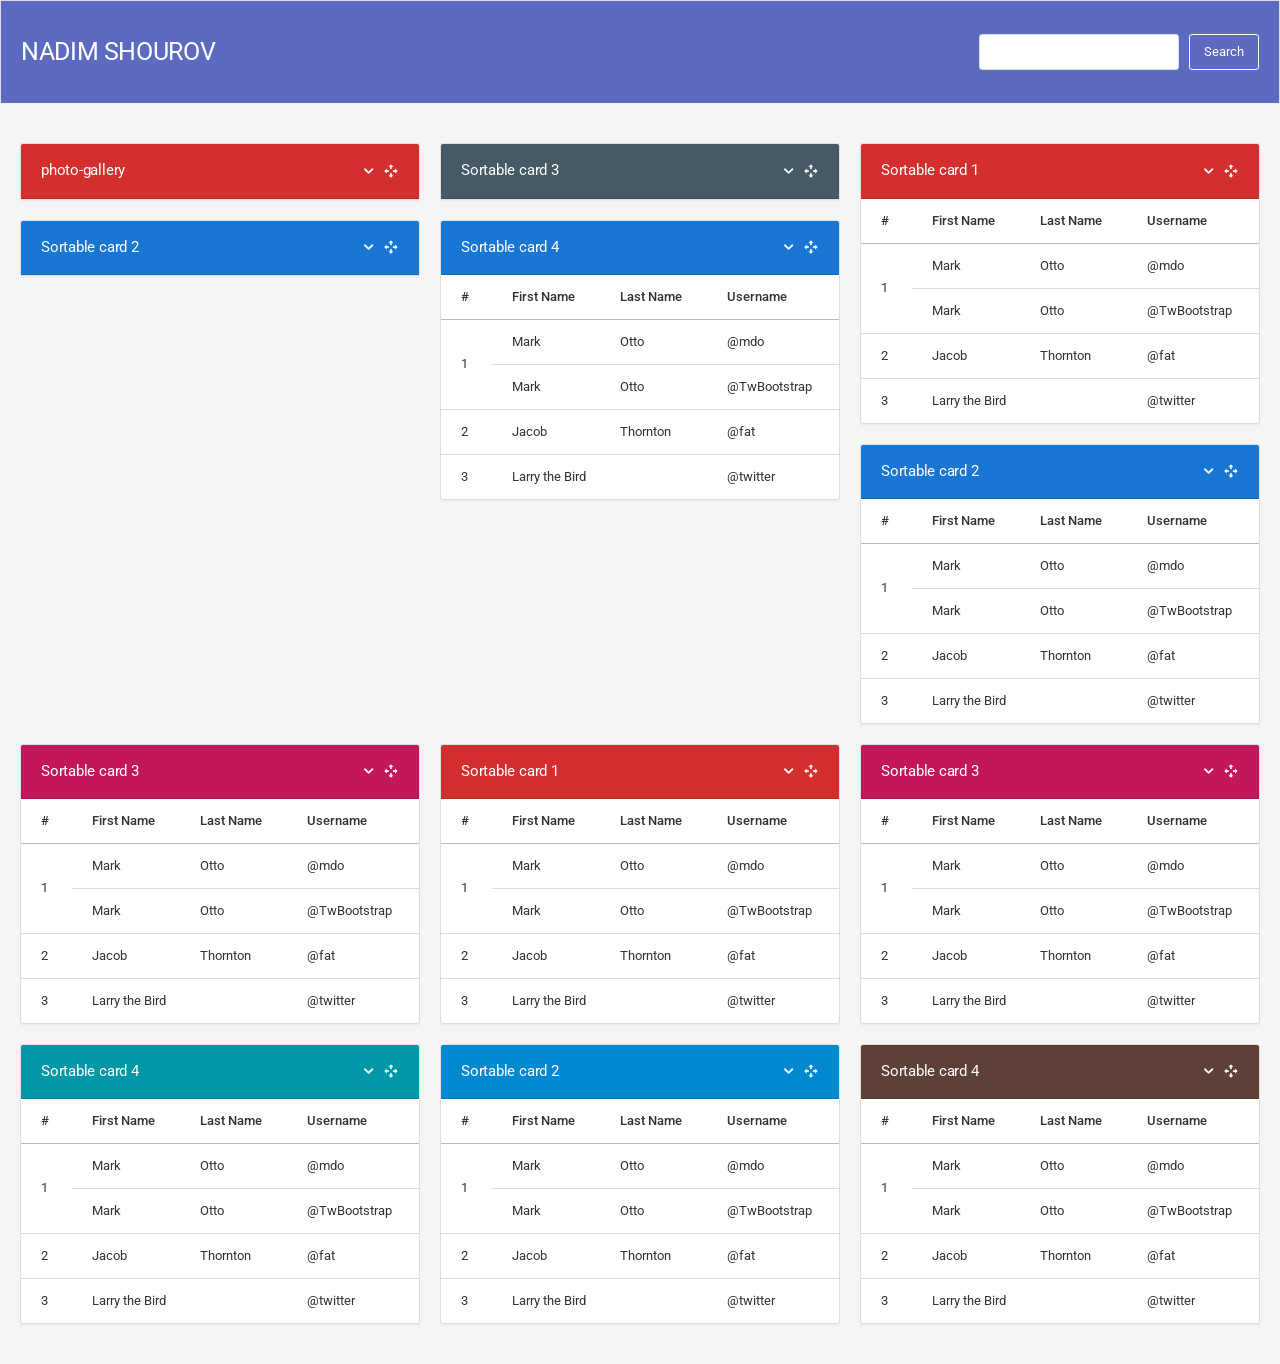
<file: bhootstrap_protfolio-main/content_cards_draggable.html>
<!DOCTYPE html>
<html lang="en">

<head>
	<meta charset="utf-8">
	<meta http-equiv="X-UA-Compatible" content="IE=edge">
	<meta name="viewport" content="width=device-width, initial-scale=1, shrink-to-fit=no">
	<title>Limitless - Responsive Web Application Kit by Eugene Kopyov</title>

	<!-- Global stylesheets -->
	<link href="https://fonts.googleapis.com/css?family=Roboto:400,300,100,500,700,900" rel="stylesheet"
		type="text/css">
	<link href="../global_assets/css/icons/icomoon/styles.min.css" rel="stylesheet" type="text/css">
	<link href="../assets/css/bootstrap.min.css" rel="stylesheet" type="text/css">
	<link href="../assets/css/bootstrap_limitless.min.css" rel="stylesheet" type="text/css">
	<link href="../assets/css/layout.min.css" rel="stylesheet" type="text/css">
	<link href="../assets/css/components.min.css" rel="stylesheet" type="text/css">
	<link href="../assets/css/colors.min.css" rel="stylesheet" type="text/css">
	<!-- /global stylesheets -->

	<!-- Core JS files -->
	<script src="../global_assets/js/main/jquery.min.js"></script>
	<script src="../global_assets/js/main/bootstrap.bundle.min.js"></script>
	<script src="../global_assets/js/plugins/loaders/blockui.min.js"></script>
	<!-- /core JS files -->

	<!-- Theme JS files -->
	<script src="../global_assets/js/plugins/extensions/jquery_ui/interactions.min.js"></script>
	<script src="../global_assets/js/plugins/extensions/jquery_ui/touch.min.js"></script>


	<script src="../assets/js/app.js"></script>
	<script src="../global_assets/js/demo_pages/content_cards_draggable.js"></script>
	<!-- /theme JS files -->

</head>

<body>
	<div >							
		<div class="mb-3">
			<div class="page-header page-header-dark" style="border: 1px solid #ddd; border-bottom: 0;">
				<div class="page-header-content bg-indigo-400 header-elements-inline px-3">
					<div class="page-title">
						<h1 class="fs-6 ">NADIM SHOUROV</h1>
					</div>

					<!-- <div class="header-elements d-flex align-items-center">
						<button class="btn btn-link text-white btn-icon btn-sm"><i class="icon-gear"></i></button>
					</div> -->
					<form class="d-flex align-items-center flex-nowrap flex-xl-nowrap mb-3 mb-xl-0 ml-xl-auto">
						<input type="text" class="form-control wmin-xl-200">
						<button type="submit"
							class="btn btn-outline bg-transparent border-white text-white ml-3 ml-xl-2">Search</button>
					</form>
				</div>

				
			</div>
		</div>
	</div>
	<!-- Page content -->
	<div class="page-content">
		
		<!-- Main content -->
		<div class="content-wrapper">
			<!-- Content area -->
			<div class="content">
				<!-- Full card sorting -->
				

				<div class="row sortable-card">
					<div class="col-md-4">
						<div class="card ">
							<div class="card-header header-elements-inline bg-danger-700">
								<h6 class="card-title ">photo-gallery</h6>
								<div class="header-elements">
									<div class="list-icons">
										<a class="list-icons-item" data-action="collapse"></a>
										<a class="list-icons-item" data-action="move"></a>
									</div>
								</div>
							</div>

							<div id="photo-gallery-contain" class="row m-0">

								<div>



								</div>
							</div>
						</div>

						<div class="card">
							<div class="card-header bg-primary-700 header-elements-inline">
								<h6 class="card-title">Sortable card 2</h6>
								<div class="header-elements">
									<div class="list-icons">
										<a class="list-icons-item" data-action="collapse"></a>
										<a class="list-icons-item" data-action="move"></a>
									</div>
								</div>
							</div>
							<div id="news-load" class="row g-3 m-0">

							</div>
						</div>
					</div>

					<div class="col-md-4">
						<div class="card">
							<div class="card-header bg-slate-700 header-elements-inline">
								<h6 class="card-title">Sortable card 3</h6>
								<div class="header-elements">
									<div class="list-icons">
										<a class="list-icons-item" data-action="collapse"></a>
										<a class="list-icons-item" data-action="move"></a>
									</div>
								</div>
							</div>

							<div class="weatherWidget" ></div>
						</div>

						<div class="card">
							<div class="card-header bg-primary-700 header-elements-inline">
								<h6 class="card-title">Sortable card 4</h6>
								<div class="header-elements">
									<div class="list-icons">
										<a class="list-icons-item" data-action="collapse"></a>
										<a class="list-icons-item" data-action="move"></a>
									</div>
								</div>
							</div>

							<div class="table-responsive">
								<table class="table">
									<thead>
										<tr>
											<th>#</th>
											<th>First Name</th>
											<th>Last Name</th>
											<th>Username</th>
										</tr>
									</thead>
									<tbody>
										<tr>
											<td rowspan="2">1</td>
											<td>Mark</td>
											<td>Otto</td>
											<td>@mdo</td>
										</tr>
										<tr>
											<td>Mark</td>
											<td>Otto</td>
											<td>@TwBootstrap</td>
										</tr>
										<tr>
											<td>2</td>
											<td>Jacob</td>
											<td>Thornton</td>
											<td>@fat</td>
										</tr>
										<tr>
											<td>3</td>
											<td colspan="2">Larry the Bird</td>
											<td>@twitter</td>
										</tr>
									</tbody>
								</table>
							</div>
						</div>
					</div>
					<div class="col-md-4">
						<div class="card ">
							<div class="card-header header-elements-inline bg-danger-700">
								<h6 class="card-title ">Sortable card 1</h6>
								<div class="header-elements">
									<div class="list-icons">
										<a class="list-icons-item" data-action="collapse"></a>
										<a class="list-icons-item" data-action="move"></a>
									</div>
								</div>
							</div>

							<div class="table-responsive">
								<table class="table">
									<thead>
										<tr>
											<th>#</th>
											<th>First Name</th>
											<th>Last Name</th>
											<th>Username</th>
										</tr>
									</thead>
									<tbody>
										<tr>
											<td rowspan="2">1</td>
											<td>Mark</td>
											<td>Otto</td>
											<td>@mdo</td>
										</tr>
										<tr>
											<td>Mark</td>
											<td>Otto</td>
											<td>@TwBootstrap</td>
										</tr>
										<tr>
											<td>2</td>
											<td>Jacob</td>
											<td>Thornton</td>
											<td>@fat</td>
										</tr>
										<tr>
											<td>3</td>
											<td colspan="2">Larry the Bird</td>
											<td>@twitter</td>
										</tr>
									</tbody>
								</table>
							</div>
						</div>

						<div class="card">
							<div class="card-header bg-primary-700 header-elements-inline">
								<h6 class="card-title">Sortable card 2</h6>
								<div class="header-elements">
									<div class="list-icons">
										<a class="list-icons-item" data-action="collapse"></a>
										<a class="list-icons-item" data-action="move"></a>
									</div>
								</div>
							</div>

							<div class="table-responsive">
								<table class="table">
									<thead>
										<tr>
											<th>#</th>
											<th>First Name</th>
											<th>Last Name</th>
											<th>Username</th>
										</tr>
									</thead>
									<tbody>
										<tr>
											<td rowspan="2">1</td>
											<td>Mark</td>
											<td>Otto</td>
											<td>@mdo</td>
										</tr>
										<tr>
											<td>Mark</td>
											<td>Otto</td>
											<td>@TwBootstrap</td>
										</tr>
										<tr>
											<td>2</td>
											<td>Jacob</td>
											<td>Thornton</td>
											<td>@fat</td>
										</tr>
										<tr>
											<td>3</td>
											<td colspan="2">Larry the Bird</td>
											<td>@twitter</td>
										</tr>
									</tbody>
								</table>
							</div>
						</div>
					</div>

					<div class="col-md-4">
						<div class="card">
							<div class="card-header bg-pink-700 header-elements-inline">
								<h6 class="card-title">Sortable card 3</h6>
								<div class="header-elements">
									<div class="list-icons">
										<a class="list-icons-item" data-action="collapse"></a>
										<a class="list-icons-item" data-action="move"></a>
									</div>
								</div>
							</div>

							<div class="table-responsive">
								<table class="table">
									<thead>
										<tr>
											<th>#</th>
											<th>First Name</th>
											<th>Last Name</th>
											<th>Username</th>
										</tr>
									</thead>
									<tbody>
										<tr>
											<td rowspan="2">1</td>
											<td>Mark</td>
											<td>Otto</td>
											<td>@mdo</td>
										</tr>
										<tr>
											<td>Mark</td>
											<td>Otto</td>
											<td>@TwBootstrap</td>
										</tr>
										<tr>
											<td>2</td>
											<td>Jacob</td>
											<td>Thornton</td>
											<td>@fat</td>
										</tr>
										<tr>
											<td>3</td>
											<td colspan="2">Larry the Bird</td>
											<td>@twitter</td>
										</tr>
									</tbody>
								</table>
							</div>
						</div>

						<div class="card">
							<div class="card-header bg-info-700 header-elements-inline">
								<h6 class="card-title">Sortable card 4</h6>
								<div class="header-elements">
									<div class="list-icons">
										<a class="list-icons-item" data-action="collapse"></a>
										<a class="list-icons-item" data-action="move"></a>
									</div>
								</div>
							</div>

							<div class="table-responsive">
								<table class="table">
									<thead>
										<tr>
											<th>#</th>
											<th>First Name</th>
											<th>Last Name</th>
											<th>Username</th>
										</tr>
									</thead>
									<tbody>
										<tr>
											<td rowspan="2">1</td>
											<td>Mark</td>
											<td>Otto</td>
											<td>@mdo</td>
										</tr>
										<tr>
											<td>Mark</td>
											<td>Otto</td>
											<td>@TwBootstrap</td>
										</tr>
										<tr>
											<td>2</td>
											<td>Jacob</td>
											<td>Thornton</td>
											<td>@fat</td>
										</tr>
										<tr>
											<td>3</td>
											<td colspan="2">Larry the Bird</td>
											<td>@twitter</td>
										</tr>
									</tbody>
								</table>
							</div>
						</div>
					</div>
					<div class="col-md-4">
						<div class="card ">
							<div class="card-header header-elements-inline bg-danger-700">
								<h6 class="card-title ">Sortable card 1</h6>
								<div class="header-elements">
									<div class="list-icons">
										<a class="list-icons-item" data-action="collapse"></a>
										<a class="list-icons-item" data-action="move"></a>
									</div>
								</div>
							</div>

							<div class="table-responsive">
								<table class="table">
									<thead>
										<tr>
											<th>#</th>
											<th>First Name</th>
											<th>Last Name</th>
											<th>Username</th>
										</tr>
									</thead>
									<tbody>
										<tr>
											<td rowspan="2">1</td>
											<td>Mark</td>
											<td>Otto</td>
											<td>@mdo</td>
										</tr>
										<tr>
											<td>Mark</td>
											<td>Otto</td>
											<td>@TwBootstrap</td>
										</tr>
										<tr>
											<td>2</td>
											<td>Jacob</td>
											<td>Thornton</td>
											<td>@fat</td>
										</tr>
										<tr>
											<td>3</td>
											<td colspan="2">Larry the Bird</td>
											<td>@twitter</td>
										</tr>
									</tbody>
								</table>
							</div>
						</div>

						<div class="card">
							<div class="card-header bg-blue-700 header-elements-inline">
								<h6 class="card-title">Sortable card 2</h6>
								<div class="header-elements">
									<div class="list-icons">
										<a class="list-icons-item" data-action="collapse"></a>
										<a class="list-icons-item" data-action="move"></a>
									</div>
								</div>
							</div>

							<div class="table-responsive">
								<table class="table">
									<thead>
										<tr>
											<th>#</th>
											<th>First Name</th>
											<th>Last Name</th>
											<th>Username</th>
										</tr>
									</thead>
									<tbody>
										<tr>
											<td rowspan="2">1</td>
											<td>Mark</td>
											<td>Otto</td>
											<td>@mdo</td>
										</tr>
										<tr>
											<td>Mark</td>
											<td>Otto</td>
											<td>@TwBootstrap</td>
										</tr>
										<tr>
											<td>2</td>
											<td>Jacob</td>
											<td>Thornton</td>
											<td>@fat</td>
										</tr>
										<tr>
											<td>3</td>
											<td colspan="2">Larry the Bird</td>
											<td>@twitter</td>
										</tr>
									</tbody>
								</table>
							</div>
						</div>
					</div>

					<div class="col-md-4">
						<div class="card">
							<div class="card-header bg-pink-700 header-elements-inline">
								<h6 class="card-title">Sortable card 3</h6>
								<div class="header-elements">
									<div class="list-icons">
										<a class="list-icons-item" data-action="collapse"></a>
										<a class="list-icons-item" data-action="move"></a>
									</div>
								</div>
							</div>

							<div class="table-responsive">
								<table class="table">
									<thead>
										<tr>
											<th>#</th>
											<th>First Name</th>
											<th>Last Name</th>
											<th>Username</th>
										</tr>
									</thead>
									<tbody>
										<tr>
											<td rowspan="2">1</td>
											<td>Mark</td>
											<td>Otto</td>
											<td>@mdo</td>
										</tr>
										<tr>
											<td>Mark</td>
											<td>Otto</td>
											<td>@TwBootstrap</td>
										</tr>
										<tr>
											<td>2</td>
											<td>Jacob</td>
											<td>Thornton</td>
											<td>@fat</td>
										</tr>
										<tr>
											<td>3</td>
											<td colspan="2">Larry the Bird</td>
											<td>@twitter</td>
										</tr>
									</tbody>
								</table>
							</div>
						</div>

						<div class="card">
							<div class="card-header bg-brown-700 header-elements-inline">
								<h6 class="card-title">Sortable card 4</h6>
								<div class="header-elements">
									<div class="list-icons">
										<a class="list-icons-item" data-action="collapse"></a>
										<a class="list-icons-item" data-action="move"></a>
									</div>
								</div>
							</div>

							<div class="table-responsive">
								<table class="table">
									<thead>
										<tr>
											<th>#</th>
											<th>First Name</th>
											<th>Last Name</th>
											<th>Username</th>
										</tr>
									</thead>
									<tbody>
										<tr>
											<td rowspan="2">1</td>
											<td>Mark</td>
											<td>Otto</td>
											<td>@mdo</td>
										</tr>
										<tr>
											<td>Mark</td>
											<td>Otto</td>
											<td>@TwBootstrap</td>
										</tr>
										<tr>
											<td>2</td>
											<td>Jacob</td>
											<td>Thornton</td>
											<td>@fat</td>
										</tr>
										<tr>
											<td>3</td>
											<td colspan="2">Larry the Bird</td>
											<td>@twitter</td>
										</tr>
									</tbody>
								</table>
							</div>
						</div>
					</div>
				</div>
				<!-- /full card sorting -->

			</div>
			<!-- /content area -->



		</div>
		<!-- /main content -->

	</div>
	<!-- /page content -->
	<script src="gallery.js"></script>
	<script src="news.js"></script>
	<script src="wether.js"></script>
</body>

</html>
</file>
<file: global_assets/css/icons/icomoon/styles.min.css>
@font-face{font-family:icomoon;src:url(fonts/icomoon.eot?3p0rtw);src:url(fonts/icomoon.eot?#iefix3p0rtw) format("embedded-opentype"),url(fonts/icomoon.woff?3p0rtw) format("woff"),url(fonts/icomoon.ttf?3p0rtw) format("truetype"),url(fonts/icomoon.svg?3p0rtw#icomoon) format("svg");font-weight:400;font-style:normal}[class*=" icon-"],[class^=icon-]{font-family:icomoon!important;speak:none;font-style:normal;font-weight:400;font-variant:normal;text-transform:none;line-height:1;min-width:1em;display:inline-block;text-align:center;font-size:1rem;vertical-align:middle;position:relative;top:-1px;-webkit-font-smoothing:antialiased;-moz-osx-font-smoothing:grayscale}.icon-1x{font-size:1rem}.icon-2x{font-size:2rem}.icon-3x{font-size:3rem}.icon-4x{font-size:4rem}.icon-5x{font-size:5rem}.icon-rotate-90{-webkit-transform:rotate(90deg);transform:rotate(90deg)}.icon-rotate-180{-webkit-transform:rotate(180deg);transform:rotate(180deg)}.icon-rotate-270{-webkit-transform:rotate(270deg);transform:rotate(270deg)}.icon-flip-horizontal{-webkit-transform:scale(-1,1);transform:scale(-1,1)}.icon-flip-vertical{-webkit-transform:scale(1,-1);transform:scale(1,-1)}.icon-flip-horizontal.icon-flip-vertical{-webkit-transform:scale(-1,-1);transform:scale(-1,-1)}.icon-home:before{content:"\e900"}.icon-home2:before{content:"\e901"}.icon-home5:before{content:"\e904"}.icon-home7:before{content:"\e906"}.icon-home8:before{content:"\e907"}.icon-home9:before{content:"\e908"}.icon-office:before{content:"\e909"}.icon-city:before{content:"\e90a"}.icon-newspaper:before{content:"\e90b"}.icon-magazine:before{content:"\e90c"}.icon-design:before{content:"\e90d"}.icon-pencil:before{content:"\e90e"}.icon-pencil3:before{content:"\e910"}.icon-pencil4:before{content:"\e911"}.icon-pencil5:before{content:"\e912"}.icon-pencil6:before{content:"\e913"}.icon-pencil7:before{content:"\e914"}.icon-eraser:before{content:"\e915"}.icon-eraser2:before{content:"\e916"}.icon-eraser3:before{content:"\e917"}.icon-quill2:before{content:"\e919"}.icon-quill4:before{content:"\e91b"}.icon-pen:before{content:"\e91c"}.icon-pen-plus:before{content:"\e91d"}.icon-pen-minus:before{content:"\e91e"}.icon-pen2:before{content:"\e91f"}.icon-blog:before{content:"\e925"}.icon-pen6:before{content:"\e927"}.icon-brush:before{content:"\e928"}.icon-spray:before{content:"\e929"}.icon-color-sampler:before{content:"\e92c"}.icon-toggle:before{content:"\e92d"}.icon-bucket:before{content:"\e92e"}.icon-gradient:before{content:"\e930"}.icon-eyedropper:before{content:"\e931"}.icon-eyedropper2:before{content:"\e932"}.icon-eyedropper3:before{content:"\e933"}.icon-droplet:before{content:"\e934"}.icon-droplet2:before{content:"\e935"}.icon-color-clear:before{content:"\e937"}.icon-paint-format:before{content:"\e938"}.icon-stamp:before{content:"\e939"}.icon-image2:before{content:"\e93c"}.icon-image-compare:before{content:"\e93d"}.icon-images2:before{content:"\e93e"}.icon-image3:before{content:"\e93f"}.icon-images3:before{content:"\e940"}.icon-image4:before{content:"\e941"}.icon-image5:before{content:"\e942"}.icon-camera:before{content:"\e944"}.icon-shutter:before{content:"\e947"}.icon-headphones:before{content:"\e948"}.icon-headset:before{content:"\e949"}.icon-music:before{content:"\e94a"}.icon-album:before{content:"\e950"}.icon-tape:before{content:"\e952"}.icon-piano:before{content:"\e953"}.icon-speakers:before{content:"\e956"}.icon-play:before{content:"\e957"}.icon-clapboard-play:before{content:"\e959"}.icon-clapboard:before{content:"\e95a"}.icon-media:before{content:"\e95b"}.icon-presentation:before{content:"\e95c"}.icon-movie:before{content:"\e95d"}.icon-film:before{content:"\e95e"}.icon-film2:before{content:"\e95f"}.icon-film3:before{content:"\e960"}.icon-film4:before{content:"\e961"}.icon-video-camera:before{content:"\e962"}.icon-video-camera2:before{content:"\e963"}.icon-video-camera-slash:before{content:"\e964"}.icon-video-camera3:before{content:"\e965"}.icon-dice:before{content:"\e96a"}.icon-chess-king:before{content:"\e972"}.icon-chess-queen:before{content:"\e973"}.icon-chess:before{content:"\e978"}.icon-megaphone:before{content:"\e97a"}.icon-new:before{content:"\e97b"}.icon-connection:before{content:"\e97c"}.icon-station:before{content:"\e981"}.icon-satellite-dish2:before{content:"\e98a"}.icon-feed:before{content:"\e9b3"}.icon-mic2:before{content:"\e9ce"}.icon-mic-off2:before{content:"\e9e0"}.icon-book:before{content:"\e9e1"}.icon-book2:before{content:"\e9e9"}.icon-book-play:before{content:"\e9fd"}.icon-book3:before{content:"\ea01"}.icon-bookmark:before{content:"\ea02"}.icon-books:before{content:"\ea03"}.icon-archive:before{content:"\ea04"}.icon-reading:before{content:"\ea05"}.icon-library2:before{content:"\ea06"}.icon-graduation2:before{content:"\ea07"}.icon-file-text:before{content:"\ea08"}.icon-profile:before{content:"\ea09"}.icon-file-empty:before{content:"\ea0a"}.icon-file-empty2:before{content:"\ea0b"}.icon-files-empty:before{content:"\ea0c"}.icon-files-empty2:before{content:"\ea0d"}.icon-file-plus:before{content:"\ea0e"}.icon-file-plus2:before{content:"\ea0f"}.icon-file-minus:before{content:"\ea10"}.icon-file-minus2:before{content:"\ea11"}.icon-file-download:before{content:"\ea12"}.icon-file-download2:before{content:"\ea13"}.icon-file-upload:before{content:"\ea14"}.icon-file-upload2:before{content:"\ea15"}.icon-file-check:before{content:"\ea16"}.icon-file-check2:before{content:"\ea17"}.icon-file-eye:before{content:"\ea18"}.icon-file-eye2:before{content:"\ea19"}.icon-file-text2:before{content:"\ea1a"}.icon-file-text3:before{content:"\ea1b"}.icon-file-picture:before{content:"\ea1c"}.icon-file-picture2:before{content:"\ea1d"}.icon-file-music:before{content:"\ea1e"}.icon-file-music2:before{content:"\ea1f"}.icon-file-play:before{content:"\ea20"}.icon-file-play2:before{content:"\ea21"}.icon-file-video:before{content:"\ea22"}.icon-file-video2:before{content:"\ea23"}.icon-copy:before{content:"\ea24"}.icon-copy2:before{content:"\ea25"}.icon-file-zip:before{content:"\ea26"}.icon-file-zip2:before{content:"\ea27"}.icon-file-xml:before{content:"\ea28"}.icon-file-xml2:before{content:"\ea29"}.icon-file-css:before{content:"\ea2a"}.icon-file-css2:before{content:"\ea2b"}.icon-file-presentation:before{content:"\ea2c"}.icon-file-presentation2:before{content:"\ea2d"}.icon-file-stats:before{content:"\ea2e"}.icon-file-stats2:before{content:"\ea2f"}.icon-file-locked:before{content:"\ea30"}.icon-file-locked2:before{content:"\ea31"}.icon-file-spreadsheet:before{content:"\ea32"}.icon-file-spreadsheet2:before{content:"\ea33"}.icon-copy3:before{content:"\ea34"}.icon-copy4:before{content:"\ea35"}.icon-paste:before{content:"\ea36"}.icon-paste2:before{content:"\ea37"}.icon-paste3:before{content:"\ea38"}.icon-paste4:before{content:"\ea39"}.icon-stack:before{content:"\ea3a"}.icon-stack2:before{content:"\ea3b"}.icon-stack3:before{content:"\ea3c"}.icon-folder:before{content:"\ea3d"}.icon-folder-search:before{content:"\ea3e"}.icon-folder-download:before{content:"\ea3f"}.icon-folder-upload:before{content:"\ea40"}.icon-folder-plus:before{content:"\ea41"}.icon-folder-plus2:before{content:"\ea42"}.icon-folder-minus:before{content:"\ea43"}.icon-folder-minus2:before{content:"\ea44"}.icon-folder-check:before{content:"\ea45"}.icon-folder-heart:before{content:"\ea46"}.icon-folder-remove:before{content:"\ea47"}.icon-folder2:before{content:"\ea48"}.icon-folder-open:before{content:"\ea49"}.icon-folder3:before{content:"\ea4a"}.icon-folder4:before{content:"\ea4b"}.icon-folder-plus3:before{content:"\ea4c"}.icon-folder-minus3:before{content:"\ea4d"}.icon-folder-plus4:before{content:"\ea4e"}.icon-folder-minus4:before{content:"\ea4f"}.icon-folder-download2:before{content:"\ea50"}.icon-folder-upload2:before{content:"\ea51"}.icon-folder-download3:before{content:"\ea52"}.icon-folder-upload3:before{content:"\ea53"}.icon-folder5:before{content:"\ea54"}.icon-folder-open2:before{content:"\ea55"}.icon-folder6:before{content:"\ea56"}.icon-folder-open3:before{content:"\ea57"}.icon-certificate:before{content:"\ea58"}.icon-cc:before{content:"\ea59"}.icon-price-tag:before{content:"\ea5a"}.icon-price-tag2:before{content:"\ea5b"}.icon-price-tags:before{content:"\ea5c"}.icon-price-tag3:before{content:"\ea5d"}.icon-price-tags2:before{content:"\ea5e"}.icon-barcode2:before{content:"\ea5f"}.icon-qrcode:before{content:"\ea60"}.icon-ticket:before{content:"\ea61"}.icon-theater:before{content:"\ea62"}.icon-store:before{content:"\ea63"}.icon-store2:before{content:"\ea64"}.icon-cart:before{content:"\ea65"}.icon-cart2:before{content:"\ea66"}.icon-cart4:before{content:"\ea67"}.icon-cart5:before{content:"\ea68"}.icon-cart-add:before{content:"\ea69"}.icon-cart-add2:before{content:"\ea6a"}.icon-cart-remove:before{content:"\ea6b"}.icon-basket:before{content:"\ea6c"}.icon-bag:before{content:"\ea6d"}.icon-percent:before{content:"\ea6f"}.icon-coins:before{content:"\ea70"}.icon-coin-dollar:before{content:"\ea71"}.icon-coin-euro:before{content:"\ea72"}.icon-coin-pound:before{content:"\ea73"}.icon-coin-yen:before{content:"\ea74"}.icon-piggy-bank:before{content:"\ea75"}.icon-wallet:before{content:"\ea76"}.icon-cash:before{content:"\ea77"}.icon-cash2:before{content:"\ea78"}.icon-cash3:before{content:"\ea79"}.icon-cash4:before{content:"\ea7a"}.icon-credit-card:before{content:"\ea6e"}.icon-credit-card2:before{content:"\ea7b"}.icon-calculator4:before{content:"\ea7c"}.icon-calculator2:before{content:"\ea7d"}.icon-calculator3:before{content:"\ea7e"}.icon-chip:before{content:"\ea7f"}.icon-lifebuoy:before{content:"\ea80"}.icon-phone:before{content:"\ea81"}.icon-phone2:before{content:"\ea82"}.icon-phone-slash:before{content:"\ea83"}.icon-phone-wave:before{content:"\ea84"}.icon-phone-plus:before{content:"\ea85"}.icon-phone-minus:before{content:"\ea86"}.icon-phone-plus2:before{content:"\ea87"}.icon-phone-minus2:before{content:"\ea88"}.icon-phone-incoming:before{content:"\ea89"}.icon-phone-outgoing:before{content:"\ea8a"}.icon-phone-hang-up:before{content:"\ea8e"}.icon-address-book:before{content:"\ea90"}.icon-address-book2:before{content:"\ea91"}.icon-address-book3:before{content:"\ea92"}.icon-notebook:before{content:"\ea93"}.icon-envelop:before{content:"\ea94"}.icon-envelop2:before{content:"\ea95"}.icon-envelop3:before{content:"\ea96"}.icon-envelop4:before{content:"\ea97"}.icon-envelop5:before{content:"\ea98"}.icon-mailbox:before{content:"\ea99"}.icon-pushpin:before{content:"\ea9a"}.icon-location3:before{content:"\ea9d"}.icon-location4:before{content:"\ea9e"}.icon-compass4:before{content:"\ea9f"}.icon-map:before{content:"\eaa0"}.icon-map4:before{content:"\eaa1"}.icon-map5:before{content:"\eaa2"}.icon-direction:before{content:"\eaa3"}.icon-reset:before{content:"\eaa4"}.icon-history:before{content:"\eaa5"}.icon-watch:before{content:"\eaa6"}.icon-watch2:before{content:"\eaa7"}.icon-alarm:before{content:"\eaa8"}.icon-alarm-add:before{content:"\eaa9"}.icon-alarm-check:before{content:"\eaaa"}.icon-alarm-cancel:before{content:"\eaab"}.icon-bell2:before{content:"\eaac"}.icon-bell3:before{content:"\eaad"}.icon-bell-plus:before{content:"\eaae"}.icon-bell-minus:before{content:"\eaaf"}.icon-bell-check:before{content:"\eab0"}.icon-bell-cross:before{content:"\eab1"}.icon-calendar:before{content:"\eab2"}.icon-calendar2:before{content:"\eab3"}.icon-calendar3:before{content:"\eab4"}.icon-calendar52:before{content:"\eab6"}.icon-printer:before{content:"\eab7"}.icon-printer2:before{content:"\eab8"}.icon-printer4:before{content:"\eab9"}.icon-shredder:before{content:"\eaba"}.icon-mouse:before{content:"\eabb"}.icon-mouse-left:before{content:"\eabc"}.icon-mouse-right:before{content:"\eabd"}.icon-keyboard:before{content:"\eabe"}.icon-typewriter:before{content:"\eabf"}.icon-display:before{content:"\eac0"}.icon-display4:before{content:"\eac1"}.icon-laptop:before{content:"\eac2"}.icon-mobile:before{content:"\eac3"}.icon-mobile2:before{content:"\eac4"}.icon-tablet:before{content:"\eac5"}.icon-mobile3:before{content:"\eac6"}.icon-tv:before{content:"\eac7"}.icon-radio:before{content:"\eac8"}.icon-cabinet:before{content:"\eac9"}.icon-drawer:before{content:"\eaca"}.icon-drawer2:before{content:"\eacb"}.icon-drawer-out:before{content:"\eacc"}.icon-drawer-in:before{content:"\eacd"}.icon-drawer3:before{content:"\eace"}.icon-box:before{content:"\eacf"}.icon-box-add:before{content:"\ead0"}.icon-box-remove:before{content:"\ead1"}.icon-download:before{content:"\ead2"}.icon-upload:before{content:"\ead3"}.icon-floppy-disk:before{content:"\ead4"}.icon-floppy-disks:before{content:"\ead5"}.icon-usb-stick:before{content:"\ead6"}.icon-drive:before{content:"\ead7"}.icon-server:before{content:"\ead8"}.icon-database:before{content:"\ead9"}.icon-database2:before{content:"\eada"}.icon-database4:before{content:"\eadb"}.icon-database-menu:before{content:"\eadc"}.icon-database-add:before{content:"\eadd"}.icon-database-remove:before{content:"\eade"}.icon-database-insert:before{content:"\eadf"}.icon-database-export:before{content:"\eae0"}.icon-database-upload:before{content:"\eae1"}.icon-database-refresh:before{content:"\eae2"}.icon-database-diff:before{content:"\eae3"}.icon-database-edit2:before{content:"\eae5"}.icon-database-check:before{content:"\eae6"}.icon-database-arrow:before{content:"\eae7"}.icon-database-time2:before{content:"\eae9"}.icon-undo:before{content:"\eaea"}.icon-redo:before{content:"\eaeb"}.icon-rotate-ccw:before{content:"\eaec"}.icon-rotate-cw:before{content:"\eaed"}.icon-rotate-ccw2:before{content:"\eaee"}.icon-rotate-cw2:before{content:"\eaef"}.icon-rotate-ccw3:before{content:"\eaf0"}.icon-rotate-cw3:before{content:"\eaf1"}.icon-flip-vertical2:before{content:"\eaf2"}.icon-flip-horizontal2:before{content:"\eaf3"}.icon-flip-vertical3:before{content:"\eaf4"}.icon-flip-vertical4:before{content:"\eaf5"}.icon-angle:before{content:"\eaf6"}.icon-shear:before{content:"\eaf7"}.icon-align-left:before{content:"\eafc"}.icon-align-center-horizontal:before{content:"\eafd"}.icon-align-right:before{content:"\eafe"}.icon-align-top:before{content:"\eaff"}.icon-align-center-vertical:before{content:"\eb00"}.icon-align-bottom:before{content:"\eb01"}.icon-undo2:before{content:"\eb02"}.icon-redo2:before{content:"\eb03"}.icon-forward:before{content:"\eb04"}.icon-reply:before{content:"\eb05"}.icon-reply-all:before{content:"\eb06"}.icon-bubble:before{content:"\eb07"}.icon-bubbles:before{content:"\eb08"}.icon-bubbles2:before{content:"\eb09"}.icon-bubble2:before{content:"\eb0a"}.icon-bubbles3:before{content:"\eb0b"}.icon-bubbles4:before{content:"\eb0c"}.icon-bubble-notification:before{content:"\eb0d"}.icon-bubbles5:before{content:"\eb0e"}.icon-bubbles6:before{content:"\eb0f"}.icon-bubble6:before{content:"\eb10"}.icon-bubbles7:before{content:"\eb11"}.icon-bubble7:before{content:"\eb12"}.icon-bubbles8:before{content:"\eb13"}.icon-bubble8:before{content:"\eb14"}.icon-bubble-dots3:before{content:"\eb15"}.icon-bubble-lines3:before{content:"\eb16"}.icon-bubble9:before{content:"\eb17"}.icon-bubble-dots4:before{content:"\eb18"}.icon-bubble-lines4:before{content:"\eb19"}.icon-bubbles9:before{content:"\eb1a"}.icon-bubbles10:before{content:"\eb1b"}.icon-user:before{content:"\eb33"}.icon-users:before{content:"\eb34"}.icon-user-plus:before{content:"\eb35"}.icon-user-minus:before{content:"\eb36"}.icon-user-cancel:before{content:"\eb37"}.icon-user-block:before{content:"\eb38"}.icon-user-lock:before{content:"\eb39"}.icon-user-check:before{content:"\eb3a"}.icon-users2:before{content:"\eb3b"}.icon-users4:before{content:"\eb44"}.icon-user-tie:before{content:"\eb45"}.icon-collaboration:before{content:"\eb46"}.icon-vcard:before{content:"\eb47"}.icon-hat:before{content:"\ebb8"}.icon-bowtie:before{content:"\ebb9"}.icon-quotes-left:before{content:"\eb49"}.icon-quotes-right:before{content:"\eb4a"}.icon-quotes-left2:before{content:"\eb4b"}.icon-quotes-right2:before{content:"\eb4c"}.icon-hour-glass:before{content:"\eb4d"}.icon-hour-glass2:before{content:"\eb4e"}.icon-hour-glass3:before{content:"\eb4f"}.icon-spinner:before{content:"\eb50"}.icon-spinner2:before{content:"\eb51"}.icon-spinner3:before{content:"\eb52"}.icon-spinner4:before{content:"\eb53"}.icon-spinner6:before{content:"\eb54"}.icon-spinner9:before{content:"\eb55"}.icon-spinner10:before{content:"\eb56"}.icon-spinner11:before{content:"\eb57"}.icon-microscope:before{content:"\eb58"}.icon-enlarge:before{content:"\eb59"}.icon-shrink:before{content:"\eb5a"}.icon-enlarge3:before{content:"\eb5b"}.icon-shrink3:before{content:"\eb5c"}.icon-enlarge5:before{content:"\eb5d"}.icon-shrink5:before{content:"\eb5e"}.icon-enlarge6:before{content:"\eb5f"}.icon-shrink6:before{content:"\eb60"}.icon-enlarge7:before{content:"\eb61"}.icon-shrink7:before{content:"\eb62"}.icon-key:before{content:"\eb63"}.icon-lock:before{content:"\eb65"}.icon-lock2:before{content:"\eb66"}.icon-lock4:before{content:"\eb67"}.icon-unlocked:before{content:"\eb68"}.icon-lock5:before{content:"\eb69"}.icon-unlocked2:before{content:"\eb6a"}.icon-safe:before{content:"\eb6b"}.icon-wrench:before{content:"\eb6c"}.icon-wrench2:before{content:"\eb6d"}.icon-wrench3:before{content:"\eb6e"}.icon-equalizer:before{content:"\eb6f"}.icon-equalizer2:before{content:"\eb70"}.icon-equalizer3:before{content:"\eb71"}.icon-equalizer4:before{content:"\eb72"}.icon-cog:before{content:"\eb73"}.icon-cogs:before{content:"\eb74"}.icon-cog2:before{content:"\eb75"}.icon-cog3:before{content:"\eb76"}.icon-cog4:before{content:"\eb77"}.icon-cog52:before{content:"\eb78"}.icon-cog6:before{content:"\eb79"}.icon-cog7:before{content:"\eb7a"}.icon-hammer:before{content:"\eb7c"}.icon-hammer-wrench:before{content:"\eb7d"}.icon-magic-wand:before{content:"\eb7e"}.icon-magic-wand2:before{content:"\eb7f"}.icon-pulse2:before{content:"\eb80"}.icon-aid-kit:before{content:"\eb81"}.icon-bug2:before{content:"\eb83"}.icon-construction:before{content:"\eb85"}.icon-traffic-cone:before{content:"\eb86"}.icon-traffic-lights:before{content:"\eb87"}.icon-pie-chart:before{content:"\eb88"}.icon-pie-chart2:before{content:"\eb89"}.icon-pie-chart3:before{content:"\eb8a"}.icon-pie-chart4:before{content:"\eb8b"}.icon-pie-chart5:before{content:"\eb8c"}.icon-pie-chart6:before{content:"\eb8d"}.icon-pie-chart7:before{content:"\eb8e"}.icon-stats-dots:before{content:"\eb8f"}.icon-stats-bars:before{content:"\eb90"}.icon-pie-chart8:before{content:"\eb91"}.icon-stats-bars2:before{content:"\eb92"}.icon-stats-bars3:before{content:"\eb93"}.icon-stats-bars4:before{content:"\eb94"}.icon-chart:before{content:"\eb97"}.icon-stats-growth:before{content:"\eb98"}.icon-stats-decline:before{content:"\eb99"}.icon-stats-growth2:before{content:"\eb9a"}.icon-stats-decline2:before{content:"\eb9b"}.icon-stairs-up:before{content:"\eb9c"}.icon-stairs-down:before{content:"\eb9d"}.icon-stairs:before{content:"\eb9e"}.icon-ladder:before{content:"\eba0"}.icon-rating:before{content:"\eba1"}.icon-rating2:before{content:"\eba2"}.icon-rating3:before{content:"\eba3"}.icon-podium:before{content:"\eba5"}.icon-stars:before{content:"\eba6"}.icon-medal-star:before{content:"\eba7"}.icon-medal:before{content:"\eba8"}.icon-medal2:before{content:"\eba9"}.icon-medal-first:before{content:"\ebaa"}.icon-medal-second:before{content:"\ebab"}.icon-medal-third:before{content:"\ebac"}.icon-crown:before{content:"\ebad"}.icon-trophy2:before{content:"\ebaf"}.icon-trophy3:before{content:"\ebb0"}.icon-diamond:before{content:"\ebb1"}.icon-trophy4:before{content:"\ebb2"}.icon-gift:before{content:"\ebb3"}.icon-pipe:before{content:"\ebb6"}.icon-mustache:before{content:"\ebb7"}.icon-cup2:before{content:"\ebc6"}.icon-coffee:before{content:"\ebc8"}.icon-paw:before{content:"\ebd5"}.icon-footprint:before{content:"\ebd6"}.icon-rocket:before{content:"\ebda"}.icon-meter2:before{content:"\ebdc"}.icon-meter-slow:before{content:"\ebdd"}.icon-meter-fast:before{content:"\ebdf"}.icon-hammer2:before{content:"\ebe1"}.icon-balance:before{content:"\ebe2"}.icon-fire:before{content:"\ebe5"}.icon-fire2:before{content:"\ebe6"}.icon-lab:before{content:"\ebe7"}.icon-atom:before{content:"\ebe8"}.icon-atom2:before{content:"\ebe9"}.icon-bin:before{content:"\ebfa"}.icon-bin2:before{content:"\ebfb"}.icon-briefcase:before{content:"\ebff"}.icon-briefcase3:before{content:"\ec01"}.icon-airplane2:before{content:"\ec03"}.icon-airplane3:before{content:"\ec04"}.icon-airplane4:before{content:"\ec05"}.icon-paperplane:before{content:"\ec06"}.icon-car:before{content:"\ec07"}.icon-steering-wheel:before{content:"\ec08"}.icon-car2:before{content:"\ec09"}.icon-gas:before{content:"\ec0a"}.icon-bus:before{content:"\ec0b"}.icon-truck:before{content:"\ec0c"}.icon-bike:before{content:"\ec0d"}.icon-road:before{content:"\ec0e"}.icon-train:before{content:"\ec0f"}.icon-train2:before{content:"\ec10"}.icon-ship:before{content:"\ec11"}.icon-boat:before{content:"\ec12"}.icon-chopper:before{content:"\ec13"}.icon-cube:before{content:"\ec15"}.icon-cube2:before{content:"\ec16"}.icon-cube3:before{content:"\ec17"}.icon-cube4:before{content:"\ec18"}.icon-pyramid:before{content:"\ec19"}.icon-pyramid2:before{content:"\ec1a"}.icon-package:before{content:"\ec1b"}.icon-puzzle:before{content:"\ec1c"}.icon-puzzle2:before{content:"\ec1d"}.icon-puzzle3:before{content:"\ec1e"}.icon-puzzle4:before{content:"\ec1f"}.icon-glasses-3d2:before{content:"\ec21"}.icon-brain:before{content:"\ec24"}.icon-accessibility:before{content:"\ec25"}.icon-accessibility2:before{content:"\ec26"}.icon-strategy:before{content:"\ec27"}.icon-target:before{content:"\ec28"}.icon-target2:before{content:"\ec29"}.icon-shield-check:before{content:"\ec2f"}.icon-shield-notice:before{content:"\ec30"}.icon-shield2:before{content:"\ec31"}.icon-racing:before{content:"\ec40"}.icon-finish:before{content:"\ec41"}.icon-power2:before{content:"\ec46"}.icon-power3:before{content:"\ec47"}.icon-switch:before{content:"\ec48"}.icon-switch22:before{content:"\ec49"}.icon-power-cord:before{content:"\ec4a"}.icon-clipboard:before{content:"\ec4d"}.icon-clipboard2:before{content:"\ec4e"}.icon-clipboard3:before{content:"\ec4f"}.icon-clipboard4:before{content:"\ec50"}.icon-clipboard5:before{content:"\ec51"}.icon-clipboard6:before{content:"\ec52"}.icon-playlist:before{content:"\ec53"}.icon-playlist-add:before{content:"\ec54"}.icon-list-numbered:before{content:"\ec55"}.icon-list:before{content:"\ec56"}.icon-list2:before{content:"\ec57"}.icon-more:before{content:"\ec58"}.icon-more2:before{content:"\ec59"}.icon-grid:before{content:"\ec5a"}.icon-grid2:before{content:"\ec5b"}.icon-grid3:before{content:"\ec5c"}.icon-grid4:before{content:"\ec5d"}.icon-grid52:before{content:"\ec5e"}.icon-grid6:before{content:"\ec5f"}.icon-grid7:before{content:"\ec60"}.icon-tree5:before{content:"\ec61"}.icon-tree6:before{content:"\ec62"}.icon-tree7:before{content:"\ec63"}.icon-lan:before{content:"\ec64"}.icon-lan2:before{content:"\ec65"}.icon-lan3:before{content:"\ec66"}.icon-menu:before{content:"\ec67"}.icon-circle-small:before{content:"\ec68"}.icon-menu2:before{content:"\ec69"}.icon-menu3:before{content:"\ec6a"}.icon-menu4:before{content:"\ec6b"}.icon-menu5:before{content:"\ec6c"}.icon-menu62:before{content:"\ec6d"}.icon-menu7:before{content:"\ec6e"}.icon-menu8:before{content:"\ec6f"}.icon-menu9:before{content:"\ec70"}.icon-menu10:before{content:"\ec71"}.icon-cloud:before{content:"\ec72"}.icon-cloud-download:before{content:"\ec73"}.icon-cloud-upload:before{content:"\ec74"}.icon-cloud-check:before{content:"\ec75"}.icon-cloud2:before{content:"\ec76"}.icon-cloud-download2:before{content:"\ec77"}.icon-cloud-upload2:before{content:"\ec78"}.icon-cloud-check2:before{content:"\ec79"}.icon-import:before{content:"\ec7e"}.icon-download4:before{content:"\ec80"}.icon-upload4:before{content:"\ec81"}.icon-download7:before{content:"\ec86"}.icon-upload7:before{content:"\ec87"}.icon-download10:before{content:"\ec8c"}.icon-upload10:before{content:"\ec8d"}.icon-sphere:before{content:"\ec8e"}.icon-sphere3:before{content:"\ec90"}.icon-earth:before{content:"\ec93"}.icon-link:before{content:"\ec96"}.icon-unlink:before{content:"\ec97"}.icon-link2:before{content:"\ec98"}.icon-unlink2:before{content:"\ec99"}.icon-anchor:before{content:"\eca0"}.icon-flag3:before{content:"\eca3"}.icon-flag4:before{content:"\eca4"}.icon-flag7:before{content:"\eca7"}.icon-flag8:before{content:"\eca8"}.icon-attachment:before{content:"\eca9"}.icon-attachment2:before{content:"\ecaa"}.icon-eye:before{content:"\ecab"}.icon-eye-plus:before{content:"\ecac"}.icon-eye-minus:before{content:"\ecad"}.icon-eye-blocked:before{content:"\ecae"}.icon-eye2:before{content:"\ecaf"}.icon-eye-blocked2:before{content:"\ecb0"}.icon-eye4:before{content:"\ecb3"}.icon-bookmark2:before{content:"\ecb4"}.icon-bookmark3:before{content:"\ecb5"}.icon-bookmarks:before{content:"\ecb6"}.icon-bookmark4:before{content:"\ecb7"}.icon-spotlight2:before{content:"\ecb8"}.icon-starburst:before{content:"\ecb9"}.icon-snowflake:before{content:"\ecba"}.icon-weather-windy:before{content:"\ecd0"}.icon-fan:before{content:"\ecd1"}.icon-umbrella:before{content:"\ecd2"}.icon-sun3:before{content:"\ecd3"}.icon-contrast:before{content:"\ecd4"}.icon-bed2:before{content:"\ecda"}.icon-furniture:before{content:"\ecdb"}.icon-chair:before{content:"\ecdc"}.icon-star-empty3:before{content:"\ece0"}.icon-star-half:before{content:"\ece1"}.icon-star-full2:before{content:"\ece2"}.icon-heart5:before{content:"\ece9"}.icon-heart6:before{content:"\ecea"}.icon-heart-broken2:before{content:"\eceb"}.icon-thumbs-up2:before{content:"\ecf2"}.icon-thumbs-down2:before{content:"\ecf4"}.icon-thumbs-up3:before{content:"\ecf5"}.icon-thumbs-down3:before{content:"\ecf6"}.icon-height:before{content:"\ecf7"}.icon-man:before{content:"\ecf8"}.icon-woman:before{content:"\ecf9"}.icon-man-woman:before{content:"\ecfa"}.icon-yin-yang:before{content:"\ecfe"}.icon-cursor:before{content:"\ed23"}.icon-cursor2:before{content:"\ed24"}.icon-lasso2:before{content:"\ed26"}.icon-select2:before{content:"\ed28"}.icon-point-up:before{content:"\ed29"}.icon-point-right:before{content:"\ed2a"}.icon-point-down:before{content:"\ed2b"}.icon-point-left:before{content:"\ed2c"}.icon-pointer:before{content:"\ed2d"}.icon-reminder:before{content:"\ed2e"}.icon-drag-left-right:before{content:"\ed2f"}.icon-drag-left:before{content:"\ed30"}.icon-drag-right:before{content:"\ed31"}.icon-touch:before{content:"\ed32"}.icon-multitouch:before{content:"\ed33"}.icon-touch-zoom:before{content:"\ed34"}.icon-touch-pinch:before{content:"\ed35"}.icon-hand:before{content:"\ed36"}.icon-grab:before{content:"\ed37"}.icon-stack-empty:before{content:"\ed38"}.icon-stack-plus:before{content:"\ed39"}.icon-stack-minus:before{content:"\ed3a"}.icon-stack-star:before{content:"\ed3b"}.icon-stack-picture:before{content:"\ed3c"}.icon-stack-down:before{content:"\ed3d"}.icon-stack-up:before{content:"\ed3e"}.icon-stack-cancel:before{content:"\ed3f"}.icon-stack-check:before{content:"\ed40"}.icon-stack-text:before{content:"\ed41"}.icon-stack4:before{content:"\ed47"}.icon-stack-music:before{content:"\ed48"}.icon-stack-play:before{content:"\ed49"}.icon-move:before{content:"\ed4a"}.icon-dots:before{content:"\ed4b"}.icon-warning:before{content:"\ed4c"}.icon-warning22:before{content:"\ed4d"}.icon-notification2:before{content:"\ed4f"}.icon-question3:before{content:"\ed52"}.icon-question4:before{content:"\ed53"}.icon-plus3:before{content:"\ed5a"}.icon-minus3:before{content:"\ed5b"}.icon-plus-circle2:before{content:"\ed5e"}.icon-minus-circle2:before{content:"\ed5f"}.icon-cancel-circle2:before{content:"\ed63"}.icon-blocked:before{content:"\ed64"}.icon-cancel-square:before{content:"\ed65"}.icon-cancel-square2:before{content:"\ed66"}.icon-spam:before{content:"\ed68"}.icon-cross2:before{content:"\ed6a"}.icon-cross3:before{content:"\ed6b"}.icon-checkmark:before{content:"\ed6c"}.icon-checkmark3:before{content:"\ed6e"}.icon-checkmark2:before{content:"\e372"}.icon-checkmark4:before{content:"\ed6f"}.icon-spell-check:before{content:"\ed71"}.icon-spell-check2:before{content:"\ed72"}.icon-enter:before{content:"\ed73"}.icon-exit:before{content:"\ed74"}.icon-enter2:before{content:"\ed75"}.icon-exit2:before{content:"\ed76"}.icon-enter3:before{content:"\ed77"}.icon-exit3:before{content:"\ed78"}.icon-wall:before{content:"\ed79"}.icon-fence:before{content:"\ed7a"}.icon-play3:before{content:"\ed7b"}.icon-pause:before{content:"\ed7c"}.icon-stop:before{content:"\ed7d"}.icon-previous:before{content:"\ed7e"}.icon-next:before{content:"\ed7f"}.icon-backward:before{content:"\ed80"}.icon-forward2:before{content:"\ed81"}.icon-play4:before{content:"\ed82"}.icon-pause2:before{content:"\ed83"}.icon-stop2:before{content:"\ed84"}.icon-backward2:before{content:"\ed85"}.icon-forward3:before{content:"\ed86"}.icon-first:before{content:"\ed87"}.icon-last:before{content:"\ed88"}.icon-previous2:before{content:"\ed89"}.icon-next2:before{content:"\ed8a"}.icon-eject:before{content:"\ed8b"}.icon-volume-high:before{content:"\ed8c"}.icon-volume-medium:before{content:"\ed8d"}.icon-volume-low:before{content:"\ed8e"}.icon-volume-mute:before{content:"\ed8f"}.icon-speaker-left:before{content:"\ed90"}.icon-speaker-right:before{content:"\ed91"}.icon-volume-mute2:before{content:"\ed92"}.icon-volume-increase:before{content:"\ed93"}.icon-volume-decrease:before{content:"\ed94"}.icon-volume-mute5:before{content:"\eda4"}.icon-loop:before{content:"\eda5"}.icon-loop3:before{content:"\eda7"}.icon-infinite-square:before{content:"\eda8"}.icon-infinite:before{content:"\eda9"}.icon-loop4:before{content:"\edab"}.icon-shuffle:before{content:"\edac"}.icon-wave:before{content:"\edae"}.icon-wave2:before{content:"\edaf"}.icon-split:before{content:"\edb0"}.icon-merge:before{content:"\edb1"}.icon-arrow-up5:before{content:"\edc4"}.icon-arrow-right5:before{content:"\edc5"}.icon-arrow-down5:before{content:"\edc6"}.icon-arrow-left5:before{content:"\edc7"}.icon-arrow-up-left2:before{content:"\edd0"}.icon-arrow-up7:before{content:"\edd1"}.icon-arrow-up-right2:before{content:"\edd2"}.icon-arrow-right7:before{content:"\edd3"}.icon-arrow-down-right2:before{content:"\edd4"}.icon-arrow-down7:before{content:"\edd5"}.icon-arrow-down-left2:before{content:"\edd6"}.icon-arrow-left7:before{content:"\edd7"}.icon-arrow-up-left3:before{content:"\edd8"}.icon-arrow-up8:before{content:"\edd9"}.icon-arrow-up-right3:before{content:"\edda"}.icon-arrow-right8:before{content:"\eddb"}.icon-arrow-down-right3:before{content:"\eddc"}.icon-arrow-down8:before{content:"\eddd"}.icon-arrow-down-left3:before{content:"\edde"}.icon-arrow-left8:before{content:"\eddf"}.icon-circle-up2:before{content:"\ede4"}.icon-circle-right2:before{content:"\ede5"}.icon-circle-down2:before{content:"\ede6"}.icon-circle-left2:before{content:"\ede7"}.icon-arrow-resize7:before{content:"\edfe"}.icon-arrow-resize8:before{content:"\edff"}.icon-square-up-left:before{content:"\ee00"}.icon-square-up:before{content:"\ee01"}.icon-square-up-right:before{content:"\ee02"}.icon-square-right:before{content:"\ee03"}.icon-square-down-right:before{content:"\ee04"}.icon-square-down:before{content:"\ee05"}.icon-square-down-left:before{content:"\ee06"}.icon-square-left:before{content:"\ee07"}.icon-arrow-up15:before{content:"\ee30"}.icon-arrow-right15:before{content:"\ee31"}.icon-arrow-down15:before{content:"\ee32"}.icon-arrow-left15:before{content:"\ee33"}.icon-arrow-up16:before{content:"\ee34"}.icon-arrow-right16:before{content:"\ee35"}.icon-arrow-down16:before{content:"\ee36"}.icon-arrow-left16:before{content:"\ee37"}.icon-menu-open:before{content:"\ee38"}.icon-menu-open2:before{content:"\ee39"}.icon-menu-close:before{content:"\ee3a"}.icon-menu-close2:before{content:"\ee3b"}.icon-enter5:before{content:"\ee3d"}.icon-esc:before{content:"\ee3e"}.icon-enter6:before{content:"\ee3f"}.icon-backspace:before{content:"\ee40"}.icon-backspace2:before{content:"\ee41"}.icon-tab:before{content:"\ee42"}.icon-transmission:before{content:"\ee43"}.icon-sort:before{content:"\ee45"}.icon-move-up2:before{content:"\ee47"}.icon-move-down2:before{content:"\ee48"}.icon-sort-alpha-asc:before{content:"\ee49"}.icon-sort-alpha-desc:before{content:"\ee4a"}.icon-sort-numeric-asc:before{content:"\ee4b"}.icon-sort-numberic-desc:before{content:"\ee4c"}.icon-sort-amount-asc:before{content:"\ee4d"}.icon-sort-amount-desc:before{content:"\ee4e"}.icon-sort-time-asc:before{content:"\ee4f"}.icon-sort-time-desc:before{content:"\ee50"}.icon-battery-6:before{content:"\ee51"}.icon-battery-0:before{content:"\ee57"}.icon-battery-charging:before{content:"\ee58"}.icon-command:before{content:"\ee5f"}.icon-shift:before{content:"\ee60"}.icon-ctrl:before{content:"\ee61"}.icon-opt:before{content:"\ee62"}.icon-checkbox-checked:before{content:"\ee63"}.icon-checkbox-unchecked:before{content:"\ee64"}.icon-checkbox-partial:before{content:"\ee65"}.icon-square:before{content:"\ee66"}.icon-triangle:before{content:"\ee67"}.icon-triangle2:before{content:"\ee68"}.icon-diamond3:before{content:"\ee69"}.icon-diamond4:before{content:"\ee6a"}.icon-checkbox-checked2:before{content:"\ee6b"}.icon-checkbox-unchecked2:before{content:"\ee6c"}.icon-checkbox-partial2:before{content:"\ee6d"}.icon-radio-checked:before{content:"\ee6e"}.icon-radio-checked2:before{content:"\ee6f"}.icon-radio-unchecked:before{content:"\ee70"}.icon-checkmark-circle:before{content:"\ee73"}.icon-circle:before{content:"\ee74"}.icon-circle2:before{content:"\ee75"}.icon-circles:before{content:"\ee76"}.icon-circles2:before{content:"\ee77"}.icon-crop:before{content:"\ee78"}.icon-crop2:before{content:"\ee79"}.icon-make-group:before{content:"\ee7a"}.icon-ungroup:before{content:"\ee7b"}.icon-vector:before{content:"\ee7c"}.icon-vector2:before{content:"\ee7d"}.icon-rulers:before{content:"\ee7e"}.icon-pencil-ruler:before{content:"\ee80"}.icon-scissors:before{content:"\ee81"}.icon-filter3:before{content:"\ee88"}.icon-filter4:before{content:"\ee89"}.icon-font:before{content:"\ee8a"}.icon-ampersand2:before{content:"\ee8b"}.icon-ligature:before{content:"\ee8c"}.icon-font-size:before{content:"\ee8e"}.icon-typography:before{content:"\ee8f"}.icon-text-height:before{content:"\ee90"}.icon-text-width:before{content:"\ee91"}.icon-height2:before{content:"\ee92"}.icon-width:before{content:"\ee93"}.icon-strikethrough2:before{content:"\ee98"}.icon-font-size2:before{content:"\ee99"}.icon-bold2:before{content:"\ee9a"}.icon-underline2:before{content:"\ee9b"}.icon-italic2:before{content:"\ee9c"}.icon-strikethrough3:before{content:"\ee9d"}.icon-omega:before{content:"\ee9e"}.icon-sigma:before{content:"\ee9f"}.icon-nbsp:before{content:"\eea0"}.icon-page-break:before{content:"\eea1"}.icon-page-break2:before{content:"\eea2"}.icon-superscript:before{content:"\eea3"}.icon-subscript:before{content:"\eea4"}.icon-superscript2:before{content:"\eea5"}.icon-subscript2:before{content:"\eea6"}.icon-text-color:before{content:"\eea7"}.icon-highlight:before{content:"\eea8"}.icon-pagebreak:before{content:"\eea9"}.icon-clear-formatting:before{content:"\eeaa"}.icon-table:before{content:"\eeab"}.icon-table2:before{content:"\eeac"}.icon-insert-template:before{content:"\eead"}.icon-pilcrow:before{content:"\eeae"}.icon-ltr:before{content:"\eeaf"}.icon-rtl:before{content:"\eeb0"}.icon-ltr2:before{content:"\eeb1"}.icon-rtl2:before{content:"\eeb2"}.icon-section:before{content:"\eeb3"}.icon-paragraph-left2:before{content:"\eeb8"}.icon-paragraph-center2:before{content:"\eeb9"}.icon-paragraph-right2:before{content:"\eeba"}.icon-paragraph-justify2:before{content:"\eebb"}.icon-indent-increase:before{content:"\eebc"}.icon-indent-decrease:before{content:"\eebd"}.icon-paragraph-left3:before{content:"\eebe"}.icon-paragraph-center3:before{content:"\eebf"}.icon-paragraph-right3:before{content:"\eec0"}.icon-paragraph-justify3:before{content:"\eec1"}.icon-indent-increase2:before{content:"\eec2"}.icon-indent-decrease2:before{content:"\eec3"}.icon-share:before{content:"\eec4"}.icon-share2:before{content:"\eec5"}.icon-new-tab:before{content:"\eec6"}.icon-new-tab2:before{content:"\eec7"}.icon-popout:before{content:"\eec8"}.icon-embed:before{content:"\eec9"}.icon-embed2:before{content:"\eeca"}.icon-markup:before{content:"\eecb"}.icon-regexp:before{content:"\eecc"}.icon-regexp2:before{content:"\eecd"}.icon-code:before{content:"\eece"}.icon-circle-css:before{content:"\eecf"}.icon-circle-code:before{content:"\eed0"}.icon-terminal:before{content:"\eed1"}.icon-unicode:before{content:"\eed2"}.icon-seven-segment-0:before{content:"\eed3"}.icon-seven-segment-1:before{content:"\eed4"}.icon-seven-segment-2:before{content:"\eed5"}.icon-seven-segment-3:before{content:"\eed6"}.icon-seven-segment-4:before{content:"\eed7"}.icon-seven-segment-5:before{content:"\eed8"}.icon-seven-segment-6:before{content:"\eed9"}.icon-seven-segment-7:before{content:"\eeda"}.icon-seven-segment-8:before{content:"\eedb"}.icon-seven-segment-9:before{content:"\eedc"}.icon-share3:before{content:"\eedd"}.icon-share4:before{content:"\eede"}.icon-google:before{content:"\eee3"}.icon-google-plus:before{content:"\eee4"}.icon-google-plus2:before{content:"\eee5"}.icon-google-drive:before{content:"\eee7"}.icon-facebook:before{content:"\eee8"}.icon-facebook2:before{content:"\eee9"}.icon-instagram:before{content:"\eeec"}.icon-twitter:before{content:"\eeed"}.icon-twitter2:before{content:"\eeee"}.icon-feed2:before{content:"\eef0"}.icon-feed3:before{content:"\eef1"}.icon-youtube:before{content:"\eef3"}.icon-youtube2:before{content:"\eef4"}.icon-youtube3:before{content:"\eef5"}.icon-vimeo:before{content:"\eef8"}.icon-vimeo2:before{content:"\eef9"}.icon-lanyrd:before{content:"\eefb"}.icon-flickr:before{content:"\eefc"}.icon-flickr2:before{content:"\eefd"}.icon-flickr3:before{content:"\eefe"}.icon-picassa:before{content:"\ef00"}.icon-picassa2:before{content:"\ef01"}.icon-dribbble:before{content:"\ef02"}.icon-dribbble2:before{content:"\ef03"}.icon-dribbble3:before{content:"\ef04"}.icon-forrst:before{content:"\ef05"}.icon-forrst2:before{content:"\ef06"}.icon-deviantart:before{content:"\ef07"}.icon-deviantart2:before{content:"\ef08"}.icon-steam:before{content:"\ef09"}.icon-steam2:before{content:"\ef0a"}.icon-dropbox:before{content:"\ef0b"}.icon-onedrive:before{content:"\ef0c"}.icon-github:before{content:"\ef0d"}.icon-github4:before{content:"\ef10"}.icon-github5:before{content:"\ef11"}.icon-wordpress:before{content:"\ef12"}.icon-wordpress2:before{content:"\ef13"}.icon-joomla:before{content:"\ef14"}.icon-blogger:before{content:"\ef15"}.icon-blogger2:before{content:"\ef16"}.icon-tumblr:before{content:"\ef17"}.icon-tumblr2:before{content:"\ef18"}.icon-yahoo:before{content:"\ef19"}.icon-tux:before{content:"\ef1a"}.icon-apple2:before{content:"\ef1b"}.icon-finder:before{content:"\ef1c"}.icon-android:before{content:"\ef1d"}.icon-windows:before{content:"\ef1e"}.icon-windows8:before{content:"\ef1f"}.icon-soundcloud:before{content:"\ef20"}.icon-soundcloud2:before{content:"\ef21"}.icon-skype:before{content:"\ef22"}.icon-reddit:before{content:"\ef23"}.icon-linkedin:before{content:"\ef24"}.icon-linkedin2:before{content:"\ef25"}.icon-lastfm:before{content:"\ef26"}.icon-lastfm2:before{content:"\ef27"}.icon-delicious:before{content:"\ef28"}.icon-stumbleupon:before{content:"\ef29"}.icon-stumbleupon2:before{content:"\ef2a"}.icon-stackoverflow:before{content:"\ef2b"}.icon-pinterest2:before{content:"\ef2d"}.icon-xing:before{content:"\ef2e"}.icon-flattr:before{content:"\ef30"}.icon-foursquare:before{content:"\ef31"}.icon-paypal:before{content:"\ef32"}.icon-paypal2:before{content:"\ef33"}.icon-yelp:before{content:"\ef35"}.icon-file-pdf:before{content:"\ef36"}.icon-file-openoffice:before{content:"\ef37"}.icon-file-word:before{content:"\ef38"}.icon-file-excel:before{content:"\ef39"}.icon-libreoffice:before{content:"\ef3a"}.icon-html5:before{content:"\ef3b"}.icon-html52:before{content:"\ef3c"}.icon-css3:before{content:"\ef3d"}.icon-git:before{content:"\ef3e"}.icon-svg:before{content:"\ef3f"}.icon-codepen:before{content:"\ef40"}.icon-chrome:before{content:"\ef41"}.icon-firefox:before{content:"\ef42"}.icon-IE:before{content:"\ef43"}.icon-opera:before{content:"\ef44"}.icon-safari:before{content:"\ef45"}.icon-check2:before{content:"\e601"}.icon-home4:before{content:"\e603"}.icon-people:before{content:"\e81b"}.icon-checkmark-circle2:before{content:"\e853"}.icon-arrow-up-left32:before{content:"\e8ae"}.icon-arrow-up52:before{content:"\e8af"}.icon-arrow-up-right32:before{content:"\e8b0"}.icon-arrow-right6:before{content:"\e8b1"}.icon-arrow-down-right32:before{content:"\e8b2"}.icon-arrow-down52:before{content:"\e8b3"}.icon-arrow-down-left32:before{content:"\e8b4"}.icon-arrow-left52:before{content:"\e8b5"}.icon-calendar5:before{content:"\e985"}.icon-move-alt1:before{content:"\e986"}.icon-reload-alt:before{content:"\e987"}.icon-move-vertical:before{content:"\e988"}.icon-move-horizontal:before{content:"\e989"}.icon-hash:before{content:"\e98b"}.icon-bars-alt:before{content:"\e98c"}.icon-eye8:before{content:"\e98d"}.icon-search4:before{content:"\e98e"}.icon-zoomin3:before{content:"\e98f"}.icon-zoomout3:before{content:"\e990"}.icon-add:before{content:"\e991"}.icon-subtract:before{content:"\e992"}.icon-exclamation:before{content:"\e993"}.icon-question6:before{content:"\e994"}.icon-close2:before{content:"\e995"}.icon-task:before{content:"\e996"}.icon-inbox:before{content:"\e997"}.icon-inbox-alt:before{content:"\e998"}.icon-envelope:before{content:"\e999"}.icon-compose:before{content:"\e99a"}.icon-newspaper2:before{content:"\e99b"}.icon-calendar22:before{content:"\e99c"}.icon-hyperlink:before{content:"\e99d"}.icon-trash:before{content:"\e99e"}.icon-trash-alt:before{content:"\e99f"}.icon-grid5:before{content:"\e9a0"}.icon-grid-alt:before{content:"\e9a1"}.icon-menu6:before{content:"\e9a2"}.icon-list3:before{content:"\e9a3"}.icon-gallery:before{content:"\e9a4"}.icon-calculator:before{content:"\e9a5"}.icon-windows2:before{content:"\e9a6"}.icon-browser:before{content:"\e9a7"}.icon-portfolio:before{content:"\e9a8"}.icon-comments:before{content:"\e9a9"}.icon-screen3:before{content:"\e9aa"}.icon-iphone:before{content:"\e9ab"}.icon-ipad:before{content:"\e9ac"}.icon-googleplus5:before{content:"\e9ad"}.icon-pin:before{content:"\e9ae"}.icon-pin-alt:before{content:"\e9af"}.icon-cog5:before{content:"\e9b0"}.icon-graduation:before{content:"\e9b1"}.icon-air:before{content:"\e9b2"}.icon-droplets:before{content:"\e7ee"}.icon-statistics:before{content:"\e9b4"}.icon-pie5:before{content:"\e7ef"}.icon-cross:before{content:"\e9b6"}.icon-minus2:before{content:"\e9b7"}.icon-plus2:before{content:"\e9b8"}.icon-info3:before{content:"\e9b9"}.icon-info22:before{content:"\e9ba"}.icon-question7:before{content:"\e9bb"}.icon-help:before{content:"\e9bc"}.icon-warning2:before{content:"\e9bd"}.icon-add-to-list:before{content:"\e9bf"}.icon-arrow-left12:before{content:"\e9c0"}.icon-arrow-down12:before{content:"\e9c1"}.icon-arrow-up12:before{content:"\e9c2"}.icon-arrow-right13:before{content:"\e9c3"}.icon-arrow-left22:before{content:"\e9c4"}.icon-arrow-down22:before{content:"\e9c5"}.icon-arrow-up22:before{content:"\e9c6"}.icon-arrow-right22:before{content:"\e9c7"}.icon-arrow-left32:before{content:"\e9c8"}.icon-arrow-down32:before{content:"\e9c9"}.icon-arrow-up32:before{content:"\e9ca"}.icon-arrow-right32:before{content:"\e9cb"}.icon-switch2:before{content:"\e647"}.icon-checkmark5:before{content:"\e600"}.icon-ampersand:before{content:"\e9cc"}.icon-alert:before{content:"\e9cf"}.icon-alignment-align:before{content:"\e9d0"}.icon-alignment-aligned-to:before{content:"\e9d1"}.icon-alignment-unalign:before{content:"\e9d2"}.icon-arrow-down132:before{content:"\e9d3"}.icon-arrow-up13:before{content:"\e9da"}.icon-arrow-left13:before{content:"\e9d4"}.icon-arrow-right14:before{content:"\e9d5"}.icon-arrow-small-down:before{content:"\e9d6"}.icon-arrow-small-left:before{content:"\e9d7"}.icon-arrow-small-right:before{content:"\e9d8"}.icon-arrow-small-up:before{content:"\e9d9"}.icon-check:before{content:"\e9db"}.icon-chevron-down:before{content:"\e9dc"}.icon-chevron-left:before{content:"\e9dd"}.icon-chevron-right:before{content:"\e9de"}.icon-chevron-up:before{content:"\e9df"}.icon-clippy:before{content:"\f035"}.icon-comment:before{content:"\f02b"}.icon-comment-discussion:before{content:"\f04f"}.icon-dash:before{content:"\e9e2"}.icon-diff:before{content:"\e9e3"}.icon-diff-added:before{content:"\e9e4"}.icon-diff-ignored:before{content:"\e9e5"}.icon-diff-modified:before{content:"\e9e6"}.icon-diff-removed:before{content:"\e9e7"}.icon-diff-renamed:before{content:"\e9e8"}.icon-file-media:before{content:"\f012"}.icon-fold:before{content:"\e9ea"}.icon-gear:before{content:"\e9eb"}.icon-git-branch:before{content:"\e9ec"}.icon-git-commit:before{content:"\e9ed"}.icon-git-compare:before{content:"\e9ee"}.icon-git-merge:before{content:"\e9ef"}.icon-git-pull-request:before{content:"\e9f0"}.icon-graph:before{content:"\f043"}.icon-law:before{content:"\e9f1"}.icon-list-ordered:before{content:"\e9f2"}.icon-list-unordered:before{content:"\e9f3"}.icon-mail5:before{content:"\e9f4"}.icon-mail-read:before{content:"\e9f5"}.icon-mention:before{content:"\e9f6"}.icon-mirror:before{content:"\f024"}.icon-move-down:before{content:"\f0a8"}.icon-move-left:before{content:"\f074"}.icon-move-right:before{content:"\f0a9"}.icon-move-up:before{content:"\f0a7"}.icon-person:before{content:"\f018"}.icon-plus22:before{content:"\e9f7"}.icon-primitive-dot:before{content:"\f052"}.icon-primitive-square:before{content:"\f053"}.icon-repo-forked:before{content:"\e9f8"}.icon-screen-full:before{content:"\e9f9"}.icon-screen-normal:before{content:"\e9fa"}.icon-sync:before{content:"\e9fb"}.icon-three-bars:before{content:"\e9fc"}.icon-unfold:before{content:"\e9fe"}.icon-versions:before{content:"\e9ff"}.icon-x:before{content:"\ea00"}
</file>
<file: assets/css/layout.min.css>
@charset "UTF-8";html{display:-ms-flexbox;display:flex;-ms-flex-direction:column;flex-direction:column}body{min-height:100vh;display:-ms-flexbox;display:flex;-ms-flex-direction:column;flex-direction:column;-ms-flex:1;flex:1}.page-content{display:-ms-flexbox;display:flex;-ms-flex-positive:1;flex-grow:1}.content-wrapper{display:-ms-flexbox;display:flex;-ms-flex-direction:column;flex-direction:column;-ms-flex:1;flex:1;overflow:auto}.content{padding:1.25rem 1.25rem;-ms-flex-positive:1;flex-grow:1}.content::after{display:block;clear:both;content:""}.page-title{padding:2rem 0;position:relative}.page-title small{display:inline-block;margin-left:.625rem}.page-title small:before{content:'/';margin-right:.875rem}.page-title small.d-block{margin-left:0}.page-title small.d-block:before{content:none}.page-title .breadcrumb,.page-title small.d-block{margin-left:1.875rem}.page-title h1,.page-title h2,.page-title h3,.page-title h4,.page-title h5,.page-title h6{margin:0}.page-header-content{position:relative;padding:0 1.25rem}.page-header-content[class*=border-bottom-]+.breadcrumb-line{border-top:0}.page-header-light{background-color:#fff;border-bottom:1px solid #ddd}.page-header-light.has-cover{background:url(../../../../../../global_assets/images/backgrounds/seamless.png)}.page-header-dark{background-color:#273246;color:#fff;margin-bottom:1.25rem}.page-header-dark .page-header-content .breadcrumb>li+li:before,.page-header-dark .page-header-content .breadcrumb>li>a,.page-header-dark>.breadcrumb>li+li:before,.page-header-dark>.breadcrumb>li>a{color:rgba(255,255,255,.9)}.page-header-dark .page-header-content .breadcrumb>li>a:focus,.page-header-dark .page-header-content .breadcrumb>li>a:hover,.page-header-dark>.breadcrumb>li>a:focus,.page-header-dark>.breadcrumb>li>a:hover{color:#fff;opacity:1}.page-header-dark .page-header-content .breadcrumb>.active,.page-header-dark>.breadcrumb>.active{color:rgba(255,255,255,.5)}.page-header-dark.has-cover{background:url(../../../../../../global_assets/images/login_cover.jpg);background-size:cover}.sidebar{-ms-flex:0 0 auto;flex:0 0 auto;width:16.875rem}.sidebar:not(.sidebar-component){position:fixed;top:0;bottom:0;box-sizing:content-box;z-index:1040;transition:all ease-in-out .15s}@media (prefers-reduced-motion:reduce){.sidebar:not(.sidebar-component){transition:none}}.sidebar-main,.sidebar-main .sidebar-content,.sidebar-secondary,.sidebar-secondary .sidebar-content{left:-18.5625rem}.sidebar-right,.sidebar-right .sidebar-content{right:-18.5625rem}.sidebar.sidebar-fullscreen{width:100%}.sidebar:not(.sidebar-component) .sidebar-content{position:fixed;top:3.12503rem;bottom:0;width:inherit;overflow-y:scroll;-webkit-overflow-scrolling:touch;transition:left ease-in-out .15s,right ease-in-out .15s}@media (prefers-reduced-motion:reduce){.sidebar:not(.sidebar-component) .sidebar-content{transition:none}}.navbar-lg:first-child~.page-content .sidebar:not(.sidebar-component) .sidebar-content{top:3.37503rem}.navbar-sm:first-child~.page-content .sidebar:not(.sidebar-component) .sidebar-content{top:2.87503rem}.sidebar-mobile-main .sidebar-main{box-shadow:.25rem 0 1rem rgba(0,0,0,.35)}.sidebar-mobile-main .sidebar-main,.sidebar-mobile-main .sidebar-main .sidebar-content{left:0}.sidebar-mobile-secondary .sidebar-secondary{box-shadow:.25rem 0 1rem rgba(0,0,0,.35)}.sidebar-mobile-secondary .sidebar-secondary,.sidebar-mobile-secondary .sidebar-secondary .sidebar-content{left:0}.sidebar-mobile-right .sidebar-right{display:block;box-shadow:-.25rem 0 1rem rgba(0,0,0,.35)}.sidebar-mobile-right .sidebar-right,.sidebar-mobile-right .sidebar-right .sidebar-content{right:0}.sidebar-mobile-component .sidebar-component{display:block}.nav-sidebar{-ms-flex-direction:column;flex-direction:column}.nav-sidebar .nav-item:not(.nav-item-header):first-child{padding-top:.5rem}.nav-sidebar .nav-item:not(.nav-item-header):last-child{padding-bottom:.5rem}.nav-sidebar .nav-item:not(.nav-item-divider){margin-bottom:1px}.nav-sidebar .nav-item:not(.nav-item-divider):last-child{margin-bottom:0}.nav-sidebar>.nav-item>.nav-link{font-weight:500}.nav-sidebar .nav-link{position:relative;display:-ms-flexbox;display:flex;-ms-flex-align:start;align-items:flex-start;padding:.75rem 1.25rem;transition:background-color ease-in-out .15s,color ease-in-out .15s}@media (prefers-reduced-motion:reduce){.nav-sidebar .nav-link{transition:none}}.nav-sidebar .nav-link i{margin-right:1.25rem;margin-top:.12502rem;margin-bottom:.12502rem;top:0}.nav-sidebar .nav-link .badge{transition:background-color ease-in-out .15s,border-color ease-in-out .15s}@media (prefers-reduced-motion:reduce){.nav-sidebar .nav-link .badge{transition:none}}.nav-sidebar .nav-link.disabled,.nav-sidebar .nav-link.disabled:focus,.nav-sidebar .nav-link.disabled:hover{background-color:transparent;opacity:.5}.nav-sidebar .nav-item-header{padding:.75rem 1.25rem;margin-top:.5rem}.nav-sidebar .nav-item-header>i{display:none}.nav-sidebar .nav-item-divider{margin:.5rem 0;height:1px}.nav-item-submenu>.nav-link{padding-right:2.75rem}.nav-item-submenu>.nav-link:after{content:"";font-family:icomoon;display:inline-block;font-size:1rem;vertical-align:middle;line-height:1;position:absolute;top:.75rem;margin-top:.12502rem;right:1.25rem;transition:-webkit-transform .25s ease-in-out;transition:transform .25s ease-in-out;transition:transform .25s ease-in-out,-webkit-transform .25s ease-in-out;-webkit-font-smoothing:antialiased;-moz-osx-font-smoothing:grayscale}@media (prefers-reduced-motion:reduce){.nav-item-submenu>.nav-link:after{transition:none}}.nav-item-submenu.nav-item-open>.nav-link:after{-webkit-transform:rotate(90deg);transform:rotate(90deg)}.nav-group-sub{display:none}.nav-group-sub .nav-link{padding:.625rem 1.25rem .625rem 3.5rem}.nav-group-sub .nav-group-sub .nav-link{padding-left:4.75rem}.nav-group-sub .nav-group-sub .nav-group-sub .nav-link{padding-left:6rem}.nav-group-sub .nav-item-submenu>.nav-link:after{top:.625rem}.nav-item-expanded>.nav-group-sub{display:block}.nav-scrollspy .nav-item-open .nav-link:not(.active)+.nav,.nav-scrollspy .nav-link.active+.nav{display:block}.nav-scrollspy .nav-link.active:after{-webkit-transform:rotate(90deg);transform:rotate(90deg)}.nav-sidebar-icons-reverse .nav-link{padding-right:3.5rem}.nav-sidebar-icons-reverse .nav-link i{position:absolute;top:.75rem;right:1.25rem;margin-right:0}.nav-sidebar-icons-reverse .nav-item-submenu .nav-link{padding-right:4.5rem}.nav-sidebar-icons-reverse .nav-item-submenu .nav-link:after{right:3.25rem}.nav-sidebar-icons-reverse .nav-group-sub .nav-link{padding-left:2.5rem}.nav-sidebar-icons-reverse .nav-group-sub .nav-link i{top:.625rem}.nav-sidebar-icons-reverse .nav-group-sub .nav-group-sub .nav-link{padding-left:3.75rem}.nav-sidebar-icons-reverse .nav-group-sub .nav-group-sub .nav-group-sub .nav-link{padding-left:5rem}.nav-sidebar-bordered>.nav-item+.nav-item:not(.nav-item-divider){margin-bottom:0}.sidebar .card:first-child .nav-sidebar-bordered{padding-top:0}.sidebar .card:first-child .nav-sidebar-bordered>.nav-item-header:first-child,.sidebar .card:first-child .nav-sidebar-bordered>.nav-item:first-child{border-top:0}.sidebar .card:last-child .nav-sidebar-bordered{padding-bottom:0}.sidebar .card:last-child .nav-sidebar-bordered>.nav-item-header:last-child,.sidebar .card:last-child .nav-sidebar-bordered>.nav-item:last-child{border-bottom:0}.sidebar-dark .nav-sidebar-bordered>.nav-item{border-top:1px solid rgba(255,255,255,.1)}.sidebar-dark .nav-sidebar-bordered>.nav-item:last-child{border-bottom:1px solid rgba(255,255,255,.1)}.sidebar-dark .nav-sidebar-bordered>.nav-item-header{background-color:rgba(0,0,0,.1);border-top:1px solid rgba(255,255,255,.1);margin:0}.sidebar-light .nav-sidebar-bordered>.nav-item{border-top:1px solid #eee}.sidebar-light .nav-sidebar-bordered>.nav-item:last-child{border-bottom:1px solid #eee}.sidebar-light .nav-sidebar-bordered>.nav-item-header{background-color:#fafafa;border-top:1px solid #eee;margin:0}.sidebar-mobile-toggler{display:-ms-flexbox;display:flex;-ms-flex-pack:justify;justify-content:space-between;-ms-flex-align:center;align-items:center;border-top:1px solid transparent;border-bottom:1px solid transparent}.sidebar-mobile-toggler a{padding:.875rem 1.25rem;transition:all ease-in-out .15s}@media (prefers-reduced-motion:reduce){.sidebar-mobile-toggler a{transition:none}}.navbar-lg:first-child~.page-content .sidebar-mobile-toggler a{padding:1rem 1.25rem}.navbar-sm:first-child~.page-content .sidebar-mobile-toggler a{padding:.75rem 1.25rem}.sidebar-mobile-expand i:last-child:not(:first-child){display:none}.sidebar-fullscreen .sidebar-mobile-expand i:first-child{display:none}.sidebar-fullscreen .sidebar-mobile-expand i:last-child{display:inline-block}.sidebar-dark{background-color:#263238;color:#fff}.sidebar-dark .sidebar-mobile-toggler{color:rgba(255,255,255,.9);border-bottom-color:rgba(255,255,255,.1)}.sidebar-dark .sidebar-mobile-toggler:not([class*=bg-]){background-color:#1e272c}.sidebar-dark .sidebar-mobile-toggler a{color:rgba(255,255,255,.9)}.sidebar-dark .sidebar-mobile-toggler a:hover{color:#fff;background-color:transparent}.sidebar-dark .card-header{border-color:rgba(255,255,255,.1)}.sidebar-dark .nav-sidebar .nav-link,.sidebar-light .card[class*=bg-]:not(.bg-light):not(.bg-white):not(.bg-transparent) .nav-sidebar .nav-link{color:rgba(255,255,255,.9)}.sidebar-dark .nav-sidebar .nav-link:not(.disabled):hover,.sidebar-light .card[class*=bg-]:not(.bg-light):not(.bg-white):not(.bg-transparent) .nav-sidebar .nav-link:not(.disabled):hover{color:#fff;background-color:rgba(255,255,255,.1)}.sidebar-dark .nav-sidebar .nav-item>.nav-link.active,.sidebar-light .card[class*=bg-]:not(.bg-light):not(.bg-white):not(.bg-transparent) .nav-sidebar .nav-item>.nav-link.active{background-color:rgba(255,255,255,.1);color:#fff}.sidebar-dark .nav-sidebar .nav-item-open>.nav-link:not(.disabled),.sidebar-dark .nav-sidebar>.nav-item-expanded:not(.nav-item-open)>.nav-link,.sidebar-light .card[class*=bg-]:not(.bg-light):not(.bg-white):not(.bg-transparent) .nav-sidebar .nav-item-open>.nav-link:not(.disabled),.sidebar-light .card[class*=bg-]:not(.bg-light):not(.bg-white):not(.bg-transparent) .nav-sidebar>.nav-item-expanded:not(.nav-item-open)>.nav-link{background-color:rgba(255,255,255,.1);color:#fff}.sidebar-dark .nav-sidebar>.nav-item-open>.nav-link:not(.disabled),.sidebar-dark .nav-sidebar>.nav-item>.nav-link.active,.sidebar-light .card[class*=bg-]:not(.bg-light):not(.bg-white):not(.bg-transparent) .nav-sidebar>.nav-item-open>.nav-link:not(.disabled),.sidebar-light .card[class*=bg-]:not(.bg-light):not(.bg-white):not(.bg-transparent) .nav-sidebar>.nav-item>.nav-link.active{background-color:#26a69a;color:#fff}.sidebar-dark .nav-sidebar .nav-item-header,.sidebar-light .card[class*=bg-]:not(.bg-light):not(.bg-white):not(.bg-transparent) .nav-sidebar .nav-item-header{color:rgba(255,255,255,.5)}.sidebar-dark .nav-sidebar .nav-item-divider,.sidebar-light .card[class*=bg-]:not(.bg-light):not(.bg-white):not(.bg-transparent) .nav-sidebar .nav-item-divider{background-color:rgba(255,255,255,.1)}.sidebar-dark .nav-sidebar>.nav-item-submenu>.nav-group-sub,.sidebar-light .card[class*=bg-]:not(.bg-light):not(.bg-white):not(.bg-transparent) .nav-sidebar>.nav-item-submenu>.nav-group-sub{background-color:rgba(0,0,0,.15)}.sidebar .card[class*=bg-]:not(.bg-light):not(.bg-white):not(.bg-transparent) .nav-sidebar>.nav-item-open>.nav-link:not(.disabled),.sidebar .card[class*=bg-]:not(.bg-light):not(.bg-white):not(.bg-transparent) .nav-sidebar>.nav-item>.nav-link.active,.sidebar-dark[class*=bg-] .nav-sidebar>.nav-item-open>.nav-link:not(.disabled),.sidebar-dark[class*=bg-] .nav-sidebar>.nav-item>.nav-link.active{background-color:rgba(255,255,255,.25)}.sidebar-light{background-color:#fff;color:#333;border-right:1px solid rgba(0,0,0,.125);background-clip:content-box}.sidebar-light.sidebar-right{border-right:0;border-left:1px solid rgba(0,0,0,.125)}.sidebar-light .nav-sidebar .nav-link{color:rgba(51,51,51,.85)}.sidebar-light .nav-sidebar .nav-link:not(.disabled):hover{color:#333;background-color:#f5f5f5}.sidebar-light .nav-sidebar .nav-item>.nav-link.active{background-color:#f5f5f5;color:#333}.sidebar-light .nav-sidebar .nav-item-open>.nav-link:not(.disabled),.sidebar-light .nav-sidebar>.nav-item-expanded:not(.nav-item-open)>.nav-link{background-color:#f5f5f5;color:#333}.sidebar-light .nav-sidebar>.nav-item-open>.nav-link:not(.disabled),.sidebar-light .nav-sidebar>.nav-item>.nav-link.active{background-color:#f5f5f5;color:#333}.sidebar-light .nav-sidebar .nav-item-header{color:rgba(51,51,51,.5)}.sidebar-light .nav-sidebar .nav-item-divider{background-color:rgba(0,0,0,.125)}.sidebar-light .nav-sidebar>.nav-item-submenu>.nav-group-sub{background-color:transparent}.sidebar-light .sidebar-mobile-toggler{color:rgba(51,51,51,.8);border-bottom-color:rgba(0,0,0,.125)}.sidebar-light .sidebar-mobile-toggler:not([class*=bg-]){background-color:#f5f5f5}.sidebar-light .sidebar-mobile-toggler a{color:rgba(51,51,51,.8)}.sidebar-light .sidebar-mobile-toggler a:hover{color:#333;background-color:transparent}.sidebar-light .sidebar-mobile-toggler[class*=bg-]:not(.bg-white):not(.bg-light):not(.bg-transparent){color:rgba(255,255,255,.9);border-bottom-color:rgba(255,255,255,.1)}.sidebar-light .sidebar-mobile-toggler[class*=bg-]:not(.bg-white):not(.bg-light):not(.bg-transparent) a{color:rgba(255,255,255,.9)}.sidebar-light .sidebar-mobile-toggler[class*=bg-]:not(.bg-white):not(.bg-light):not(.bg-transparent) a:hover{color:#fff;background-color:transparent}.sidebar-component{display:none;width:100%;border:1px solid transparent;border-radius:.1875rem;box-shadow:0 1px 2px rgba(0,0,0,.05)}.sidebar-component.sidebar-dark{border-color:rgba(255,255,255,.1)}.sidebar-component.sidebar-light{border-color:rgba(0,0,0,.125)}.sidebar-fixed .sidebar-content{z-index:1041}@media (min-width:768px){.sidebar-xs .sidebar-main{width:3.5rem}.sidebar-xs .sidebar-main .sidebar-content::-webkit-scrollbar{width:0!important}.sidebar-xs .sidebar-main .card-title,.sidebar-xs .sidebar-main .card:not(.card-sidebar-mobile){display:none}.sidebar-xs .sidebar-main .card-header h6+.header-elements{padding-top:.22117rem;padding-bottom:.22117rem}.sidebar-xs .sidebar-main .card-header h5+.header-elements{padding-top:.31733rem;padding-bottom:.31733rem}.sidebar-xs .sidebar-main .nav-sidebar>.nav-item{position:relative;margin:0}.sidebar-xs .sidebar-main .nav-sidebar>.nav-item>.nav-link{-ms-flex-pack:center;justify-content:center;padding-left:0;padding-right:0}.sidebar-xs .sidebar-main .nav-sidebar>.nav-item>.nav-link>i{position:static;margin-left:0;margin-right:0;display:block;padding-bottom:1px}.sidebar-xs .sidebar-main .nav-sidebar>.nav-item>.nav-link>span{display:none}.sidebar-xs .sidebar-main .nav-sidebar>.nav-item-submenu:focus>.nav-group-sub,.sidebar-xs .sidebar-main .nav-sidebar>.nav-item-submenu:hover>.nav-group-sub{display:block!important}.sidebar-xs .sidebar-main .nav-sidebar>.nav-item-submenu>.nav-group-sub{position:absolute;top:-.5rem;right:-16.875rem;width:16.875rem;display:none;z-index:1000;box-shadow:0 .25rem .5rem rgba(0,0,0,.1);border-top-right-radius:.1875rem;border-bottom-right-radius:.1875rem}.sidebar-xs .sidebar-main .nav-sidebar>.nav-item-submenu>.nav-group-sub[data-submenu-title]:before{content:attr(data-submenu-title);display:block;padding:.75rem 1.25rem;padding-bottom:0;margin-top:.5rem;opacity:.5}.sidebar-xs .sidebar-main .nav-sidebar>.nav-item-submenu>.nav-link:after{content:none}.sidebar-xs .sidebar-main .nav-sidebar .nav-group-sub .nav-link{padding-left:1.25rem}.sidebar-xs .sidebar-main .nav-sidebar .nav-group-sub .nav-group-sub .nav-link{padding-left:2.25rem}.sidebar-xs .sidebar-main .nav-sidebar .nav-group-sub .nav-group-sub .nav-group-sub .nav-link{padding-left:3.5rem}.sidebar-xs .sidebar-main .nav-sidebar>.nav-item-header{padding:0;text-align:center}.sidebar-xs .sidebar-main .nav-sidebar>.nav-item-header>i{display:block;top:0;padding:.75rem 1.25rem;margin-top:.12502rem;margin-bottom:.12502rem}.sidebar-xs .sidebar-main .nav-sidebar>.nav-item-header>div{display:none}.sidebar-xs .sidebar-main .nav-sidebar>.nav-item-open>.nav-group-sub{display:none!important}.sidebar-xs .sidebar-main .nav-sidebar>.nav-item:focus>.nav-link.disabled+.nav-group-sub,.sidebar-xs .sidebar-main .nav-sidebar>.nav-item:focus>.nav-link.disabled>span,.sidebar-xs .sidebar-main .nav-sidebar>.nav-item:hover>.nav-link.disabled+.nav-group-sub,.sidebar-xs .sidebar-main .nav-sidebar>.nav-item:hover>.nav-link.disabled>span{display:none!important}.sidebar-xs .sidebar-main .sidebar-user .card-body{padding-left:0;padding-right:0}.sidebar-xs .sidebar-main .sidebar-user .media{-ms-flex-pack:center;justify-content:center}.sidebar-xs .sidebar-main .sidebar-user .media>div:not(:first-child){display:none!important}.sidebar-xs .sidebar-main .sidebar-user .media>div:first-child{margin:0!important}.sidebar-xs .sidebar-main .nav-item-submenu-reversed .nav-group-sub{top:auto!important;bottom:0}.sidebar-xs .sidebar-main.sidebar-dark .nav-sidebar>.nav-item:not(.nav-item-open):hover>.nav-link:not(.active):not(.disabled){color:#fff;background-color:rgba(255,255,255,.1)}.sidebar-xs .sidebar-main.sidebar-dark .nav-sidebar>.nav-item-submenu>.nav-group-sub{background-color:#304047;border-left:1px solid rgba(255,255,255,.1)}.sidebar-xs .sidebar-main.sidebar-light .nav-sidebar>.nav-item:not(.nav-item-open):hover>.nav-link:not(.active):not(.disabled){color:#333;background-color:#f5f5f5}.sidebar-xs .sidebar-main.sidebar-light .nav-sidebar>.nav-item-submenu>.nav-group-sub{background-color:#fcfcfc;border:1px solid rgba(0,0,0,.125)}.sidebar-xs .sidebar-main.sidebar-fixed .nav-sidebar>.nav-item-submenu:focus>.nav-group-sub,.sidebar-xs .sidebar-main.sidebar-fixed .nav-sidebar>.nav-item-submenu:hover>.nav-group-sub{position:fixed;left:3.5rem;top:3.12503rem;bottom:0;width:16.875rem;overflow-y:auto;border-radius:0}.sidebar-xs .navbar-lg:first-child~.page-content .sidebar-fixed.sidebar-main .nav-sidebar>.nav-item-submenu:focus>.nav-group-sub,.sidebar-xs .navbar-lg:first-child~.page-content .sidebar-fixed.sidebar-main .nav-sidebar>.nav-item-submenu:hover>.nav-group-sub{top:3.37503rem}.sidebar-xs .navbar-sm:first-child~.page-content .sidebar-fixed.sidebar-main .nav-sidebar>.nav-item-submenu:focus>.nav-group-sub,.sidebar-xs .navbar-sm:first-child~.page-content .sidebar-fixed.sidebar-main .nav-sidebar>.nav-item-submenu:hover>.nav-group-sub{top:2.87503rem}}@media (min-width:576px){.sidebar-expand-sm.sidebar-main{z-index:99;box-shadow:none}.sidebar-expand-sm.sidebar-main .sidebar-content{left:0}.sidebar-expand-sm.sidebar-secondary{z-index:98;box-shadow:none}.sidebar-expand-sm.sidebar-secondary .sidebar-content{left:0}.sidebar-expand-sm.sidebar-right{z-index:97;box-shadow:none}.sidebar-expand-sm.sidebar-right .sidebar-content{right:0}.sidebar-expand-sm.sidebar-component{z-index:96}.sidebar-expand-sm:not(.sidebar-component){position:static;transition:none}}@media (min-width:576px) and (prefers-reduced-motion:reduce){.sidebar-expand-sm:not(.sidebar-component){transition:none}}@media (min-width:576px){.sidebar-expand-sm:not(.sidebar-component):not(.sidebar-fixed) .sidebar-content{position:static;overflow:visible;width:auto}.sidebar-expand-sm.sidebar-dark:not(.sidebar-component)+.sidebar-dark:not(.sidebar-component){border-left:1px solid rgba(255,255,255,.1)}.sidebar-expand-sm .sidebar-mobile-toggler{display:none}.sidebar-expand-sm.sidebar-fullscreen{width:16.875rem}.sidebar-component-hidden .sidebar-expand-sm.sidebar-component,.sidebar-main-hidden .sidebar-expand-sm.sidebar-main,.sidebar-mobile-right .sidebar-expand-sm.sidebar-right,.sidebar-secondary-hidden .sidebar-expand-sm.sidebar-secondary{display:none}.sidebar-expand-sm.sidebar-right{display:none}.sidebar-right-visible .sidebar-expand-sm.sidebar-right{display:block}.sidebar-expand-sm.sidebar-component{display:block;width:16.875rem}.sidebar-expand-sm.sidebar-component-left{margin-right:1.25rem}.sidebar-expand-sm.sidebar-component-right{margin-left:1.25rem}}@media (max-width:575.98px){.sidebar-expand-sm:not(.sidebar-component){border:0}}@media (min-width:768px){.sidebar-expand-md.sidebar-main{z-index:99;box-shadow:none}.sidebar-expand-md.sidebar-main .sidebar-content{left:0}.sidebar-expand-md.sidebar-secondary{z-index:98;box-shadow:none}.sidebar-expand-md.sidebar-secondary .sidebar-content{left:0}.sidebar-expand-md.sidebar-right{z-index:97;box-shadow:none}.sidebar-expand-md.sidebar-right .sidebar-content{right:0}.sidebar-expand-md.sidebar-component{z-index:96}.sidebar-expand-md:not(.sidebar-component){position:static;transition:none}}@media (min-width:768px) and (prefers-reduced-motion:reduce){.sidebar-expand-md:not(.sidebar-component){transition:none}}@media (min-width:768px){.sidebar-expand-md:not(.sidebar-component):not(.sidebar-fixed) .sidebar-content{position:static;overflow:visible;width:auto}.sidebar-expand-md.sidebar-dark:not(.sidebar-component)+.sidebar-dark:not(.sidebar-component){border-left:1px solid rgba(255,255,255,.1)}.sidebar-expand-md .sidebar-mobile-toggler{display:none}.sidebar-expand-md.sidebar-fullscreen{width:16.875rem}.sidebar-component-hidden .sidebar-expand-md.sidebar-component,.sidebar-main-hidden .sidebar-expand-md.sidebar-main,.sidebar-mobile-right .sidebar-expand-md.sidebar-right,.sidebar-secondary-hidden .sidebar-expand-md.sidebar-secondary{display:none}.sidebar-expand-md.sidebar-right{display:none}.sidebar-right-visible .sidebar-expand-md.sidebar-right{display:block}.sidebar-expand-md.sidebar-component{display:block;width:16.875rem}.sidebar-expand-md.sidebar-component-left{margin-right:1.25rem}.sidebar-expand-md.sidebar-component-right{margin-left:1.25rem}}@media (max-width:767.98px){.sidebar-expand-md:not(.sidebar-component){border:0}}@media (min-width:992px){.sidebar-expand-lg.sidebar-main{z-index:99;box-shadow:none}.sidebar-expand-lg.sidebar-main .sidebar-content{left:0}.sidebar-expand-lg.sidebar-secondary{z-index:98;box-shadow:none}.sidebar-expand-lg.sidebar-secondary .sidebar-content{left:0}.sidebar-expand-lg.sidebar-right{z-index:97;box-shadow:none}.sidebar-expand-lg.sidebar-right .sidebar-content{right:0}.sidebar-expand-lg.sidebar-component{z-index:96}.sidebar-expand-lg:not(.sidebar-component){position:static;transition:none}}@media (min-width:992px) and (prefers-reduced-motion:reduce){.sidebar-expand-lg:not(.sidebar-component){transition:none}}@media (min-width:992px){.sidebar-expand-lg:not(.sidebar-component):not(.sidebar-fixed) .sidebar-content{position:static;overflow:visible;width:auto}.sidebar-expand-lg.sidebar-dark:not(.sidebar-component)+.sidebar-dark:not(.sidebar-component){border-left:1px solid rgba(255,255,255,.1)}.sidebar-expand-lg .sidebar-mobile-toggler{display:none}.sidebar-expand-lg.sidebar-fullscreen{width:16.875rem}.sidebar-component-hidden .sidebar-expand-lg.sidebar-component,.sidebar-main-hidden .sidebar-expand-lg.sidebar-main,.sidebar-mobile-right .sidebar-expand-lg.sidebar-right,.sidebar-secondary-hidden .sidebar-expand-lg.sidebar-secondary{display:none}.sidebar-expand-lg.sidebar-right{display:none}.sidebar-right-visible .sidebar-expand-lg.sidebar-right{display:block}.sidebar-expand-lg.sidebar-component{display:block;width:16.875rem}.sidebar-expand-lg.sidebar-component-left{margin-right:1.25rem}.sidebar-expand-lg.sidebar-component-right{margin-left:1.25rem}}@media (max-width:991.98px){.sidebar-expand-lg:not(.sidebar-component){border:0}}@media (min-width:1200px){.sidebar-expand-xl.sidebar-main{z-index:99;box-shadow:none}.sidebar-expand-xl.sidebar-main .sidebar-content{left:0}.sidebar-expand-xl.sidebar-secondary{z-index:98;box-shadow:none}.sidebar-expand-xl.sidebar-secondary .sidebar-content{left:0}.sidebar-expand-xl.sidebar-right{z-index:97;box-shadow:none}.sidebar-expand-xl.sidebar-right .sidebar-content{right:0}.sidebar-expand-xl.sidebar-component{z-index:96}.sidebar-expand-xl:not(.sidebar-component){position:static;transition:none}}@media (min-width:1200px) and (prefers-reduced-motion:reduce){.sidebar-expand-xl:not(.sidebar-component){transition:none}}@media (min-width:1200px){.sidebar-expand-xl:not(.sidebar-component):not(.sidebar-fixed) .sidebar-content{position:static;overflow:visible;width:auto}.sidebar-expand-xl.sidebar-dark:not(.sidebar-component)+.sidebar-dark:not(.sidebar-component){border-left:1px solid rgba(255,255,255,.1)}.sidebar-expand-xl .sidebar-mobile-toggler{display:none}.sidebar-expand-xl.sidebar-fullscreen{width:16.875rem}.sidebar-component-hidden .sidebar-expand-xl.sidebar-component,.sidebar-main-hidden .sidebar-expand-xl.sidebar-main,.sidebar-mobile-right .sidebar-expand-xl.sidebar-right,.sidebar-secondary-hidden .sidebar-expand-xl.sidebar-secondary{display:none}.sidebar-expand-xl.sidebar-right{display:none}.sidebar-right-visible .sidebar-expand-xl.sidebar-right{display:block}.sidebar-expand-xl.sidebar-component{display:block;width:16.875rem}.sidebar-expand-xl.sidebar-component-left{margin-right:1.25rem}.sidebar-expand-xl.sidebar-component-right{margin-left:1.25rem}}@media (max-width:1199.98px){.sidebar-expand-xl:not(.sidebar-component){border:0}}.sidebar-expand.sidebar-main{z-index:99;box-shadow:none}.sidebar-expand.sidebar-main .sidebar-content{left:0}.sidebar-expand.sidebar-secondary{z-index:98;box-shadow:none}.sidebar-expand.sidebar-secondary .sidebar-content{left:0}.sidebar-expand.sidebar-right{z-index:97;box-shadow:none}.sidebar-expand.sidebar-right .sidebar-content{right:0}.sidebar-expand.sidebar-component{z-index:96}.sidebar-expand:not(.sidebar-component){position:static;transition:none}@media (prefers-reduced-motion:reduce){.sidebar-expand:not(.sidebar-component){transition:none}}.sidebar-expand:not(.sidebar-component):not(.sidebar-fixed) .sidebar-content{position:static;overflow:visible;width:auto}.sidebar-expand.sidebar-dark:not(.sidebar-component)+.sidebar-dark:not(.sidebar-component){border-left:1px solid rgba(255,255,255,.1)}.sidebar-expand .sidebar-mobile-toggler{display:none}.sidebar-expand.sidebar-fullscreen{width:16.875rem}.sidebar-component-hidden .sidebar-expand.sidebar-component,.sidebar-main-hidden .sidebar-expand.sidebar-main,.sidebar-mobile-right .sidebar-expand.sidebar-right,.sidebar-secondary-hidden .sidebar-expand.sidebar-secondary{display:none}.sidebar-expand.sidebar-right{display:none}.sidebar-right-visible .sidebar-expand.sidebar-right{display:block}.sidebar-expand.sidebar-component{display:block;width:16.875rem}.sidebar-expand.sidebar-component-left{margin-right:1.25rem}.sidebar-expand.sidebar-component-right{margin-left:1.25rem}.sidebar-expand:not(.sidebar-component){border:0}.sidebar:not(.bg-transparent) .card{border-width:0;margin-bottom:0;border-radius:0;box-shadow:none}.sidebar:not(.bg-transparent) .card .card{border-width:1px}.sidebar:not(.bg-transparent) .card:not([class*=bg-]):not(.fixed-top){background-color:transparent}.sidebar .card-footer{border-bottom:1px solid rgba(0,0,0,.125)}.sidebar .row:not(.no-gutters){margin-left:-.3125rem;margin-right:-.3125rem}.sidebar .row:not(.no-gutters) [class*=col]{padding-left:.3125rem;padding-right:.3125rem}.sidebar .form-group:last-child{margin-bottom:0}.sidebar .nav-tabs .nav-item:first-child .nav-link{border-left:0}.sidebar .nav-tabs .nav-item:last-child .nav-link{border-right:0}.sidebar .nav-tabs .nav-link{border-top:0;border-bottom-width:0}.sidebar .nav-tabs .nav-link.active{border-bottom-color:transparent}.sidebar-dark .nav-tabs{background-color:#1e272c;border-bottom-color:rgba(255,255,255,.1)}.sidebar-dark .nav-tabs .nav-link{color:rgba(255,255,255,.9)}.sidebar-dark .nav-tabs .nav-link:focus,.sidebar-dark .nav-tabs .nav-link:hover{color:#fff}.sidebar-dark .nav-tabs .nav-link.active{color:#fff}.sidebar-dark .nav-tabs:not(.nav-tabs-bottom) .nav-link.active{background-color:#263238;border-color:rgba(255,255,255,.1)}.sidebar-dark .nav-tabs .nav-item.show .nav-link:not(.active){color:#fff}.sidebar-light .nav-tabs{background-color:#f5f5f5;border-bottom-color:rgba(0,0,0,.125)}.sidebar-light .nav-tabs .nav-link:focus,.sidebar-light .nav-tabs .nav-link:hover{color:#333}.sidebar-light .nav-tabs .nav-link.active{color:#333}.sidebar-light .nav-tabs:not(.nav-tabs-bottom) .nav-link.active{background-color:#fff}.row-tile div[class*=col] .btn{border-radius:0}.row-tile div[class*=col]:first-child .btn:first-child{border-top-left-radius:.1875rem}.row-tile div[class*=col]:first-child .btn:last-child{border-bottom-left-radius:.1875rem}.row-tile div[class*=col]:last-child .btn:first-child{border-top-right-radius:.1875rem}.row-tile div[class*=col]:last-child .btn:last-child{border-bottom-right-radius:.1875rem}.row-tile div[class*=col] .btn+.btn{border-top:0}.row-tile div[class*=col]+div[class*=col] .btn{border-left:0}.layout-boxed-bg{background:url(../../../../../../global_assets/images/backgrounds/boxed_bg.png) repeat}.layout-boxed{box-shadow:-4px 2px 4px rgba(0,0,0,.15),4px 2px 4px rgba(0,0,0,.15)}@media (min-width:992px){.layout-boxed,.layout-boxed>.navbar{width:992px;margin-left:auto;margin-right:auto}}@media (min-width:1200px){.layout-boxed,.layout-boxed>.navbar{width:1200px}}.layout-boxed .page-content{background-color:#f5f5f5}@media (min-width:992px){.content-boxed:not(.navbar-collapse){margin-left:6%;margin-right:6%}.navbar>.content-boxed>:first-child{margin-left:6%}.navbar>.content-boxed>:last-child{margin-right:6%}.breadcrumb-line>.content-boxed>:first-child{margin-left:1.25rem}.breadcrumb-line>.content-boxed>:last-child{margin-right:1.25rem}}
</file>
<file: assets/css/components.min.css>
@charset "UTF-8";input[type=checkbox][data-fouc],input[type=radio][data-fouc]{visibility:hidden;width:1.25rem;height:1.25rem}.form-check input[type=checkbox][data-fouc],.form-check input[type=radio][data-fouc]{position:absolute}.form-check-inline:not(.form-check-switchery) input[type=checkbox][data-fouc],.form-check-inline:not(.form-check-switchery) input[type=radio][data-fouc]{position:relative;margin-top:.00002rem;margin-right:.625rem}.form-check-inline.form-check-right .form-check-inline:not(.form-check-switchery) input[type=checkbox][data-fouc],.form-check-inline.form-check-right .form-check-inline:not(.form-check-switchery) input[type=radio][data-fouc]{margin-right:0;margin-left:.625rem}.form-check-switchery input[data-fouc]{width:2.375rem;height:1.25rem}.form-check-switchery-double.form-check input[data-fouc]{position:static}.form-check-switch input{height:calc(1.5385em + .875rem + 2px);visibility:hidden;display:inline-block;vertical-align:middle;margin:0}.form-check-switch input[data-size=large]{height:calc(1.4286em + 1.125rem + 2px)}.form-check-switch input[data-size=small]{height:calc(1.6667em + .625rem + 2px)}input[type=text][data-fouc]{height:calc(1.5385em + .875rem + 2px);opacity:0}input[type=text].form-control-lg[data-fouc]{height:calc(1.4286em + 1.125rem + 2px)}input[type=text].form-control-sm[data-fouc]{height:calc(1.6667em + .625rem + 2px)}select[data-fouc]:not([aria-hidden=false]){height:calc(1.5385em + .875rem + 2px);opacity:0}select.form-control-lg[data-fouc]:not([aria-hidden=false]){height:calc(1.4286em + 1.125rem + 2px)}select.form-control-sm[data-fouc]:not([aria-hidden=false]){height:calc(1.6667em + .625rem + 2px)}input[type=file][data-fouc]{height:calc(1.5385em + .875rem + 2px);opacity:0}input[type=file].form-control-lg[data-fouc]{height:calc(1.4286em + 1.125rem + 2px)}input[type=file].form-control-sm[data-fouc]{height:calc(1.6667em + .625rem + 2px)}.wizard-form[data-fouc]{opacity:0}.wizard-form[data-fouc].wizard{opacity:1}.wizard-form[data-fouc]:not(.wizard){padding-top:6.75003rem;padding-bottom:3.50003rem}.wizard-form[data-fouc]:not(.wizard) fieldset:not(:first-of-type),.wizard-form[data-fouc]:not(.wizard) h6{display:none}input[type=text].colorpicker-flat-full[data-fouc]{height:285px}pre[data-fouc]:not(.ace_editor){height:450px}pre[data-fouc].ace_editor{visibility:visible}.noui-pips-height-helper:not(.noUi-target)[data-fouc]{height:2.62503rem}.noui-pips-height-helper.noui-slider-lg:not(.noUi-target)[data-fouc]{height:2.75003rem}.noui-pips-height-helper.noui-slider-sm:not(.noUi-target)[data-fouc]{height:2.50003rem}.noui-vertical-height-helper:not(.noUi-target)[data-fouc]{display:inline-block;height:10rem}input[type=text].ion-height-helper[data-fouc]{height:3.4375rem}input[type=text].ion-pips-height-helper[data-fouc]{height:5.5625rem}input[type=text].noui-height-helper:not(.noUi-target)[data-fouc]{height:.375rem}.pace{pointer-events:none;-webkit-user-select:none;-moz-user-select:none;-ms-user-select:none;user-select:none}.pace .pace-progress{background:#4fc3f7;position:fixed;z-index:2000;top:0;left:0;width:0;height:.125rem}.pace-inactive{display:none}.pace-demo{display:inline-block;background-color:#37474f;vertical-align:middle;position:relative;line-height:1;border-radius:.1875rem;width:88px;height:88px}.pace-demo .pace_progress{display:none;white-space:nowrap}.theme_xbox,.theme_xbox_lg,.theme_xbox_sm{position:absolute;top:50%;left:0;right:0;margin-top:-24px}.theme_xbox .pace_activity,.theme_xbox_lg .pace_activity,.theme_xbox_sm .pace_activity{-webkit-animation:rotation 1.5s ease-in-out infinite;animation:rotation 1.5s ease-in-out infinite;margin:auto;width:48px;height:48px}.theme_xbox .pace_activity,.theme_xbox .pace_activity:after,.theme_xbox .pace_activity:before,.theme_xbox_lg .pace_activity,.theme_xbox_lg .pace_activity:after,.theme_xbox_lg .pace_activity:before,.theme_xbox_sm .pace_activity,.theme_xbox_sm .pace_activity:after,.theme_xbox_sm .pace_activity:before{border:2px solid transparent;border-top-color:#fff;border-radius:50%}.theme_xbox .pace_activity:before,.theme_xbox_lg .pace_activity:before,.theme_xbox_sm .pace_activity:before{content:"";position:absolute;top:5px;left:5px;right:5px;bottom:5px;-webkit-animation:rotation ease-in-out 2s infinite;animation:rotation ease-in-out 2s infinite}.theme_xbox .pace_activity:after,.theme_xbox_lg .pace_activity:after,.theme_xbox_sm .pace_activity:after{content:"";position:absolute;top:12px;left:12px;right:12px;bottom:12px;-webkit-animation:rotation ease-in-out 1s infinite;animation:rotation ease-in-out 1s infinite}.theme_xbox_with_text .pace_activity{margin-top:-10px}.theme_xbox_with_text span{display:block;margin-top:10px;color:#fff;white-space:nowrap}.theme_xbox_sm .pace_activity,.theme_xbox_sm .pace_activity:after,.theme_xbox_sm .pace_activity:before{border-width:1px}.theme_xbox_lg .pace_activity,.theme_xbox_lg .pace_activity:after,.theme_xbox_lg .pace_activity:before{border-width:3px}.theme_perspective{position:absolute;top:50%;left:0;right:0;margin-top:-15px}.theme_perspective .pace_activity{display:inline-block;background-color:#fff;-webkit-animation:perspective ease-in-out 1.2s infinite;animation:perspective ease-in-out 1.2s infinite;width:30px;height:30px}@keyframes perspective{0%{-webkit-transform:perspective(120px);transform:perspective(120px)}50%{-webkit-transform:perspective(120px) rotateY(180deg);transform:perspective(120px) rotateY(180deg)}100%{-webkit-transform:perspective(120px) rotateY(180deg) rotateX(180deg);transform:perspective(120px) rotateY(180deg) rotateX(180deg)}}@-webkit-keyframes perspective{0%{-webkit-transform:perspective(120px)}50%{-webkit-transform:perspective(120px) rotateY(180deg)}100%{-webkit-transform:perspective(120px) rotateY(180deg) rotateX(180deg)}}.theme_perspective_with_text .pace_activity{margin-top:-12px}.theme_perspective_with_text span{display:block;margin-top:15px;color:#fff;white-space:nowrap}.theme_squares{position:absolute;top:50%;left:0;right:0;margin-top:-15px}.theme_squares .pace_activity{width:30px;height:30px;margin:auto}.theme_squares .pace_activity:after,.theme_squares .pace_activity:before{position:absolute;content:"";border:2px solid #fff}.theme_squares .pace_activity:before{width:30px;height:30px;margin-left:-15px;-webkit-animation:rotation_reverse linear 2s infinite;animation:rotation_reverse linear 2s infinite}.theme_squares .pace_activity:after{width:20px;height:20px;margin-left:-10px;margin-top:5px;-webkit-animation:rotation linear 2s infinite;animation:rotation linear 2s infinite}.theme_squares_with_text .pace_activity{margin-top:-12px}.theme_squares_with_text span{display:block;margin-top:15px;color:#fff;white-space:nowrap}.theme_tail{position:absolute;top:50%;left:0;right:0;margin-top:-15px}.theme_tail .pace_activity{margin:auto;width:30px;height:30px;border:3px solid transparent;border-left-color:#fff;border-radius:50%;-webkit-animation:rotation linear 1.1s infinite;animation:rotation linear 1.1s infinite}.theme_tail_circle .pace_activity{border-color:rgba(0,0,0,.15);border-left-color:#fff}.theme_tail_with_text .pace_activity{margin-top:-12px}.theme_tail_with_text span{display:block;margin-top:15px;color:#fff;white-space:nowrap}.theme_corners{position:absolute;top:50%;left:0;right:0;margin-top:-7px}.theme_corners .pace_activity{display:inline-block;background-color:#fff;vertical-align:middle;border-radius:50%;-webkit-animation:corners ease 1.5s infinite;animation:corners ease 1.5s infinite;width:14px;height:14px}@keyframes corners{0%{-webkit-transform:scale(1) rotate(0);transform:scale(1) rotate(0)}50%{border-radius:0;-webkit-transform:scale(2) rotate(-180deg);transform:scale(2) rotate(-180deg)}100%{-webkit-transform:scale(1) rotate(-360deg);transform:scale(1) rotate(-360deg)}}@-webkit-keyframes corners{0%{-webkit-transform:scale(1) rotate(0)}50%{border-radius:0;-webkit-transform:scale(2) rotate(-180deg)}100%{-webkit-transform:scale(1) rotate(-360deg)}}.theme_corners_with_text .pace_activity{margin-top:-28px}.theme_corners_with_text span{display:block;margin-top:15px;color:#fff;white-space:nowrap}.theme_radar{position:absolute;top:50%;left:0;right:0;margin-top:-15px}.theme_radar .pace_activity{display:inline-block;width:30px;height:30px;border-radius:50%;border:2px solid transparent;border-top-color:#fff;border-bottom-color:#fff;-webkit-animation:rotation linear 1.1s infinite;animation:rotation linear 1.1s infinite}.theme_radar_with_text .pace_activity{margin-top:-12px}.theme_radar_with_text span{display:block;margin-top:15px;color:#fff;white-space:nowrap}.theme_bar,.theme_bar_lg,.theme_bar_sm{position:relative;width:200px;height:5px;background-color:rgba(0,0,0,.4);border-radius:100px;box-shadow:0 0 5px rgba(255,255,255,.1)}.theme_bar .pace_progress,.theme_bar_lg .pace_progress,.theme_bar_sm .pace_progress{max-width:198px;display:block;position:absolute;left:1px;top:1px;height:3px;background:#3fcf96;color:#fff;line-height:36px;border-radius:100px}.theme_bar_lg{height:6px}.theme_bar_lg .pace_progress{height:4px}.theme_bar_sm{height:4px}.theme_bar_sm .pace_progress{height:2px}.uniform-checker,.uniform-choice{position:relative;cursor:pointer;vertical-align:middle}.uniform-checker,.uniform-checker input,.uniform-checker span,.uniform-choice,.uniform-choice input,.uniform-choice span{width:1.25rem;height:1.25rem}.uniform-checker span,.uniform-choice span{border:.125rem solid #455a64;display:inline-block;text-align:center;position:relative}.uniform-checker span.checked:after,.uniform-choice span.checked:after{opacity:1}.uniform-checker input[type=checkbox],.uniform-checker input[type=radio],.uniform-choice input[type=checkbox],.uniform-choice input[type=radio]{border:0;background:0 0;display:inline-block;margin:0;cursor:pointer;position:absolute;top:-.125rem;left:-.125rem;visibility:visible;opacity:0;z-index:2}.form-check.form-check-inline .uniform-checker input[type=checkbox],.form-check.form-check-inline .uniform-checker input[type=radio],.form-check.form-check-inline .uniform-choice input[type=checkbox],.form-check.form-check-inline .uniform-choice input[type=radio]{margin-left:0;margin-right:0}.form-check .uniform-checker,.form-check .uniform-choice{position:absolute;top:.00002rem;left:0}.form-check-right .uniform-checker,.form-check-right .uniform-choice{left:auto;right:0}.form-check-inline .uniform-checker,.form-check-inline .uniform-choice{position:static;margin-right:.625rem;margin-top:.00002rem}.form-check-inline.form-check-right .uniform-checker,.form-check-inline.form-check-right .uniform-choice{margin-right:0;margin-left:.625rem}.uniform-checker.disabled,.uniform-choice.disabled{opacity:.5}.uniform-checker.disabled,.uniform-checker.disabled input,.uniform-choice.disabled,.uniform-choice.disabled input{cursor:default}.uniform-checker span{color:#455a64;border-radius:.125rem;transition:border-color ease-in-out .15s,color ease-in-out .15s}@media (prefers-reduced-motion:reduce){.uniform-checker span{transition:none}}.uniform-checker span:after{content:"";font-family:icomoon;font-size:1rem;position:absolute;top:0;left:0;line-height:1;opacity:0;-webkit-font-smoothing:antialiased;-moz-osx-font-smoothing:grayscale;transition:opacity ease-in-out .15s}@media (prefers-reduced-motion:reduce){.uniform-checker span:after{transition:none}}.form-check-light .uniform-checker span{border-color:#fff;color:#fff}.uniform-checker[class*=border-] span{border-color:inherit;color:inherit}.uniform-choice{border-radius:100px}.uniform-choice span{border-radius:100px;transition:border-color ease-in-out .15s}@media (prefers-reduced-motion:reduce){.uniform-choice span{transition:none}}.uniform-choice span:after{content:"";position:absolute;top:.1875rem;left:.1875rem;border:.3125rem solid;border-color:inherit;width:0;height:0;border-radius:100px;opacity:0;transition:all ease-in-out .15s}@media (prefers-reduced-motion:reduce){.uniform-choice span:after{transition:none}}.form-check-light .uniform-choice span{border-color:#fff}.uniform-choice[class*=border-] span{border-color:inherit}.uniform-choice[class*=border-] span:after{border-color:inherit}.dropdown-menu:not([class*=bg-]) .dropdown-item.active:not(.disabled) .uniform-checker span{border-color:#fff;color:#fff}.dropdown-menu:not([class*=bg-]) .dropdown-item.active:not(.disabled) .uniform-choice span{border-color:#fff}.dropdown-item.form-check .form-check-label{padding-left:3.25rem}.dropdown-item.form-check .uniform-checker,.dropdown-item.form-check .uniform-choice{margin-top:.50002rem;left:1rem}.dropdown-item.form-check.form-check-right .form-check-label{padding-right:3.25rem}.dropdown-item.form-check.form-check-right .uniform-checker,.dropdown-item.form-check.form-check-right .uniform-choice{left:auto;right:1rem}.dropdown-menu[class*=bg-]:not(.bg-white):not(.bg-transparent):not(.bg-light) .uniform-checker span{border-color:#fff;color:#fff}.dropdown-menu[class*=bg-]:not(.bg-white):not(.bg-transparent):not(.bg-light) .uniform-choice span{border-color:#fff}.uniform-uploader{position:relative;display:-ms-flexbox;display:flex;-ms-flex-align:stretch;align-items:stretch}.uniform-uploader .filename{color:#333;padding:.4375rem .875rem;-ms-flex:1;flex:1;border:1px solid #ddd;border-right:0;background-color:#fff;text-align:left;word-break:break-word;border-top-left-radius:.1875rem;border-bottom-left-radius:.1875rem}.uniform-uploader .action{z-index:1;border-radius:0;border-top-right-radius:.1875rem;border-bottom-right-radius:.1875rem}.uniform-uploader input[type=file]{width:100%;margin-top:0;position:absolute;top:0;right:0;bottom:0;min-height:calc(1.5385em + .875rem + 2px);border:0;cursor:pointer;z-index:10;opacity:0}.uniform-uploader.disabled .filename{background-color:#fafafa}.uniform-uploader.disabled .filename,.uniform-uploader.disabled input[type=file]{cursor:default}.form-control-styled-lg input[type=file]{min-height:calc(1.4286em + 1.125rem + 2px)}.form-control-styled-lg .filename{padding:.5625rem 1rem;font-size:.875rem;line-height:1.4286}.form-control-styled-sm input[type=file]{min-height:calc(1.6667em + .625rem + 2px)}.form-control-styled-sm .filename{padding:.3125rem .75rem;font-size:.75rem;line-height:1.6667}.uniform-select{position:relative;display:block;width:100%;height:calc(1.5385em + .875rem + 2px);padding:.4375rem .875rem;font-size:.8125rem;line-height:1.5385;color:#333;background-color:#fff;border:1px solid #ddd;border-radius:.1875rem;transition:all ease-in-out .15s}@media (prefers-reduced-motion:reduce){.uniform-select{transition:none}}.uniform-select:focus,.uniform-select:hover{box-shadow:0 0 0 62.5rem rgba(0,0,0,.01) inset}.uniform-select[class*=bg-]:not(.bg-white):not(.bg-light):not(.bg-transparent){color:#fff}.uniform-select[class*=bg-]:not(.bg-white):not(.bg-light):not(.bg-transparent):focus,.uniform-select[class*=bg-]:not(.bg-white):not(.bg-light):not(.bg-transparent):hover{box-shadow:0 0 0 62.5rem rgba(0,0,0,.04) inset}.uniform-select span{display:block;position:relative;text-align:left;padding-right:1.875rem;width:100%;overflow:hidden;text-overflow:ellipsis;white-space:nowrap}.uniform-select span:after{content:"";font-family:icomoon;display:inline-block;position:absolute;top:0;right:0;font-size:1rem;margin-top:-.12502rem;-webkit-font-smoothing:antialiased;-moz-osx-font-smoothing:grayscale}.uniform-select select{width:100%;margin-top:0;position:absolute;top:0;right:0;bottom:0;height:calc(1.5385em + .875rem + 2px);border:0;cursor:pointer;z-index:10;opacity:0}.uniform-select.disabled:not([class*=bg-]){color:#999;background-color:#fafafa}.uniform-select.disabled:focus,.uniform-select.disabled:hover{box-shadow:none!important}.uniform-select.disabled select{cursor:default}.uniform-select.disabled[class*=bg-]:not(.bg-white):not(.bg-light):not(.bg-transparent){opacity:.75}.form-control-styled-lg select:not([size]):not([multiple]){height:calc(1.4286em + 1.125rem + 2px)}.form-control-styled-lg .uniform-select{height:calc(1.4286em + 1.125rem + 2px);padding:.5625rem 1rem;font-size:.875rem;line-height:1.4286}.form-control-styled-sm select:not([size]):not([multiple]){height:calc(1.6667em + .625rem + 2px)}.form-control-styled-sm .uniform-select{height:calc(1.6667em + .625rem + 2px);padding:.3125rem .75rem;font-size:.75rem;line-height:1.6667}.switchery{background-color:#fff;border:1px solid #ddd;cursor:pointer;display:block;line-height:1;width:2.25rem;height:1.125rem;position:relative;box-sizing:content-box;border-radius:100px}.form-check-switchery .switchery{position:absolute;top:0;left:0;margin-top:.00002rem}.form-check-switchery.disabled .switchery{cursor:default}.switchery>small{background-color:#fff;width:1.125rem;height:1.125rem;position:absolute;top:0;box-shadow:0 1px 3px rgba(0,0,0,.4);border-radius:100px}.form-check-switchery:not(.dropdown-item){padding-left:3rem}.form-check-switchery:not(.dropdown-item).form-check-right{padding-left:0;padding-right:3rem}.form-check-switchery:not(.dropdown-item).form-check-right .switchery{left:auto;right:0}.form-check-switchery-double.form-check-switchery{padding-left:0;padding-right:0}.form-check-switchery-double.form-check-switchery .switchery{margin-top:0}.form-check-switchery-double .form-check-label{display:-ms-inline-flexbox;display:inline-flex;-ms-flex-align:center;align-items:center}.form-check-switchery-double .switchery{position:relative;margin-left:.625rem;margin-right:.625rem}.form-check-switchery-double input{margin-left:.625rem;margin-right:.625rem}.dropdown-item.form-check-switchery .form-check-label{padding-left:4.375rem}.dropdown-item.form-check-switchery .switchery{top:50%;left:1rem;margin-top:-.625rem}.dropdown-item.form-check-right.form-check-switchery .form-check-label{padding-right:4.375rem}.dropdown-item.form-check-right.form-check-switchery .switchery{left:auto;right:1rem}.bootstrap-switch{display:inline-block;border:1px solid transparent;position:relative;overflow:hidden;vertical-align:middle;-webkit-user-select:none;-moz-user-select:none;-ms-user-select:none;user-select:none;direction:ltr;text-align:left;border-radius:.1875rem;transition:all ease-in-out .15s}@media (prefers-reduced-motion:reduce){.bootstrap-switch{transition:none}}.bootstrap-switch .bootstrap-switch-container{display:inline-block;top:0;-webkit-transform:translate3d(0,0,0);transform:translate3d(0,0,0);border-radius:.1875rem}.bootstrap-switch .bootstrap-switch-handle-off,.bootstrap-switch .bootstrap-switch-handle-on,.bootstrap-switch .bootstrap-switch-label{cursor:pointer;display:inline-block;height:100%;padding:.4375rem .875rem}.bootstrap-switch input{position:absolute;top:0;left:0;z-index:-1;opacity:0}.form-check-switch{padding:0}.form-group.row .form-check-switch{margin-top:0}.form-check-switch-left .bootstrap-switch{margin-right:.625rem}.form-check-switch-right .bootstrap-switch{margin-left:.625rem}.bootstrap-switch-focused{outline:0}.bootstrap-switch-disabled .bootstrap-switch-handle-off,.bootstrap-switch-disabled .bootstrap-switch-handle-on,.bootstrap-switch-disabled .bootstrap-switch-label{cursor:default;opacity:.5}.bootstrap-switch-indeterminate .bootstrap-switch-handle-off,.bootstrap-switch-indeterminate .bootstrap-switch-handle-on,.bootstrap-switch-indeterminate .bootstrap-switch-label,.bootstrap-switch-readonly .bootstrap-switch-handle-off,.bootstrap-switch-readonly .bootstrap-switch-handle-on,.bootstrap-switch-readonly .bootstrap-switch-label{cursor:default!important;opacity:.5}.bootstrap-switch-animate .bootstrap-switch-container{transition:margin .15s}@media (prefers-reduced-motion:reduce){.bootstrap-switch-animate .bootstrap-switch-container{transition:none}}.bootstrap-switch-inverse .bootstrap-switch-handle-on{border-top-left-radius:0;border-bottom-left-radius:0;border-top-right-radius:calc(.1875rem - 1px);border-bottom-right-radius:calc(.1875rem - 1px)}.bootstrap-switch-inverse .bootstrap-switch-handle-off{border-top-right-radius:0;border-bottom-right-radius:0;border-top-left-radius:calc(.1875rem - 1px);border-bottom-left-radius:calc(.1875rem - 1px)}.bootstrap-switch-inverse.bootstrap-switch-off .bootstrap-switch-label,.bootstrap-switch-on .bootstrap-switch-label{border-top-right-radius:calc(.1875rem - 1px);border-bottom-right-radius:calc(.1875rem - 1px)}.bootstrap-switch-inverse.bootstrap-switch-on .bootstrap-switch-label,.bootstrap-switch-off .bootstrap-switch-label{border-top-left-radius:calc(.1875rem - 1px);border-bottom-left-radius:calc(.1875rem - 1px)}.bootstrap-switch-handle-off,.bootstrap-switch-handle-on{text-align:center;white-space:nowrap;z-index:1}.bootstrap-switch-default{color:#333;background-color:#eee}.bootstrap-switch-primary{color:#fff;background-color:#2196f3}.bootstrap-switch-danger{color:#fff;background-color:#f44336}.bootstrap-switch-success{color:#fff;background-color:#4caf50}.bootstrap-switch-warning{color:#fff;background-color:#ff7043}.bootstrap-switch-info{color:#fff;background-color:#00bcd4}.bootstrap-switch-handle-on{border-top-left-radius:calc(.1875rem - 1px);border-bottom-left-radius:calc(.1875rem - 1px)}.bootstrap-switch-handle-off{border-top-right-radius:calc(.1875rem - 1px);border-bottom-right-radius:calc(.1875rem - 1px)}.bootstrap-switch-label{text-align:center;z-index:100;background-color:#fff;position:relative;box-shadow:0 0 0 1px rgba(0,0,0,.15) inset;transition:background-color ease-in-out .15s}@media (prefers-reduced-motion:reduce){.bootstrap-switch-label{transition:none}}.bootstrap-switch-label:active,.bootstrap-switch-label:hover{background-color:#fafafa}.bootstrap-switch-label:after{content:'';position:absolute;top:50%;left:50%;width:.25rem;height:.625rem;margin-top:-.3125rem;margin-left:-.125rem;display:inline-block;border-left:1px solid rgba(0,0,0,.15);border-right:1px solid rgba(0,0,0,.15)}.bootstrap-switch-large .bootstrap-switch-handle-off,.bootstrap-switch-large .bootstrap-switch-handle-on,.bootstrap-switch-large .bootstrap-switch-label{padding:.5625rem 1rem}.bootstrap-switch-small .bootstrap-switch-handle-off,.bootstrap-switch-small .bootstrap-switch-handle-on,.bootstrap-switch-small .bootstrap-switch-label{padding:.3125rem .75rem}.form-check-right .bootstrap-switch{margin-right:0;margin-left:.625rem}.select2-container{outline:0;position:relative;display:inline-block;vertical-align:middle;text-align:left}.select2-selection--single{cursor:pointer;outline:0;display:block;padding:.4375rem 0;line-height:1.5385;color:#333;position:relative;border:1px solid transparent;white-space:nowrap;-webkit-user-select:none;-moz-user-select:none;-ms-user-select:none;user-select:none;border-radius:.1875rem;transition:all ease-in-out .15s}@media (prefers-reduced-motion:reduce){.select2-selection--single{transition:none}}.select2-container--open .select2-selection--single,.select2-selection--single:focus,.select2-selection--single:hover{box-shadow:0 0 0 62.5rem rgba(0,0,0,.01) inset}.select2-selection--single:not([class*=bg-]){background-color:#fff}.select2-selection--single:not([class*=bg-]):not([class*=border-]){border-color:#ddd}.select2-container--open .select2-selection--single[class*=bg-]:not(.bg-white):not(.bg-transparent):not(.bg-light),.select2-selection--single[class*=bg-]:not(.bg-white):not(.bg-transparent):not(.bg-light):focus,.select2-selection--single[class*=bg-]:not(.bg-white):not(.bg-transparent):not(.bg-light):hover{box-shadow:0 0 0 62.5rem rgba(0,0,0,.04) inset}.select2-selection--single[class*=bg-]:not(.bg-white):not(.bg-transparent):not(.bg-light) .select2-selection__placeholder{color:#fff}.select2-container--disabled .select2-selection--single[class*=bg-]:not(.bg-white):not(.bg-transparent):not(.bg-light) .select2-selection__placeholder{color:rgba(255,255,255,.75)}.select2-selection--single .select2-selection__rendered{display:block;padding-left:.875rem;padding-right:2.375rem;overflow:hidden;text-overflow:ellipsis;white-space:nowrap}.select2-selection--single .select2-selection__rendered>i{margin-right:.625rem}.select2-selection--single .select2-selection__clear{position:relative;cursor:pointer;float:right;font-size:0;line-height:1;margin-top:.12502rem;margin-left:.625rem;opacity:.75;transition:opacity ease-in-out .15s}@media (prefers-reduced-motion:reduce){.select2-selection--single .select2-selection__clear{transition:none}}.select2-selection--single .select2-selection__clear:hover{opacity:1}.select2-selection--single .select2-selection__clear:after{content:"";font-family:icomoon;display:inline-block;font-size:1rem;-webkit-font-smoothing:antialiased;-moz-osx-font-smoothing:grayscale}.select2-selection--single .select2-selection__placeholder{color:#999}.select2-selection--single .select2-selection__arrow:after{content:"";font-family:icomoon;display:inline-block;position:absolute;top:50%;right:.875rem;margin-top:-.5rem;font-size:1rem;line-height:1;color:inherit;-webkit-font-smoothing:antialiased;-moz-osx-font-smoothing:grayscale}.select2-selection--single .select2-selection__arrow b{display:none}.select2-container--disabled .select2-selection--single{cursor:default;box-shadow:none}.select2-container--disabled .select2-selection--single:not([class*=bg-]){color:#999;background-color:#fafafa}.select2-container--disabled .select2-selection--single[class*=bg-]{opacity:.75;box-shadow:none}.select2-container--disabled .select2-selection--single .select2-selection__clear{display:none}.select2-selection--multiple{display:block;border:1px solid transparent;cursor:text;outline:0;-webkit-user-select:none;-moz-user-select:none;-ms-user-select:none;user-select:none;border-radius:.1875rem}.select2-selection--multiple:not([class*=bg-]){background-color:#fff}.select2-selection--multiple:not([class*=bg-]):not([class*=border-]){border-color:#ddd}.select2-selection--multiple .select2-selection__rendered{overflow:hidden;text-overflow:ellipsis;white-space:nowrap;list-style:none;margin:0;padding:0 .125rem .125rem .125rem;width:100%}.select2-selection--multiple .select2-selection__placeholder{color:#999}.select2-container--disabled .select2-selection--multiple:not([class*=bg-]){background-color:#fafafa}.select2-container--disabled .select2-selection--multiple[class*=bg-]{opacity:.75;box-shadow:none}.select2-container--disabled .select2-selection--multiple[class*=bg-] .select2-selection__choice{opacity:1}.select2-container--disabled .select2-selection--multiple,.select2-container--disabled .select2-selection--multiple .select2-search__field,.select2-container--disabled .select2-selection--multiple .select2-selection__choice{cursor:default}.select2-selection--multiple .select2-selection__choice{background-color:#455a64;color:#fff;cursor:default;float:left;margin-right:.125rem;margin-top:.125rem;padding:.3125rem .875rem;white-space:normal;word-break:break-all;border-radius:.1875rem;transition:color ease-in-out .15s,background-color ease-in-out .15s}@media (prefers-reduced-motion:reduce){.select2-selection--multiple .select2-selection__choice{transition:none}}.select2-selection--multiple .select2-selection__choice:focus,.select2-selection--multiple .select2-selection__choice:hover{background-color:#455a64;color:#fff}.select2-selection--multiple .select2-selection__choice>i{margin-right:.625rem}.select2-selection--multiple .select2-selection__choice .select2-selection__choice__remove{cursor:pointer;float:right;font-size:.875rem;margin-top:.18752rem;line-height:1;margin-left:.625rem;opacity:.75;transition:opacity ease-in-out .15s}@media (prefers-reduced-motion:reduce){.select2-selection--multiple .select2-selection__choice .select2-selection__choice__remove{transition:none}}.select2-selection--multiple .select2-selection__choice .select2-selection__choice__remove:hover{opacity:1}.select2-container--disabled .select2-selection--multiple .select2-selection__choice{opacity:.6}.select2-container--disabled .select2-selection--multiple .select2-selection__choice:focus,.select2-container--disabled .select2-selection--multiple .select2-selection__choice:hover{background-color:#455a64;color:#fff}.select2-container--disabled .select2-selection--multiple .select2-selection__choice .select2-selection__choice__remove{display:none}.select2-selection--multiple .select2-search--inline{float:left}.select2-selection--multiple .select2-search--inline .select2-search__field{font-size:100%;margin-top:.125rem;padding:.3125rem 0;background-color:transparent;border-width:0;outline:0;color:inherit;margin-left:.25rem;-webkit-appearance:textfield}.select2-selection--multiple .select2-search--inline .select2-search__field::-webkit-search-cancel-button{-webkit-appearance:none}.select2-selection--multiple .select2-search--inline .select2-search__field::-webkit-input-placeholder{color:#fff}.select2-selection--multiple .select2-search--inline .select2-search__field::-moz-placeholder{color:#fff}.select2-selection--multiple .select2-search--inline .select2-search__field:-ms-input-placeholder{color:#fff}.select2-selection--multiple .select2-search--inline .select2-search__field::-ms-input-placeholder{color:#fff}.select2-selection--multiple .select2-search--inline .select2-search__field::placeholder{color:#fff}.select2-selection--multiple .select2-search--inline:first-child .select2-search__field{margin-left:0;padding-left:.75rem}.select2-dropdown{background-color:#fff;color:#333;border:1px solid rgba(0,0,0,.15);display:block;position:absolute;left:-100000px;width:100%;z-index:1070;border-radius:.1875rem;box-shadow:0 .25rem .5rem rgba(0,0,0,.1)}.select2-results{display:block}.select2-results__options{list-style:none;margin:0;padding:0}.select2-results>.select2-results__options{padding-bottom:.5rem;max-height:280px;overflow-y:auto}.select2-search--hide+.select2-results>.select2-results__options{padding-top:.5rem}.select2-results:first-child>.select2-results__options{padding-top:.5rem}.select2-results__option{padding:.5rem 1rem;cursor:pointer;-webkit-user-select:none;-moz-user-select:none;-ms-user-select:none;user-select:none;transition:all ease-in-out .15s}@media (prefers-reduced-motion:reduce){.select2-results__option{transition:none}}.select2-results__option+.select2-results__option{margin-top:1px}.select2-results__option i{margin-right:.625rem}.select2-results__option i.icon-undefined{display:none}.select2-results__option[role=group]{padding:0}.select2-results__option.select2-results__option--highlighted{background-color:#f5f5f5;color:#333}.select2-results__option[aria-disabled=true]{color:#999;cursor:default}.select2-dropdown[class*=bg-] .select2-results__option[aria-disabled=true]{color:rgba(255,255,255,.6)}.select2-results__option[aria-selected=true]{color:#fff;background-color:#2196f3}.select2-results__options--nested>.select2-results__option{padding-left:2rem;padding-right:2rem}.select2-results__group{display:block;padding:.5rem 1rem;cursor:default;font-weight:500;margin-top:.5rem;margin-bottom:.5rem}.select2-results__option:first-child>.select2-results__group{margin-top:0}.select2-results__message{color:#999;cursor:default}.select2-dropdown[class*=bg-] .select2-results__message{color:rgba(255,255,255,.75)}.select2-results__option.loading-results{padding-top:0}.select2-results__option.loading-results+.select2-results__option{margin-top:.5rem}.select2-results__option--load-more{text-align:center;margin-top:.5rem;cursor:default}.select2-container--open .select2-dropdown{left:0}.select2-container--open .select2-dropdown--above{border-bottom:0;border-bottom-right-radius:0;border-bottom-left-radius:0}.select2-container--open .select2-dropdown--above[class*=bg-]{border-bottom:1px solid rgba(255,255,255,.2)}.select2-container--open.select2-container--above .select2-selection--multiple,.select2-container--open.select2-container--above .select2-selection--single{border-top-left-radius:0;border-top-right-radius:0}.select2-container--open .select2-dropdown--below{border-top:none;border-top-left-radius:0;border-top-right-radius:0}.select2-container--open .select2-dropdown--below[class*=bg-]{border-top:1px solid rgba(255,255,255,.2)}.select2-container--open.select2-container--below .select2-selection--multiple,.select2-container--open.select2-container--below .select2-selection--single{border-bottom-right-radius:0;border-bottom-left-radius:0}.select2-search--dropdown{display:block;position:relative;padding:1rem}.select2-search--dropdown:after{content:"";font-family:icomoon;position:absolute;top:50%;left:1.875rem;color:inherit;display:block;font-size:.8125rem;margin-top:-.40625rem;line-height:1;opacity:.6;-webkit-font-smoothing:antialiased;-moz-osx-font-smoothing:grayscale}.select2-search--dropdown+.select2-results .select2-results__message:first-child{padding-top:0}.select2-search--dropdown .select2-search__field{padding:.4375rem .875rem;padding-left:2.5625rem;background-color:#fff;color:#333;border:1px solid #ddd;outline:0;width:100%;border-radius:.1875rem}.select2-search--dropdown .select2-search__field::-webkit-search-cancel-button{-webkit-appearance:none}.select2-search--dropdown.select2-search--hide{display:none}.select-lg.select2-selection--single{padding:.5625rem 0;font-size:.875rem;line-height:1.4286}.select-lg.select2-selection--single .select2-selection__rendered{padding-left:1rem;padding-right:2.5rem}.select-lg.select2-selection--single .select2-selection__arrow:after{right:1rem}.select-lg.select2-selection--multiple .select2-selection__choice{padding:.4375rem 1rem;font-size:.875rem;line-height:1.4286}.select-lg.select2-selection--multiple .select2-search--inline .select2-search__field{padding:.4375rem 0;font-size:.875rem;line-height:1.4286}.select-sm.select2-selection--single{padding:.3125rem 0;font-size:.75rem;line-height:1.6667}.select-sm.select2-selection--single .select2-selection__rendered{padding-left:.75rem;padding-right:2.375rem}.select-sm.select2-selection--single .select2-selection__arrow:after{right:.75rem}.select-sm.select2-selection--multiple .select2-selection__choice{padding:.1875rem .75rem;font-size:.75rem;line-height:1.6667}.select-sm.select2-selection--multiple .select2-search--inline .select2-search__field{padding:.1875rem 0;font-size:.75rem;line-height:1.6667}.select2-selection--multiple[class*=bg-] .select2-selection__choice{background-color:rgba(0,0,0,.2)}.select2-dropdown[class*=bg-] .select2-search--dropdown .select2-search__field{background-color:rgba(0,0,0,.2);border-color:transparent;color:#fff}.select2-dropdown[class*=bg-] .select2-results__option[aria-selected=true]{background-color:rgba(0,0,0,.2);color:#fff}.select2-dropdown[class*=bg-] .select2-results__option--highlighted{background-color:rgba(0,0,0,.1);color:#fff}.select2-close-mask{border:0;margin:0;padding:0;display:block;position:fixed;left:0;top:0;min-height:100%;min-width:100%;height:auto;width:auto;z-index:99;background-color:#fff;opacity:0}.select2-hidden-accessible{border:0!important;clip:rect(0 0 0 0)!important;height:1px!important;margin:-1px!important;overflow:hidden!important;padding:0!important;position:fixed!important;width:1px!important}.select2-result-repository{padding-top:.4375rem;padding-bottom:.4375rem}.select2-result-repository__avatar{float:left;width:60px;margin-right:.9375rem}.select2-result-repository__avatar img{width:100%;height:auto;border-radius:100px}.select2-result-repository__meta{margin-left:70px}.select2-result-repository__title{font-weight:500;word-wrap:break-word;margin-bottom:2px}.select2-result-repository__forks,.select2-result-repository__stargazers,.select2-result-repository__watchers{display:inline-block;font-size:.75rem}.select2-result-repository__description{font-size:.75rem}.select2-result-repository__forks,.select2-result-repository__stargazers{margin-right:.9375rem}.multiselect-native-select{position:relative}.multiselect-native-select select{border:0!important;clip:rect(0 0 0 0)!important;height:0!important;margin:0!important;overflow:hidden!important;padding:0!important;position:absolute!important;width:0!important;left:0;top:0}.multiselect{width:100%;text-align:left;padding-left:.875rem;padding-right:2.375rem;text-transform:none;overflow:hidden;text-overflow:ellipsis;white-space:nowrap}.multiselect:after{position:absolute;top:50%;right:.875rem;margin-top:-.34375rem;text-align:right}.multiselect:not([class*=font-weight-]){font-weight:400}.multiselect.btn-light{background-color:#fff;border-color:#ddd}.btn-group.show .multiselect.btn-light,.multiselect.btn-light:focus,.multiselect.btn-light:hover,.multiselect.btn-light:not([disabled]):not(.disabled):active{background-color:#fff;box-shadow:0 0 0 62.5rem rgba(0,0,0,.01) inset}.multiselect.btn-light.disabled{background-color:#fafafa;color:#999;opacity:1}.multiselect.btn-lg{padding-left:1rem;padding-right:2.5rem}.multiselect.btn-lg:after{right:1rem}.multiselect.btn-sm{padding-left:.75rem;padding-right:2.25rem}.multiselect.btn-sm:after{right:.75rem}.multiselect-container{max-height:280px;overflow-y:auto;width:100%}.multiselect-item input[type=checkbox],.multiselect-item input[type=radio]{border:0;background:0 0;display:block;margin:0;cursor:pointer;position:absolute;top:50%;left:1rem;margin-top:-.625rem;opacity:0;z-index:2;width:1.25rem;height:1.25rem}.multiselect-item input[type=checkbox]:disabled,.multiselect-item input[type=radio]:disabled{cursor:default}.multiselect-item input[type=checkbox]~.form-check-control-indicator,.multiselect-item input[type=radio]~.form-check-control-indicator{position:absolute;left:1rem;top:50%;margin-top:-.625rem;border:.125rem solid #455a64;width:1.25rem;height:1.25rem}.multiselect-item input[type=checkbox]~.form-check-control-indicator{color:#455a64;border-radius:.125rem;transition:border-color ease-in-out .15s,color ease-in-out .15s}@media (prefers-reduced-motion:reduce){.multiselect-item input[type=checkbox]~.form-check-control-indicator{transition:none}}.multiselect-item input[type=checkbox]~.form-check-control-indicator:after{content:"";font-family:icomoon;font-size:1rem;position:absolute;top:0;left:0;line-height:1;opacity:0;-webkit-font-smoothing:antialiased;-moz-osx-font-smoothing:grayscale;transition:opacity ease-in-out .15s}@media (prefers-reduced-motion:reduce){.multiselect-item input[type=checkbox]~.form-check-control-indicator:after{transition:none}}.multiselect-item input[type=radio]~.form-check-control-indicator{border-radius:100px;transition:border-color ease-in-out .15s}@media (prefers-reduced-motion:reduce){.multiselect-item input[type=radio]~.form-check-control-indicator{transition:none}}.multiselect-item input[type=radio]~.form-check-control-indicator:after{content:"";position:absolute;top:.1875rem;left:.1875rem;border:.3125rem solid;border-color:inherit;width:0;height:0;border-radius:100px;opacity:0;transition:all ease-in-out .15s}@media (prefers-reduced-motion:reduce){.multiselect-item input[type=radio]~.form-check-control-indicator:after{transition:none}}.multiselect-item input[type=checkbox]:checked~.form-check-control-indicator:after,.multiselect-item input[type=radio]:checked~.form-check-control-indicator:after{opacity:1}.multiselect-item.active:not(.disabled) input[type=checkbox]~.form-check-control-indicator{border-color:#fff;color:#fff}.multiselect-item.active:not(.disabled) input[type=radio]~.form-check-control-indicator{border-color:#fff}.multiselect-item.disabled .form-check-control-indicator{opacity:.5}.dropdown-menu[class*=bg-] .multiselect-item .form-check-control-indicator{border-color:#fff;color:#fff}.multiselect-group{padding:.5rem 1rem;font-weight:500;margin-top:.5rem;margin-bottom:.5rem}.multiselect-group:first-child{margin-top:0}.multiselect-group label{margin-bottom:0}.multiselect-group.disabled{color:#999;cursor:default}.multiselect-all{font-weight:500}.multiselect-group-clickable label{cursor:pointer}.multiselect-filter{position:relative;padding:.5rem 1rem;margin-bottom:.5rem}.multiselect-filter .input-group>i{font-size:.8125rem;position:absolute;left:.9375rem;top:50%;margin-top:-.40625rem;opacity:.5;z-index:4}.multiselect-filter .form-control{padding-left:2.5625rem}.input-group .multiselect-native-select{display:-ms-flexbox;display:flex;-ms-flex-align:center;align-items:center;-ms-flex:1 1 auto;flex:1 1 auto}.input-group .multiselect-native-select:not(:first-child) .multiselect{border-top-left-radius:0;border-bottom-left-radius:0}.input-group .multiselect-native-select:not(:last-child) .multiselect{border-top-right-radius:0;border-bottom-right-radius:0}.badge-indicator-absolute{position:relative}.badge-indicator-absolute .password-indicator-badge-absolute{position:absolute;top:50%;margin-top:-.62502rem;right:.875rem;transition:all ease-in-out .15s}@media (prefers-reduced-motion:reduce){.badge-indicator-absolute .password-indicator-badge-absolute{transition:none}}.twitter-typeahead{width:100%}.tt-hint{color:#999}.tt-menu{width:100%;margin-top:.125rem;min-width:11.25rem;padding:.5rem 0;background-color:#fff;border:1px solid rgba(0,0,0,.15);max-height:350px;overflow-y:auto;border-radius:.1875rem;box-shadow:0 .25rem .5rem rgba(0,0,0,.1)}.typeahead-scrollable .tt-menu{max-height:250px}.tt-suggestion{color:#333;padding:.5rem 1rem;cursor:pointer;transition:all ease-in-out .15s}@media (prefers-reduced-motion:reduce){.tt-suggestion{transition:none}}.tt-suggestion.tt-cursor,.tt-suggestion:focus,.tt-suggestion:hover{color:#333;background-color:#f5f5f5}.tt-heading{padding:.5rem 1rem;display:block;font-weight:700;margin-top:.5rem;margin-bottom:.5rem}.tt-dataset-group:first-child .tt-heading:first-child{margin-top:0}.typeahead-template .empty-message{padding:.5rem 1rem;text-align:center}.validation-invalid-label,.validation-valid-label{margin-top:.5rem;margin-bottom:.5rem;display:block;color:#f44336;position:relative;padding-left:1.625rem}.validation-valid-label{color:#4caf50}.validation-invalid-label:before,.validation-valid-label:before{font-family:icomoon;font-size:1rem;position:absolute;top:.12502rem;left:0;display:inline-block;line-height:1;-webkit-font-smoothing:antialiased;-moz-osx-font-smoothing:grayscale}.validation-invalid-label:empty,.validation-valid-label:empty{display:none}.validation-invalid-label:before{content:""}.validation-valid-label:before{content:""}.form-group-float-label{position:relative;top:.4375rem;opacity:0}.form-group-float-label.is-visible{top:0;opacity:1}.form-group-float-label.animate{transition:all linear .15s}@media (prefers-reduced-motion:reduce){.form-group-float-label.animate{transition:none}}.alpaca-hidden{display:none}.alpaca-field .alpaca-field-text-max-length-indicator,.alpaca-field .help-block{color:#999;margin-top:.5rem;margin-bottom:.5rem}.has-error .multiselect-container>.active .form-check{color:#fff}.has-error .btn-group.show .multiselect.btn,.has-error .multiselect.btn-light:active{color:#f44336;border-color:#f44336}.alpaca-disabled .form-check .switchery,.alpaca-disabled .form-check label{cursor:default;color:#999}.alpaca-invalid .alpaca-control-label,.alpaca-invalid .alpaca-message{color:#f44336}.alpaca-invalid .form-control{color:#f44336}.alpaca-invalid .form-control,.alpaca-invalid .form-control:focus,.alpaca-invalid .form-control:hover{border-color:#f44336}.alpaca-clear{clear:both}.alpaca-float-right{float:right}.alpaca-field .glyphicon{font-family:icomoon;font-size:1rem;vertical-align:middle;margin-top:-.09375rem;font-style:normal;line-height:1;display:inline-block;margin-right:.625rem}.alpaca-field .glyphicon-info-sign{display:none}.alpaca-field .glyphicon-exclamation-sign:before{content:""}.alpaca-icon-required{font-family:Roboto,-apple-system,BlinkMacSystemFont,"Segoe UI",Roboto,"Helvetica Neue",Arial,sans-serif,"Apple Color Emoji","Segoe UI Emoji","Segoe UI Symbol","Noto Color Emoji";float:right;margin-right:0;margin-left:.625rem}.alpaca-icon-required:before{content:'*'}.alpaca-controlfield-editor{position:relative;width:100%;height:300px;border:1px solid #ddd}.alpaca-controlfield-editor .control-field-editor-el{position:absolute;top:0;bottom:0;left:0;right:0}.ace_editor{border:1px solid rgba(0,0,0,.125)}.alpaca-field-ckeditor.alpaca-invalid>.cke{border-color:#d84315}.alpaca-field-optiontree .optiontree+.form-control{margin-left:.625rem}.alpaca-field-optiontree.optiontree-horizontal .optiontree{display:inline-block}.alpaca-field-optiontree.optiontree-horizontal .optiontree .optiontree-selector{display:inline-block;margin-top:.3125rem;margin-bottom:.3125rem}.alpaca-field-optiontree.optiontree-horizontal .optiontree .optiontree-selector:empty{display:none}.alpaca-field-optiontree.optiontree-horizontal .optiontree .optiontree-selector+.optiontree-selector{margin-left:.625rem}.alpaca-field-optiontree.optiontree-horizontal input{display:inline-block;width:auto}.alpaca-field-optiontree.optiontree-horizontal label{display:block}.has-error .multiselect{border-color:#f44336;color:#f44336}.alpaca-container-label:not(legend){margin-top:1.25rem}.alpaca-array-toolbar{margin-bottom:.625rem}.alpaca-array-actionbar{overflow:hidden}.alpaca-array-actionbar.alpaca-array-actionbar-top{padding-bottom:.625rem}.alpaca-array-actionbar.alpaca-array-actionbar-bottom{padding-top:.625rem}.alpaca-array-actionbar,.alpaca-array-actionbar.btn-group{width:100%}.alpaca-field-array .alpaca-top,.alpaca-field-array .alpaca-top .alpaca-container,.alpaca-field-object .alpaca-top,.alpaca-field-object .alpaca-top .alpaca-container{border:0}.alpaca-container{border:0}.alpaca-control-buttons-container{margin-top:.625rem}.alpaca-container-item>.alpaca-container>.alpaca-field-object{border:0}.alpaca-form-buttons-container{margin-top:1.25rem;text-align:right}.alpaca-container>.form-group{margin-left:0;margin-right:0}.alpaca-field-hidden{display:none}.alpaca-container-item:not(:first-child){margin-top:.625rem}.alpaca-container .alpaca-container-item:last-child{margin-bottom:0}.alpaca-field-select .btn-group{width:100%}.alpaca-field.alpaca-field-upload .fileupload-active-zone{margin-top:2.5rem;margin-bottom:2.5rem}.alpaca-field.alpaca-field-upload .template-download td.error,.alpaca-field.alpaca-field-upload .template-upload td.error{color:#d84315;word-break:break-all}.alpaca-field.alpaca-field-address .alpaca-field-address-mapcanvas{height:250px}.alpaca-field.alpaca-field-image .alpaca-image-display{margin-top:1.25rem}.tokenfield{height:auto}.tokenfield::after{display:block;clear:both;content:""}.tokenfield.form-control:not(input){padding:0 0 .125rem 0}.tokenfield .token{margin:.125rem 0 0 .125rem;cursor:default;float:left;position:relative;border-radius:.1875rem;transition:all ease-in-out .15s}@media (prefers-reduced-motion:reduce){.tokenfield .token{transition:none}}.tokenfield .token:not([class*=bg-]){background-color:#eee;color:#333}.tokenfield .token:not([class*=bg-]):focus,.tokenfield .token:not([class*=bg-]):hover{background-color:#03a9f4;color:#fff}.tokenfield .token .token-label{display:block;max-width:none!important;padding:.3125rem .875rem;padding-right:2.375rem}.tokenfield .token>.close{font-size:0;cursor:pointer;position:absolute;top:50%;color:inherit;right:.875rem;line-height:1;margin-top:-.34375rem;transition:opacity ease-in-out .15s}@media (prefers-reduced-motion:reduce){.tokenfield .token>.close{transition:none}}.tokenfield .token>.close:after{content:"";font-family:icomoon;display:block;font-size:.6875rem;-webkit-font-smoothing:antialiased;-moz-osx-font-smoothing:grayscale}.tokenfield .token>.close:hover{opacity:1}.tokenfield .twitter-typeahead{width:auto}.tokenfield .token-input{direction:ltr;background:0 0;color:#333;width:5.625rem!important;max-width:50%;min-width:4rem;padding:.3125rem .875rem;margin-top:.125rem;margin-left:.125rem;border:0;outline:0}.tokenfield.readonly .token .token-label{padding-right:.875rem}.tokenfield.readonly .token .close{display:none}.tokenfield.disabled{cursor:default}.tokenfield.disabled .token,.tokenfield.disabled .token .close{opacity:.5}.tokenfield.disabled .token:focus,.tokenfield.disabled .token:hover{background-color:#eee;color:#333}.tokenfield.disabled,.tokenfield.disabled .token,.tokenfield.disabled .token .close,.tokenfield.disabled .token-input{cursor:default}.input-group-lg .token>.token-label,.input-group-lg .token>span,.tokenfield.form-control-lg .token>.token-label,.tokenfield.form-control-lg .token>span{padding:.4375rem 1rem;padding-right:2.03125rem}.input-group-lg .token-input,.tokenfield.form-control-lg .token-input{padding:.4375rem 1rem}.input-group-lg .token>.close,.tokenfield.form-control-lg .token>.close{right:1rem}.input-group-lg.readonly .token>.token-label,.tokenfield.form-control-lg.readonly .token>.token-label{padding-right:1rem}.input-group-sm .token>.token-label,.input-group-sm .token>span,.tokenfield.form-control-sm .token>.token-label,.tokenfield.form-control-sm .token>span{padding:.1875rem .75rem;padding-right:1.78125rem}.input-group-sm .token-input,.tokenfield.form-control-sm .token-input{padding:.1875rem .75rem}.input-group-sm .token>.close,.tokenfield.form-control-sm .token>.close{right:.75rem}.input-group-sm.readonly .token>.token-label,.tokenfield.form-control-sm.readonly .token>.token-label{padding-right:.75rem}.bootstrap-tagsinput{background-color:#fff;border:1px solid #ddd;display:inline-block;padding:0 0 .125rem 0;vertical-align:middle;width:100%;border-radius:.1875rem}.bootstrap-tagsinput input{direction:ltr;border:0;outline:0;background-color:transparent;padding:.3125rem .875rem;margin-top:.125rem;margin-left:.125rem;color:#333;width:auto!important;max-width:50%;min-width:4rem;box-shadow:none}.input-group .bootstrap-tagsinput{width:1%;-ms-flex:1 1 auto;flex:1 1 auto}.bootstrap-tagsinput .twitter-typeahead{width:auto}.bootstrap-tagsinput .tt-dropdown-menu{margin-top:.25rem;min-width:11.25rem}.bootstrap-tagsinput .tag{margin:.125rem 0 0 .125rem;padding:.3125rem .875rem;padding-right:2.375rem;float:left;position:relative;border-radius:.1875rem;transition:all ease-in-out .15s}@media (prefers-reduced-motion:reduce){.bootstrap-tagsinput .tag{transition:none}}.bootstrap-tagsinput .tag:not([class*=bg-]){background-color:#eee;color:#333}.bootstrap-tagsinput .tag:not([class*=bg-]):focus,.bootstrap-tagsinput .tag:not([class*=bg-]):hover{background-color:#03a9f4;color:#fff}.bootstrap-tagsinput .tag [data-role=remove]{cursor:pointer;position:absolute;top:50%;right:.875rem;line-height:1;margin-top:-.34375rem;opacity:.7;transition:opacity ease-in-out .15s}@media (prefers-reduced-motion:reduce){.bootstrap-tagsinput .tag [data-role=remove]{transition:none}}.bootstrap-tagsinput .tag [data-role=remove]:hover{opacity:1}.bootstrap-tagsinput .tag [data-role=remove]:after{content:"";font-family:icomoon;display:block;font-size:.6875rem;-webkit-font-smoothing:antialiased;-moz-osx-font-smoothing:grayscale}.bootstrap-touchspin .input-group-btn-vertical{white-space:nowrap}.bootstrap-touchspin .input-group-btn-vertical>.btn{width:2.125rem;margin-left:-1px;border-radius:0}.bootstrap-touchspin .input-group-btn-vertical i{position:absolute;top:50%;left:50%;margin-left:-.5rem;margin-top:-.5rem;font-weight:400}.bootstrap-touchspin .input-group-btn-vertical .bootstrap-touchspin-up{border:1px solid #ddd;border-radius:0}.bootstrap-touchspin .input-group-btn-vertical .bootstrap-touchspin-down{border:1px solid #ddd;border-top-right-radius:.1875rem;border-bottom-right-radius:.1875rem}.bootstrap-touchspin.input-group-lg .input-group-btn-vertical>.btn{width:2.375rem}.bootstrap-touchspin.input-group-lg .input-group-btn-vertical .bootstrap-touchspin-down{border-top-right-radius:.25rem;border-bottom-right-radius:.25rem}.bootstrap-touchspin.input-group-sm .input-group-btn-vertical>.btn{width:1.875rem}.bootstrap-touchspin.input-group-sm .input-group-btn-vertical .bootstrap-touchspin-down{border-top-right-radius:.125rem;border-bottom-right-radius:.125rem}.input-group .input-group-prepend.d-none:first-child+.form-control{border-top-left-radius:.1875rem;border-bottom-left-radius:.1875rem}.input-group-lg .input-group-prepend.d-none:first-child+.form-control{border-top-left-radius:.25rem;border-bottom-left-radius:.25rem}.input-group-sm .input-group-prepend.d-none:first-child+.form-control{border-top-left-radius:.125rem;border-bottom-left-radius:.125rem}.bootstrap-duallistbox-container .box1{margin-bottom:1.25rem}.bootstrap-duallistbox-container select.form-control{padding:.4375rem;border-top-left-radius:0;border-top-right-radius:0}.bootstrap-duallistbox-container option{display:block;padding:.4375rem .875rem;border-radius:.1875rem}.bootstrap-duallistbox-container.moveonselect .move,.bootstrap-duallistbox-container.moveonselect .remove{display:none}.bootstrap-duallistbox-container.moveonselect .btn-group .moveall,.bootstrap-duallistbox-container.moveonselect .btn-group .removeall{width:100%;border-top-left-radius:.1875rem;border-top-right-radius:.1875rem}.bootstrap-duallistbox-container.moveonselect .btn-group .btn+.btn{border-left-width:1px}.bootstrap-duallistbox-container .buttons{width:100%;margin-bottom:-1px}.bootstrap-duallistbox-container .clear1,.bootstrap-duallistbox-container .clear2{display:none;margin-top:1.25rem}.bootstrap-duallistbox-container .clear1,.bootstrap-duallistbox-container .clear1:focus,.bootstrap-duallistbox-container .clear1:hover,.bootstrap-duallistbox-container .clear2,.bootstrap-duallistbox-container .clear2:focus,.bootstrap-duallistbox-container .clear2:hover{background-color:transparent;border:0;color:#2196f3;padding:0;box-shadow:none}.bootstrap-duallistbox-container .box1.filtered .clear1,.bootstrap-duallistbox-container .box2.filtered .clear2{display:inline-block}.bootstrap-duallistbox-container .move,.bootstrap-duallistbox-container .moveall,.bootstrap-duallistbox-container .remove,.bootstrap-duallistbox-container .removeall{width:50%}.bootstrap-duallistbox-container .btn-group .btn{margin:0;border-bottom-right-radius:0;border-bottom-left-radius:0}.bootstrap-duallistbox-container .btn-group .btn+.btn{border-left-width:0}.bootstrap-duallistbox-container .btn-group .btn>i{float:none;text-align:center}.bootstrap-duallistbox-container .btn-group .btn>i+i{margin-left:-1rem}.bootstrap-duallistbox-container .filter{margin-bottom:1.25rem;position:relative}.bootstrap-duallistbox-container .filter.placeholder{color:#999}.bootstrap-duallistbox-container .info-container .info{display:inline-block;margin-top:1.25rem}.bootstrap-duallistbox-container .info-container .info .badge{margin-right:.625rem}.sidebar .bootstrap-duallistbox-container{text-align:center}.sidebar .bootstrap-duallistbox-container .box1,.sidebar .bootstrap-duallistbox-container .box2{-ms-flex:auto;flex:auto;width:100%;max-width:none}.sidebar .bootstrap-duallistbox-container .box1{padding-bottom:.3125rem}.sidebar .bootstrap-duallistbox-container .box1:after{content:"";font-size:1rem;font-family:icomoon;display:block;text-align:center;line-height:1;margin:.625rem 0;opacity:.5;-webkit-font-smoothing:antialiased;-moz-osx-font-smoothing:grayscale}@media (min-width:768px){.bootstrap-duallistbox-container .box1{margin-bottom:0}.sidebar .bootstrap-duallistbox-container .box1{margin-bottom:0}}.wizard{width:100%}.wizard>.content>.title,.wizard>.steps .current-info{display:none}.wizard>.content{position:relative;width:auto;padding:0}.wizard>.content>.body{padding:0 1.25rem}.wizard>.content>iframe{border:0;width:100%;height:100%}.wizard>.steps{position:relative;display:block;width:100%}.wizard>.steps>ul{display:table;width:100%;table-layout:fixed;margin:0;padding:0;list-style:none}.wizard>.steps>ul>li{display:table-cell;width:auto;vertical-align:top;text-align:center;position:relative}.wizard>.steps>ul>li a{position:relative;padding-top:3rem;margin-top:1.25rem;margin-bottom:1.25rem;display:block;outline:0;color:#999}.wizard>.steps>ul>li:after,.wizard>.steps>ul>li:before{content:'';display:block;position:absolute;top:2.375rem;width:50%;height:2px;background-color:#00bcd4;z-index:9}.wizard>.steps>ul>li:before{left:0}.wizard>.steps>ul>li:after{right:0}.wizard>.steps>ul>li:first-child:before,.wizard>.steps>ul>li:last-child:after{content:none}.wizard>.steps>ul>li.current:after,.wizard>.steps>ul>li.current~li:after,.wizard>.steps>ul>li.current~li:before{background-color:#eee}.wizard>.steps>ul>li.current>a{color:#333;cursor:default}.wizard>.steps>ul>li.current .number{font-size:0;border-color:#00bcd4;color:#00bcd4}.wizard>.steps>ul>li.current .number:after{content:"";font-family:icomoon;display:inline-block;font-size:1rem;-webkit-font-smoothing:antialiased;-moz-osx-font-smoothing:grayscale;transition:all ease-in-out .15s}@media (prefers-reduced-motion:reduce){.wizard>.steps>ul>li.current .number:after{transition:none}}.wizard>.steps>ul>li.disabled a{cursor:default}.wizard>.steps>ul>li.done a,.wizard>.steps>ul>li.done a:focus,.wizard>.steps>ul>li.done a:hover{color:#999}.wizard>.steps>ul>li.done .number{font-size:0;background-color:#00bcd4;border-color:#00bcd4;color:#fff}.wizard>.steps>ul>li.done .number:after{content:"";font-family:icomoon;display:inline-block;font-size:1rem;-webkit-font-smoothing:antialiased;-moz-osx-font-smoothing:grayscale;transition:all ease-in-out .15s}@media (prefers-reduced-motion:reduce){.wizard>.steps>ul>li.done .number:after{transition:none}}.wizard>.steps>ul>li.error .number{border-color:#f44336;color:#f44336}.card>.card-header:not([class*=bg-])>.wizard>.steps>ul{border-top:1px solid rgba(0,0,0,.125)}@media (max-width:991.98px){.wizard>.steps>ul{margin-bottom:1.25rem}.wizard>.steps>ul>li{display:block;float:left;width:50%}.wizard>.steps>ul>li>a{margin-bottom:0}.wizard>.steps>ul>li:first-child:before,.wizard>.steps>ul>li:last-child:after{content:''}.wizard>.steps>ul>li:last-child:after{background-color:#00bcd4}}@media (max-width:767.98px){.wizard>.steps>ul>li{width:100%}.wizard>.steps>ul>li.current:after{background-color:#00bcd4}}.wizard>.steps .number{background-color:#fff;color:#ccc;display:inline-block;position:absolute;top:0;left:50%;margin-left:-1.1875rem;border:2px solid #eee;font-size:.875rem;z-index:10;line-height:2.125rem;text-align:center;width:2.375rem;height:2.375rem;border-radius:50%}.wizard>.actions{position:relative;text-align:right;padding:1.25rem;padding-top:0}.wizard>.actions>ul{list-style:none;padding:0;margin:0}.wizard>.actions>ul::after{display:block;clear:both;content:""}.wizard>.actions>ul>li{display:inline-block}.wizard>.actions>ul>li+li{margin-left:1.25rem}@font-face{font-family:summernote;font-style:normal;font-weight:400;src:url(../../../../../../global_assets/css/icons/summernote/summernote.eot?0d0d5fac99cc8774d89eb08b1a8323c4);src:url(../../../../../../global_assets/css/icons/summernote/summernote.eot?#iefix) format("embedded-opentype"),url(../../../../../../global_assets/css/icons/summernote/summernote.woff?0d0d5fac99cc8774d89eb08b1a8323c4) format("woff"),url(../../../../../../global_assets/css/icons/summernote/summernote.ttf?0d0d5fac99cc8774d89eb08b1a8323c4) format("truetype")}[class*=" note-icon-"]:before,[class^=note-icon-]:before{display:inline-block;font-family:summernote;font-style:normal;font-size:inherit;text-decoration:inherit;vertical-align:middle;line-height:normal;-webkit-font-smoothing:antialiased;-moz-osx-font-smoothing:grayscale}.note-icon-align-center:before{content:"\f101"}.note-icon-align-indent:before{content:"\f102"}.note-icon-align-justify:before{content:"\f103"}.note-icon-align-left:before{content:"\f104"}.note-icon-align-outdent:before{content:"\f105"}.note-icon-align-right:before{content:"\f106"}.note-icon-align:before{content:"\f107"}.note-icon-arrow-circle-down:before{content:"\f108"}.note-icon-arrow-circle-left:before{content:"\f109"}.note-icon-arrow-circle-right:before{content:"\f10a"}.note-icon-arrow-circle-up:before{content:"\f10b"}.note-icon-arrows-alt:before{content:"\f10c"}.note-icon-arrows-h:before{content:"\f10d"}.note-icon-arrows-v:before{content:"\f10e"}.note-icon-bold:before{content:"\f10f"}.note-icon-caret:before{content:"\f110"}.note-icon-chain-broken:before{content:"\f111"}.note-icon-circle:before{content:"\f112"}.note-icon-close:before{content:"\f113"}.note-icon-code:before{content:"\f114"}.note-icon-col-after:before{content:"\f115"}.note-icon-col-before:before{content:"\f116"}.note-icon-col-remove:before{content:"\f117"}.note-icon-eraser:before{content:"\f118"}.note-icon-float-left:before{content:"\f119"}.note-icon-float-none:before{content:"\f11a"}.note-icon-float-right:before{content:"\f11b"}.note-icon-font:before{content:"\f11c"}.note-icon-frame:before{content:"\f11d"}.note-icon-italic:before{content:"\f11e"}.note-icon-link:before{content:"\f11f"}.note-icon-magic:before{content:"\f120"}.note-icon-menu-check:before{content:"\f121"}.note-icon-minus:before{content:"\f122"}.note-icon-orderedlist:before{content:"\f123"}.note-icon-pencil:before{content:"\f124"}.note-icon-picture:before{content:"\f125"}.note-icon-question:before{content:"\f126"}.note-icon-redo:before{content:"\f127"}.note-icon-rollback:before{content:"\f128"}.note-icon-row-above:before{content:"\f129"}.note-icon-row-below:before{content:"\f12a"}.note-icon-row-remove:before{content:"\f12b"}.note-icon-special-character:before{content:"\f12c"}.note-icon-square:before{content:"\f12d"}.note-icon-strikethrough:before{content:"\f12e"}.note-icon-subscript:before{content:"\f12f"}.note-icon-summernote:before{content:"\f130"}.note-icon-superscript:before{content:"\f131"}.note-icon-table:before{content:"\f132"}.note-icon-text-height:before{content:"\f133"}.note-icon-trash:before{content:"\f134"}.note-icon-underline:before{content:"\f135"}.note-icon-undo:before{content:"\f136"}.note-icon-unorderedlist:before{content:"\f137"}.note-icon-video:before{content:"\f138"}.note-editor{position:relative}.note-editor .note-dropzone{position:absolute;z-index:100;display:none;color:#333;background-color:#fff;pointer-events:none;border:2px dashed #ddd;opacity:.95}.note-editor .note-dropzone.hover{color:#333;border:2px dashed #ddd}.note-editor .note-dropzone .note-dropzone-message{display:table-cell;font-size:1.0625rem;font-weight:500;text-align:center;vertical-align:middle}.card .note-editor{border-color:#ddd;box-shadow:none}.note-editor.dragover .note-dropzone{display:table}.note-editor .note-form-group:last-child{margin-bottom:0}.note-editor .note-group-image-url:last-child{margin-bottom:0}.note-editor .modal-title{font-size:1.0625rem}.note-editor .dropdown-style pre{background-color:#fff;padding:.5rem 1rem}.summernote-borderless~.note-editor{border:0;margin:0;border-radius:0}.note-air-editor{outline:0}@-moz-document url-prefix(){.note-image-input{height:auto}}.note-placeholder{position:absolute;display:none;color:#999}.note-toolbar:not([class*=bg-]):not([class*=alpha-]){background-color:#fff;border-bottom:1px solid #ddd;padding:.9375rem 1.25rem;padding-top:0;margin:0;z-index:1030;border-top-left-radius:.1875rem;border-top-right-radius:.1875rem}.dropdown-fontname,.dropdown-style{max-height:20rem;overflow:auto}.dropdown-style a>p{margin-bottom:0}.note-editing-area{position:relative}.note-editing-area .note-editable{outline:0}.note-editing-area .note-editable sup{vertical-align:super}.note-editing-area .note-editable sub{vertical-align:sub}.note-editing-area img.note-float-left{margin-right:.625rem}.note-editing-area img.note-float-right{margin-left:.625rem}.note-frame.codeview .note-editing-area .note-editable{display:none}.note-frame.codeview .note-editing-area .note-codable{display:block}.note-frame .note-editing-area{overflow:hidden}.note-frame .note-editing-area .note-editable{padding:1.25rem;overflow:auto;color:#333;background-color:#fff;min-height:9.375rem}.note-frame .note-editing-area .note-editable[contenteditable=false]{background-color:#eee}.note-frame .note-editing-area .note-codable{display:none;width:100%;padding:1.25rem;margin-bottom:0;font-family:SFMono-Regular,Menlo,Monaco,Consolas,"Liberation Mono","Courier New",monospace;color:#333;background-color:#fff;border:0;resize:none;box-shadow:none;border-radius:0}.note-frame.fullscreen{position:fixed;top:0;left:0;z-index:1080;width:100%!important;border:0;border-radius:0}.note-frame.fullscreen .note-resizebar{display:none}.note-frame .note-placeholder{position:absolute;display:none;color:#999}.note-statusbar{background-color:rgba(0,0,0,.02)}.note-statusbar .note-resizebar{width:100%;padding:2px 0;cursor:ns-resize;border-top:1px solid #ddd}.note-statusbar .note-resizebar .note-icon-bar{width:1.25rem;margin:1px auto;border-top:1px solid #ddd}.note-status-output{display:none}.note-popover.popover{display:none;max-width:none}.note-popover.popover .popover-content a{display:inline-block;max-width:276px;vertical-align:middle;overflow:hidden;text-overflow:ellipsis;white-space:nowrap}.note-popover.popover .arrow{left:1.25rem!important}.note-popover .popover-content{display:-ms-inline-flexbox;display:inline-flex;padding:.9375rem 0 0 .9375rem;-ms-flex-align:center;align-items:center;-ms-flex-wrap:wrap;flex-wrap:wrap}.note-popover .popover-content>span{margin-right:.9375rem;margin-bottom:.9375rem}.note-popover .popover-content>.btn-group{margin-right:.9375rem;margin-bottom:.9375rem}.note-style blockquote,.note-style h1,.note-style h2,.note-style h3,.note-style h4,.note-style h5,.note-style h6{margin:0}.note-hint-popover{min-width:11.25rem;padding:.5rem 0}.note-hint-popover .popover-content{max-height:10rem;overflow:auto}.note-hint-popover .popover-content .note-hint-group .note-hint-item{display:block!important;padding:.5rem 1rem;color:#333;clear:both}.note-hint-popover .popover-content .note-hint-group .note-hint-item:focus,.note-hint-popover .popover-content .note-hint-group .note-hint-item:hover{color:#333;background-color:#f5f5f5;text-decoration:none}.note-hint-popover .popover-content .note-hint-group .note-hint-item.active{color:#fff;text-decoration:none;background-color:#2196f3}.card-header.note-toolbar>.btn-group{margin-top:.9375rem;margin-right:.9375rem}.card-header.note-toolbar>.btn-group:last-child{margin-right:0}.card-header.note-toolbar .dropdown-menu.note-check a i{display:none}.card-header.note-toolbar .dropdown-menu.note-check a.checked{color:#fff;background-color:#2196f3}.card-header.note-toolbar .note-color-palette{line-height:1}.card-header.note-toolbar .note-color-palette div .note-color-btn{padding:0;margin:0;border:1px solid #fff;width:1.25rem;height:1.25rem}.card-header.note-toolbar .note-color-palette div .note-color-btn:hover{border-color:#333}.note-popover .btn-group .note-table,.note-toolbar .btn-group .note-table{min-width:0;padding:.5rem}.note-popover .btn-group .note-table .note-dimension-picker,.note-toolbar .btn-group .note-table .note-dimension-picker{font-size:1.125rem}.note-popover .btn-group .note-table .note-dimension-picker .note-dimension-picker-mousecatcher,.note-toolbar .btn-group .note-table .note-dimension-picker .note-dimension-picker-mousecatcher{position:absolute!important;z-index:3;width:10em;height:10em;cursor:pointer}.note-popover .btn-group .note-table .note-dimension-picker .note-dimension-picker-unhighlighted,.note-toolbar .btn-group .note-table .note-dimension-picker .note-dimension-picker-unhighlighted{position:relative!important;z-index:1;width:5em;height:5em;background:url([data-uri]) repeat}.note-popover .btn-group .note-table .note-dimension-picker .note-dimension-picker-highlighted,.note-toolbar .btn-group .note-table .note-dimension-picker .note-dimension-picker-highlighted{position:absolute!important;z-index:2;width:1em;height:1em;background:url([data-uri]) repeat}.note-popover .btn-group .note-table .note-dimension-display,.note-toolbar .btn-group .note-table .note-dimension-display{text-align:center;margin-top:.5rem}.note-color .note-color-row{font-size:0}.note-color .dropdown-menu.show{display:-ms-flexbox;display:flex}.note-color .dropdown-menu .note-palette{display:inline-block;width:10rem;margin:.4375rem .875rem}.note-color .dropdown-menu .note-palette .note-palette-title{margin-bottom:.625rem;font-weight:500}.note-color .dropdown-menu .note-palette .note-color-reset{width:100%;padding:.3125rem .75rem;margin-bottom:.875rem}.note-para .dropdown-menu{padding:.5rem;white-space:nowrap}.note-para .dropdown-menu>div:first-child{margin-right:.625rem}.note-handle{position:relative}.note-handle .note-control-selection{position:absolute;display:none;z-index:10}.note-handle .note-control-selection>div{position:absolute}.note-handle .note-control-selection .note-control-selection-bg{background-color:#000;opacity:.3;width:100%;height:100%}.note-handle .note-control-selection .note-control-handle,.note-handle .note-control-selection .note-control-holder,.note-handle .note-control-selection .note-control-sizing{border:1px solid #ddd;width:.5rem;height:.5rem}.note-handle .note-control-selection .note-control-sizing{background-color:#fff}.note-handle .note-control-selection .note-control-nw{top:-.3125rem;left:-.3125rem;border-right:0;border-bottom:0}.note-handle .note-control-selection .note-control-ne{top:-.3125rem;right:-.3125rem;border-bottom:0;border-left:0}.note-handle .note-control-selection .note-control-sw{bottom:-.3125rem;left:-.3125rem;border-top:0;border-right:0}.note-handle .note-control-selection .note-control-se{right:-.3125rem;bottom:-.3125rem;cursor:se-resize}.note-handle .note-control-selection .note-control-selection-info{right:0;bottom:0;padding:.3125rem;margin:.3125rem;color:#fff;background-color:#000;opacity:.7;border-radius:.1875rem}#trumbowyg-icons{overflow:hidden;visibility:hidden;height:0;width:0}#trumbowyg-icons svg{height:0;width:0}.trumbowyg-box{position:relative;border:1px solid #ddd;border-radius:.1875rem}.trumbowyg-box svg{fill:#333;display:block;margin:.12502rem 0;width:1rem;height:1rem}.trumbowyg-box.trumbowyg-fullscreen{background:#fff;border-width:0}.trumbowyg-editor{position:relative}.trumbowyg-editor[contenteditable=true]:empty:not(:focus)::before{content:attr(placeholder);color:#999;pointer-events:none}.trumbowyg-editor,.trumbowyg-textarea{position:relative;padding:1.25rem;min-height:350px;background-color:#fff;width:100%;border-style:none;resize:none;outline:0;overflow:auto;color:#333}.trumbowyg-editor.trumbowyg-autogrow-on-enter,.trumbowyg-textarea.trumbowyg-autogrow-on-enter{transition:height ease-in-out .3s}@media (prefers-reduced-motion:reduce){.trumbowyg-editor.trumbowyg-autogrow-on-enter,.trumbowyg-textarea.trumbowyg-autogrow-on-enter{transition:none}}.trumbowyg-box-blur .trumbowyg-editor hr,.trumbowyg-box-blur .trumbowyg-editor img{opacity:.2}.trumbowyg-textarea{position:relative;display:block;overflow:auto;border:0;white-space:normal}.trumbowyg-box.trumbowyg-editor-visible .trumbowyg-textarea{height:1px!important;width:25%;min-height:0!important;padding:0!important;background:0 0;opacity:0!important}.trumbowyg-box.trumbowyg-editor-hidden .trumbowyg-textarea{display:block}.trumbowyg-box.trumbowyg-editor-hidden .trumbowyg-editor{display:none}.trumbowyg-box.trumbowyg-disabled .trumbowyg-textarea{opacity:.8;background-color:transparent}.trumbowyg-button-pane{width:100%;background-color:#fafafa;border-bottom:1px solid #ddd;margin:0;position:relative;list-style:none;-webkit-backface-visibility:hidden;backface-visibility:hidden;z-index:11;border-top-left-radius:.1875rem;border-top-right-radius:.1875rem}.trumbowyg-button-pane .trumbowyg-button-group{display:inline-block;position:relative}.trumbowyg-button-pane .trumbowyg-button-group .trumbowyg-fullscreen-button svg{color:transparent}.trumbowyg-button-pane .trumbowyg-button-group:not(:empty)+.trumbowyg-button-group{padding-left:1px}.trumbowyg-button-pane .trumbowyg-button-group:not(:empty)+.trumbowyg-button-group:before{content:" ";display:inline-block;width:1px;background-color:#eaeaea;position:absolute;left:0;top:0;bottom:0}.trumbowyg-box:not(.trumbowyg-fullscreen) .trumbowyg-button-pane .trumbowyg-button-group:first-child button{border-radius:.125rem 0 0 0}.trumbowyg-box:not(.trumbowyg-fullscreen) .trumbowyg-button-pane .trumbowyg-button-group:last-child button{border-radius:0 .125rem 0 0}.trumbowyg-button-pane button{display:inline-block;position:relative;padding:.875rem;overflow:hidden;border:none;cursor:pointer;background-color:transparent;vertical-align:middle;color:#333;transition:background-color ease-in-out .15s,opacity ease-in-out .15s}@media (prefers-reduced-motion:reduce){.trumbowyg-button-pane button{transition:none}}.trumbowyg-button-pane button.trumbowyg-textual-button{-webkit-user-select:none;-moz-user-select:none;-ms-user-select:none;user-select:none}.trumbowyg-button-pane button.trumbowyg-active,.trumbowyg-button-pane button:not(.trumbowyg-disable):focus,.trumbowyg-button-pane button:not(.trumbowyg-disable):hover{background-color:#eee;outline:0}.trumbowyg-button-pane.trumbowyg-disable button:not(.trumbowyg-not-disable):not(.trumbowyg-active),.trumbowyg-button-pane.trumbowyg-disable button:not(.trumbowyg-not-disable):not(.trumbowyg-viewHTML-button),.trumbowyg-disabled .trumbowyg-button-pane button:not(.trumbowyg-not-disable):not(.trumbowyg-active),.trumbowyg-disabled .trumbowyg-button-pane button:not(.trumbowyg-not-disable):not(.trumbowyg-viewHTML-button){opacity:.2;cursor:default}.trumbowyg-button-pane .trumbowyg-open-dropdown{padding-right:1.75rem}.trumbowyg-button-pane .trumbowyg-open-dropdown:after{content:" ";display:block;position:absolute;top:50%;right:.875rem;height:0;width:0;margin-top:-.15em;border:.3em solid transparent;border-top-color:#333}.trumbowyg-button-pane .trumbowyg-right{float:right}.trumbowyg-dropdown{min-width:11.25rem;padding:.5rem 0;background-color:#fff;border:1px solid rgba(0,0,0,.15);border-top:0;margin-top:1px;margin-left:-1px;z-index:1000;box-shadow:0 .25rem .5rem rgba(0,0,0,.1);border-bottom-right-radius:.1875rem;border-bottom-left-radius:.1875rem}.trumbowyg-dropdown button{display:block;width:100%;padding:.5rem 1rem;color:#333;white-space:nowrap;background:0 0;border:0;text-align:inherit;cursor:pointer;transition:background-color ease-in-out .15s,color ease-in-out .15s}@media (prefers-reduced-motion:reduce){.trumbowyg-dropdown button{transition:none}}.trumbowyg-dropdown button:focus,.trumbowyg-dropdown button:hover{color:#333;text-decoration:none;background-color:#f5f5f5}.trumbowyg-dropdown button svg{display:inline-block;vertical-align:middle;margin-right:1rem;margin-top:-.09375rem}.trumbowyg-modal{position:absolute;top:0;left:50%;-webkit-transform:translateX(-50%);transform:translateX(-50%);max-width:33rem;width:100%;z-index:11;-webkit-backface-visibility:hidden;backface-visibility:hidden}.trumbowyg-modal-box{position:absolute;top:0;left:50%;-webkit-transform:translateX(-50%);transform:translateX(-50%);max-width:30rem;width:calc(100% - 3rem);background-color:#fff;border:1px solid rgba(0,0,0,.15);z-index:1;-webkit-backface-visibility:hidden;backface-visibility:hidden;border-bottom-right-radius:.1875rem;border-bottom-left-radius:.1875rem;box-shadow:0 .25rem .5rem rgba(0,0,0,.1)}.trumbowyg-modal-box .trumbowyg-modal-title{font-size:.9375rem;font-weight:500;padding:1.25rem 1.25rem;padding-bottom:0;display:block}.trumbowyg-modal-box .trumbowyg-progress{width:100%;height:.1875rem;position:absolute;top:2.875rem}.trumbowyg-modal-box .trumbowyg-progress .trumbowyg-progress-bar{background-color:#4caf50;width:0;height:100%;transition:width linear .15s}@media (prefers-reduced-motion:reduce){.trumbowyg-modal-box .trumbowyg-progress .trumbowyg-progress-bar{transition:none}}.trumbowyg-modal-box form{padding:1.25rem;text-align:right}.trumbowyg-modal-box form>label{display:block;position:relative;margin-bottom:1.25rem}.trumbowyg-modal-box form>label .trumbowyg-input-infos{display:block;text-align:left;transition:all ease-in-out .15s}@media (prefers-reduced-motion:reduce){.trumbowyg-modal-box form>label .trumbowyg-input-infos{transition:none}}.trumbowyg-modal-box form>label .trumbowyg-input-infos span{display:block;padding-top:.5rem;padding-bottom:.5rem;line-height:1.5385}.trumbowyg-modal-box form>label .trumbowyg-input-infos span.trumbowyg-msg-error{color:#f44336;margin-left:30%;padding-bottom:0}.trumbowyg-modal-box form>label input:focus{outline:0}.trumbowyg-modal-box form>label input:not([type=checkbox]):not([type=radio]){padding:.4375rem .875rem;font-size:.8125rem;line-height:1.5385;color:#333;background-color:#fff;border:1px solid #ddd;float:right;width:70%;border-radius:.1875rem}.trumbowyg-modal-box form>label input[type=checkbox]{position:absolute;left:30%;top:50%;-webkit-transform:translate(0,-50%);transform:translate(0,-50%)}.trumbowyg-modal-box form>label.trumbowyg-input-error input,.trumbowyg-modal-box form>label.trumbowyg-input-error textarea{border-color:#f44336}.trumbowyg-modal-box .error{display:block;color:#f44336}.trumbowyg-modal-button{color:#fff;display:inline-block;text-decoration:none;background-color:#324148;border:none;cursor:pointer;margin-left:.625rem;border:1px solid transparent;padding:.4375rem .875rem;font-size:.8125rem;line-height:1.5385;border-radius:.1875rem;transition:color .15s ease-in-out,background-color .15s ease-in-out,border-color .15s ease-in-out,box-shadow .15s ease-in-out}@media (prefers-reduced-motion:reduce){.trumbowyg-modal-button{transition:none}}.trumbowyg-modal-button.trumbowyg-modal-submit{background-color:#66bb6a}.trumbowyg-modal-button.trumbowyg-modal-submit:focus,.trumbowyg-modal-button.trumbowyg-modal-submit:hover{outline:0;box-shadow:0 0 0 62.5rem rgba(0,0,0,.075) inset}.trumbowyg-modal-button.trumbowyg-modal-reset{color:#333;background-color:#fafafa;border-color:#ddd}.trumbowyg-modal-button.trumbowyg-modal-reset:focus,.trumbowyg-modal-button.trumbowyg-modal-reset:hover{outline:0;color:#333;background-color:#f5f5f5;border-color:#ddd}.trumbowyg-overlay{position:absolute;background-color:rgba(255,255,255,.5);height:100%;width:100%;left:0;display:none;top:0;z-index:10}body.trumbowyg-body-fullscreen{overflow:hidden}.trumbowyg-fullscreen{position:fixed;top:0;left:0;width:100%;height:100%;margin:0;padding:0;z-index:99999}.trumbowyg-fullscreen .trumbowyg-editor,.trumbowyg-fullscreen.trumbowyg-box{border:0;border-radius:0}.trumbowyg-fullscreen .trumbowyg-editor,.trumbowyg-fullscreen .trumbowyg-textarea{height:calc(100% - 2.875rem)!important;overflow:auto}.trumbowyg-fullscreen .trumbowyg-overlay{height:100%!important}.trumbowyg-fullscreen .trumbowyg-button-group .trumbowyg-fullscreen-button svg{color:#333;fill:transparent}.trumbowyg-dropdown-backColor,.trumbowyg-dropdown-foreColor{padding:.5rem;width:15rem}.trumbowyg-dropdown-backColor svg,.trumbowyg-dropdown-foreColor svg{display:none!important}.trumbowyg-dropdown-backColor button,.trumbowyg-dropdown-foreColor button{display:block;position:relative;float:left;text-indent:-9999px;border:1px solid #fff;padding:0;width:1.25rem;height:1.25rem;transition:-webkit-transform ease-in-out .15s;transition:transform ease-in-out .15s;transition:transform ease-in-out .15s,-webkit-transform ease-in-out .15s}@media (prefers-reduced-motion:reduce){.trumbowyg-dropdown-backColor button,.trumbowyg-dropdown-foreColor button{transition:none}}.trumbowyg-dropdown-backColor button:focus,.trumbowyg-dropdown-backColor button:hover,.trumbowyg-dropdown-foreColor button:focus,.trumbowyg-dropdown-foreColor button:hover{-webkit-transform:scale(1.25);transform:scale(1.25);z-index:10}.ace_editor{height:450px;position:relative}.daterangepicker{position:absolute;left:0;margin-top:.125rem;width:auto;padding:0;z-index:1070}.daterangepicker.dropdown-menu{max-width:none;background-color:transparent;border:0;box-shadow:none}.daterangepicker.dropup{margin-top:-.5rem}.daterangepicker .calendar,.daterangepicker .ranges{float:left}.daterangepicker.opensleft .calendars{float:left}.daterangepicker.opensleft .calendar{margin-right:.9375rem}.daterangepicker.opensright .calendars{float:right}.daterangepicker.opensright .calendar{margin-left:.9375rem}.daterangepicker.single .calendar{float:none;margin-left:0;margin-right:0}.daterangepicker.single .ranges{display:none}.daterangepicker.show-calendar .calendar{display:block}.daterangepicker .calendar{display:none;background-color:#fff;border:1px solid rgba(0,0,0,.15);margin:.46875rem 0;padding:.9375rem;border-radius:.1875rem;box-shadow:0 .25rem .5rem rgba(0,0,0,.1)}.daterangepicker table{width:100%;margin:0}.daterangepicker table tbody td,.daterangepicker table tbody th{cursor:pointer}.daterangepicker td,.daterangepicker th{white-space:nowrap;text-align:center}.daterangepicker td.week,.daterangepicker th.week{font-size:80%;color:#999}.daterangepicker th{color:#999;font-weight:400;font-size:.75rem}.daterangepicker th>i{top:0}.daterangepicker th.next,.daterangepicker th.prev{cursor:pointer}.daterangepicker th.available:focus,.daterangepicker th.available:hover{color:#333}.daterangepicker td.available{border-radius:.1875rem}.daterangepicker td.available:focus,.daterangepicker td.available:hover{color:#333;background-color:#f5f5f5}.daterangepicker td.disabled,.daterangepicker td.off{color:#ccc}.daterangepicker td.disabled{cursor:default}.daterangepicker td.in-range{color:#333;background-color:#f5f5f5;border-radius:0}.daterangepicker td.active,.daterangepicker td.active:focus,.daterangepicker td.active:hover{color:#fff;background-color:#26a69a;border-radius:.1875rem}.daterangepicker .table-condensed tr>td,.daterangepicker .table-condensed tr>th{padding:.4375rem;min-width:2.12503rem;transition:all ease-in-out .15s}@media (prefers-reduced-motion:reduce){.daterangepicker .table-condensed tr>td,.daterangepicker .table-condensed tr>th{transition:none}}.daterangepicker .table-condensed thead tr:last-child th{padding-top:.9375rem}.daterangepicker .table-condensed .month{font-size:.9375rem;color:#333;padding-top:.46875rem;padding-bottom:.46875rem;font-weight:500}.daterangepicker select{display:inline-block}.daterangepicker select.monthselect{margin-right:2%;width:56%}.daterangepicker select.yearselect{width:40%}.daterangepicker select.ampmselect,.daterangepicker select.hourselect,.daterangepicker select.minuteselect,.daterangepicker select.secondselect{width:3.75rem;padding-left:0;padding-right:0;margin-bottom:0}.daterangepicker .daterangepicker_input{position:relative}.daterangepicker .daterangepicker_input i{position:absolute;right:.75rem;top:auto;bottom:.62502rem;color:#999}.daterangepicker .daterangepicker_input input{padding-left:.75rem;padding-right:2.1875rem}.daterangepicker .calendar-time{text-align:center;margin:.4375rem 0}.daterangepicker .calendar-time select.disabled{color:#999;cursor:default}.ranges{background-color:#fff;position:relative;margin-top:.46875rem;border:1px solid rgba(0,0,0,.15);border-radius:.1875rem;box-shadow:0 .25rem .5rem rgba(0,0,0,.1)}.ranges ul{list-style:none;margin:0;padding:.5rem 0}.ranges ul+.daterangepicker-inputs{border-top:1px solid #ddd}.ranges ul li{color:#333;padding:.5rem 1rem;cursor:pointer;margin-top:1px;transition:all ease-in-out .15s}@media (prefers-reduced-motion:reduce){.ranges ul li{transition:none}}.ranges ul li:first-child{margin-top:0}.ranges ul li:focus,.ranges ul li:hover{color:#333;background-color:#f5f5f5}.ranges ul li.active{color:#fff;background-color:#26a69a}.ranges .daterangepicker-inputs{padding:.9375rem;padding-top:1.1875rem}.ranges .daterangepicker-inputs .daterangepicker_input+.daterangepicker_input{margin-top:1.1875rem}.ranges .daterangepicker-inputs .daterangepicker_input>span{display:block;margin-bottom:.625rem;color:#999}.ranges .daterangepicker-inputs+.range_inputs{border-top:1px solid #ddd}.ranges .range_inputs{padding:.9375rem}.ranges .range_inputs .btn{display:block;width:100%}.ranges .range_inputs .btn+.btn{margin-top:.9375rem}.ranges ul+.daterangepicker-inputs{padding-left:1rem;padding-right:1rem}@media (min-width:576px){.ranges{margin-top:.46875rem;margin-bottom:.46875rem}}.daterange-custom{cursor:pointer}.daterange-custom-display{display:-ms-inline-flexbox;display:inline-flex;-ms-flex-align:center;align-items:center;-ms-flex-wrap:nowrap;flex-wrap:nowrap;position:relative;padding-left:1.5rem;height:2.69238rem}.daterange-custom-display:after{content:"";font-family:icomoon;display:block;font-size:1rem;position:absolute;top:50%;left:0;margin-top:-.5rem;line-height:1;-webkit-font-smoothing:antialiased;-moz-osx-font-smoothing:grayscale}.daterange-custom-display>i{display:block;font-size:1.875rem;font-weight:400;font-style:normal;letter-spacing:-.015em}.daterange-custom-display b{margin-left:.5rem;font-weight:400;text-align:center}.daterange-custom-display b>i{font-size:.6875rem;display:block;line-height:.75rem;text-transform:uppercase;font-style:normal;font-weight:400}.daterange-custom-display em{margin:0 .5rem}@media (max-width:767.98px){.opensleft,.opensright{left:0!important;right:0}.opensleft .calendars,.opensright .calendars{float:none}.daterangepicker.opensleft .calendar,.daterangepicker.opensleft .calendars,.daterangepicker.opensleft .ranges,.daterangepicker.opensright .calendar,.daterangepicker.opensright .calendars,.daterangepicker.opensright .ranges{float:none}.daterangepicker{width:100%;padding-left:1.25rem;padding-right:1.25rem}.daterangepicker .calendar{margin-left:0;margin-right:0}.daterangepicker .ranges{width:100%}}.picker{width:100%;text-align:left;position:absolute;top:100%;margin-top:-1px;z-index:1070;-webkit-user-select:none;-moz-user-select:none;-ms-user-select:none;user-select:none}.picker__input{cursor:default}.picker__holder{width:100%;overflow-y:auto;position:absolute;display:none;background-color:#fff;border:1px solid rgba(0,0,0,.15);border-top-width:0;border-bottom-width:0;min-width:18rem;max-width:20rem;outline:0;-webkit-overflow-scrolling:touch;border-bottom-right-radius:.1875rem;border-bottom-left-radius:.1875rem;box-shadow:0 .25rem .5rem rgba(0,0,0,.1)}.picker--opened .picker__holder{max-height:480px;border-top-width:1px;border-bottom-width:1px;display:block}.picker__box{padding:.9375rem}.picker__header{text-align:center;position:relative;font-size:.9375rem;line-height:1;padding-top:.9375rem;padding-bottom:.9375rem}.picker__month,.picker__year{font-weight:500;display:inline-block;margin-left:.3125rem;margin-right:.3125rem}.picker__year{color:#999;font-size:.75rem;font-weight:400}.picker__select--month,.picker__select--year{border:1px solid #ddd;padding:.4375rem .875rem;font-size:.8125rem;line-height:1.5385;color:#333;background-color:#fff;background-clip:padding-box;margin-left:.3125rem;margin-right:.3125rem;outline:0;white-space:nowrap}.picker__nav--next,.picker__nav--prev{position:absolute;padding:.5rem;top:50%;margin-top:-1rem;line-height:1;border-radius:.1875rem;transition:all ease-in-out .15s}@media (prefers-reduced-motion:reduce){.picker__nav--next,.picker__nav--prev{transition:none}}.picker__nav--next:before,.picker__nav--prev:before{font-family:icomoon;display:block;font-size:1rem;width:1rem;text-align:center;-webkit-font-smoothing:antialiased;-moz-osx-font-smoothing:grayscale}.picker__nav--next:hover,.picker__nav--prev:hover{cursor:pointer;color:#333;background-color:#f5f5f5}.picker__nav--prev{left:0}.picker__nav--prev:before{content:""}.picker__nav--next{right:0}.picker__nav--next:before{content:""}.picker__nav--disabled,.picker__nav--disabled:before,.picker__nav--disabled:before:hover,.picker__nav--disabled:hover{cursor:default;background-color:transparent}.picker__table{text-align:center;border-collapse:collapse;border-spacing:0;table-layout:fixed;font-size:inherit;width:100%;margin-bottom:.9375rem}.picker__table td{margin:0;padding:0}.picker__weekday{width:14.285714286%;text-align:center;padding-bottom:.46875rem;padding-top:.9375rem;color:#999;font-weight:400}.picker__day{padding:.4375rem;min-width:2.12503rem;border-radius:.1875rem}.picker__day--today{position:relative;background-color:#f5f5f5}.picker__day--today:before{content:"";position:absolute;top:.125rem;right:.125rem;width:0;height:0;border-top:.375rem solid #26a69a;border-left:.375rem solid transparent}.picker__day--outfocus{color:#ccc}.picker__day--infocus,.picker__day--outfocus{transition:all ease-in-out .15s}@media (prefers-reduced-motion:reduce){.picker__day--infocus,.picker__day--outfocus{transition:none}}.picker__day--infocus:hover,.picker__day--outfocus:hover{cursor:pointer;color:#333;background-color:#f5f5f5}.picker__day--highlighted:before{border-top-color:#fff}.picker--focused .picker__day--highlighted,.picker__day--highlighted,.picker__day--highlighted:hover{cursor:pointer;color:#fff;background-color:#26a69a}.picker--focused .picker__day--selected,.picker__day--selected,.picker__day--selected:hover{background-color:#26a69a;color:#fff}.picker__day--disabled,.picker__day--disabled:hover{background-color:transparent;color:#999;cursor:default}.picker__day--disabled:before{border-top-color:#999}.picker__day--highlighted .picker__day--disabled,.picker__day--highlighted .picker__day--disabled:hover{background-color:transparent}.picker__footer{text-align:center}.picker__footer button{border:0;padding:.4375rem .875rem;font-weight:500;cursor:pointer;background-color:#fafafa;border:1px solid #ddd;color:#333;display:inline-block;margin:.3125rem;border-radius:.1875rem;transition:all ease-in-out .15s}@media (prefers-reduced-motion:reduce){.picker__footer button{transition:none}}.picker__footer button:focus,.picker__footer button:hover{outline:0;color:#333;background-color:#f5f5f5;border-color:#ddd}.picker__footer button:before{height:0}.picker__footer button:disabled,.picker__footer button:disabled:focus,.picker__footer button:disabled:hover{background-color:transparent;color:#999;cursor:default}.picker__button--today:before{content:'';margin-right:.625rem;position:relative;display:inline-block;top:-.0625rem;width:0;border-top:.375rem solid #2196f3;border-left:.375rem solid transparent}.picker__button--close:before{content:'\D7';display:inline-block;position:relative;margin-right:.625rem;top:.0625rem;line-height:1;font-size:1rem}.picker__button--clear:before{content:'';display:inline-block;position:relative;top:-.1875rem;width:.5rem;margin-right:.625rem;border-top:.125rem solid #f44336}.picker--time{min-width:16rem;max-width:20rem}.picker--time .picker__box{padding:0}.picker__list{list-style:none;padding:.5rem 0;margin:0;max-height:250px;overflow-y:auto}.picker__list-item{position:relative;padding:.5rem 1rem;transition:all ease-in-out .15s}@media (prefers-reduced-motion:reduce){.picker__list-item{transition:none}}.picker__list-item:focus,.picker__list-item:hover{cursor:pointer;color:#333;background-color:#f5f5f5;z-index:10}.picker--time .picker__button--clear{display:block;width:100%;margin:0;padding:.4375rem .875rem;background-color:#fafafa;color:#333;outline:0;border:0;border-top:1px solid #ddd;text-align:center;cursor:pointer;margin-bottom:-.5rem;margin-top:.5rem;transition:all ease-in-out .15s}@media (prefers-reduced-motion:reduce){.picker--time .picker__button--clear{transition:none}}.picker--time .picker__button--clear:focus,.picker--time .picker__button--clear:hover{background-color:#f5f5f5;color:#333}.picker__list-item--highlighted{z-index:10}.picker--focused .picker__list-item--highlighted,.picker__list-item--highlighted,.picker__list-item--highlighted:hover{cursor:pointer;color:#333;background-color:#f5f5f5}.picker--focused .picker__list-item--selected,.picker__list-item--selected,.picker__list-item--selected:hover{color:#fff;background-color:#2196f3;z-index:10}.picker--focused .picker__list-item--disabled,.picker__list-item--disabled,.picker__list-item--disabled:hover{color:#999;background-color:transparent;cursor:default;z-index:auto}.AnyTime-pkr{text-align:center}.AnyTime-pkr *{margin:0;padding:0;list-style:none}.AnyTime-pkr .AnyTime-date{float:left}.AnyTime-pkr .AnyTime-date+.AnyTime-time{margin-left:3.125rem;float:left}.AnyTime-win{padding:.9375rem;background-color:#fff;border:1px solid rgba(0,0,0,.15);display:inline-block;z-index:1070;border-radius:.1875rem;box-shadow:0 .25rem .5rem rgba(0,0,0,.1)}.AnyTime-cloak{position:absolute;opacity:.7}.AnyTime-hdr{font-size:.9375rem;margin:.9375rem;line-height:1}.AnyTime-x-btn{display:none;font-size:0;cursor:pointer;float:right;opacity:.6;border-radius:.1875rem}.AnyTime-x-btn:hover{opacity:1}.AnyTime-x-btn:after{content:"";font-family:icomoon;font-size:1rem;line-height:1;-webkit-font-smoothing:antialiased;-moz-osx-font-smoothing:grayscale}.AnyTime-lbl{font-size:.8125rem;margin-bottom:.625rem;font-weight:500;margin-top:1.25rem}.AnyTime-lbl:first-child{margin-top:.5rem}.AnyTime-yrs .AnyTime-cur-btn,.AnyTime-yrs .AnyTime-cur-btn:hover{background-color:#f44336;color:#fff}.AnyTime-mons .AnyTime-cur-btn,.AnyTime-mons .AnyTime-cur-btn:hover{background-color:#26a69a;color:#fff}.AnyTime-time .AnyTime-cur-btn,.AnyTime-time .AnyTime-cur-btn:hover{background-color:#607d8b;color:#fff}.AnyTime-body-yr-selector .AnyTime-cur-btn,.AnyTime-body-yr-selector .AnyTime-cur-btn:hover,.AnyTime-dom-table .AnyTime-cur-btn,.AnyTime-dom-table .AnyTime-cur-btn:hover{background-color:#26a69a;color:#fff}.AnyTime-yrs-ahead-btn,.AnyTime-yrs-past-btn{display:inline-block}.AnyTime-yr-cur-btn,.AnyTime-yr-next-btn,.AnyTime-yr-prior-btn{display:inline-block;min-width:3rem}.AnyTime-mons::after{display:block;clear:both;content:""}.AnyTime-dom-table{width:100%}.AnyTime-pkr th.AnyTime-dow{color:#999;padding:.4375rem;font-weight:400}.AnyTime-mon-btn{float:left;width:16.66667%}.AnyTime-mon7-btn{clear:left}.AnyTime-hrs,.AnyTime-hrs-am,.AnyTime-hrs-pm,.AnyTime-mins,.AnyTime-mins-ones,.AnyTime-mins-tens,.AnyTime-offs,.AnyTime-secs,.AnyTime-secs-ones,.AnyTime-secs-tens,.AnyTime-time{display:inline-block}.AnyTime-btn{padding:.4375rem;cursor:pointer;border-radius:.1875rem;transition:all ease-in-out .15s}@media (prefers-reduced-motion:reduce){.AnyTime-btn{transition:none}}.AnyTime-btn:hover{color:#333;background-color:#f5f5f5}.AnyTime-btn.ui-state-disabled{cursor:default;color:#999;background-color:transparent}.AnyTime-hr-btn,.AnyTime-min-one-btn,.AnyTime-min-ten-btn,.AnyTime-sec-one-btn,.AnyTime-sec-ten-btn{min-width:2.5rem}.AnyTime-hrs-pm,.AnyTime-mins-ones,.AnyTime-secs-ones{margin-left:.125rem}.AnyTime-mins-tens,.AnyTime-secs-tens{margin-left:1.25rem}.AnyTime-off-cur-btn{display:inline-block;overflow:hidden}.AnyTime-off-select-btn{display:inline-block;vertical-align:top}.AnyTime-off-selector{margin:.625rem;position:absolute}.AnyTime-body-off-selector{margin:0;overflow-x:hidden;overflow-y:auto;white-space:nowrap}.AnyTime-off-off-btn{text-align:left}.AnyTime-yr-selector{position:absolute;width:90%}.AnyTime-body-yr-selector{margin:0}.AnyTime-yr-cent,.AnyTime-yr-dec,.AnyTime-yr-era,.AnyTime-yr-mil,.AnyTime-yr-yr{display:inline-block;vertical-align:top;width:20%}@media (max-width:575.98px){.AnyTime-pkr .AnyTime-date{float:none}.AnyTime-mon-btn{float:none;display:inline-block}.AnyTime-date+.AnyTime-time{margin-left:0;margin-top:1.25rem;float:none}}.sp-alpha-inner,.sp-clear-enabled .sp-clear,.sp-color,.sp-hue,.sp-preview-inner,.sp-sat,.sp-thumb-inner,.sp-top-inner,.sp-val{position:absolute;top:0;left:0;right:0;bottom:0}.sp-container.sp-buttons-disabled .sp-button-container,.sp-container.sp-input-disabled .sp-input-container,.sp-container.sp-palette-buttons-disabled .sp-palette-button-container,.sp-initial-disabled .sp-initial,.sp-palette-disabled .sp-palette-container,.sp-palette-only .sp-picker-container{display:none}.sp-hidden{display:none!important}.sp-cf::after{display:block;clear:both;content:""}.sp-alpha,.sp-preview,.sp-thumb-el{position:relative;background-image:url([data-uri])}.sp-alpha-inner,.sp-preview-inner,.sp-thumb-inner{display:block}.sp-container{position:absolute;top:0;left:0;display:inline-block;z-index:1000;background-color:#fff;border:1px solid rgba(0,0,0,.15);overflow:hidden;box-sizing:content-box;border-radius:.1875rem;box-shadow:0 .25rem .5rem rgba(0,0,0,.1)}.sp-container.sp-flat{position:relative;overflow-x:auto;max-width:100%;white-space:nowrap;box-shadow:0 1px 2px rgba(0,0,0,.05)}.sp-palette-container,.sp-picker-container{display:block;white-space:nowrap;vertical-align:top;position:relative;padding:.625rem}@media (min-width:576px){.sp-palette-container,.sp-picker-container{display:inline-block}}.sp-picker-container{width:13.75rem}.sp-alpha,.sp-alpha-handle,.sp-clear,.sp-container,.sp-container button,.sp-container.sp-dragging .sp-input,.sp-dragger,.sp-preview,.sp-replacer,.sp-slider{-webkit-user-select:none;-moz-user-select:none;-ms-user-select:none;user-select:none}.sp-top{position:relative;width:100%;display:block}.sp-color{right:20%}.sp-hue{left:85%;height:100%}.sp-clear-enabled .sp-hue{top:2.5rem;height:75%}.sp-fill{padding-top:80%}.sp-alpha-enabled .sp-top{margin-bottom:1.625rem}.sp-alpha-enabled .sp-alpha{display:block}.sp-alpha-handle{position:absolute;top:-.25rem;bottom:-.25rem;width:.3125rem;left:50%;cursor:pointer;border:1px solid #ccc;background-color:#fff;border-radius:.25rem}.sp-alpha{display:none;position:absolute;bottom:-1rem;right:0;left:0;height:.375rem}.sp-clear{display:none}.sp-clear-display{cursor:pointer}.sp-clear-display:after{content:"";display:block;font-family:icomoon;font-size:1rem;line-height:1.875rem;-webkit-font-smoothing:antialiased;-moz-osx-font-smoothing:grayscale}.sp-initial .sp-clear-display:after,.sp-preview .sp-clear-display:after{content:none}.sp-clear-enabled .sp-clear{display:block;left:85%;height:1.875rem;text-align:center;color:#333;box-shadow:0 0 0 1px #ddd inset}.sp-input-container{margin-top:.625rem}.sp-initial-disabled .sp-input-container{width:100%}.sp-input{border:1px solid #ddd;padding:.4375rem .875rem;width:100%;background-color:#fff;outline:0;color:#333;border-radius:.1875rem}.sp-initial{margin-top:.625rem}.sp-initial span{width:50%;height:1.563rem;display:block;float:left}.sp-initial span .sp-thumb-inner{height:1.563rem;width:100%;display:block}.sp-dragger{border:1px solid #fff;background-color:#333;cursor:pointer;position:absolute;top:0;left:0;border-radius:50%;width:.375rem;height:.375rem}.sp-slider{position:absolute;top:0;cursor:pointer;height:.25rem;left:-.125rem;right:-.125rem;border:1px solid #ccc;background-color:#fff;border-radius:.1875rem}.sp-replacer{overflow:hidden;cursor:pointer;padding:.3125rem;display:inline-block;border:1px solid #ddd;background-color:#fafafa;color:#333;vertical-align:middle;border-radius:.1875rem;transition:all ease-in-out .15s}@media (prefers-reduced-motion:reduce){.sp-replacer{transition:none}}.sp-replacer:not([class*=bg-]).sp-active,.sp-replacer:not([class*=bg-]):hover{background-color:#f5f5f5;color:#333;border-color:#ddd}.sp-replacer[class*=bg-],.sp-replacer[class*=bg-]:focus,.sp-replacer[class*=bg-]:hover{border-color:transparent}.sp-replacer.sp-disabled{cursor:default;opacity:.8}.sp-replacer.sp-disabled:focus,.sp-replacer.sp-disabled:hover{background-color:#fafafa;color:#333}.sp-preview{position:relative;width:1.625rem;height:1.5rem;margin-right:.3125rem;float:left;z-index:0}.sp-preview,.sp-preview .sp-preview-inner{border-radius:.1875rem}.sp-preview .sp-clear-display,.sp-preview .sp-preview-inner{box-shadow:0 0 0 1px rgba(0,0,0,.05)}.sp-replacer[class*=bg-] .sp-preview .sp-preview-inner{box-shadow:0 0 0 1px rgba(0,0,0,.5)}.sp-dd{float:left;font-size:0;position:relative;margin:.25rem}.sp-dd:after{content:"";display:block;font-family:icomoon;font-size:1rem;line-height:1;-webkit-font-smoothing:antialiased;-moz-osx-font-smoothing:grayscale}.sp-sat{background-image:linear-gradient(to right,#fff,rgba(204,154,129,0));box-shadow:0 0 0 1px #ccc inset}.sp-val{background-image:linear-gradient(to top,#000,rgba(204,154,129,0))}.sp-hue{background:linear-gradient(to bottom,red 0,#ff0 17%,#0f0 33%,#0ff 50%,#00f 67%,#f0f 83%,red 100%)}.sp-1{height:17%}.sp-2{height:16%}.sp-3{height:17%}.sp-4{height:17%}.sp-5{height:16%}.sp-6{height:17%}.sp-palette{max-width:13.75rem}.sp-thumb-el{position:relative}.sp-palette .sp-thumb-el{display:inline-block;position:relative;cursor:pointer}.sp-thumb-el .sp-thumb-inner{box-shadow:0 0 0 1px rgba(0,0,0,.1) inset}.sp-thumb-el .sp-thumb-inner:hover{box-shadow:0 0 0 1px rgba(0,0,0,.25) inset}.sp-palette .sp-thumb-el{width:1rem;height:1rem}.sp-palette .sp-thumb-el+.sp-thumb-el{margin-left:.3125rem}.sp-palette .sp-thumb-el.sp-thumb-active{box-shadow:0 0 0 2px rgba(0,0,0,.1) inset}.sp-palette .sp-thumb-el.sp-thumb-active .sp-thumb-inner{box-shadow:0 0 0 1px rgba(0,0,0,.25) inset}.sp-palette .sp-thumb-active.sp-thumb-dark .sp-thumb-inner:after,.sp-palette .sp-thumb-active.sp-thumb-light .sp-thumb-inner:after{content:"";display:block;font-family:icomoon;font-size:1rem;line-height:1;color:#fff;-webkit-font-smoothing:antialiased;-moz-osx-font-smoothing:grayscale}.sp-palette .sp-thumb-active.sp-thumb-light .sp-thumb-inner:after{color:#333}.sp-palette-row{font-size:0}.sp-palette-row+.sp-palette-row{margin-top:.3125rem}.sp-palette-row:empty{margin-top:0}.sp-cancel,.sp-choose,.sp-palette-toggle{border:0;padding:.4375rem .875rem;float:left;width:48%;text-align:center;cursor:pointer;border-radius:.1875rem;transition:all ease-in-out .15s}@media (prefers-reduced-motion:reduce){.sp-cancel,.sp-choose,.sp-palette-toggle{transition:none}}.sp-cancel:focus,.sp-choose:focus,.sp-palette-toggle:focus{outline:0}.sp-button-container,.sp-palette-button-container{margin-top:.625rem;text-align:center}.sp-container[class*=bg-] .sp-button-container a,.sp-container[class*=bg-] .sp-button-container button,.sp-container[class*=bg-] .sp-palette-button-container a,.sp-container[class*=bg-] .sp-palette-button-container button{background-color:rgba(0,0,0,.25);color:#fff;border-color:transparent}.sp-container[class*=bg-] .sp-button-container .sp-cancel:focus,.sp-container[class*=bg-] .sp-button-container .sp-cancel:hover,.sp-container[class*=bg-] .sp-button-container .sp-palette-toggle:focus,.sp-container[class*=bg-] .sp-button-container .sp-palette-toggle:hover,.sp-container[class*=bg-] .sp-palette-button-container .sp-cancel:focus,.sp-container[class*=bg-] .sp-palette-button-container .sp-cancel:hover,.sp-container[class*=bg-] .sp-palette-button-container .sp-palette-toggle:focus,.sp-container[class*=bg-] .sp-palette-button-container .sp-palette-toggle:hover{box-shadow:0 0 0 62.5rem rgba(0,0,0,.075) inset}.sp-cancel,.sp-palette-toggle{border:1px solid transparent}.sp-cancel:focus,.sp-cancel:hover,.sp-palette-toggle:focus,.sp-palette-toggle:hover{color:#333;background-color:#f5f5f5;border-color:#ddd}.sp-choose{border:1px solid transparent}.sp-choose:focus,.sp-choose:hover{box-shadow:0 0 0 62.5rem rgba(0,0,0,.075) inset}.sp-cancel,.sp-palette-toggle{color:#333;margin-right:.3125rem;background-color:#fafafa;margin-right:4%;border-color:#ddd}.sp-cancel:focus,.sp-cancel:hover,.sp-palette-toggle:focus,.sp-palette-toggle:hover{color:#333}.sp-palette-toggle{margin-right:0;width:auto;float:none}.sp-choose{color:#fff;background-color:#607d8b}.plupload_wrapper{background-color:#fcfcfc;border:2px dashed #ddd;border-radius:.1875rem}.plupload_delete a:after,.plupload_done a:after,.plupload_failed a:after,.plupload_file_action:after,.plupload_filelist li.plupload_droptext:before,.plupload_filelist:empty:before,.plupload_header:after{font-family:icomoon;display:block;font-size:1rem;line-height:1;-webkit-font-smoothing:antialiased;-moz-osx-font-smoothing:grayscale}.plupload_header{display:none;position:relative;background-color:#37474f;color:#fff;margin:-4px -2px;border-top-left-radius:.1875rem;border-top-right-radius:.1875rem}.plupload_header:after{content:"";font-size:2rem;position:absolute;top:50%;left:1.25rem;margin-top:-1rem}.plupload_header_content{padding:.9375rem 1.25rem;padding-left:4.5rem}.plupload_header_title{font-size:.9375rem;font-weight:500}.plupload_header_text{font-size:.75rem;line-height:1.6667}.plupload_clear,.plupload_clearer{clear:both}.plupload_clearer,.plupload_progress_bar{display:block;font-size:0;line-height:0}.plupload_button{display:inline-block;border:1px solid transparent;font-weight:400;padding:.4375rem .875rem;font-size:.8125rem;line-height:1.5385;border-radius:.1875rem;transition:color .15s ease-in-out,background-color .15s ease-in-out,border-color .15s ease-in-out,box-shadow .15s ease-in-out}@media (prefers-reduced-motion:reduce){.plupload_button{transition:none}}.plupload_button:not(:last-child){margin-right:.625rem}.plupload_add{color:#333;background-color:#fafafa;border-color:#ddd}.plupload_add:hover{color:#333;background-color:#f5f5f5;border-color:#ddd}.plupload_start{color:#fff;background-color:#2196f3;border-color:#2196f3}.plupload_start:hover{color:#fff;box-shadow:0 0 0 62.5rem rgba(0,0,0,.075) inset}a.plupload_disabled{cursor:default;opacity:.65}a.plupload_disabled:hover{box-shadow:none}.plupload_filelist{position:relative;margin:0;padding:0;list-style:none}.plupload_scroll .plupload_filelist{height:250px;overflow-y:auto}.plupload_filelist li{display:-ms-flexbox;display:flex;-ms-flex-align:center;align-items:center;padding:.5rem 1.25rem;transition:all ease-in-out .15s}@media (prefers-reduced-motion:reduce){.plupload_filelist li{transition:none}}.plupload_filelist li:hover{background-color:#f5f5f5}.plupload_filelist li .plupload_file_name{margin-right:auto}.plupload_filelist li .plupload_file_action{-ms-flex-order:12;order:12}.plupload_filelist li .plupload_file_status{-ms-flex-order:11;order:11}.plupload_filelist li .plupload_file_size{-ms-flex-order:10;order:10}.plupload_filelist li.plupload_droptext,.plupload_filelist:empty{background-color:transparent;font-size:0}.plupload_filelist li.plupload_droptext:before,.plupload_filelist:empty:before{content:"";font-size:5rem;position:absolute;top:50%;left:50%;margin-top:-1.25rem;z-index:2;color:#ccc;text-indent:0;font-weight:400;-webkit-transform:translate(-50%,-50%);transform:translate(-50%,-50%);-webkit-font-smoothing:antialiased;-moz-osx-font-smoothing:grayscale}.plupload_filelist li.plupload_droptext:after,.plupload_filelist:empty:after{content:'Drag files to upload';font-size:1.0625rem;position:absolute;top:50%;left:50%;margin-top:3.75rem;color:#777;text-indent:0;-webkit-transform:translate(-50%,-50%);transform:translate(-50%,-50%)}.plupload_filelist:empty:after{content:'Add files to upload'}@media (max-width:767.98px){.plupload_filelist{padding:.625rem 0}.plupload_filelist li .plupload_file_size{display:none}}.plupload_filelist_header{padding:.9375rem 1.25rem}.plupload_filelist_header .plupload_file_action,.plupload_filelist_header .plupload_file_name,.plupload_filelist_header .plupload_file_size,.plupload_filelist_header .plupload_file_status{font-weight:500}@media (max-width:767.98px){.plupload_filelist_header{display:none}}.plupload_filelist_footer{padding:.9375rem 1.25rem}.plupload_filelist_footer .plupload_file_size,.plupload_filelist_footer .plupload_file_status,.plupload_filelist_footer .plupload_upload_status{padding:.4375rem 0;font-weight:500}@media (max-width:767.98px){.plupload_filelist_footer{text-align:center}.plupload_filelist_footer .plupload_file_action,.plupload_filelist_footer .plupload_file_size,.plupload_filelist_footer .plupload_file_status{display:none}.plupload_filelist_footer .plupload_progress{margin:auto}}@media (min-width:576px){.plupload_filelist_footer,.plupload_filelist_header{display:-ms-flexbox;display:flex;-ms-flex-align:center;align-items:center}.plupload_filelist_footer .plupload_file_name,.plupload_filelist_header .plupload_file_name{margin-right:auto}.plupload_filelist_footer .plupload_file_action,.plupload_filelist_header .plupload_file_action{-ms-flex-order:12;order:12}.plupload_filelist_footer .plupload_file_status,.plupload_filelist_header .plupload_file_status{-ms-flex-order:11;order:11}.plupload_filelist_footer .plupload_file_size,.plupload_filelist_header .plupload_file_size{-ms-flex-order:10;order:10}}.plupload_file_action{margin-left:1.875rem;line-height:1;font-size:0;text-align:right}.plupload_file_action *{display:none}.plupload_file_action:after{content:""}.plupload_filelist .plupload_file_action:after{content:none}.plupload_delete .plupload_file_action>a{color:#333;line-height:1;opacity:.5;transition:opacity ease-in-out .15s}@media (prefers-reduced-motion:reduce){.plupload_delete .plupload_file_action>a{transition:none}}.plupload_delete .plupload_file_action>a:hover{opacity:1}.plupload_uploading{background-color:#e8f5e9}.plupload_delete a:after{content:""}.plupload_failed a{color:#f44336;cursor:default}.plupload_failed a:after{content:""}.plupload_done{color:#999}.plupload_done a{color:#4caf50;cursor:default}.plupload_done a:after{content:""}.plupload_progress,.plupload_upload_status{display:none}.plupload_progress_container{background-color:rgba(0,0,0,.1);border-radius:.1875rem}.plupload_progress_bar{width:0;height:.25rem;background:#4caf50;border-radius:.1875rem}.plupload_file_size,.plupload_file_status,.plupload_progress{width:5rem;text-align:right}.btn-file{position:relative;overflow:hidden}.btn-file input[type=file]{position:absolute;top:0;right:0;min-width:100%;min-height:100%;text-align:right;opacity:0;background:none repeat scroll 0 0 transparent;cursor:inherit;display:block;visibility:visible}.file-caption{top:0}.file-caption-name{display:inline-block;overflow:hidden;word-break:break-all;font-family:Roboto,-apple-system,BlinkMacSystemFont,"Segoe UI",Roboto,"Helvetica Neue",Arial,sans-serif,"Apple Color Emoji","Segoe UI Emoji","Segoe UI Symbol","Noto Color Emoji";color:#333;width:100%;margin:0;padding:0;box-shadow:none;border:0;background:0 0;outline:0;pointer-events:none}.file-input-ajax-new .file-caption-name,.file-input-new .file-caption-name{color:#999}.file-error-message{position:relative;background-color:#ffebee;color:#c62828;text-align:center;padding:.9375rem 1.25rem;margin:.5rem;margin-top:0;border-radius:.1875rem}.file-drop-zone .file-error-message{margin-top:.4375rem}.file-error-message pre{background-color:#fff;margin-top:.4375rem;text-align:left}.file-error-message ul{list-style:none;padding:0;margin:0}.file-caption-disabled{background-color:#fafafa;cursor:default}.file-preview-detail-modal{text-align:left}.file-preview{border:2px dashed #ddd;width:100%;margin-bottom:1.25rem;position:relative;text-align:center;border-radius:.1875rem}.file-preview .close{font-size:1.25003rem;font-weight:400;position:absolute;top:0;right:0;padding:.9375rem 1.25rem;line-height:1;color:#333;text-shadow:none;opacity:.75;z-index:2;border-radius:.1875rem}.file-preview .close:focus,.file-preview .close:hover{color:#333;text-decoration:none;opacity:1}.file-preview-thumbnails{display:-ms-flexbox;display:flex;-ms-flex-wrap:wrap;flex-wrap:wrap;position:relative}@media (max-width:767.98px){.file-preview-thumbnails{-ms-flex-pack:center;justify-content:center}}.file-preview-frame{margin:.5rem;margin-right:0;border:1px solid #ddd;background-color:#fff;border-radius:.1875rem}.file-preview-frame .kv-file-content{position:relative;height:10rem}.file-preview-image{border-top-left-radius:.125rem;border-top-right-radius:.125rem}.file-thumbnail-footer{position:relative;background-color:#fafafa;border-top:1px solid #ddd}.file-preview-text{color:#2196f3;border:0;overflow-x:hidden}.file-preview-other{width:10rem}.file-preview-other:after{content:"";font-family:icomoon;line-height:1;position:absolute;top:50%;left:50%;font-size:4rem;-webkit-transform:translate(-50%,-50%);transform:translate(-50%,-50%);-webkit-font-smoothing:antialiased;-moz-osx-font-smoothing:grayscale}.file-preview-status{position:absolute;bottom:0;left:0;width:100%;background-color:#fafafa;border-top:1px solid #ddd;font-size:.75rem;line-height:1.6667;padding:.4375rem .875rem;z-index:1070;border-bottom-right-radius:.1875rem;border-bottom-left-radius:.1875rem}.file-preview-status:empty{padding:0;background-color:transparent;border:0}.file-thumb-loading{min-height:6.62503rem}.file-thumb-loading:before,.file-uploading:before{content:'';display:inline-block;background-color:#263238;position:absolute;top:50%;left:50%;z-index:1069;margin-top:-2.06252rem;margin-left:-1rem;width:2rem;height:2rem;border-radius:.1875rem}.file-thumb-loading:after,.file-uploading:after{content:"";font-family:icomoon;display:inline-block;position:absolute;color:#fff;top:50%;left:50%;margin-top:-1.56252rem;margin-left:-.5rem;font-size:1rem;line-height:1;z-index:1070;-webkit-animation:rotation 1s linear infinite;animation:rotation 1s linear infinite;-webkit-font-smoothing:antialiased;-moz-osx-font-smoothing:grayscale}.file-upload-indicator{cursor:default;float:left;padding:.625rem;line-height:1}.file-upload-indicator i{top:0}.file-input-new .close,.file-input-new .file-preview,.file-input-new .fileinput-remove-button,.file-input-new .fileinput-upload-button,.file-input-new .glyphicon-file{display:none}.file-input-ajax-new .close,.file-input-ajax-new .fileinput-remove-button,.file-input-ajax-new .fileinput-upload-button{display:none}.file-caption-icon,.file-zoom-dialog .modal-header:after,.file-zoom-dialog .modal-header:before,.hide-content .kv-file-content,.kv-hidden{display:none}.file-footer-buttons{float:right}.file-footer-buttons button{padding:.625rem;background-color:transparent;color:#333;border:0;line-height:1;cursor:pointer;opacity:.8;outline:0;transition:opacity ease-in-out .15s}@media (prefers-reduced-motion:reduce){.file-footer-buttons button{transition:none}}.file-footer-buttons button:hover{opacity:1}.file-footer-buttons button i{top:0}.file-footer-caption{display:block;white-space:nowrap;overflow:hidden;text-overflow:ellipsis;text-align:center;padding:.75rem;background-color:#fff;border-bottom:1px solid #ddd;margin-left:auto;margin-right:auto}.file-size-info samp{font-size:.6875rem}.file-drop-zone{height:100%;vertical-align:middle;padding:.5rem;border-radius:.1875rem}.file-drop-zone-title{font-size:1.1875rem;font-weight:300;padding:5rem;opacity:.5}.kv-upload-progress{margin-bottom:1.25rem}.file-thumb-progress{position:absolute;top:-.375rem;left:0;right:0}.file-thumb-progress .progress,.file-thumb-progress .progress-bar{height:.375rem;border-radius:0;font-size:0}.btn-file ::-ms-browse{width:100%;height:100%}.file-zoom-fullscreen .modal-dialog{position:fixed;margin:0;width:100%;height:100%;padding:0;max-width:100%}.file-zoom-fullscreen .modal-content{border-radius:0}.file-zoom-fullscreen .modal-body{overflow-y:auto}.file-zoom-dialog .btn-navigate{position:absolute;top:50%;padding:0;border:0;background-color:transparent;outline:0;color:#fff;opacity:.7;-webkit-transform:translateY(-50%);transform:translateY(-50%);transition:opacity ease-in-out .15s}@media (prefers-reduced-motion:reduce){.file-zoom-dialog .btn-navigate{transition:none}}.file-zoom-dialog .btn-navigate>i{display:block;font-size:2rem}.file-zoom-dialog .btn-navigate:not([disabled]):focus,.file-zoom-dialog .btn-navigate:not([disabled]):hover{outline:0;box-shadow:none!important;opacity:1}.file-zoom-dialog .btn-navigate[disabled]{opacity:.3}.file-zoom-dialog .btn-prev{left:-3.25rem}.file-zoom-dialog .btn-next{right:-3.25rem}.file-zoom-dialog .floating-buttons{position:absolute;top:1.25rem 1.25rem;right:1.25rem 1.25rem;background-color:#fff}.file-zoom-dialog .kv-zoom-title{color:#999;margin-left:.625rem}.file-zoom-content{text-align:center}.file-drag-handle{cursor:move;float:left;line-height:1;opacity:.6;transition:opacity ease-in-out .15s}@media (prefers-reduced-motion:reduce){.file-drag-handle{transition:none}}.file-drag-handle:hover{opacity:1}.file-drag-handle i{top:0}.dropzone{position:relative;border:2px dashed rgba(0,0,0,.125);min-height:18rem;background-color:#fff;padding:.3125rem;border-radius:.1875rem}.card .dropzone{background-color:#fcfcfc;border-color:#ddd}.dropzone .dz-message{opacity:1}.dropzone.dz-started .dz-message{display:none}.dropzone.dz-drag-hover{border-color:#999;background-color:#f5f5f5;color:#ddd}.sidebar .dropzone{text-align:center}.sidebar .dropzone .dz-default.dz-message:before{font-size:4rem;width:4rem;height:4rem;margin-left:-2rem;top:50%;-webkit-transform:translateY(-50%);transform:translateY(-50%)}.sidebar .dropzone .dz-default.dz-message span{font-size:.9375rem}.dropzone .dz-default.dz-message{height:18rem;width:100%;position:absolute;top:0;left:0;text-align:center;opacity:1;border-radius:.1875rem;transition:opacity ease-in-out .15s}@media (prefers-reduced-motion:reduce){.dropzone .dz-default.dz-message{transition:none}}.dropzone .dz-default.dz-message:before{content:"";font-family:icomoon;font-size:4rem;display:inline-block;position:absolute;top:5rem;left:50%;-webkit-transform:translateX(-50%);transform:translateX(-50%);line-height:1;z-index:2;color:#ccc;-webkit-font-smoothing:antialiased;-moz-osx-font-smoothing:grayscale}.dropzone .dz-default.dz-message>span{font-size:1.0625rem;color:#777;display:block;margin-top:10.25rem}.dropzone .dz-default.dz-message>span span{display:block;color:#9d9d9d;font-size:.9375rem}.dropzone.dz-drag-hover .dz-message{opacity:.75}.dropzone.dz-started .dz-message{display:block;opacity:0}.dropzone .dz-preview,.dropzone-previews .dz-preview{background-color:#fff;position:relative;display:inline-block;margin:.5rem;min-width:10rem;border:1px solid rgba(0,0,0,.125);padding:.5rem;border-radius:.1875rem;box-shadow:0 1px 2px rgba(0,0,0,.05)}.dropzone .dz-preview.dz-file-preview [data-dz-thumbnail],.dropzone-previews .dz-preview.dz-file-preview [data-dz-thumbnail]{display:none}.dropzone .dz-preview .dz-details,.dropzone-previews .dz-preview .dz-details{position:relative}.dropzone .dz-preview .dz-details .dz-filename,.dropzone-previews .dz-preview .dz-details .dz-filename{overflow:hidden;margin-top:.625rem}.dropzone .dz-preview .dz-details img,.dropzone-previews .dz-preview .dz-details img{position:absolute;top:0;left:0}.dropzone .dz-preview .dz-details .dz-size,.dropzone-previews .dz-preview .dz-details .dz-size{margin-top:.625rem}.dropzone .dz-preview:hover .dz-details img,.dropzone-previews .dz-preview:hover .dz-details img{display:none}.dropzone .dz-preview .dz-error-mark,.dropzone .dz-preview .dz-success-mark,.dropzone-previews .dz-preview .dz-error-mark,.dropzone-previews .dz-preview .dz-success-mark{display:none;position:absolute;z-index:9;top:0;right:0;padding:.25rem;background-color:#fff;border-left:1px solid rgba(0,0,0,.125);border-bottom:1px solid rgba(0,0,0,.125);border-radius:0 0 0 .1875rem}.dropzone .dz-preview .dz-error-mark:after,.dropzone .dz-preview .dz-success-mark:after,.dropzone-previews .dz-preview .dz-error-mark:after,.dropzone-previews .dz-preview .dz-success-mark:after{font-family:icomoon;display:block;font-size:.8125rem;line-height:1;-webkit-font-smoothing:antialiased;-moz-osx-font-smoothing:grayscale}.dropzone .dz-preview .dz-error-mark span,.dropzone .dz-preview .dz-error-mark svg,.dropzone .dz-preview .dz-success-mark span,.dropzone .dz-preview .dz-success-mark svg,.dropzone-previews .dz-preview .dz-error-mark span,.dropzone-previews .dz-preview .dz-error-mark svg,.dropzone-previews .dz-preview .dz-success-mark span,.dropzone-previews .dz-preview .dz-success-mark svg{display:none}.dropzone .dz-preview .dz-error-mark,.dropzone-previews .dz-preview .dz-error-mark{color:#f44336}.dropzone .dz-preview .dz-error-mark:after,.dropzone-previews .dz-preview .dz-error-mark:after{content:""}.dropzone .dz-preview .dz-success-mark,.dropzone-previews .dz-preview .dz-success-mark{color:#4caf50}.dropzone .dz-preview .dz-success-mark:after,.dropzone-previews .dz-preview .dz-success-mark:after{content:""}.dropzone .dz-preview.dz-error .dz-error-mark,.dropzone .dz-preview.dz-success .dz-success-mark,.dropzone-previews .dz-preview.dz-error .dz-error-mark,.dropzone-previews .dz-preview.dz-success .dz-success-mark{display:block;opacity:1}.dropzone .dz-preview .dz-progress,.dropzone-previews .dz-preview .dz-progress{position:absolute;bottom:0;left:0;right:0;height:.25rem;display:none}.dropzone .dz-preview .dz-progress .dz-upload,.dropzone-previews .dz-preview .dz-progress .dz-upload{display:block;position:absolute;top:0;bottom:0;left:0;width:0%;height:100%;background-color:#4caf50;transition:width ease-in-out .15s;border-bottom-right-radius:.125rem;border-bottom-left-radius:.125rem}@media (prefers-reduced-motion:reduce){.dropzone .dz-preview .dz-progress .dz-upload,.dropzone-previews .dz-preview .dz-progress .dz-upload{transition:none}}.dropzone .dz-preview.dz-processing .dz-progress,.dropzone-previews .dz-preview.dz-processing .dz-progress{display:block}.dropzone .dz-preview.dz-success .dz-progress,.dropzone-previews .dz-preview.dz-success .dz-progress{display:block;opacity:0;transition:opacity ease-in-out .15s}@media (prefers-reduced-motion:reduce){.dropzone .dz-preview.dz-success .dz-progress,.dropzone-previews .dz-preview.dz-success .dz-progress{transition:none}}.dropzone .dz-preview .dz-error-message,.dropzone-previews .dz-preview .dz-error-message{display:block;position:absolute;top:0;left:0;background-color:rgba(255,255,255,.9);margin:.5rem;padding:.5rem;color:#f44336;max-width:100%;z-index:5;opacity:0;transition:opacity ease-in-out .15s}@media (prefers-reduced-motion:reduce){.dropzone .dz-preview .dz-error-message,.dropzone-previews .dz-preview .dz-error-message{transition:none}}.dropzone .dz-preview.dz-error:hover .dz-error-message,.dropzone-previews .dz-preview.dz-error:hover .dz-error-message{display:block;opacity:1}.dropzone .dz-preview.dz-error .dz-progress .dz-upload,.dropzone-previews .dz-preview.dz-error .dz-progress .dz-upload{background:#f44336}.dropzone .dz-preview.dz-image-preview:hover .dz-details img,.dropzone-previews .dz-preview.dz-image-preview:hover .dz-details img{display:block;opacity:.1}.dropzone .dz-preview .dz-image img,.dropzone-previews .dz-preview .dz-image img{width:100%}.dropzone .dz-preview a.dz-remove,.dropzone-previews .dz-preview a.dz-remove{background-color:#fafafa;border:1px solid #ddd;display:block;padding:.3125rem .75rem;text-align:center;color:#333;margin-top:.625rem;cursor:pointer;border-radius:.1875rem;transition:all ease-in-out .15s}@media (prefers-reduced-motion:reduce){.dropzone .dz-preview a.dz-remove,.dropzone-previews .dz-preview a.dz-remove{transition:none}}.dropzone .dz-preview a.dz-remove:hover,.dropzone-previews .dz-preview a.dz-remove:hover{color:#333;background-color:#f5f5f5;border-color:#ddd}.noty_bar{position:relative;-webkit-backface-visibility:hidden;-webkit-transform:translate(0,0) scale(1,1);transform:translate(0,0) scale(1,1);-webkit-font-smoothing:subpixel-antialiased;box-shadow:0 .25rem .5rem rgba(0,0,0,.1)}.noty_body{padding:.9375rem 1.25rem}.noty_close_with_button .noty_body{padding-right:2.5rem}.noty_buttons{padding:.9375rem 1.25rem;padding-top:0;text-align:right}#noty_layout__bottom,#noty_layout__bottomCenter,#noty_layout__bottomLeft,#noty_layout__bottomRight,#noty_layout__center,#noty_layout__centerLeft,#noty_layout__centerRight,#noty_layout__top,#noty_layout__topCenter,#noty_layout__topLeft,#noty_layout__topRight,.noty_layout_mixin{position:fixed;margin:0;padding:0;z-index:1050;-webkit-transform:translateZ(0) scale(1,1);transform:translateZ(0) scale(1,1);-webkit-filter:blur(0);filter:blur(0);-webkit-backface-visibility:hidden;backface-visibility:hidden;-webkit-font-smoothing:subpixel-antialiased;max-width:90%}#noty_layout__top{top:0;left:5%;width:90%}#noty_layout__top .noty_bar:first-child{margin-top:1.25rem}#noty_layout__topLeft{top:1.25rem;left:1.25rem;width:20rem}#noty_layout__topCenter{top:5%;left:50%;width:20rem;-webkit-transform:translate(-50%) translateZ(0) scale(1,1);transform:translate(-50%) translateZ(0) scale(1,1)}#noty_layout__topRight{top:1.25rem;right:1.25rem;width:20rem}#noty_layout__center{top:50%;left:50%;width:20rem;-webkit-transform:translate(-50%,-50%) translateZ(0) scale(1,1);transform:translate(-50%,-50%) translateZ(0) scale(1,1)}#noty_layout__centerLeft{top:50%;left:1.25rem;width:20rem;-webkit-transform:translate(0,-50%) translateZ(0) scale(1,1);transform:translate(0,-50%) translateZ(0) scale(1,1)}#noty_layout__centerRight{top:50%;right:1.25rem;width:20rem;-webkit-transform:translate(0,-50%) translateZ(0) scale(1,1);transform:translate(0,-50%) translateZ(0) scale(1,1)}#noty_layout__bottom{bottom:0;left:5%;width:90%}#noty_layout__bottom .noty_bar:last-child{margin-bottom:1.25rem}#noty_layout__bottomLeft{bottom:1.25rem;left:1.25rem;width:20rem}#noty_layout__bottomCenter{bottom:5%;left:50%;width:20rem;-webkit-transform:translate(calc(-50% - 1px)) translateZ(0) scale(1,1);transform:translate(calc(-50% - 1px)) translateZ(0) scale(1,1)}#noty_layout__bottomRight{bottom:1.25rem;right:1.25rem;width:20rem}.noty_progressbar{display:none}.noty_has_timeout.noty_has_progressbar .noty_progressbar{display:block;position:absolute;left:0;bottom:0;height:.1875rem;width:100%;background-color:rgba(0,0,0,.25)}.noty_effects_open{opacity:0;-webkit-transform:translate(50%);transform:translate(50%);-webkit-animation:noty_anim_in .5s cubic-bezier(.68,-.55,.265,1.55);animation:noty_anim_in .5s cubic-bezier(.68,-.55,.265,1.55);-webkit-animation-fill-mode:forwards;animation-fill-mode:forwards}.noty_effects_close{-webkit-animation:noty_anim_out .5s cubic-bezier(.68,-.55,.265,1.55);animation:noty_anim_out .5s cubic-bezier(.68,-.55,.265,1.55);-webkit-animation-fill-mode:forwards;animation-fill-mode:forwards}.noty_fix_effects_height{-webkit-animation:noty_anim_height 75ms ease-out;animation:noty_anim_height 75ms ease-out}.noty_close_with_click{cursor:pointer}.noty_close_button{position:absolute;top:.9375rem;right:1.25rem;background-color:transparent;font-size:1.25003rem;font-weight:400;color:inherit;text-align:center;line-height:1;cursor:pointer;opacity:.75;transition:opacity ease-in-out .15s}@media (prefers-reduced-motion:reduce){.noty_close_button{transition:none}}.noty_close_button:hover{opacity:1}.noty_modal{position:fixed;width:100%;height:100%;background-color:#000;z-index:1040;opacity:.5;left:0;top:0}.noty_modal.noty_modal_open{opacity:0;-webkit-animation:noty_modal_in .3s ease-out;animation:noty_modal_in .3s ease-out}.noty_modal.noty_modal_close{-webkit-animation:noty_modal_out .3s ease-out;animation:noty_modal_out .3s ease-out;-webkit-animation-fill-mode:forwards;animation-fill-mode:forwards}@-webkit-keyframes noty_modal_in{100%{opacity:.5}}@keyframes noty_modal_in{100%{opacity:.5}}@-webkit-keyframes noty_modal_out{100%{opacity:0}}@keyframes noty_modal_out{100%{opacity:0}}@-webkit-keyframes noty_anim_in{100%{-webkit-transform:translate(0);transform:translate(0);opacity:1}}@keyframes noty_anim_in{100%{-webkit-transform:translate(0);transform:translate(0);opacity:1}}@-webkit-keyframes noty_anim_out{100%{-webkit-transform:translate(50%);transform:translate(50%);opacity:0}}@keyframes noty_anim_out{100%{-webkit-transform:translate(50%);transform:translate(50%);opacity:0}}@-webkit-keyframes noty_anim_height{100%{height:0}}@keyframes noty_anim_height{100%{height:0}}.noty_theme__limitless.noty_bar{margin:.25rem 0;position:relative;border:1px solid transparent;border-radius:.1875rem}.noty_theme__limitless.noty_type__alert{background-color:#546e7a;color:#fff;border-color:#546e7a}.noty_theme__limitless.noty_type__warning{background-color:#ff7043;color:#fff;border-color:#ff7043}.noty_theme__limitless.noty_type__error{background-color:#ef5350;color:#fff;border-color:#ef5350}.noty_theme__limitless.noty_type__info{background-color:#03a9f4;color:#fff;border-color:#03a9f4}.noty_theme__limitless.noty_type__success{background-color:#4caf50;color:#fff;border-color:#4caf50}.noty_theme__limitless.noty_type__confirm{background-color:#fff;border-color:rgba(0,0,0,.2);box-shadow:0 .25rem .5rem rgba(0,0,0,.1)}.noty_theme__limitless.noty_type__confirm .noty_body{padding:1.25rem}.noty_theme__limitless.noty_type__confirm .noty_close_button{top:1.25rem}.ui-pnotify{top:1.25rem;right:1.25rem;position:absolute;height:auto;z-index:2;border-radius:.1875rem;box-shadow:0 .25rem .5rem rgba(0,0,0,.1)}body>.ui-pnotify{position:fixed;z-index:1070}.ui-pnotify.alert-rounded>.ui-pnotify-container{border-radius:100px}.ui-pnotify[class*=bg-]>.ui-pnotify-container{background-color:inherit;border-color:transparent;color:#fff}.ui-pnotify[class*=alpha-]>.ui-pnotify-container,.ui-pnotify[class*=text-]>.ui-pnotify-container{background-color:inherit;border-color:inherit;color:inherit}.ui-pnotify.stack-bottom-left,.ui-pnotify.stack-top-left{left:1.25rem;right:auto}.ui-pnotify.stack-bottom-left,.ui-pnotify.stack-bottom-right{bottom:1.25rem;top:auto}.ui-pnotify.stack-modal{left:50%;right:auto;margin-left:-10rem}.ui-pnotify.stack-custom-right{top:auto;left:auto;bottom:25%;right:25%}.ui-pnotify.stack-custom-left{top:25%;left:25%;right:auto;bottom:auto}.ui-pnotify.stack-custom-top{right:0;left:0;top:0}.ui-pnotify.stack-custom-bottom{right:0;left:0;bottom:0;top:auto}.ui-pnotify.ui-pnotify-in{display:block!important}.ui-pnotify.ui-pnotify-move{transition:left .5s ease,top .5s ease,right .5s ease,bottom .5s ease}.ui-pnotify.ui-pnotify-fade-slow{opacity:0;transition:opacity linear .6s}.ui-pnotify.ui-pnotify-fade-slow.ui-pnotify.ui-pnotify-move{transition:opacity .6s linear,left .5s ease,top .5s ease,right .5s ease,bottom .5s ease}.ui-pnotify.ui-pnotify-fade-normal{opacity:0;transition:opacity linear .4s}.ui-pnotify.ui-pnotify-fade-normal.ui-pnotify.ui-pnotify-move{transition:opacity .4s linear,left .5s ease,top .5s ease,right .5s ease,bottom .5s ease}.ui-pnotify.ui-pnotify-fade-fast{transition:opacity .2s linear;opacity:0}.ui-pnotify.ui-pnotify-fade-fast.ui-pnotify.ui-pnotify-move{transition:opacity .2s linear,left .5s ease,top .5s ease,right .5s ease,bottom .5s ease}.ui-pnotify.ui-pnotify-fade-in{opacity:1}.ui-pnotify-container{padding:.9375rem 1.25rem;height:100%;position:relative;left:0;margin:0;border-radius:.1875rem}.ui-pnotify-container::after{display:block;clear:both;content:""}.ui-pnotify-container.ui-pnotify-sharp{border-radius:0}.ui-pnotify-title{display:block;margin-top:0;margin-bottom:.3125rem;font-size:.9375rem}.ui-pnotify-text{display:block}.ui-pnotify-icon{display:block;float:left;line-height:1}.ui-pnotify-icon>[class^=icon-]{margin-top:.25003rem;margin-right:.625rem}.ui-pnotify-closer,.ui-pnotify-sticker{float:right;margin-left:.625rem;margin-top:.25003rem;line-height:1;outline:0}.ui-pnotify-modal-overlay{background-color:rgba(0,0,0,.5);top:0;left:0;position:absolute;z-index:1;width:100%;height:100%}body>.ui-pnotify-modal-overlay{position:fixed;z-index:1040}.brighttheme{border:1px solid}.ui-pnotify[class*=bg-]>.brighttheme{background-color:inherit;border-color:inherit;color:inherit}.brighttheme-notice{background-color:#fff3e0;border-color:#ff9800;color:#bf360c}.brighttheme-info{background-color:#e1f5fe;border-color:#03a9f4;color:#01579b}.brighttheme-success{background-color:#e8f5e9;border-color:#4caf50;color:#1b5e20}.brighttheme-error{background-color:#ffebee;border-color:#f44336;color:#b71c1c}.brighttheme-icon-closer,.brighttheme-icon-sticker{position:relative;display:inline-block;outline:0;width:.75rem;height:.75rem}.brighttheme-icon-closer:after,.brighttheme-icon-sticker:after{content:'';font-family:icomoon;font-size:.75rem;display:block;-webkit-font-smoothing:antialiased;-moz-osx-font-smoothing:grayscale}.brighttheme-icon-closer:after{content:""}.brighttheme-icon-sticker:after{content:""}.brighttheme-icon-sticker.brighttheme-icon-stuck:after{content:""}.ui-pnotify[class*=alert-styled-]{border-width:0;padding:0}.ui-pnotify.alert-styled-left .brighttheme{border-left-width:2.875rem}.ui-pnotify.alert-styled-left:after{left:0}.ui-pnotify.alert-styled-right .brighttheme{border-right-width:2.875rem}.ui-pnotify.alert-styled-right:after{right:0}.brighttheme .ui-pnotify-action-bar input,.brighttheme .ui-pnotify-action-bar textarea{display:block;width:100%;border:1px solid #ddd;background-color:#fff;margin-bottom:1.25rem!important;color:#333;padding:.4375rem .875rem;outline:0}.ui-pnotify[class*=bg-] .brighttheme .ui-pnotify-action-bar input,.ui-pnotify[class*=bg-] .brighttheme .ui-pnotify-action-bar textarea{border-color:transparent;color:#fff}.ui-pnotify[class*=bg-] .brighttheme .ui-pnotify-action-bar input::-webkit-input-placeholder,.ui-pnotify[class*=bg-] .brighttheme .ui-pnotify-action-bar textarea::-webkit-input-placeholder{color:#fff;opacity:1}.ui-pnotify[class*=bg-] .brighttheme .ui-pnotify-action-bar input::-moz-placeholder,.ui-pnotify[class*=bg-] .brighttheme .ui-pnotify-action-bar textarea::-moz-placeholder{color:#fff;opacity:1}.ui-pnotify[class*=bg-] .brighttheme .ui-pnotify-action-bar input:-ms-input-placeholder,.ui-pnotify[class*=bg-] .brighttheme .ui-pnotify-action-bar textarea:-ms-input-placeholder{color:#fff;opacity:1}.ui-pnotify[class*=bg-] .brighttheme .ui-pnotify-action-bar input::-ms-input-placeholder,.ui-pnotify[class*=bg-] .brighttheme .ui-pnotify-action-bar textarea::-ms-input-placeholder{color:#fff;opacity:1}.ui-pnotify[class*=bg-] .brighttheme .ui-pnotify-action-bar input::placeholder,.ui-pnotify[class*=bg-] .brighttheme .ui-pnotify-action-bar textarea::placeholder{color:#fff;opacity:1}.ui-pnotify-history-container{position:absolute;top:0;right:1.25rem;border-top:none;padding:0;z-index:1070;border-top-left-radius:0;border-top-right-radius:0}.ui-pnotify-history-container.ui-pnotify-history-fixed{position:fixed}.ui-pnotify-history-container .ui-pnotify-history-header{text-align:center;margin-bottom:.3125rem}.ui-pnotify-history-container button{cursor:pointer;display:block;width:100%}.ui-pnotify-history-container .ui-pnotify-history-pulldown{display:block;margin:0 auto}.jGrowl{z-index:1070;position:absolute}body>.jGrowl{position:fixed}.jGrowl.top-left{left:1.25rem;top:1.25rem}.jGrowl.top-center{left:50%;top:1.25rem;margin-left:-10rem}.jGrowl.top-right{right:1.25rem;top:1.25rem}.jGrowl.center{top:40%;width:20rem;left:50%;margin-left:-10rem;margin-top:-1.87502rem}.jGrowl.center .jGrowl-closer,.jGrowl.center .jGrowl-notification{margin-left:auto;margin-right:auto}.jGrowl.bottom-left{left:1.25rem;bottom:1.25rem}.jGrowl.bottom-center{left:50%;bottom:1.25rem;margin-left:-10rem}.jGrowl.bottom-right{right:1.25rem;bottom:1.25rem}@media print{.jGrowl{display:none}}.jGrowl-notification{margin-bottom:.625rem;width:20rem;text-align:left;display:none;box-shadow:0 .25rem .5rem rgba(0,0,0,.1)}.jGrowl-notification .jGrowl-header{font-size:.9375rem;margin-bottom:.3125rem}.jGrowl-notification .jGrowl-header:empty{margin:0}.jGrowl-notification .jGrowl-close{font-weight:400;background:0 0;border:0;font-size:1.25003rem;cursor:pointer;line-height:1;padding:0;float:right;color:inherit;outline:0;margin-left:.625rem;opacity:.75;transition:opacity ease-in-out .15s}@media (prefers-reduced-motion:reduce){.jGrowl-notification .jGrowl-close{transition:none}}.jGrowl-notification .jGrowl-close:hover{opacity:1}.jGrowl-closer{padding:.3125rem 0;cursor:pointer;margin-top:.3125rem;text-align:center;background-color:#fff;width:20rem;border:1px solid #ddd;border-radius:.1875rem}.swal2-shown:not(.swal2-no-backdrop):not(.swal2-toast-shown){overflow-y:hidden}.swal2-shown.swal2-iosfix{position:fixed;left:0;right:0}.swal2-shown.swal2-no-backdrop .swal2-shown{background-color:transparent;box-shadow:0 .25rem .5rem rgba(0,0,0,.1)}.swal2-container{display:-ms-flexbox;display:flex;-ms-flex-direction:row;flex-direction:row;-ms-flex-align:center;align-items:center;-ms-flex-pack:center;justify-content:center;position:fixed;top:0;left:0;right:0;bottom:0;background-color:transparent;z-index:1070}.swal2-container.swal2-top{-ms-flex-align:start;align-items:flex-start}.swal2-container.swal2-top .swal2-modal{margin-top:1.25rem}.swal2-container.swal2-top-left{-ms-flex-align:start;align-items:flex-start;-ms-flex-pack:start;justify-content:flex-start}.swal2-container.swal2-top-left .swal2-modal{margin-top:1.25rem;margin-left:1.25rem}.swal2-container.swal2-top-right{-ms-flex-align:start;align-items:flex-start;-ms-flex-pack:end;justify-content:flex-end}.swal2-container.swal2-top-right .swal2-modal{margin-top:1.25rem;margin-right:1.25rem}.swal2-container.swal2-center{-ms-flex-align:center;align-items:center;margin:auto}.swal2-container.swal2-center-left{-ms-flex-align:center;align-items:center;-ms-flex-pack:start;justify-content:flex-start}.swal2-container.swal2-center-left .swal2-modal{margin-left:1.25rem}.swal2-container.swal2-center-right{-ms-flex-align:center;align-items:center;-ms-flex-pack:end;justify-content:flex-end}.swal2-container.swal2-center-right .swal2-modal{margin-right:1.25rem}.swal2-container.swal2-bottom{-ms-flex-align:end;align-items:flex-end}.swal2-container.swal2-bottom .swal2-modal{margin-bottom:1.25rem}.swal2-container.swal2-bottom-left{-ms-flex-align:end;align-items:flex-end;-ms-flex-pack:start;justify-content:flex-start}.swal2-container.swal2-bottom-left .swal2-modal{margin-bottom:1.25rem;margin-left:1.25rem}.swal2-container.swal2-bottom-right{-ms-flex-align:end;align-items:flex-end;-ms-flex-pack:end;justify-content:flex-end}.swal2-container.swal2-bottom-right .swal2-modal{margin-bottom:1.25rem;margin-right:1.25rem}@media all and (-ms-high-contrast:none),(-ms-high-contrast:active){.swal2-container .swal2-modal{margin:0!important}}.swal2-container.swal2-fade{transition:background-color .15s}@media (prefers-reduced-motion:reduce){.swal2-container.swal2-fade{transition:none}}body:not(.swal2-no-backdrop) .swal2-container.swal2-shown{background-color:rgba(0,0,0,.5)}.swal2-grow-fullscreen .swal2-modal{display:-ms-flexbox!important;display:flex!important;-ms-flex:1;flex:1;-ms-flex-item-align:stretch;align-self:stretch;-ms-flex-pack:center;justify-content:center;margin:1.25rem 1.25rem}.swal2-grow-row .swal2-modal{display:-ms-flexbox!important;display:flex!important;-ms-flex:1;flex:1;-ms-flex-line-pack:center;align-content:center;-ms-flex-pack:center;justify-content:center;margin-left:1.25rem;margin-right:1.25rem}.swal2-grow-column{-ms-flex:1;flex:1;-ms-flex-direction:column;flex-direction:column;-ms-flex-align:center;align-items:center}.swal2-grow-column.swal2-center-left{-ms-flex-align:start;align-items:flex-start}.swal2-grow-column.swal2-center-right{-ms-flex-align:end;align-items:flex-end}.swal2-grow-column .swal2-modal{display:-ms-flexbox!important;display:flex!important;-ms-flex:1;flex:1;-ms-flex-line-pack:center;align-content:center;-ms-flex-pack:center;justify-content:center;margin-top:1.25rem;margin-bottom:1.25rem}.swal2-popup{-ms-flex-direction:column;flex-direction:column;background-color:#fff;text-align:center;display:none;position:relative;max-width:100%;padding:1.25rem;width:31.25rem;margin-left:1.25rem;margin-right:1.25rem;border-radius:.25rem;box-shadow:0 .25rem .5rem rgba(0,0,0,.1)}.swal2-popup:focus{outline:0}.swal2-popup.swal2-loading{overflow-y:hidden}@media (min-width:576px){.swal2-popup{margin-left:0;margin-right:0}}.swal2-header{display:-ms-flexbox;display:flex;-ms-flex-direction:column;flex-direction:column;-ms-flex-align:center;align-items:center}.swal2-title{font-size:1.0625rem;font-weight:500;line-height:1.5385;text-align:center;position:relative;word-wrap:break-word;margin-top:.3125rem;margin-bottom:0}.swal2-content{text-align:center;position:relative;word-wrap:break-word}.swal2-actions{-ms-flex-align:center;align-items:center;-ms-flex-pack:center;justify-content:center;margin-top:1.25rem}.swal2-actions>button+button{margin-left:.625rem}.swal2-actions:not(.swal2-loading) .swal2-styled[disabled]{cursor:no-drop;opacity:.4}.swal2-loading .swal2-confirm:before{content:"";font-family:icomoon;display:inline-block;font-size:1rem;-ms-flex-item-align:center;align-self:center;vertical-align:middle;position:relative;line-height:1;margin-right:.625rem;-webkit-animation:rotation 1s linear infinite;animation:rotation 1s linear infinite;-webkit-font-smoothing:antialiased;-moz-osx-font-smoothing:grayscale}.swal2-close{background:0 0;border:0;margin:0;padding:0;font-size:1.5rem;line-height:1;position:absolute;top:1rem;right:1rem;cursor:pointer;opacity:.5;width:1.5rem;height:1.5rem;transition:opacity ease-in-out .15s}@media (prefers-reduced-motion:reduce){.swal2-close{transition:none}}.swal2-close:focus,.swal2-close:hover{opacity:1;outline:0}.swal2-checkbox,.swal2-file,.swal2-input,.swal2-radio,.swal2-select,.swal2-textarea{display:none;margin:1.25rem auto 0 auto}.swal2-popup .btn-group,.swal2-popup .select2-container,.swal2-popup .uniform-uploader{margin:1.25rem auto 0 auto}.swal2-checkbox{-ms-flex-align:center;align-items:center;-ms-flex-pack:center;justify-content:center}.swal2-checkbox>span:not(.switchery){margin-left:.625rem}.swal2-radio{-ms-flex-pack:center;justify-content:center}.swal2-radio label{display:-ms-inline-flexbox;display:inline-flex;-ms-flex-align:center;align-items:center}.swal2-radio label+label{margin-left:1.25rem}.swal2-radio label .uniform-choice,.swal2-radio label input{margin-right:.625rem}.swal2-range{margin-top:1.25rem;-ms-flex-pack:center;justify-content:center;-ms-flex-wrap:wrap;flex-wrap:wrap}.swal2-range input{display:block;width:100%}.swal2-range output{font-size:.9375rem;font-weight:500;margin-top:.625rem}.swal2-inputerror,.swal2-inputerror:focus,.swal2-inputerror:hover{border-color:#f44336!important}.swal2-validation-message{overflow:hidden;display:none;margin-top:.5rem;margin-bottom:.5rem;margin-left:0!important;margin-right:0!important;color:#f44336;position:relative;padding-left:1.625rem}.swal2-validation-message:before{content:"";font-family:icomoon;font-size:1rem;position:absolute;top:.12502rem;left:0;display:inline-block;line-height:1;-webkit-font-smoothing:antialiased;-moz-osx-font-smoothing:grayscale}.swal2-image{margin:.625rem auto;max-width:100%;height:auto}.swal2-icon{border:.25rem solid transparent;margin:.625rem auto 1.25rem auto;padding:0;position:relative;box-sizing:content-box;cursor:default;-webkit-user-select:none;-moz-user-select:none;-ms-user-select:none;user-select:none;width:5rem;height:5rem;border-radius:50%}.swal2-icon.swal2-success{border-color:#66bb6a}.swal2-icon.swal2-success [class^=swal2-success-line][class$=tip]{height:2.5rem;width:1.25rem;border-right:.25rem solid #66bb6a;border-top:.25rem solid #66bb6a;position:absolute;left:1.25rem;top:2.625rem;opacity:1;-webkit-animation:animate-checkmark ease .75s;animation:animate-checkmark ease .75s;-webkit-transform:scaleX(-1) rotate(135deg);transform:scaleX(-1) rotate(135deg);-webkit-transform-origin:left top;transform-origin:left top}.swal2-icon.swal2-error{border-color:#ef5350}.swal2-icon.swal2-error .swal2-x-mark{position:relative;display:block;-ms-flex:1;flex:1}.swal2-icon.swal2-error [class^=swal2-x-mark-line]{position:absolute;height:.25rem;width:3rem;background-color:#ef5350;display:block;top:2.375rem}.swal2-icon.swal2-error [class^=swal2-x-mark-line][class$=left]{-webkit-transform:rotate(45deg);transform:rotate(45deg);left:1rem}.swal2-icon.swal2-error [class^=swal2-x-mark-line][class$=right]{-webkit-transform:rotate(-45deg);transform:rotate(-45deg);right:1rem}.swal2-icon.swal2-warning{color:#ff7043;border-color:#ff7043;font-size:4rem;line-height:5rem;-ms-flex-pack:center;justify-content:center}.swal2-icon.swal2-warning:before{content:'!'}.swal2-icon.swal2-info{color:#03a9f4;border-color:#03a9f4;font-size:4rem;line-height:5rem;-ms-flex-pack:center;justify-content:center}.swal2-icon.swal2-info:before{content:'i'}.swal2-icon.swal2-question{color:#455a64;border-color:#455a64;font-size:4rem;line-height:calc(5rem + .25rem);-ms-flex-pack:center;justify-content:center}.swal2-icon.swal2-question:before{content:'?'}.swal2-progress-steps{-ms-flex-align:center;align-items:center;margin-top:.625rem;margin-bottom:1.25rem;padding:0;font-weight:500}.swal2-progress-steps li{display:inline-block;position:relative}.swal2-progress-steps .swal2-progress-step{z-index:20;background:#2196f3;color:#fff;text-align:center;padding:.4375rem .875rem;min-width:2.12503rem;border-radius:100px}.swal2-progress-steps .swal2-progress-step.swal2-active-progress-step{background-color:#2196f3}.swal2-progress-steps .swal2-progress-step.swal2-active-progress-step~.swal2-progress-step{background-color:#333;color:#333}.swal2-progress-steps .swal2-progress-step.swal2-active-progress-step~.swal2-progress-step-line{background-color:#333}.swal2-progress-steps .swal2-progress-step-line{z-index:10;width:2.5em;height:2px;background-color:#2196f3}body.swal2-toast-shown .swal2-container{background-color:transparent;overflow:visible!important}body.swal2-toast-shown .swal2-container.swal2-shown{background-color:transparent}body.swal2-toast-shown .swal2-container.swal2-top{top:1.25rem;right:auto;bottom:auto;left:50%;-webkit-transform:translateX(-50%);transform:translateX(-50%)}body.swal2-toast-shown .swal2-container.swal2-top-end,body.swal2-toast-shown .swal2-container.swal2-top-right{top:1.25rem;right:1.25rem;bottom:auto;left:auto}body.swal2-toast-shown .swal2-container.swal2-top-left,body.swal2-toast-shown .swal2-container.swal2-top-start{top:1.25rem;right:auto;bottom:auto;left:1.25rem}body.swal2-toast-shown .swal2-container.swal2-center-left,body.swal2-toast-shown .swal2-container.swal2-center-start{top:50%;right:auto;bottom:auto;left:1.25rem;-webkit-transform:translateY(-50%);transform:translateY(-50%)}body.swal2-toast-shown .swal2-container.swal2-center{top:50%;right:auto;bottom:auto;left:50%;-webkit-transform:translate(-50%,-50%);transform:translate(-50%,-50%)}body.swal2-toast-shown .swal2-container.swal2-center-end,body.swal2-toast-shown .swal2-container.swal2-center-right{top:50%;right:1.25rem;bottom:auto;left:auto;-webkit-transform:translateY(-50%);transform:translateY(-50%)}body.swal2-toast-shown .swal2-container.swal2-bottom-left,body.swal2-toast-shown .swal2-container.swal2-bottom-start{top:auto;right:auto;bottom:1.25rem;left:1.25rem}body.swal2-toast-shown .swal2-container.swal2-bottom{top:auto;right:auto;bottom:1.25rem;left:50%;-webkit-transform:translateX(-50%);transform:translateX(-50%)}body.swal2-toast-shown .swal2-container.swal2-bottom-end,body.swal2-toast-shown .swal2-container.swal2-bottom-right{top:auto;right:1.25rem;bottom:1.25rem;left:auto}body.swal2-toast-column .swal2-toast{-ms-flex-direction:column;flex-direction:column;-ms-flex-align:stretch;align-items:stretch}body.swal2-toast-column .swal2-toast .swal2-actions{-ms-flex:1;flex:1;-ms-flex-item-align:stretch;align-self:stretch;margin-top:1.25rem}body.swal2-toast-column .swal2-toast .swal2-loading{-ms-flex-pack:center;justify-content:center}.swal2-popup.swal2-toast{-ms-flex-direction:row;flex-direction:row;-ms-flex-align:center;align-items:center;width:auto;max-width:350px;padding:.75rem 1.25rem;background-color:#333;overflow-y:hidden;border-radius:.25rem;box-shadow:0 1px 2px rgba(0,0,0,.05)}.swal2-popup.swal2-toast .swal2-header{-ms-flex-direction:row;flex-direction:row;color:#fff}.swal2-popup.swal2-toast .swal2-title{-ms-flex-positive:1;flex-grow:1;-ms-flex-pack:start;justify-content:flex-start;margin:0 .625rem;font-size:.8125rem}.swal2-popup.swal2-toast .swal2-footer{margin:0 0 0 .625rem;padding:.75rem 1.25rem}.swal2-popup.swal2-toast .swal2-close{position:static}.swal2-popup.swal2-toast .swal2-content{-ms-flex-pack:start;justify-content:flex-start;margin-left:.625rem;color:#fff}.swal2-popup.swal2-toast .swal2-icon{min-width:1.75rem;border-width:.125rem;margin:0;width:1.75rem;height:1.75rem}.swal2-popup.swal2-toast .swal2-icon:before{display:-ms-flexbox;display:flex;-ms-flex-align:center;align-items:center}.swal2-popup.swal2-toast .swal2-icon.swal2-success [class^=swal2-success-line][class$=tip]{height:.875rem;width:.4375rem;border-right-width:.125rem;border-top-width:.125rem;left:.4375rem;top:1rem;-webkit-animation-name:animate-toast-checkmark;animation-name:animate-toast-checkmark}.swal2-popup.swal2-toast .swal2-icon.swal2-error [class^=swal2-x-mark-line]{height:.125rem;width:.75rem;background-color:#ef5350;display:block;top:.8125rem}.swal2-popup.swal2-toast .swal2-icon.swal2-error [class^=swal2-x-mark-line][class$=left]{left:.5rem}.swal2-popup.swal2-toast .swal2-icon.swal2-error [class^=swal2-x-mark-line][class$=right]{right:.5rem}.swal2-popup.swal2-toast .swal2-icon.swal2-question{color:#fff;border-color:#fff}.swal2-popup.swal2-toast .swal2-icon.swal2-info,.swal2-popup.swal2-toast .swal2-icon.swal2-question,.swal2-popup.swal2-toast .swal2-icon.swal2-warning{font-size:1.25rem;line-height:1.75rem}.swal2-popup.swal2-toast .swal2-actions{-ms-flex-preferred-size:auto!important;flex-basis:auto!important;width:auto;height:auto;margin:0 0 0 1.25rem}.swal2-popup.swal2-toast .swal2-actions .btn+.btn{margin-left:.625rem}.swal2-popup.swal2-toast.swal2-show{-webkit-animation:show-notification .15s;animation:show-notification .15s}.swal2-popup.swal2-toast.swal2-hide{-webkit-animation:hide-notification .15s;animation:hide-notification .15s}[class^=swal2]{-webkit-tap-highlight-color:transparent}.swal2-show{-webkit-animation:show-notification .15s;animation:show-notification .15s}.swal2-show.swal2-noanimation{-webkit-animation:none;animation:none}.swal2-hide{-webkit-animation:hide-notification .15s forwards;animation:hide-notification .15s forwards}.swal2-hide.swal2-noanimation{-webkit-animation:none;animation:none}.swal2-animate-error-icon,.swal2-animate-success-icon,.swal2-info,.swal2-question,.swal2-warning{-webkit-animation:animate-circle .5s;animation:animate-circle .5s}.swal2-animate-x-mark{-webkit-animation:animate-x-mark .5s;animation:animate-x-mark .5s}@-webkit-keyframes show-notification{0%{-webkit-transform:scale(.5);transform:scale(.5)}100%{-webkit-transform:scale(1);transform:scale(1)}}@keyframes show-notification{0%{-webkit-transform:scale(.5);transform:scale(.5)}100%{-webkit-transform:scale(1);transform:scale(1)}}@-webkit-keyframes hide-notification{0%{-webkit-transform:scale(1);transform:scale(1);opacity:1}100%{-webkit-transform:scale(.5);transform:scale(.5);opacity:0}}@keyframes hide-notification{0%{-webkit-transform:scale(1);transform:scale(1);opacity:1}100%{-webkit-transform:scale(.5);transform:scale(.5);opacity:0}}@-webkit-keyframes animate-checkmark{0%{height:0;width:0;opacity:0}30%{height:0;width:1.25rem;opacity:0}60%{height:2.5rem;width:1.25rem;opacity:1}100%{height:2.5rem;width:1.25rem;opacity:1}}@keyframes animate-checkmark{0%{height:0;width:0;opacity:0}30%{height:0;width:1.25rem;opacity:0}60%{height:2.5rem;width:1.25rem;opacity:1}100%{height:2.5rem;width:1.25rem;opacity:1}}@-webkit-keyframes animate-circle{0%{color:transparent;border-color:transparent}25%{color:transparent}}@keyframes animate-circle{0%{color:transparent;border-color:transparent}25%{color:transparent}}@-webkit-keyframes animate-x-mark{0%{opacity:0}25%{opacity:0}100%{opacity:1}}@keyframes animate-x-mark{0%{opacity:0}25%{opacity:0}100%{opacity:1}}.ui-slider-pips.ui-slider-horizontal{margin-bottom:2.0625rem;margin-left:.625rem;margin-right:.625rem}.ui-slider-pips .ui-slider-label,.ui-slider-pips .ui-slider-pip-hide{display:none}.ui-slider-pips .ui-slider-pip-label .ui-slider-label{display:block}.ui-slider-pips .ui-slider-pip{height:.6875rem;line-height:1;font-size:.6875rem;width:1.25rem;margin-left:-.6875rem;position:absolute;overflow:visible;text-align:center;top:1rem;left:1rem;cursor:pointer;-webkit-touch-callout:none;-webkit-user-select:none;-moz-user-select:none;-ms-user-select:none;user-select:none}.ui-slider-pips .ui-slider-line{background-color:#777;width:.0625rem;height:.1875rem;position:absolute;left:50%}.ui-slider-pips .ui-slider-label{position:absolute;top:.66667rem;left:50%;width:1.25rem;margin-left:-.625rem;white-space:nowrap;color:#777}.ui-slider-pips.ui-slider-vertical{margin-left:1.75rem;margin-right:1.75rem}.ui-slider-pips.ui-slider-vertical .ui-slider-pip{text-align:left;top:auto;left:1rem;margin-left:0;height:auto}.ui-slider-pips.ui-slider-vertical .ui-slider-line{width:.1875rem;height:.0625rem;position:absolute;top:50%;left:0}.ui-slider-pips.ui-slider-vertical .ui-slider-label{top:50%;margin-left:0;margin-top:-.34375rem;left:.66667rem}.ui-slider-float .ui-slider-handle:focus,.ui-slider-float .ui-slider-handle:focus .ui-slider-tip,.ui-slider-float .ui-slider-handle:focus .ui-slider-tip-label{outline:0}.ui-slider-float .ui-slider-tip,.ui-slider-float .ui-slider-tip-label{position:absolute;visibility:hidden;top:-3rem;display:block;left:50%;background-color:#000;text-align:center;font-size:.8125rem;color:#fff;padding:.5rem .75rem;opacity:0;-webkit-transform:translateX(-50%);transform:translateX(-50%);border-radius:.1875rem;transition:all ease-in-out .15s .15s}@media (prefers-reduced-motion:reduce){.ui-slider-float .ui-slider-tip,.ui-slider-float .ui-slider-tip-label{transition:none}}.ui-slider-float .ui-slider-handle:focus .ui-slider-tip,.ui-slider-float .ui-slider-handle:hover .ui-slider-tip{visibility:visible;opacity:1;transition-delay:.15s}.ui-slider-float .ui-slider-pip .ui-slider-tip-label:after,.ui-slider-float .ui-slider-tip:after{content:'';border:.25rem solid transparent;border-top-color:#000;position:absolute;bottom:-.5rem;left:50%;margin-left:-.25rem;width:0;height:0}.noUi-target{position:relative;background-color:#eee;border-radius:100px;box-shadow:inset 0 1px 1px rgba(0,0,0,.1)}.noUi-target,.noUi-target *{-webkit-user-select:none;-moz-user-select:none;-ms-user-select:none;user-select:none}.noUi-base,.noUi-connects{position:relative;z-index:1;width:100%;height:100%}.noUi-connects{overflow:hidden;z-index:0;border-radius:100px}.noUi-connect,.noUi-origin{will-change:transform;position:absolute;z-index:1;top:0;left:0;-webkit-transform-origin:0 0;transform-origin:0 0}.noUi-state-drag *{cursor:inherit!important}.noUi-connect{background-color:#607d8b;width:100%;height:100%}.noUi-origin{width:10%;height:10%}[disabled] .noUi-target{opacity:.75}[disabled] .noUi-handle{cursor:default}.noUi-horizontal{height:.375rem}.noUi-horizontal .noUi-handle{top:-.375rem;right:-.5625rem}.noUi-horizontal .noUi-origin{height:0;left:auto;right:0}.noUi-horizontal.has-pips{margin-bottom:2.25003rem}.noUi-vertical{display:inline-block;width:.375rem;height:10rem}.noUi-vertical+.noUi-vertical{margin-left:1.875rem}.noUi-vertical .noUi-handle{top:-.5625rem;left:-.375rem}.noUi-vertical .noUi-origin{width:0}.noUi-vertical.has-pips{margin-right:2.25003rem}.noUi-draggable{cursor:w-resize}.noUi-vertical .noUi-draggable{cursor:n-resize}.noUi-touch-area{width:100%;height:100%}.noUi-handle{background-color:#fff;cursor:pointer;top:-.375rem;position:absolute;z-index:1;border:1px solid #ccc;outline:0;width:1.125rem;height:1.125rem;border-radius:50%}.noUi-handle,.noUi-handle:after{transition:all ease-in-out .15s}@media (prefers-reduced-motion:reduce){.noUi-handle,.noUi-handle:after{transition:none}}.noUi-handle:after{content:'';display:inline-block;position:absolute;top:50%;left:50%;margin-top:-.1875rem;margin-left:-.1875rem;background-color:#333;width:.375rem;height:.375rem;border-radius:50%}.noUi-handle:focus,.noUi-handle:hover{background-color:#fafafa}.noUi-handle:focus:after,.noUi-handle:hover:after{background-color:#555}.noui-slider-white .noUi-handle:after{content:none}.noUi-state-tap .noUi-connect,.noUi-state-tap .noUi-origin{transition:-webkit-transform .15s;transition:transform .15s;transition:transform .15s,-webkit-transform .15s}@media (prefers-reduced-motion:reduce){.noUi-state-tap .noUi-connect,.noUi-state-tap .noUi-origin{transition:none}}.noui-slider-lg .noUi-handle{top:-.5rem;width:1.5rem;height:1.5rem}.noui-slider-lg .noUi-handle:after{margin-top:-.25rem;margin-left:-.25rem;width:.5rem;height:.5rem}.noui-slider-lg.noUi-horizontal{height:.5rem}.noui-slider-lg.noUi-horizontal .noUi-handle{right:-.75rem}.noui-slider-lg.noUi-vertical{width:.5rem}.noui-slider-lg.noUi-vertical .noUi-handle{top:-.75rem;right:-.5rem}.noui-slider-sm .noUi-handle{top:-.25rem;width:.75rem;height:.75rem}.noui-slider-sm .noUi-handle:after{margin-top:-.125rem;margin-left:-.125rem;width:.25rem;height:.25rem}.noui-slider-sm.noUi-horizontal{height:.25rem}.noui-slider-sm.noUi-horizontal .noUi-handle{top:-.25rem;right:-.375rem}.noui-slider-sm.noUi-vertical{width:.25rem}.noui-slider-sm.noUi-vertical .noUi-handle{top:-.375rem;right:-.25rem}.noui-slider-solid .noUi-handle:after{background-color:#fff}.noui-slider-solid .noUi-handle:focus:after,.noui-slider-solid .noUi-handle:hover:after{opacity:.75}.noui-slider-solid.noui-slider-primary .noUi-handle{background-color:#2196f3;border-color:#2196f3}.noui-slider-solid.noui-slider-danger .noUi-handle{background-color:#f44336;border-color:#f44336}.noui-slider-solid.noui-slider-success .noUi-handle{background-color:#4caf50;border-color:#4caf50}.noui-slider-solid.noui-slider-warning .noUi-handle{background-color:#ff7043;border-color:#ff7043}.noui-slider-solid.noui-slider-info .noUi-handle{background-color:#00bcd4;border-color:#00bcd4}.noui-slider-primary .noUi-connect{background-color:#2196f3}.noui-slider-danger .noUi-connect{background-color:#f44336}.noui-slider-success .noUi-connect{background-color:#4caf50}.noui-slider-warning .noUi-connect{background-color:#ff7043}.noui-slider-info .noUi-connect{background-color:#00bcd4}.noUi-tooltip{position:absolute;background-color:#000;color:#fff;padding:.5rem .75rem;bottom:.25rem;left:50%;-webkit-transform:translate3d(-50%,-50%,0);transform:translate3d(-50%,-50%,0);opacity:0;visibility:hidden;border-radius:.1875rem;transition:all ease-in-out .15s}@media (prefers-reduced-motion:reduce){.noUi-tooltip{transition:none}}.noUi-tooltip:after{content:'';border:.25rem solid transparent;border-top-color:#000;position:absolute;left:50%;bottom:-.5rem;-webkit-transform:translate3d(-50%,0,0);transform:translate3d(-50%,0,0);width:0;height:0}.noUi-handle:hover .noUi-tooltip{opacity:1;visibility:visible}.noUi-pips{position:absolute;color:#777}.noUi-value{position:absolute;text-align:center;font-size:.6875rem;line-height:1.82}.noUi-value-sub{color:#aaa}.noUi-marker{position:absolute;background-color:#777}.noUi-pips-horizontal{padding-top:.66667rem;height:2.25003rem;top:100%;left:0;width:100%}.noUi-value-horizontal{padding-top:1rem;-webkit-transform:translateX(-50%);transform:translateX(-50%)}.noUi-value-horizontal.noUi-value-sub{padding-top:.66667rem}.noUi-rtl .noUi-value-horizontal{-webkit-transform:translateX(50%);transform:translateX(50%)}.noUi-marker-horizontal.noUi-marker{width:.0625rem;height:.1875rem}.noUi-marker-horizontal.noUi-marker-sub{height:.375rem}.noUi-marker-horizontal.noUi-marker-large{height:.5625rem}.noUi-pips-vertical{padding-left:.66667rem;height:100%;top:0;left:100%}.noUi-value-vertical{padding-left:1rem;-webkit-transform:translateY(-50%);transform:translateY(-50%)}.noUi-rtl .noUi-value-vertical{-webkit-transform:translateY(50%);transform:translateY(50%)}.noUi-marker-vertical.noUi-marker{width:.1875rem;height:.0625rem}.noUi-marker-vertical.noUi-marker-sub{width:.375rem}.noUi-marker-vertical.noUi-marker-large{width:.5625rem}.irs{position:relative;display:block;height:3.4375rem;-webkit-user-select:none;-moz-user-select:none;-ms-user-select:none;user-select:none;direction:ltr}.irs-hidden-input{position:absolute!important;display:block!important;top:0!important;left:0!important;width:0!important;height:0!important;font-size:0!important;line-height:0!important;padding:0!important;margin:0!important;outline:0!important;z-index:-9999!important;background:0 0!important;border-style:solid!important;border-color:transparent!important}.irs-line{position:relative;display:block;overflow:hidden;outline:0;height:.375rem;top:2.6875rem;background-color:#eee;border-radius:100px}.irs-line-left,.irs-line-mid,.irs-line-right{position:absolute;display:block;top:0}.irs-line-left{left:0;width:11%}.irs-line-mid{left:9%;width:82%}.irs-line-right{right:0;width:11%}.irs-bar{position:absolute;display:block;top:2.6875rem;left:0;width:0;height:.375rem;background-color:#607d8b;border-radius:100px}.irs-bar-edge{position:absolute;display:block;top:2.6875rem;left:0;height:.75rem;width:.5625rem}.irs-shadow{position:absolute;display:none;top:2.6875rem;left:0;width:0;height:.375rem;background-color:#333;opacity:.25;border-radius:100px}.irs-handle{position:absolute;display:block;background-color:#fff;border:1px solid #ccc;cursor:pointer;top:2.3125rem;cursor:pointer;z-index:1;width:1.125rem;height:1.125rem;border-radius:100px}.irs-handle:after{content:'';display:inline-block;position:absolute;top:50%;left:50%;margin-top:-.1875rem;margin-left:-.1875rem;background-color:#333;width:.375rem;height:.375rem;border-radius:100px}.irs-handle,.irs-handle:after{transition:background-color ease-in-out .15s}@media (prefers-reduced-motion:reduce){.irs-handle,.irs-handle:after{transition:none}}.irs-handle:focus,.irs-handle:hover{background-color:#fafafa}.irs-handle:focus:after,.irs-handle:hover:after{background-color:#555}.irs-handle.type_last{z-index:2}.irs-from,.irs-max,.irs-min,.irs-single,.irs-to{position:absolute;display:block;cursor:default}.irs-max,.irs-min{color:#777;font-size:.6875rem;line-height:1;top:0;padding:.5rem;background-color:#eee;border-radius:.1875rem}.irs-min{left:0}.irs-max{right:0}.irs-from,.irs-single,.irs-to{top:0;left:0;white-space:nowrap;color:#fff;font-size:.6875rem;line-height:1;padding:.5rem;top:0;background-color:#000;border-radius:.1875rem}.irs-from:after,.irs-single:after,.irs-to:after{content:"";position:absolute;display:block;bottom:-.5rem;left:50%;margin-left:-.25rem;overflow:hidden;border:.25rem solid transparent;border-top-color:#000;width:0;height:0}.irs-grid{position:absolute;display:none;bottom:0;left:0;width:100%;height:1.6875rem}.irs-with-grid{height:5.5625rem}.irs-with-grid .irs-grid{display:block}.irs-grid-pol{position:absolute;top:0;left:0;width:.0625rem;height:.375rem;background-color:#777}.irs-grid-pol.small{height:.1875rem}.irs-grid-text{position:absolute;bottom:0;left:0;white-space:nowrap;text-align:center;font-size:.6875rem;color:#777;line-height:1;padding:0 .1875rem}.irs-disable-mask{position:absolute;display:block;top:0;left:-1%;width:102%;height:100%;cursor:default;background:0 0;z-index:2}.irs-disabled{opacity:.75}.ui-draggable-handle,.ui-sortable-handle{-ms-touch-action:none;touch-action:none}.ui-sortable .ui-state-disabled{color:#999;cursor:default;opacity:.75}.sortable-placeholder{position:relative}.sortable-placeholder:before{content:'';display:inline-block;background-color:rgba(255,255,255,.8);position:absolute;left:0;top:0;border:1px dashed #ddd;width:100%;height:100%}.card+.sortable-placeholder{margin-bottom:1.25rem}.sidebar .card+.sortable-placeholder{margin-bottom:0}.sortable-placeholder+.card{margin-top:1.25rem}.sidebar .sortable-placeholder+.card{margin-top:0}.card-group>.sortable-placeholder:before{border-radius:.1875rem}.sidebar .sortable-placeholder:before{border-left:0;border-right:0}.sidebar-dark .sortable-placeholder:before{background-color:rgba(0,0,0,.5)}.sidebar-dark .card:not([class*=bg-]):not(.fixed-top).ui-sortable-helper{background-color:rgba(0,0,0,.5)}.sidebar-light .sortable-placeholder:before{background-color:#fafafa}.sidebar-light .card:not([class*=bg-]):not(.fixed-top).ui-sortable-helper{background-color:#fff}.table .ui-sortable-helper{width:100%;display:table}.table .sortable-placeholder{margin:0}.table .sortable-placeholder:before{content:none}.table.ui-sortable{position:relative}.ui-resizable-handle{position:absolute;font-size:0;display:block;-ms-touch-action:none;touch-action:none}.ui-resizable-handle.ui-icon{display:inline-block;border-style:solid;border-width:0 0 .375rem .375rem;border-color:transparent transparent #333 transparent}.ui-resizable-autohide .ui-resizable-handle,.ui-resizable-disabled .ui-resizable-handle{display:none}.ui-resizable-n{cursor:n-resize;height:.4375rem;width:100%;top:-.3125rem;left:0}.ui-resizable-s{cursor:s-resize;height:.4375rem;width:100%;bottom:-.3125rem;left:0}.ui-resizable-e{cursor:e-resize;width:.4375rem;right:-.3125rem;top:0;height:100%}.ui-resizable-w{cursor:w-resize;width:.4375rem;left:-.3125rem;top:0;height:100%}.ui-resizable-se{cursor:se-resize;right:.0625rem;bottom:.0625rem}.ui-resizable-sw{cursor:sw-resize;width:.5625rem;height:.5625rem;left:-.3125rem;bottom:-.3125rem}.ui-resizable-nw{cursor:nw-resize;width:.5625rem;height:.5625rem;left:-.3125rem;top:-.3125rem}.ui-resizable-ne{cursor:ne-resize;width:.5625rem;height:.5625rem;right:-.3125rem;top:-.3125rem}.ui-selectable{-ms-touch-action:none;touch-action:none}.ui-selectable-helper{position:absolute;z-index:100;border:1px dashed #333}.ui-accordion .ui-accordion-header{display:block;cursor:pointer;margin:0;outline:0;position:relative;background-color:#fff;padding:.9375rem 1.25rem;border:1px solid rgba(0,0,0,.125);margin-top:.5rem;border-radius:.1875rem}.ui-accordion .ui-accordion-header:first-child{margin-top:0}.ui-accordion .ui-accordion-header.ui-accordion-header-active{border-bottom-right-radius:0;border-bottom-left-radius:0}.ui-accordion .ui-accordion-header .ui-accordion-header-icon{position:absolute;top:50%;right:1.25rem;margin-top:-.5rem}.ui-accordion .ui-accordion-header .ui-accordion-header-icon:before{content:"";font-family:icomoon;display:block;width:1rem;font-size:1rem;line-height:1;-webkit-font-smoothing:antialiased;-moz-osx-font-smoothing:grayscale}.ui-accordion .ui-accordion-header-active .ui-accordion-header-icon:before{content:""}.ui-accordion .ui-accordion-icons{padding-right:3.5rem}.ui-accordion .ui-accordion-content{padding:1.25rem;background-color:#fff;border:1px solid rgba(0,0,0,.125);border-top:0;overflow:auto;border-bottom-right-radius:.1875rem;border-bottom-left-radius:.1875rem}.accordion-sortable-group+.accordion-sortable-group{margin-top:.5rem}.ui-autocomplete{position:absolute;display:none;padding:.5rem 0;z-index:1000;max-height:250px;overflow:auto}.ui-autocomplete .ui-autocomplete-category{padding:.5rem 1rem;font-size:.75rem;line-height:1.6667;text-transform:uppercase;font-weight:700}.ui-autocomplete .ui-autocomplete-category~.ui-menu-item .ui-menu-item-wrapper{padding-left:2rem}.ui-autocomplete-processing:after{content:"";font-family:icomoon;display:inline-block;position:absolute;top:50%;right:.875rem;width:1rem;text-align:right;margin-top:-.5rem;font-size:1rem;line-height:1;color:inherit;-webkit-animation:rotation 1s linear infinite;animation:rotation 1s linear infinite;-webkit-font-smoothing:antialiased;-moz-osx-font-smoothing:grayscale}.input-group .ui-autocomplete-input+.input-group-append>.btn,.input-group .ui-autocomplete-input+.input-group-append>.ui-button,.input-group .ui-datepicker-buttonpane .ui-autocomplete-input+.input-group-append>button,.ui-datepicker-buttonpane .input-group .ui-autocomplete-input+.input-group-append>button{border-left:0;border-top-left-radius:0;border-bottom-left-radius:0}.ui-button,.ui-datepicker-buttonpane button{position:relative;display:inline-block;font-weight:400;text-align:center;white-space:nowrap;vertical-align:middle;-webkit-user-select:none;-moz-user-select:none;-ms-user-select:none;user-select:none;cursor:pointer;background-color:#fafafa;border:1px solid #ddd;color:#333;padding:.4375rem .875rem;font-size:.8125rem;line-height:1.5385;border-radius:.1875rem;transition:color .15s ease-in-out,background-color .15s ease-in-out,border-color .15s ease-in-out,box-shadow .15s ease-in-out}@media (prefers-reduced-motion:reduce){.ui-button,.ui-datepicker-buttonpane button{transition:none}}.ui-button:focus,.ui-datepicker-buttonpane button:focus{outline:0}.ui-button:not([class*=bg-]).ui-selectmenu-button-open,.ui-button:not([class*=bg-]):active,.ui-button:not([class*=bg-]):focus,.ui-button:not([class*=bg-]):hover,.ui-datepicker-buttonpane button:not([class*=bg-]).ui-selectmenu-button-open,.ui-datepicker-buttonpane button:not([class*=bg-]):active,.ui-datepicker-buttonpane button:not([class*=bg-]):focus,.ui-datepicker-buttonpane button:not([class*=bg-]):hover{color:#333;background-color:#f5f5f5;border-color:#ddd}.ui-button.ui-state-disabled,.ui-datepicker-buttonpane button.ui-state-disabled{cursor:default;opacity:.65;box-shadow:none}.input-group-prepend>.ui-button,.ui-datepicker-buttonpane .input-group-prepend>button{border-top-right-radius:0;border-bottom-right-radius:0}.input-group-append>.ui-button,.ui-datepicker-buttonpane .input-group-append>button{border-top-left-radius:0;border-bottom-left-radius:0}.ui-button[class*=bg-]:not(.bg-transparent):not(.bg-white):not(.bg-light):focus,.ui-button[class*=bg-]:not(.bg-transparent):not(.bg-white):not(.bg-light):hover,.ui-datepicker-buttonpane button[class*=bg-]:not(.bg-transparent):not(.bg-white):not(.bg-light):focus,.ui-datepicker-buttonpane button[class*=bg-]:not(.bg-transparent):not(.bg-white):not(.bg-light):hover{color:#fff;box-shadow:0 0 0 62.5rem rgba(0,0,0,.075) inset}.ui-button[class*=bg-]:not(.bg-transparent):not(.bg-white):not(.bg-light):active,.ui-datepicker-buttonpane button[class*=bg-]:not(.bg-transparent):not(.bg-white):not(.bg-light):active{box-shadow:0 0 0 62.5rem rgba(0,0,0,.075) inset}.ui-button.ui-button-link,.ui-datepicker-buttonpane button.ui-button-link{background-color:transparent;border-color:transparent;color:#2196f3}.ui-button.ui-button-link:focus,.ui-button.ui-button-link:hover,.ui-datepicker-buttonpane button.ui-button-link:focus,.ui-datepicker-buttonpane button.ui-button-link:hover{color:#0a6ebd}.ui-button.ui-button-link:active,.ui-button.ui-button-link:focus,.ui-button.ui-button-link:hover,.ui-datepicker-buttonpane button.ui-button-link:active,.ui-datepicker-buttonpane button.ui-button-link:focus,.ui-datepicker-buttonpane button.ui-button-link:hover{box-shadow:none;background-color:transparent}.ui-button::-moz-focus-inner,.ui-datepicker-buttonpane button::-moz-focus-inner{border:0;padding:0}.ui-button .ui-button-icon-space,.ui-datepicker-buttonpane button .ui-button-icon-space{display:inline-block;width:.625rem}.ui-button-icon-only{text-indent:-9999px;padding-left:1.06252rem;padding-right:1.06252rem;overflow:hidden}.ui-button-icon-only .ui-icon{position:absolute;left:50%;top:50%;text-indent:0;-webkit-transform:translate(-50%,-50%);transform:translate(-50%,-50%)}.ui-button-icon-only .ui-button-icon-space,.ui-button-icon-only .ui-button-text{display:none}.ui-controlgroup{display:-ms-flexbox;display:flex;-ms-flex-align:center;align-items:center;-ms-flex-pack:center;justify-content:center;position:relative}.ui-controlgroup .ui-button,.ui-controlgroup .ui-datepicker-buttonpane button,.ui-datepicker-buttonpane .ui-controlgroup button{margin-left:-1px;border-radius:0}.ui-controlgroup .ui-button:first-child,.ui-controlgroup .ui-datepicker-buttonpane .ui-helper-hidden-accessible:first-child+button,.ui-controlgroup .ui-datepicker-buttonpane button:first-child,.ui-controlgroup .ui-helper-hidden-accessible:first-child+.ui-button,.ui-datepicker-buttonpane .ui-controlgroup .ui-helper-hidden-accessible:first-child+button,.ui-datepicker-buttonpane .ui-controlgroup button:first-child{margin-left:0}.ui-controlgroup .ui-button:first-child,.ui-controlgroup .ui-datepicker-buttonpane .ui-helper-hidden-accessible:first-child+button:not(:last-child),.ui-controlgroup .ui-datepicker-buttonpane button:first-child,.ui-controlgroup .ui-helper-hidden-accessible:first-child+.ui-button:not(:last-child),.ui-datepicker-buttonpane .ui-controlgroup .ui-helper-hidden-accessible:first-child+button:not(:last-child),.ui-datepicker-buttonpane .ui-controlgroup button:first-child{border-top-left-radius:.1875rem;border-bottom-left-radius:.1875rem}.ui-controlgroup .ui-button:last-child,.ui-controlgroup .ui-controlgroup-item:last-of-type,.ui-controlgroup .ui-datepicker-buttonpane button:last-child,.ui-datepicker-buttonpane .ui-controlgroup button:last-child{border-top-right-radius:.1875rem;border-bottom-right-radius:.1875rem}.ui-checkboxradio-label.ui-checkboxradio-checked{background-color:#f5f5f5;color:#333;border-color:#ddd}.ui-checkboxradio-label.ui-checkboxradio-checked[class*=bg-]:not(.bg-white):not(.bg-light):not(.bg-transparent){box-shadow:0 0 0 62.5rem rgba(0,0,0,.125) inset}.ui-checkboxradio-label.ui-checkboxradio-disabled{pointer-events:none}.ui-datepicker{min-width:270px;padding:.9375rem}.ui-datepicker:not(.ui-datepicker-inline){display:none;background-color:#fff;border:1px solid rgba(0,0,0,.15);z-index:1070!important;border-radius:.1875rem;box-shadow:0 .25rem .5rem rgba(0,0,0,.1)}.sidebar .ui-datepicker{min-width:0}.ui-datepicker a{transition:all ease-in-out .15s}@media (prefers-reduced-motion:reduce){.ui-datepicker a{transition:none}}.ui-datepicker .ui-datepicker-header{position:relative}.ui-datepicker .ui-datepicker-title{display:-ms-flexbox;display:flex;-ms-flex-pack:center;justify-content:center;-ms-flex-align:center;align-items:center;padding-top:.46875rem;padding-bottom:.46875rem;font-size:.9375rem;margin-left:2.8125rem;margin-right:2.8125rem}.ui-datepicker .ui-datepicker-title .ui-datepicker-month{font-weight:500}.ui-datepicker .ui-datepicker-title .ui-datepicker-year{font-size:85%;color:#999;margin-left:.46875rem}.ui-datepicker .ui-datepicker-title select{outline:0;height:calc(1.6667em + .625rem + 2px);border-color:#ddd;-ms-flex:1;flex:1}.ui-datepicker .ui-datepicker-title select.ui-datepicker-month,.ui-datepicker .ui-datepicker-title select.ui-datepicker-year{color:#333;background-color:#fff;font-size:.8125rem;font-weight:400}.ui-datepicker .ui-datepicker-next,.ui-datepicker .ui-datepicker-prev{position:absolute;top:50%;margin-top:-.9375rem;line-height:1;color:#333;padding:.4375rem;cursor:pointer;border-radius:.1875rem}.ui-datepicker .ui-datepicker-next:after,.ui-datepicker .ui-datepicker-prev:after{font-family:icomoon;display:block;font-size:1rem;width:1rem;text-align:center;-webkit-font-smoothing:antialiased;-moz-osx-font-smoothing:grayscale}.ui-datepicker .ui-datepicker-next span,.ui-datepicker .ui-datepicker-prev span{display:none}.ui-datepicker .ui-datepicker-prev{left:0}.ui-datepicker .ui-datepicker-prev:after{content:""}.ui-datepicker .ui-datepicker-next{right:0}.ui-datepicker .ui-datepicker-next:after{content:""}.ui-datepicker .ui-datepicker-next-hover,.ui-datepicker .ui-datepicker-prev-hover{color:#333;background-color:#f5f5f5}.ui-datepicker .ui-datepicker-calendar{width:100%;border-collapse:collapse;margin:0}.ui-datepicker .ui-datepicker-calendar th{text-align:center;font-weight:400;padding-top:.9375rem;padding-bottom:.4375rem;font-size:.75rem;color:#999}.ui-datepicker .ui-datepicker-calendar td{text-align:center}.ui-datepicker .ui-datepicker-calendar td a,.ui-datepicker .ui-datepicker-calendar td span{display:block;position:relative;text-decoration:none;min-width:2.12503rem;color:#333;padding:.4375rem;border-radius:.1875rem}.ui-datepicker .ui-datepicker-calendar td .ui-state-hover{color:#333;background-color:#f5f5f5}.ui-datepicker .ui-datepicker-calendar td.ui-state-disabled a,.ui-datepicker .ui-datepicker-calendar td.ui-state-disabled span{color:#999;background-color:transparent}.ui-datepicker .ui-datepicker-calendar td.ui-datepicker-week-col{min-width:2.12503rem;padding:.4375rem;color:#999}.ui-datepicker .ui-datepicker-calendar td.ui-datepicker-current-day .ui-state-active{color:#fff;background-color:#26a69a}.ui-datepicker .ui-datepicker-calendar td.ui-datepicker-today .ui-state-highlight{color:#333;background-color:#f5f5f5}.ui-datepicker .ui-datepicker-calendar td.ui-datepicker-today .ui-state-highlight:after{content:"";position:absolute;top:.14583rem;right:.14583rem;border-top:.4375rem solid #767676;border-left:.4375rem solid transparent;width:0;height:0}.ui-datepicker .ui-datepicker-calendar .ui-datepicker-other-month .ui-priority-secondary{color:#999}.ui-datepicker .ui-datepicker-calendar .ui-datepicker-week-col{text-align:left}.ui-datepicker.ui-datepicker-multi{width:auto!important}.ui-datepicker-buttonpane{display:-ms-flexbox;display:flex;-ms-flex-pack:justify;justify-content:space-between;padding-top:.9375rem}.ui-datepicker-inline{max-width:100%;overflow-x:auto}.ui-datepicker-trigger{position:absolute;top:4px;right:5px;z-index:4;padding:6px;cursor:pointer}.ui-datepicker-row-break{clear:both;width:100%}.ui-datepicker-multi .ui-datepicker-group{float:left}.ui-datepicker-multi .ui-datepicker-group+.ui-datepicker-group{padding-left:.9375rem}.ui-datepicker-multi-2 .ui-datepicker-group{width:46%}.ui-datepicker-multi-3 .ui-datepicker-group{width:33.3%}.ui-datepicker-multi-4 .ui-datepicker-group{width:25%}.ui-dialog{position:fixed;top:0;left:0;background-color:#fff;background-clip:padding-box;border:1px solid rgba(0,0,0,.2);z-index:1050;display:none;overflow:hidden;outline:0;border-radius:.25rem;box-shadow:0 .25rem .5rem rgba(0,0,0,.1)}@media (max-width:767.98px){.ui-dialog{width:90%!important}}.ui-dialog-titlebar{display:-ms-flexbox;display:flex;-ms-flex-align:center;align-items:center;-ms-flex-pack:justify;justify-content:space-between;padding:1.25rem 1.25rem;padding-bottom:0}.ui-draggable .ui-dialog-titlebar{cursor:move}.ui-dialog-title{display:block;font-size:.9375rem;line-height:1.5385}.ui-dialog-titlebar-close{margin-left:auto;background-color:transparent;padding:0;border:0;font-size:0;text-indent:0}.ui-dialog-titlebar-close:after{content:"";font-family:icomoon;display:block;width:.8125rem;font-size:.8125rem;line-height:1;-webkit-font-smoothing:antialiased;-moz-osx-font-smoothing:grayscale}.ui-dialog-titlebar-close:focus,.ui-dialog-titlebar-close:hover{background-color:transparent!important;box-shadow:none}.ui-dialog-content{position:relative;overflow:auto;padding:1.25rem}.ui-dialog-content .form-group:last-child,.ui-dialog-content p:last-child{margin-bottom:0}.ui-dialog-buttonpane{display:-ms-flexbox;display:flex;-ms-flex-align:center;align-items:center;-ms-flex-pack:end;justify-content:flex-end;padding:1.25rem;padding-top:0}.ui-dialog-buttonpane button+button{margin-left:.625rem}.ui-menu{list-style:none;padding:.5rem 0;margin:0;display:block;outline:0;min-width:11.25rem;white-space:nowrap;background-color:#fff;border:1px solid rgba(0,0,0,.15);z-index:1000;border-radius:.1875rem;box-shadow:0 .25rem .5rem rgba(0,0,0,.1)}.ui-menu .ui-menu{position:absolute;top:-.4375rem!important}.ui-menu .ui-menu-item{margin:0;position:relative}.ui-menu .ui-menu-item i{margin-right:1rem}.ui-menu .ui-menu-item-wrapper{position:relative;display:-ms-flexbox;display:flex;-ms-flex-align:start;align-items:flex-start;padding:.5rem 1rem;outline:0;color:#333;overflow:hidden;transition:all ease-in-out .15s}@media (prefers-reduced-motion:reduce){.ui-menu .ui-menu-item-wrapper{transition:none}}.ui-menu .ui-menu-item-wrapper>.ui-menu-icon{position:absolute;top:50%;margin-top:-.5rem;right:1rem}.ui-menu .ui-menu-item-wrapper>.ui-menu-icon:after{content:"";font-family:icomoon;font-size:1rem;line-height:1;-webkit-font-smoothing:antialiased;-moz-osx-font-smoothing:grayscale}.ui-menu .ui-menu-header{display:-ms-flexbox;display:flex;-ms-flex-align:start;align-items:flex-start;padding:.5rem 1rem;font-size:.75rem;line-height:1.6667;text-transform:uppercase;color:#999;margin-top:.25rem;margin-bottom:.25rem}.ui-menu .ui-menu-header.highlight{margin-top:0;background-color:#f8f8f8}.ui-menu .highlight+.ui-menu-item,.ui-menu .ui-menu-item+.highlight{margin-top:.5rem}.ui-menu .ui-menu-header>i,.ui-menu .ui-menu-item-wrapper>i{top:0;margin-top:.12502rem;margin-right:1rem}.ui-menu .ui-menu-divider{margin:.5rem 0;height:0;font-size:0;overflow:hidden;border-top:1px solid #ddd}.ui-menu .ui-state-disabled .ui-menu-item-wrapper{color:#999;background-color:transparent;cursor:default}.ui-menu .ui-state-active,.ui-menu .ui-state-focus{color:#333;background-color:#f5f5f5}.ui-progressbar{display:-ms-flexbox;display:flex;height:1.125rem;overflow:hidden;font-size:.60938rem;background-color:#eee;border-radius:.1875rem;box-shadow:inset 0 .0625rem .0625rem rgba(0,0,0,.1)}.ui-progressbar-value{display:-ms-flexbox;display:flex;-ms-flex-direction:column;flex-direction:column;-ms-flex-pack:center;justify-content:center;color:#fff;text-align:center;background-color:#2196f3;background-size:1.125rem 1.125rem;transition:width .6s ease}@media (prefers-reduced-motion:reduce){.ui-progressbar-value{transition:none}}.ui-progressbar-striped .ui-progressbar-value{background-image:linear-gradient(45deg,rgba(255,255,255,.15) 25%,transparent 25%,transparent 50%,rgba(255,255,255,.15) 50%,rgba(255,255,255,.15) 75%,transparent 75%,transparent)}.ui-progressbar-active .ui-progressbar-value{-webkit-animation:progress-bar-stripes 1s linear infinite;animation:progress-bar-stripes 1s linear infinite}.ui-progressbar-indeterminate .ui-progressbar-value{background-image:none}.ui-selectmenu-menu{padding:0;margin:0;position:absolute;top:0;left:0;display:none}.ui-selectmenu-menu .ui-menu{max-height:340px;overflow-y:auto;overflow-x:hidden}.ui-selectmenu-menu .ui-menu .ui-selectmenu-optgroup{font-size:.75rem;font-weight:500;line-height:1.6667;padding:.5rem 1rem;text-transform:uppercase;height:auto;border:0}.ui-selectmenu-menu .ui-menu .ui-selectmenu-optgroup~.ui-menu-item .ui-menu-item-wrapper{padding-left:2rem}.ui-selectmenu-open{display:block}.ui-selectmenu-button{text-decoration:none;text-align:left;outline:0}:not(.ui-controlgroup)>.ui-selectmenu-button{display:inline-block;position:relative;background-color:#fff;border:1px solid #ddd;border-radius:.1875rem}:not(.ui-controlgroup)>.ui-selectmenu-button:focus,:not(.ui-controlgroup)>.ui-selectmenu-button:hover{box-shadow:0 0 0 62.5rem rgba(0,0,0,.01) inset}:not(.ui-controlgroup)>.ui-selectmenu-button:not([class*=bg-]):focus,:not(.ui-controlgroup)>.ui-selectmenu-button:not([class*=bg-]):hover{background-color:#fff}.ui-selectmenu-button:not(.ui-button-icon-only){padding:.4375rem .875rem;padding-right:2.75rem}.ui-selectmenu-button:after{content:"";font-family:icomoon;display:inline-block;position:absolute;top:50%;right:.875rem;text-align:center;font-size:1rem;line-height:1;color:inherit;-webkit-transform:translate(0,-50%);transform:translate(0,-50%);text-indent:0;-webkit-font-smoothing:antialiased;-moz-osx-font-smoothing:grayscale}.ui-selectmenu-button.ui-button-icon-only:after{right:50%;-webkit-transform:translate(50%,-50%);transform:translate(50%,-50%)}.ui-selectmenu-button .ui-selectmenu-text{display:block;text-transform:none;overflow:hidden;text-overflow:ellipsis;white-space:nowrap}.ui-selectmenu-disabled{cursor:default;background-color:#fafafa}.ui-selectmenu-disabled:focus,.ui-selectmenu-disabled:hover{box-shadow:none}.ui-selectmenu-lg .ui-selectmenu-button .ui-selectmenu-text{padding:.5625rem 1rem;padding-right:3rem;font-size:.875rem;line-height:1.4286}.ui-selectmenu-sm .ui-selectmenu-button .ui-selectmenu-text{padding:.3125rem .75rem;padding-right:2.5rem;font-size:.75rem;line-height:1.6667}.ui-selectmenu-images .ui-menu-item span{display:inline-block;margin-right:1rem;background-size:1.25003rem 1.25003rem;float:left;width:1.25003rem;height:1.25003rem;border-radius:.1875rem}.ui-selectmenu-images .demo-img-amazon{background:url(../../../../../../global_assets/images/brands/amazon.png) no-repeat}.ui-selectmenu-images .demo-img-youtube{background:url(../../../../../../global_assets/images/brands/youtube.png) no-repeat}.ui-selectmenu-images .demo-img-twitter{background:url(../../../../../../global_assets/images/brands/twitter.png) no-repeat}.ui-selectmenu-images .demo-img-bing{background:url(../../../../../../global_assets/images/brands/bing.png) no-repeat}.ui-selectmenu-images .demo-img-spotify{background:url(../../../../../../global_assets/images/brands/spotify.png) no-repeat}.ui-slider{position:relative;text-align:left;background-color:#eee;border-radius:100px;box-shadow:inset 0 1px 1px rgba(0,0,0,.1)}.ui-slider .ui-slider-handle{position:absolute;z-index:2;cursor:pointer;background-color:#fff;border:1px solid #ccc;outline:0;width:1.125rem;height:1.125rem;border-radius:100px;transition:background-color ease-in-out .15s}@media (prefers-reduced-motion:reduce){.ui-slider .ui-slider-handle{transition:none}}.ui-slider .ui-slider-handle.ui-state-focus,.ui-slider .ui-slider-handle.ui-state-hover{background-color:#fafafa}.ui-slider .ui-slider-handle.ui-state-focus:after,.ui-slider .ui-slider-handle.ui-state-hover:after{background-color:#555}.ui-slider .ui-slider-handle:after{content:'';display:inline-block;position:absolute;top:50%;left:50%;margin-top:-.1875rem;margin-left:-.1875rem;background-color:#333;width:.375rem;height:.375rem;border-radius:100px;transition:background-color ease-in-out .15s}@media (prefers-reduced-motion:reduce){.ui-slider .ui-slider-handle:after{transition:none}}.ui-slider .ui-slider-range{position:absolute;z-index:1;display:block;background-color:#607d8b;border-radius:100px}.ui-slider.ui-slider-disabled{opacity:.75}.ui-slider.ui-slider-disabled .ui-slider-handle{cursor:default}.ui-slider-horizontal{height:.375rem}.ui-slider-horizontal .ui-slider-handle{top:-.375rem;margin-left:-.5625rem}.ui-slider-horizontal .ui-slider-range{top:0;height:100%}.ui-slider-horizontal .ui-slider-range-min{left:0}.ui-slider-horizontal .ui-slider-range-max{right:0}.ui-slider-vertical{width:.375rem;height:150px;display:inline-block;margin:0 .625rem}.ui-slider-vertical .ui-slider-handle{left:-.375rem;margin-bottom:-.5625rem}.ui-slider-vertical .ui-slider-range{left:0;width:100%}.ui-slider-vertical .ui-slider-range-min{bottom:0}.ui-slider-vertical .ui-slider-range-max{top:0}.ui-slider-solid .ui-slider-handle:after{background-color:#fff;transition:opacity ease-in-out .15s}@media (prefers-reduced-motion:reduce){.ui-slider-solid .ui-slider-handle:after{transition:none}}.ui-slider-solid .ui-slider-handle.ui-state-active:after,.ui-slider-solid .ui-slider-handle.ui-state-hover:after{background-color:#fff;opacity:.75}.ui-handle-white .ui-slider-handle:after{content:none}.ui-slider-lg .ui-slider-handle{width:1.5rem;height:1.5rem}.ui-slider-lg .ui-slider-handle:after{margin-top:-.25rem;margin-left:-.25rem;width:.5rem;height:.5rem}.ui-slider-lg.ui-slider-horizontal{height:.5rem}.ui-slider-lg.ui-slider-horizontal .ui-slider-handle{top:-.5rem;margin-left:-.75rem}.ui-slider-lg.ui-slider-vertical{width:.5rem}.ui-slider-lg.ui-slider-vertical .ui-slider-handle{left:-.5rem;margin-bottom:-.75rem}.ui-slider-sm .ui-slider-handle{width:.75rem;height:.75rem}.ui-slider-sm .ui-slider-handle:after{margin-top:-.125rem;margin-left:-.125rem;width:.25rem;height:.25rem}.ui-slider-sm.ui-slider-horizontal{height:.25rem}.ui-slider-sm.ui-slider-horizontal .ui-slider-handle{top:-.25rem;margin-left:-.375rem}.ui-slider-sm.ui-slider-vertical{width:.25rem}.ui-slider-sm.ui-slider-vertical .ui-slider-handle{left:-.25rem;margin-bottom:-.375rem}.ui-slider-primary .ui-slider-range,.ui-slider-solid.ui-slider-primary .ui-slider-handle{background-color:#2196f3;border-color:#2196f3}.ui-slider-danger .ui-slider-range,.ui-slider-solid.ui-slider-danger .ui-slider-handle{background-color:#f44336;border-color:#f44336}.ui-slider-solid.ui-slider-success .ui-slider-handle,.ui-slider-success .ui-slider-range{background-color:#4caf50;border-color:#4caf50}.ui-slider-solid.ui-slider-warning .ui-slider-handle,.ui-slider-warning .ui-slider-range{background-color:#ff7043;border-color:#ff7043}.ui-slider-info .ui-slider-range,.ui-slider-solid.ui-slider-info .ui-slider-handle{background-color:#00bcd4;border-color:#00bcd4}.ui-spinner{position:relative;display:-ms-flexbox;display:flex;width:100%}.ui-spinner-input{border-right:0;border-top-right-radius:0;border-bottom-right-radius:0}.ui-spinner-button{display:-ms-flexbox;display:flex;-ms-flex-align:center;align-items:center;border-radius:0}.ui-spinner-button:after{font-family:icomoon;position:absolute;left:50%;top:50%;width:1rem;font-size:1rem;line-height:1;text-indent:0;-webkit-transform:translate(-50%,-50%);transform:translate(-50%,-50%);-webkit-font-smoothing:antialiased;-moz-osx-font-smoothing:grayscale}.ui-spinner-button:last-child{border-top-right-radius:.1875rem;border-bottom-right-radius:.1875rem}.ui-spinner-button>span{display:none}.ui-spinner-button+.ui-spinner-button{border-left:0}.ui-spinner-up:after{content:""}.ui-spinner-down:after{content:""}.ui-tabs{position:relative}.ui-tabs .ui-tabs-nav{display:-ms-flexbox;display:flex;-ms-flex-wrap:wrap;flex-wrap:wrap;margin-bottom:1.25rem;border-bottom:1px solid #ddd}.ui-tabs .ui-tabs-tab{list-style:none;position:relative;padding:0;margin-bottom:-1px}.ui-tabs .ui-tabs-anchor{position:relative;display:-ms-flexbox;display:flex;-ms-flex-pack:center;justify-content:center;-ms-flex-align:start;align-items:flex-start;height:100%;color:#777;padding:.75rem 1.25rem;border:1px solid transparent;transition:all ease-in-out .15s}@media (prefers-reduced-motion:reduce){.ui-tabs .ui-tabs-anchor{transition:none}}.ui-tabs .ui-tabs-anchor:before{content:'';position:absolute;height:2px;top:-1px;left:-1px;right:-1px;transition:background-color ease-in-out .15s}@media (prefers-reduced-motion:reduce){.ui-tabs .ui-tabs-anchor:before{transition:none}}.ui-tabs .ui-tabs-anchor i{top:0;margin-top:.12502rem}.ui-tabs .ui-state-focus .ui-tabs-anchor:not(.ui-state-disabled),.ui-tabs .ui-state-hover .ui-tabs-anchor:not(.ui-state-disabled){color:#333}.ui-tabs .ui-tabs-active .ui-tabs-anchor{color:#333;background-color:#fff;border-color:#ddd #ddd #fff}.ui-tabs .ui-tabs-active .ui-tabs-anchor:before{background-color:#2196f3}.ui-tabs .ui-state-disabled{color:#999;background-color:transparent;border-color:transparent;cursor:default}.ui-tabs .ui-sortable-helper:not(.ui-tabs-active) .ui-tabs-anchor{border-color:#ddd}.ui-tabs .ui-tabs-panel{display:block}.ui-tooltip{position:absolute;z-index:1070;max-width:200px;padding:.5rem .75rem;color:#fff;text-align:center;background-color:#000;border-radius:.1875rem}.ui-widget-overlay{position:fixed;top:0;left:0;z-index:1040;background-color:#000;opacity:.5;width:100%;height:100%}.ui-helper-hidden{display:none}.ui-helper-hidden-accessible{border:0;clip:rect(0 0 0 0);height:1px;margin:-1px;overflow:hidden;padding:0;position:absolute;width:1px}.ui-helper-reset{margin:0;padding:0;border:0;outline:0;list-style:none}.ui-helper-clearfix::after{display:block;clear:both;content:""}.ui-helper-zfix{top:0;left:0;position:absolute;opacity:0;width:100%;height:100%}.ui-front{z-index:1040}code[class*=language-],pre[class*=language-]{text-shadow:0 1px #fff;word-break:break-all;line-height:1.5;background-color:transparent;direction:ltr}@media print{code[class*=language-],pre[class*=language-]{text-shadow:none}}.token.cdata,.token.comment,.token.doctype,.token.prolog,.token.punctuation{color:#999}.token.boolean,.token.constant,.token.number,.token.property,.token.symbol,.token.tag{color:#905}.token.attr-name,.token.builtin,.token.selector,.token.string{color:#690}.language-css .token.string,.style .token.string,.token.entity,.token.operator,.token.url,.token.variable{color:#a67f59;background:rgba(255,255,255,.5)}.token.atrule,.token.attr-value,.token.keyword{color:#07a}.token.function{color:#dd4a68}.token.important,.token.regex{color:#e90}.token.important{font-weight:700}.token.entity{cursor:help}.namespace{opacity:.7}.line-highlight{position:absolute;left:0;right:0;margin-top:1.25rem;background:rgba(103,139,220,.12);pointer-events:none;white-space:pre;line-height:inherit}.line-highlight:after,.line-highlight:before{content:attr(data-start);position:absolute;top:0;left:10px;padding:2px;text-align:center;font-size:10px;color:#999}.line-highlight[data-end]:after{content:attr(data-end);top:auto;bottom:0}.line-numbers .line-numbers-rows{position:absolute;pointer-events:none;top:0;font-size:100%;width:36px;letter-spacing:-1px;left:-50px;border-right:1px solid #999;-webkit-user-select:none;-moz-user-select:none;-ms-user-select:none;user-select:none}.line-numbers .line-numbers-rows>span{pointer-events:none;display:block;counter-increment:linenumber}.line-numbers .line-numbers-rows>span:before{content:counter(linenumber);color:#999;display:block;padding-right:10px;text-align:right}pre.line-numbers{position:relative;padding-left:50px;counter-reset:linenumber}pre.line-numbers>code{position:relative}pre[class*=language-]{overflow:auto;position:relative;background-color:#fdfdfd;background-image:linear-gradient(transparent 50%,rgba(25,118,210,.025) 50%);background-size:3em 3em;background-origin:content-box;border-left-width:0;box-shadow:3px 0 0 0 #2196f3 inset;border-top-left-radius:0;border-bottom-left-radius:0}pre[data-line]{position:relative;padding-left:36px}pre.code-toolbar{position:relative}pre.code-toolbar>.toolbar{background-color:#f8f8f8;display:inline-block;position:absolute;top:0;text-shadow:none;color:#333;border-bottom:1px solid #ddd;border-left:1px solid #ddd;right:0;border-radius:0 0 0 .1875rem}pre.code-toolbar>.toolbar .toolbar-item,pre.code-toolbar>.toolbar span{display:inline-block}pre.code-toolbar>.toolbar a{cursor:pointer}pre.code-toolbar>.toolbar button{background:0 0;border:0;color:inherit;font:inherit;line-height:normal;overflow:visible;-webkit-user-select:none;-moz-user-select:none;-ms-user-select:none;user-select:none}pre.code-toolbar>.toolbar a,pre.code-toolbar>.toolbar button,pre.code-toolbar>.toolbar span{padding:.25rem .5rem;font-size:.6875rem;outline:0}pre.code-toolbar>.toolbar a:focus,pre.code-toolbar>.toolbar a:hover,pre.code-toolbar>.toolbar button:focus,pre.code-toolbar>.toolbar button:hover,pre.code-toolbar>.toolbar span:focus,pre.code-toolbar>.toolbar span:hover{color:inherit;text-decoration:none}.slinky-menu{position:relative;overflow:hidden;-webkit-transform:translateZ(0);transform:translateZ(0)}.slinky-menu>ul{left:0;position:relative;-webkit-transform:translateZ(0);transform:translateZ(0)}.slinky-menu ul{width:100%}.slinky-menu ul.active{max-height:340px;overflow-y:auto}.slinky-menu li+li:not(.dropdown-item):not(.dropdown-divider){margin-top:1px}.slinky-menu li ul{display:none;left:100%;position:absolute;top:0}.slinky-menu .header{display:-ms-flexbox;display:flex;position:relative;color:#2196f3;transition:all ease-in-out .15s}@media (prefers-reduced-motion:reduce){.slinky-menu .header{transition:none}}.slinky-menu .header:focus,.slinky-menu .header:hover{color:#0a6ebd}.slinky-menu .header .title{-ms-flex:1;flex:1;padding:.5rem 1rem;padding-left:3rem}.slinky-menu .back:after,.slinky-menu .back:before,.slinky-menu .next:after,.slinky-menu .next:before{font-family:icomoon;position:absolute;top:50%;margin-top:-.5rem;font-size:1rem;line-height:1;opacity:.75;-webkit-font-smoothing:antialiased;-moz-osx-font-smoothing:grayscale}.slinky-menu .next{padding-right:2.5rem}.slinky-menu .next:after{content:"";right:1rem}.slinky-menu .back{position:absolute;padding:.5rem 1rem;color:inherit;width:100%;height:100%}.slinky-menu .back:before{content:"";left:1rem}.is_stuck{z-index:1030!important}.navbar-top .navbar.is_stuck{margin-top:3.12503rem}.headroom{transition:box-shadow ease-in-out .2s,-webkit-transform ease-in-out .2s;transition:transform ease-in-out .2s,box-shadow ease-in-out .2s;transition:transform ease-in-out .2s,box-shadow ease-in-out .2s,-webkit-transform ease-in-out .2s;will-change:transform}.navbar-slide-top.headroom--pinned{-webkit-transform:translateY(0);transform:translateY(0)}.navbar-slide-top.headroom--unpinned{-webkit-transform:translateY(-100%);transform:translateY(-100%);box-shadow:none}.navbar-slide-bottom.headroom--pinned{-webkit-transform:translateY(100%);transform:translateY(100%);box-shadow:none}.navbar-slide-bottom.headroom--unpinned{-webkit-transform:translateY(0);transform:translateY(0)}.gu-mirror{position:fixed!important;margin:0!important;z-index:9999!important;opacity:.8}.gu-unselectable.dropdown-menu li:nth-last-child(2){margin-bottom:0}.nav-pills-toolbar>li.gu-mirror:not(.active)>a{border:0}.gu-hide{display:none!important}.gu-unselectable{-webkit-user-select:none;-moz-user-select:none;-ms-user-select:none;user-select:none}.gu-transit{opacity:.5}.dragula-handle{color:#999;cursor:pointer}.dragula-handle:focus,.dragula-handle:hover{color:#333}.ps{overflow:hidden!important;overflow-anchor:none;-ms-overflow-style:none;touch-action:auto;-ms-touch-action:auto}.ps__rail-x,.ps__rail-y{opacity:0;position:absolute;transition:opacity .15s linear}@media (prefers-reduced-motion:reduce){.ps__rail-x,.ps__rail-y{transition:none}}.ps__rail-x{bottom:0}.ps__rail-y{right:0}.ps--focus>.ps__rail-x,.ps--focus>.ps__rail-y,.ps--scrolling-x>.ps__rail-x,.ps--scrolling-y>.ps__rail-y,.ps:hover>.ps__rail-x,.ps:hover>.ps__rail-y{opacity:.75}.ps__thumb-x,.ps__thumb-y{background-color:#999;position:absolute;pointer-events:none;border-radius:100px}.ps__thumb-y{width:.25rem;right:.125rem}.ps__thumb-x{height:.25rem;bottom:.125rem}@supports (-ms-overflow-style:none){.ps{overflow:auto!important}}@media screen and (-ms-high-contrast:active),(-ms-high-contrast:none){.ps{overflow:auto!important}}.fab-menu{position:relative;display:inline-block;white-space:nowrap;padding:0;margin:0;list-style:none;z-index:1029;-webkit-transform:scale(.85);transform:scale(.85)}.page-header>.fab-menu{position:absolute;bottom:-1.5rem}@media (min-width:768px){.fab-menu{-webkit-transform:scale(1);transform:scale(1)}}.fab-menu-absolute{position:absolute}.fab-menu-fixed{position:fixed;z-index:1030}.content-wrapper>.fab-menu-top-left,.content-wrapper>.fab-menu-top-right{top:-1.5rem}.fab-menu-bottom-left,.fab-menu-bottom-right{bottom:1.25rem;transition:bottom ease-in-out .15s}.fab-menu-bottom-left.reached-bottom,.fab-menu-bottom-right.reached-bottom{bottom:5.62503rem}.fab-menu-bottom-right,.fab-menu-top-right{right:1.25rem}.fab-menu-inner{list-style:none;margin:0;padding:0}.fab-menu-inner>li{display:block;position:absolute;top:.125rem;left:0;right:0;text-align:center;padding-top:1.25rem;margin-top:-1.25rem}.fab-menu-inner>li .btn{border-width:0;box-shadow:0 1px 3px rgba(0,0,0,.12),0 1px 2px rgba(0,0,0,.24)}.fab-menu-inner>li .btn.focus,.fab-menu-inner>li .btn:focus,.fab-menu-inner>li .btn:hover,.fab-menu-inner>li .btn:not(:disabled):not(.disabled).active,.fab-menu-inner>li .btn:not(:disabled):not(.disabled):active{box-shadow:0 3px 6px rgba(0,0,0,.16),0 3px 6px rgba(0,0,0,.23)!important}.fab-menu-inner>li .btn-float{padding:0;width:2.75rem;height:2.75rem}.fab-menu-inner>li .btn-float>i{margin:.875rem}.fab-menu-inner>li .show>.btn-float.dropdown-toggle{box-shadow:0 3px 6px rgba(0,0,0,.16),0 3px 6px rgba(0,0,0,.23)}.fab-menu-inner>li .dropleft .btn:after,.fab-menu-inner>li .dropleft .btn:before,.fab-menu-inner>li .dropright .btn:after,.fab-menu-inner>li .dropright .btn:before{content:none}.fab-menu-inner>li .badge{position:absolute;top:.75rem;right:-.25rem}.fab-menu-inner>li .badge-mark{top:1.25rem;right:0}.fab-menu-bottom-left .fab-menu-inner>li,.fab-menu-bottom-right .fab-menu-inner>li{padding-top:0;margin-top:0;padding-bottom:1.25rem;margin-bottom:-1.25rem}.fab-menu-bottom-left .fab-menu-inner>li .badge,.fab-menu-bottom-right .fab-menu-inner>li .badge{top:-.5rem}.fab-menu-bottom-left .fab-menu-inner>li .badge-mark,.fab-menu-bottom-right .fab-menu-inner>li .badge-mark{top:0}.fab-menu-btn{z-index:1031;border-width:0;box-shadow:0 1px 3px rgba(0,0,0,.12),0 1px 2px rgba(0,0,0,.24)}.fab-menu-btn.btn-float{padding:1.5rem}.fab-menu-btn.btn-float>i{position:absolute;top:50%;left:50%;margin-top:-.5rem;margin-left:-.5rem}.fab-menu-btn:focus,.fab-menu-btn:hover,.fab-menu-btn:not(:disabled):not(.disabled).active,.fab-menu-btn:not(:disabled):not(.disabled):active,.fab-menu-btn:not(:disabled):not(.disabled):active:focus,.fab-menu[data-fab-state=open] .fab-menu-btn,.fab-menu[data-fab-toggle=hover]:hover .fab-menu-btn{box-shadow:0 3px 6px rgba(0,0,0,.16),0 3px 6px rgba(0,0,0,.23)}.fab-menu-btn.disabled,.fab-menu-btn:disabled{box-shadow:0 1px 3px rgba(0,0,0,.12),0 1px 2px rgba(0,0,0,.24)}.fab-icon-close,.fab-icon-open{-webkit-transform:rotate(360deg);transform:rotate(360deg);transition:all ease-in-out .3s}.fab-menu[data-fab-state=open] .fab-icon-close,.fab-menu[data-fab-state=open] .fab-icon-open,.fab-menu[data-fab-toggle=hover]:hover .fab-icon-close,.fab-menu[data-fab-toggle=hover]:hover .fab-icon-open{-webkit-transform:rotate(0);transform:rotate(0)}.fab-menu[data-fab-state=open] .fab-icon-open,.fab-menu[data-fab-toggle=hover]:hover .fab-icon-open{opacity:0}.fab-icon-close{opacity:0}.fab-menu[data-fab-state=open] .fab-icon-close,.fab-menu[data-fab-toggle=hover]:hover .fab-icon-close{opacity:1}.fab-menu .fab-menu-inner>li{visibility:hidden;opacity:0;transition:all ease-in-out .3s}.fab-menu .fab-menu-inner>li:nth-child(1){transition-delay:50ms}.fab-menu .fab-menu-inner>li:nth-child(2){transition-delay:.1s}.fab-menu .fab-menu-inner>li:nth-child(3){transition-delay:.15s}.fab-menu .fab-menu-inner>li:nth-child(4){transition-delay:.2s}.fab-menu .fab-menu-inner>li:nth-child(5){transition-delay:.25s}.fab-menu[data-fab-state=open] .fab-menu-inner>li,.fab-menu[data-fab-toggle=hover]:hover .fab-menu-inner>li{visibility:visible;opacity:1}.fab-menu-top-left[data-fab-state=open] .fab-menu-inner>li:nth-child(1),.fab-menu-top-left[data-fab-toggle=hover]:hover .fab-menu-inner>li:nth-child(1),.fab-menu-top-right[data-fab-state=open] .fab-menu-inner>li:nth-child(1),.fab-menu-top-right[data-fab-toggle=hover]:hover .fab-menu-inner>li:nth-child(1),.fab-menu-top[data-fab-state=open] .fab-menu-inner>li:nth-child(1),.fab-menu-top[data-fab-toggle=hover]:hover .fab-menu-inner>li:nth-child(1){top:4.25rem}.fab-menu-top-left[data-fab-state=open] .fab-menu-inner>li:nth-child(2),.fab-menu-top-left[data-fab-toggle=hover]:hover .fab-menu-inner>li:nth-child(2),.fab-menu-top-right[data-fab-state=open] .fab-menu-inner>li:nth-child(2),.fab-menu-top-right[data-fab-toggle=hover]:hover .fab-menu-inner>li:nth-child(2),.fab-menu-top[data-fab-state=open] .fab-menu-inner>li:nth-child(2),.fab-menu-top[data-fab-toggle=hover]:hover .fab-menu-inner>li:nth-child(2){top:8.25rem}.fab-menu-top-left[data-fab-state=open] .fab-menu-inner>li:nth-child(3),.fab-menu-top-left[data-fab-toggle=hover]:hover .fab-menu-inner>li:nth-child(3),.fab-menu-top-right[data-fab-state=open] .fab-menu-inner>li:nth-child(3),.fab-menu-top-right[data-fab-toggle=hover]:hover .fab-menu-inner>li:nth-child(3),.fab-menu-top[data-fab-state=open] .fab-menu-inner>li:nth-child(3),.fab-menu-top[data-fab-toggle=hover]:hover .fab-menu-inner>li:nth-child(3){top:12.25rem}.fab-menu-top-left[data-fab-state=open] .fab-menu-inner>li:nth-child(4),.fab-menu-top-left[data-fab-toggle=hover]:hover .fab-menu-inner>li:nth-child(4),.fab-menu-top-right[data-fab-state=open] .fab-menu-inner>li:nth-child(4),.fab-menu-top-right[data-fab-toggle=hover]:hover .fab-menu-inner>li:nth-child(4),.fab-menu-top[data-fab-state=open] .fab-menu-inner>li:nth-child(4),.fab-menu-top[data-fab-toggle=hover]:hover .fab-menu-inner>li:nth-child(4){top:16.25rem}.fab-menu-top-left[data-fab-state=open] .fab-menu-inner>li:nth-child(5),.fab-menu-top-left[data-fab-toggle=hover]:hover .fab-menu-inner>li:nth-child(5),.fab-menu-top-right[data-fab-state=open] .fab-menu-inner>li:nth-child(5),.fab-menu-top-right[data-fab-toggle=hover]:hover .fab-menu-inner>li:nth-child(5),.fab-menu-top[data-fab-state=open] .fab-menu-inner>li:nth-child(5),.fab-menu-top[data-fab-toggle=hover]:hover .fab-menu-inner>li:nth-child(5){top:20.25rem}.fab-menu-bottom-left[data-fab-state=open] .fab-menu-inner>li:nth-child(1),.fab-menu-bottom-left[data-fab-toggle=hover]:hover .fab-menu-inner>li:nth-child(1),.fab-menu-bottom-right[data-fab-state=open] .fab-menu-inner>li:nth-child(1),.fab-menu-bottom-right[data-fab-toggle=hover]:hover .fab-menu-inner>li:nth-child(1),.fab-menu-bottom[data-fab-state=open] .fab-menu-inner>li:nth-child(1),.fab-menu-bottom[data-fab-toggle=hover]:hover .fab-menu-inner>li:nth-child(1){top:-3.75rem}.fab-menu-bottom-left[data-fab-state=open] .fab-menu-inner>li:nth-child(2),.fab-menu-bottom-left[data-fab-toggle=hover]:hover .fab-menu-inner>li:nth-child(2),.fab-menu-bottom-right[data-fab-state=open] .fab-menu-inner>li:nth-child(2),.fab-menu-bottom-right[data-fab-toggle=hover]:hover .fab-menu-inner>li:nth-child(2),.fab-menu-bottom[data-fab-state=open] .fab-menu-inner>li:nth-child(2),.fab-menu-bottom[data-fab-toggle=hover]:hover .fab-menu-inner>li:nth-child(2){top:-7.75rem}.fab-menu-bottom-left[data-fab-state=open] .fab-menu-inner>li:nth-child(3),.fab-menu-bottom-left[data-fab-toggle=hover]:hover .fab-menu-inner>li:nth-child(3),.fab-menu-bottom-right[data-fab-state=open] .fab-menu-inner>li:nth-child(3),.fab-menu-bottom-right[data-fab-toggle=hover]:hover .fab-menu-inner>li:nth-child(3),.fab-menu-bottom[data-fab-state=open] .fab-menu-inner>li:nth-child(3),.fab-menu-bottom[data-fab-toggle=hover]:hover .fab-menu-inner>li:nth-child(3){top:-11.75rem}.fab-menu-bottom-left[data-fab-state=open] .fab-menu-inner>li:nth-child(4),.fab-menu-bottom-left[data-fab-toggle=hover]:hover .fab-menu-inner>li:nth-child(4),.fab-menu-bottom-right[data-fab-state=open] .fab-menu-inner>li:nth-child(4),.fab-menu-bottom-right[data-fab-toggle=hover]:hover .fab-menu-inner>li:nth-child(4),.fab-menu-bottom[data-fab-state=open] .fab-menu-inner>li:nth-child(4),.fab-menu-bottom[data-fab-toggle=hover]:hover .fab-menu-inner>li:nth-child(4){top:-15.75rem}.fab-menu-bottom-left[data-fab-state=open] .fab-menu-inner>li:nth-child(5),.fab-menu-bottom-left[data-fab-toggle=hover]:hover .fab-menu-inner>li:nth-child(5),.fab-menu-bottom-right[data-fab-state=open] .fab-menu-inner>li:nth-child(5),.fab-menu-bottom-right[data-fab-toggle=hover]:hover .fab-menu-inner>li:nth-child(5),.fab-menu-bottom[data-fab-state=open] .fab-menu-inner>li:nth-child(5),.fab-menu-bottom[data-fab-toggle=hover]:hover .fab-menu-inner>li:nth-child(5){top:-19.75rem}.fab-menu-inner div[data-fab-label]:after{content:attr(data-fab-label);position:absolute;top:50%;margin-top:-.5rem;right:4.125rem;color:#fff;background-color:#000;padding:.5rem .75rem;visibility:hidden;opacity:0;box-shadow:0 1px 3px rgba(0,0,0,.12),0 1px 2px rgba(0,0,0,.24);transition:all ease-in-out .3s;border-radius:.1875rem}.fab-menu-bottom-left .fab-menu-inner div[data-fab-label]:after,.fab-menu-bottom-right .fab-menu-inner div[data-fab-label]:after{margin-top:-1.75rem}.fab-menu-bottom-left .fab-menu-inner div[data-fab-label]:after,.fab-menu-inner div[data-fab-label].fab-label-right:after,.fab-menu-top-left .fab-menu-inner div[data-fab-label]:after{right:auto;left:4.125rem}.fab-menu[data-fab-state=open] .fab-menu-inner div[data-fab-label]:hover:after,.fab-menu[data-fab-toggle=hover] .fab-menu-inner div[data-fab-label]:hover:after{visibility:visible;opacity:1}.fab-menu-inner div[data-fab-label].fab-label-light:after{background-color:#fff;color:#333}.fab-menu-inner div[data-fab-label].fab-label-visible:after{visibility:visible;opacity:1}.fancytree-container{list-style:none;white-space:nowrap;padding:0;margin:0;overflow:auto;position:relative}.fancytree-container:focus{outline:0}.fancytree-container ul{list-style:none;padding-left:1rem;margin:0}.ui-fancytree-disabled .fancytree-container{opacity:.6}.ui-fancytree-disabled .fancytree-container,.ui-fancytree-disabled .fancytree-expander,.ui-fancytree-disabled .fancytree-title{cursor:default}.ui-fancytree-disabled .fancytree-treefocus .fancytree-selected .fancytree-title{background-color:#eee;color:#333}.fancytree-checkbox:after,.fancytree-drag-helper-img:after,.fancytree-drop-after:after,.fancytree-drop-before:after,.fancytree-expander:after,.fancytree-icon:after,.fancytree-loading .fancytree-expander:after,.fancytree-statusnode-wait .fancytree-icon:after{font-family:icomoon;display:inline-block;font-size:1rem;line-height:1;vertical-align:top;-webkit-font-smoothing:antialiased;-moz-osx-font-smoothing:grayscale}.fancytree-custom-icon,.fancytree-expander,.fancytree-icon{display:inline-block;vertical-align:top;margin-left:.5rem;margin-top:.37502rem;width:1rem;height:1rem}.fancytree-checkbox{vertical-align:top;margin-top:.25002rem;margin-left:.5rem}img.fancytree-icon{border:0}.fancytree-expander{cursor:pointer}.fancytree-exp-c .fancytree-expander:after{content:""}.fancytree-exp-cl .fancytree-expander:after{content:""}.fancytree-exp-cd .fancytree-expander:after,.fancytree-exp-cdl .fancytree-expander:after{content:""}.fancytree-exp-e .fancytree-expander:after,.fancytree-exp-ed .fancytree-expander:after{content:""}.fancytree-exp-edl .fancytree-expander:after,.fancytree-exp-el .fancytree-expander:after{content:""}.fancytree-statusnode-error .fancytree-icon:after{content:""}.fancytree-loading .fancytree-expander,.fancytree-statusnode-wait .fancytree-icon{margin-left:auto;margin-right:auto;display:inline-block;text-align:center;width:1rem;height:1rem}.fancytree-loading .fancytree-expander:after,.fancytree-statusnode-wait .fancytree-icon:after{content:"";transition:all ease-in-out .15s}@media (prefers-reduced-motion:reduce){.fancytree-loading .fancytree-expander:after,.fancytree-statusnode-wait .fancytree-icon:after{transition:none}}.fancytree-ico-c .fancytree-icon:after,.fancytree-ico-e .fancytree-icon:after{content:""}.fancytree-has-children.fancytree-ico-c .fancytree-icon:after{content:""}.fancytree-has-children.fancytree-ico-e .fancytree-icon:after{content:""}.fancytree-ico-cf .fancytree-icon:after,.fancytree-ico-ef .fancytree-icon:after{content:""}.fancytree-has-children.fancytree-ico-cf .fancytree-icon:after{content:""}.fancytree-has-children.fancytree-ico-ef .fancytree-icon:after{content:""}.fancytree-checkbox{width:1.25rem;height:1.25rem;border:.125rem solid #455a64;display:inline-block;text-align:center;position:relative;cursor:pointer;border-radius:.125rem}.fancytree-checkbox:after{content:'';position:absolute}.fancytree-partsel .fancytree-checkbox:after,.fancytree-radio .fancytree-selected .fancytree-checkbox:after{content:"";top:.1875rem;left:.1875rem;border:.3125rem solid;border-color:inherit;width:0;height:0}.fancytree-selected .fancytree-checkbox:after{content:"";border:0;top:0;left:0}.fancytree-radio .fancytree-checkbox,.fancytree-radio .fancytree-checkbox:after{border-radius:50%}.fancytree-drag-helper .fancytree-title{padding-right:2rem;border:1px solid #ddd;background-color:#fff;opacity:.8;margin:0}.fancytree-drag-helper-img:after{position:absolute;top:50%;margin-top:-.5rem;right:.5rem;z-index:10}.fancytree-drop-accept .fancytree-drag-helper-img:after{content:"";color:#4caf50}.fancytree-drop-reject .fancytree-drag-helper-img:after{content:"";color:#f44336}#fancytree-drop-marker.fancytree-drop-after,#fancytree-drop-marker.fancytree-drop-before{width:15rem;border-top:1px solid #999;position:absolute!important}.fancytree-drag-source{opacity:.5}.fancytree-drop-target.fancytree-drop-accept a{background-color:#2196f3!important;color:#fff!important;text-decoration:none}.fancytree-node{display:inherit;width:100%;position:relative;margin-bottom:1px}.fancytree-title{border:0;padding:.25rem .5rem;margin-left:.625rem;display:inline-block;cursor:pointer;border-radius:.1875rem;transition:all ease-in-out .15s}@media (prefers-reduced-motion:reduce){.fancytree-title{transition:none}}.fancytree-title>input{border:0;outline:0;padding:0;background-color:transparent}.fancytree-active .fancytree-title,.fancytree-selected .fancytree-title{background-color:#eee;color:#333}.fancytree-treefocus .fancytree-selected .fancytree-title{background-color:#2196f3;color:#fff}.sidebar:not(.sidebar-light) .fancytree-active .fancytree-title,.sidebar:not(.sidebar-light) .fancytree-selected .fancytree-title{background-color:rgba(255,255,255,.2);color:#fff}.sidebar:not(.sidebar-light) .fancytree-treefocus .fancytree-selected .fancytree-title{background-color:#fff;color:#333}.fancytree-ext-table .fancytree-node{display:inline-block;width:auto;margin:0}.fancytree-ext-table .fancytree-title{display:inline}.fancytree-ext-table.fancytree-container{white-space:normal}.fancytree-ext-table .fancytree-custom-icon,.fancytree-ext-table .fancytree-expander,.fancytree-ext-table .fancytree-icon{margin-top:.09375rem}.fancytree-ext-table .fancytree-checkbox{margin:0 auto;float:none}.fancytree-ext-table .uniform-checker{display:block;margin:0 auto}.fancytree-ext-table tbody tr{transition:all ease-in-out .15s}@media (prefers-reduced-motion:reduce){.fancytree-ext-table tbody tr{transition:none}}.fancytree-ext-table tbody tr td:first-child{text-align:center}.fancytree-ext-table tbody tr .fancytree-title{background-color:transparent;color:inherit!important;padding:0;transition:none}@media (prefers-reduced-motion:reduce){.fancytree-ext-table tbody tr .fancytree-title{transition:none}}.fancytree-ext-table tbody tr.fancytree-active,.fancytree-ext-table tbody tr.fancytree-focused{background-color:rgba(0,0,0,.02)}.fancytree-ext-table tbody tr.fancytree-selected{background-color:#2196f3;color:#fff}.fancytree-ext-table tbody tr.fancytree-selected .fancytree-checkbox,.fancytree-ext-table tbody tr.fancytree-selected .uniform-checker span{color:#fff;border-color:#fff}.fancytree-ext-table tbody tr.fancytree-selected .fancytree-title{background-color:transparent}.fancytree-treefocus .fancytree-ext-table tbody tr.fancytree-selected .fancytree-title{transition:color ease-in-out .15s}@media (prefers-reduced-motion:reduce){.fancytree-treefocus .fancytree-ext-table tbody tr.fancytree-selected .fancytree-title{transition:none}}.fancytree-ext-childcounter .fancytree-childcounter{position:absolute;right:0;top:.25rem;color:#999}.fancytree-helper-hidden{display:none}.fancytree-helper-indeterminate-cb{color:#777}.fancytree-helper-disabled{color:#333}.fancytree-helper-spin{-webkit-animation:rotation 1s linear infinite;animation:rotation 1s linear infinite}.btn-ladda,.btn-ladda .ladda-label,.btn-ladda .ladda-spinner{transition:all cubic-bezier(.175,.885,.32,1.275) .3s}@media (prefers-reduced-motion:reduce){.btn-ladda,.btn-ladda .ladda-label,.btn-ladda .ladda-spinner{transition:none}}.btn-ladda .ladda-spinner{position:absolute;z-index:2;display:inline-block;top:50%;pointer-events:none;opacity:0}.btn-ladda .ladda-label{z-index:3}.btn-ladda .ladda-progress{position:absolute;width:0;height:100%;left:0;top:0;background-color:rgba(0,0,0,.2);visibility:hidden;opacity:0;transition:all linear .3s}@media (prefers-reduced-motion:reduce){.btn-ladda .ladda-progress{transition:none}}.btn-ladda[data-loading] .ladda-progress{visibility:visible;opacity:1}.btn-ladda[data-style=zoom-in],.btn-ladda[data-style=zoom-out]{overflow:hidden}.btn-ladda[data-style=zoom-in],.btn-ladda[data-style=zoom-in] .ladda-label,.btn-ladda[data-style=zoom-in] .ladda-spinner,.btn-ladda[data-style=zoom-out],.btn-ladda[data-style=zoom-out] .ladda-label,.btn-ladda[data-style=zoom-out] .ladda-spinner{transition:.3s ease all}@media (prefers-reduced-motion:reduce){.btn-ladda[data-style=zoom-in],.btn-ladda[data-style=zoom-in] .ladda-label,.btn-ladda[data-style=zoom-in] .ladda-spinner,.btn-ladda[data-style=zoom-out],.btn-ladda[data-style=zoom-out] .ladda-label,.btn-ladda[data-style=zoom-out] .ladda-spinner{transition:none}}.btn-ladda[data-style=zoom-in] .ladda-label,.btn-ladda[data-style=zoom-out] .ladda-label{position:relative;display:inline-block}.btn-ladda[data-style=zoom-in] .ladda-spinner,.btn-ladda[data-style=zoom-out] .ladda-spinner{left:50%}.btn-ladda[data-style=zoom-in][data-loading] .ladda-label,.btn-ladda[data-style=zoom-out][data-loading] .ladda-label{opacity:0}.btn-ladda[data-style=zoom-in][data-loading] .ladda-spinner,.btn-ladda[data-style=zoom-out][data-loading] .ladda-spinner{-webkit-transform:none;transform:none;opacity:1}.btn-ladda[data-style=zoom-in] .ladda-spinner{-webkit-transform:scale(.2);transform:scale(.2)}.btn-ladda[data-style=zoom-in][data-loading] .ladda-label{-webkit-transform:scale(2.2);transform:scale(2.2)}.btn-ladda[data-style=zoom-out] .ladda-spinner{-webkit-transform:scale(2.5);transform:scale(2.5)}.btn-ladda[data-style=zoom-out][data-loading] .ladda-label{-webkit-transform:scale(.5);transform:scale(.5)}.btn-ladda[data-style=expand-left]{overflow:hidden}.btn-ladda[data-style=expand-left] .ladda-spinner{left:20px}.btn-ladda[data-style=expand-left][data-loading]{padding-left:35px}.btn-ladda[data-style=expand-left][data-loading] .ladda-spinner{opacity:1}.btn-ladda[data-style=expand-right]{overflow:hidden}.btn-ladda[data-style=expand-right] .ladda-spinner{right:20px}.btn-ladda[data-style=expand-right][data-loading]{padding-right:35px}.btn-ladda[data-style=expand-right][data-loading] .ladda-spinner{opacity:1}.btn-ladda[data-style=expand-up]{overflow:hidden}.btn-ladda[data-style=expand-up] .ladda-spinner{top:-16px;left:50%}.btn-ladda[data-style=expand-up][data-loading]{padding-top:40px}.btn-ladda[data-style=expand-up][data-loading] .ladda-spinner{top:12px;margin-top:8px;opacity:1}.btn-ladda[data-style=expand-down]{overflow:hidden}.btn-ladda[data-style=expand-down] .ladda-spinner{top:44px;left:50%}.btn-ladda[data-style=expand-down][data-loading]{padding-bottom:40px}.btn-ladda[data-style=expand-down][data-loading] .ladda-spinner{opacity:1}.btn-ladda[data-style=slide-left]{overflow:hidden}.btn-ladda[data-style=slide-left] .ladda-label{left:0;position:relative}.btn-ladda[data-style=slide-left] .ladda-spinner{right:0}.btn-ladda[data-style=slide-left][data-loading] .ladda-label{left:-100%;opacity:0}.btn-ladda[data-style=slide-left][data-loading] .ladda-spinner{right:50%;opacity:1}.btn-ladda[data-style=slide-right]{overflow:hidden}.btn-ladda[data-style=slide-right] .ladda-label{right:0;position:relative}.btn-ladda[data-style=slide-right] .ladda-spinner{left:0}.btn-ladda[data-style=slide-right][data-loading] .ladda-label{right:-100%;opacity:0}.btn-ladda[data-style=slide-right][data-loading] .ladda-spinner{left:50%;opacity:1}.btn-ladda[data-style=slide-up]{overflow:hidden}.btn-ladda[data-style=slide-up] .ladda-label{top:0;position:relative}.btn-ladda[data-style=slide-up] .ladda-spinner{top:100%;left:50%}.btn-ladda[data-style=slide-up][data-loading] .ladda-label{top:-16px;opacity:0}.btn-ladda[data-style=slide-up][data-loading] .ladda-spinner{top:16px;opacity:1}.btn-ladda[data-style=slide-down]{overflow:hidden}.btn-ladda[data-style=slide-down] .ladda-label{top:0;position:relative}.btn-ladda[data-style=slide-down] .ladda-spinner{top:-100%;left:50%}.btn-ladda[data-style=slide-down][data-loading] .ladda-label{top:16px;opacity:0}.btn-ladda[data-style=slide-down][data-loading] .ladda-spinner{top:16px;opacity:1}.btn-ladda[data-style=fade]{overflow:hidden}.btn-ladda[data-style=fade] .ladda-spinner{left:50%}.btn-ladda[data-style=fade][data-loading] .ladda-label{opacity:0}.btn-ladda[data-style=fade][data-loading] .ladda-spinner{opacity:1}.btn-ladda[data-style=radius]{overflow:hidden;transition:all ease-in-out .5s}@media (prefers-reduced-motion:reduce){.btn-ladda[data-style=radius]{transition:none}}.btn-ladda[data-style=radius] .ladda-spinner{left:50%}.btn-ladda[data-style=radius][data-loading]{border-radius:100px}.btn-ladda[data-style=radius][data-loading] .ladda-label{opacity:0}.btn-ladda[data-style=radius][data-loading] .ladda-spinner{opacity:1}.fc{direction:ltr;text-align:left}.fc-event{padding:.25rem .5rem}.fc-event+.fc-event{margin-top:.625rem}.fc-unthemed .fc-content,.fc-unthemed .fc-divider,.fc-unthemed .fc-list-heading td,.fc-unthemed .fc-list-view,.fc-unthemed .fc-popover,.fc-unthemed .fc-row,.fc-unthemed tbody,.fc-unthemed td,.fc-unthemed th,.fc-unthemed thead{border-color:#ddd}.fc-unthemed thead,.fc-unthemed thead td,.fc-unthemed thead th{border-bottom-color:#b7b7b7}.fc-unthemed .fc-popover{background-color:#fff;border-radius:.1875rem}.fc-unthemed td.fc-today{background-color:#e8f5e9}.fc-highlight{background-color:rgba(221,221,221,.3)}.fc-bgevent{background-color:rgba(129,199,132,.3);opacity:.3}.fc-nonbusiness{background-color:rgba(221,221,221,.3)}.fc-icon{display:block;-webkit-user-select:none;-moz-user-select:none;-ms-user-select:none;user-select:none;transition:all ease-in-out .15s}@media (prefers-reduced-motion:reduce){.fc-icon{transition:none}}.fc-icon:after{display:inline-block;font-family:icomoon;line-height:1;font-size:1rem;vertical-align:middle;position:relative;top:-1px;-webkit-font-smoothing:antialiased;-moz-osx-font-smoothing:grayscale}.fc-icon-chevron-left:after{content:""}.fc-rtl .fc-icon-chevron-left:after{content:""}.fc-icon-chevron-right:after{content:""}.fc-rtl .fc-icon-chevron-right:after{content:""}.fc-icon-chevrons-left:after{content:'\000AB'}.fc-rtl .fc-icon-chevrons-left:after{content:'\000AB'}.fc-icon-chevrons-right:after{content:'\000BB'}.fc-rtl .fc-icon-chevrons-right:after{content:'\000BB'}.fc-icon-x:after{content:"";font-size:.8125rem;display:block;margin-top:.21877rem;top:0}.fc-button{margin:0;padding:.4375rem .875rem;white-space:nowrap;cursor:pointer;color:#333;background-color:#fafafa;border:1px solid #ddd;outline:0;border-radius:.1875rem;transition:all ease-in-out .15s}@media (prefers-reduced-motion:reduce){.fc-button{transition:none}}.fc-button:not(.fc-button-disabled):not(.fc-button-active):focus,.fc-button:not(.fc-button-disabled):not(.fc-button-active):hover{color:#333;background-color:#f5f5f5;border-color:#ddd}.fc-button:focus{outline:0}.fc-button::-moz-focus-inner{margin:0;padding:0}.fc-button-disabled{cursor:default;opacity:.65}.fc-button-active{background-image:none;color:#333;background-color:#f5f5f5;border-color:#ddd}.fc-button-group{display:inline-block}.fc-button-group .fc-button{border-radius:0}.fc-button-group .fc-button:first-child{border-top-left-radius:.1875rem;border-bottom-left-radius:.1875rem}.fc-button-group .fc-button:last-child{border-top-right-radius:.1875rem;border-bottom-right-radius:.1875rem}.fc .fc-button-group>*{float:left;margin:0;margin-left:-1px}.fc .fc-button-group>:first-child{margin-left:0}.fc-popover{position:absolute;border:1px solid rgba(0,0,0,.15);z-index:1060;box-shadow:0 .25rem .5rem rgba(0,0,0,.1)}.fc-popover .fc-header{padding:.9375rem .9375rem}.fc-popover .fc-header .fc-close{cursor:pointer;float:right;margin-left:.625rem}.fc-popover .fc-header .fc-title{font-weight:500}.fc-unthemed .fc-popover .fc-header .fc-close{opacity:.6;transition:opacity ease-in-out .15s}@media (prefers-reduced-motion:reduce){.fc-unthemed .fc-popover .fc-header .fc-close{transition:none}}.fc-unthemed .fc-popover .fc-header .fc-close:hover{opacity:1}.fc-divider{border-style:solid;border-width:1px}hr.fc-divider{height:0;margin:0;padding:0;border-width:1px 0}.fc-clear{clear:both}.fc-bg,.fc-bgevent-skeleton,.fc-helper-skeleton,.fc-highlight-skeleton{position:absolute;top:0;left:0;right:0}.fc-bg{bottom:0}.fc-bg table{height:100%}.fc table{width:100%;table-layout:fixed;border-collapse:collapse;border-spacing:0;box-sizing:border-box}.fc td,.fc th{border-style:solid;border-width:1px;padding:0;vertical-align:top}.fc th{padding:.75rem 1.25rem;padding-left:0;padding-right:0;font-weight:500;text-align:center}.fc td.fc-today{border-style:double}a[data-goto]{cursor:pointer;color:#333}.fc-row{border-style:solid;border-width:0;position:relative}.fc-row table{border-left:0;border-right:0;border-bottom:0}.fc-row:first-child table{border-top:0}.fc-row .fc-bg{z-index:1}.fc-row .fc-bgevent-skeleton,.fc-row .fc-highlight-skeleton{bottom:0}.fc-row .fc-bgevent-skeleton table,.fc-row .fc-highlight-skeleton table{height:100%}.fc-row .fc-bgevent-skeleton td,.fc-row .fc-highlight-skeleton td{border-color:transparent;border:0}.fc-row .fc-bgevent-skeleton{z-index:2}.fc-row .fc-highlight-skeleton{z-index:3}.fc-row .fc-content-skeleton td,.fc-row .fc-helper-skeleton td{background:0 0;border-bottom:0}.fc-row .fc-content-skeleton tbody td,.fc-row .fc-helper-skeleton tbody td{border-top:0}.fc-row .fc-content-skeleton{position:relative;z-index:4}.fc-row .fc-helper-skeleton{z-index:5}.fc-scroller{-webkit-overflow-scrolling:touch}.fc-scroller>.fc-day-grid,.fc-scroller>.fc-time-grid{position:relative;width:100%}.fc-event{position:relative;display:block;border:1px solid #039be5;color:#fff!important;border-radius:.1875rem}.fc-event.fc-draggable,.fc-event[href]{cursor:pointer}.fc-event .fc-bg{z-index:1}.fc-event .fc-content{position:relative;z-index:2}.fc-event .fc-resizer{position:absolute;z-index:4;display:none}.fc-event.fc-allow-mouse-resize .fc-resizer,.fc-event.fc-selected .fc-resizer{display:block}.fc-event.fc-selected .fc-resizer:before{content:"";position:absolute;z-index:1070;top:50%;left:50%;-webkit-transform:translate(-50%,-50%);transform:translate(-50%,-50%);width:1.75003rem;height:1.75003rem}.fc-event .fc-event.fc-selected{z-index:1070!important}.fc-event,.fc-event-dot{background-color:#039be5}.fc-not-allowed,.fc-not-allowed .fc-event{cursor:default}.fc-h-event .fc-end-resizer{cursor:e-resize;right:-1px}.fc-h-event.fc-selected .fc-end-resizer{margin-right:calc(-.25rem - 1px)}.fc-h-event.fc-allow-mouse-resize .fc-resizer{width:.5rem;top:-1px;bottom:-1px}.fc-h-event.fc-selected .fc-resizer{border-width:1px;border-style:solid;border-color:inherit;background-color:#fff;top:50%;-webkit-transform:translateY(-50%);transform:translateY(-50%);border-radius:50%;width:.5rem;height:.5rem}.fc-day-grid-event{margin:.5rem;margin-top:0;padding:.25rem .5rem}.fc-day-grid-event.fc-selected:after{content:"";position:absolute;z-index:1;top:-1px;right:-1px;bottom:-1px;left:-1px;background-color:rgba(0,0,0,.15);border-radius:.1875rem}.fc-day-grid-event>.fc-content{overflow:hidden;text-overflow:ellipsis;white-space:nowrap}.fc-day-grid-event .fc-time{font-weight:500}.fc-day-grid-event.fc-allow-mouse-resize .fc-end-resizer{margin-right:-1px}@media (min-width:768px){.fc-day-grid-event .fc-time{float:right;padding-left:.625rem;display:inline-block;z-index:2;position:relative;background-color:inherit}.fc-day-grid-event .fc-title{z-index:1;position:relative}}a.fc-more{margin:0 .5rem;background-color:#f5f5f5;display:block;padding:.25rem .5rem;text-align:center;font-size:.75rem;line-height:1.6667;cursor:pointer;border-radius:.1875rem;transition:all ease-in-out .15s}@media (prefers-reduced-motion:reduce){a.fc-more{transition:none}}a.fc-more:hover{background-color:#eee}.fc-limited{display:none}.fc-day-grid .fc-row{z-index:1}.fc-more-popover{z-index:2;width:15rem}.fc-more-popover .fc-event-container{padding:.9375rem .9375rem;padding-top:0}.fc-more-popover .fc-day-grid-event{margin:0}.fc-more-popover .fc-day-grid-event+.fc-day-grid-event{margin-top:.5rem}.fc-now-indicator{position:absolute}.fc-unselectable{-webkit-touch-callout:none;-webkit-tap-highlight-color:transparent;-webkit-user-select:none;-moz-user-select:none;-ms-user-select:none;user-select:none}.fc-toolbar{text-align:center}.fc-toolbar.fc-header-toolbar{margin-bottom:1.25rem}.fc-toolbar.fc-footer-toolbar{margin-top:1.25rem}.fc-toolbar h2{margin:.30769rem 0;font-size:1.0625rem}.fc-toolbar .fc-left{float:left;width:33%}.fc-toolbar .fc-right{float:right;width:33%}.fc-toolbar .fc-right .fc-button-group{float:right}.fc-toolbar .fc-left>.fc-button,.fc-toolbar .fc-right>.fc-button{margin-left:.625rem}.fc-toolbar .fc-center{display:inline-block;vertical-align:middle}.fc-toolbar>*>*{float:left}.fc-toolbar>*>:first-child{margin-left:0}.fc-toolbar button{position:relative}.fc-toolbar button:focus{z-index:5}.fc-toolbar .fc-button:hover{z-index:2}.fc-toolbar .fc-button:focus{z-index:3}.fc-toolbar .fc-button-active{z-index:4}.fc-view-container{border:1px solid rgba(0,0,0,.125);border-radius:.1875rem}.fc-view-container .fc-view>table td,.fc-view-container .fc-view>table th{border-right-width:0}.fc-view-container .fc-view>table tr:first-child td:first-child,.fc-view-container .fc-view>table tr:first-child th:first-child{border-left-width:0}.fc-view-container .fc-view>table tr:last-child td{border-bottom-width:0}.fc-view-container .fc-view>table .fc-head tr:first-child>td,.fc-view-container .fc-view>table .fc-head tr:first-child>th{border-top:0}.fc-view-container .fc-view>table .fc-head-container{border-top:0;border-bottom:0}.fc-view-container .fc-view>table .fc-head-container .fc-widget-header{border-top:0}.fc-view-container .fc-view>table .fc-body>tr:first-child>td,.fc-view-container .fc-view>table .fc-body>tr:first-child>th{border-top:0}.fc-view-container .fc-view>table .fc-body>tr:last-child>td,.fc-view-container .fc-view>table .fc-body>tr:last-child>th{border-bottom:0}.fc-view-container .fc-view>table .fc-body .fc-row:first-child tr:first-child td,.fc-view-container .fc-view>table .fc-body .fc-row:first-child tr:first-child th{border-top:0}.fc-view-container *,.fc-view-container :after,.fc-view-container :before{box-sizing:content-box}.fc-view,.fc-view>table{position:relative;z-index:1}.fc-dayGridDay-view .fc-content-skeleton,.fc-dayGridWeek-view .fc-content-skeleton{padding-top:.5rem;padding-bottom:.5rem}.fc-dayGrid-view tbody .fc-row{min-height:6em}.fc-row.fc-rigid{overflow:hidden}.fc-row.fc-rigid .fc-content-skeleton{position:absolute;top:0;left:0;right:0}.fc-dayGrid-view .fc-day-number{padding:.5rem}.fc-dayGrid-view .fc-week-number{color:rgba(51,51,51,.5)}.fc-dayGrid-view td.fc-week-number,.fc-dayGrid-view th.fc-week-number{padding:.75rem 1.25rem;background-color:#fafafa}.fc-dayGrid-view td.fc-week-number{font-size:.75rem;padding-top:.5rem;padding-bottom:.5rem}.fc-dayGrid-view span.fc-week-number{display:inline-block;font-size:.75rem;padding:.5rem}.fc-dayGrid-view .fc-day-number{text-align:right}.fc-dayGrid-view .fc-day-top .fc-day-number{float:right}.fc-other-month.fc-day-number,.fc-other-month.fc-day-top{opacity:.3}.fc-timeGrid-view .fc-day-grid{position:relative;z-index:2}.fc-timeGrid-view .fc-day-grid .fc-row{min-height:3em}.fc-timeGrid-view .fc-day-grid .fc-row .fc-content-skeleton{padding-top:.5rem;padding-bottom:0}.fc-axis{text-align:right}.fc .fc-axis{vertical-align:middle;padding:0 .5rem;height:2.25003rem;white-space:nowrap}.fc-time-grid,.fc-time-grid-container{position:relative;z-index:1}.fc-time-grid{min-height:100%}.fc-time-grid table{border:0 hidden transparent}.fc-time-grid>.fc-bg{z-index:1}.fc-time-grid .fc-slats,.fc-time-grid>hr{position:relative;z-index:2}.fc-time-grid .fc-content-col{position:relative}.fc-time-grid .fc-content-skeleton{position:absolute;top:0;left:0;right:0;z-index:3}.fc-time-grid .fc-business-container{position:relative;z-index:1}.fc-time-grid .fc-bgevent-container{position:relative;z-index:2}.fc-time-grid .fc-highlight-container{position:relative;z-index:3}.fc-time-grid .fc-event-container{position:relative;z-index:4}.fc-time-grid .fc-now-indicator-line{z-index:5}.fc-time-grid .fc-helper-container{position:relative;z-index:6}.fc-time-grid .fc-slats td{border-bottom:0}.fc-time-grid .fc-slats .fc-minor td{border-top-style:dotted}.fc-time-grid .fc-highlight-container{position:relative}.fc-time-grid .fc-highlight{position:absolute;left:0;right:0}.fc-time-grid .fc-bgevent-container,.fc-time-grid .fc-event-container{position:relative}.fc-time-grid .fc-event{box-shadow:0 0 0 1px #fff}.fc-time-grid .fc-bgevent,.fc-time-grid .fc-event{position:absolute;z-index:1;padding:.5rem}.fc-time-grid .fc-bgevent{left:0;right:0}.fc-v-event.fc-not-start{border-top-left-radius:0;border-top-right-radius:0}.fc-v-event.fc-not-end{border-bottom-right-radius:0;border-bottom-left-radius:0}.fc-time-grid-event{overflow:hidden}.fc-time-grid-event.fc-selected{overflow:visible}.fc-time-grid-event.fc-selected .fc-bg{display:none}.fc-time-grid-event .fc-content{position:relative;overflow:hidden}.fc-time-grid-event .fc-time{font-weight:500}.fc-time-grid-event.fc-short .fc-content{white-space:nowrap}.fc-time-grid-event.fc-short .fc-time,.fc-time-grid-event.fc-short .fc-title{display:inline-block;vertical-align:top}.fc-time-grid-event.fc-short .fc-time:before{content:attr(data-start)}.fc-time-grid-event.fc-short .fc-time:after{content:"\000A0-\000A0"}.fc-time-grid-event.fc-short .fc-time span{display:none}.fc-time-grid-event.fc-short .fc-title{font-size:.75rem;padding:0}.fc-time-grid-event.fc-allow-mouse-resize .fc-resizer{z-index:3;left:0;right:0;bottom:0;overflow:hidden;line-height:1;text-align:center;cursor:s-resize;background-color:rgba(0,0,0,.1)}.fc-time-grid-event.fc-allow-mouse-resize .fc-resizer:after{content:"=";display:inline-block;vertical-align:middle}.fc-time-grid-event.fc-selected .fc-resizer{border-width:1px;border-style:solid;border-color:inherit;background-color:#fff;left:50%;bottom:0;margin-bottom:calc(-.25rem - 1px);-webkit-transform:translateX(-50%);transform:translateX(-50%);width:.5rem;height:.5rem;border-radius:50%}.fc-time-grid .fc-now-indicator-line{border-top-width:1px;left:0;right:0}.fc-time-grid .fc-now-indicator-arrow{left:0;margin-top:-.5rem;border-width:.5rem 0 .5rem .5rem;border-top-color:transparent;border-bottom-color:transparent}.fc-event-dot{display:inline-block;width:.5rem;height:.5rem;border-radius:50%}.fc-list-view{border-width:0;border-style:solid;direction:ltr}.fc .fc-list-table{table-layout:auto}.fc-list-table td{border-width:1px 0 0;padding:.75rem 1.25rem}.fc-list-table tr:first-child td{border-top-width:0}.fc-list-heading{border-bottom-width:1px}.fc-list-heading td{font-weight:500}.fc-list-heading-main{float:left}.fc-list-heading-alt{float:right}.fc-list-item td{transition:all ease-in-out .15s}@media (prefers-reduced-motion:reduce){.fc-list-item td{transition:none}}.fc-list-item.fc-has-url{cursor:pointer}.fc-list-item:hover td{background-color:rgba(0,0,0,.03)}.fc-list-item-marker,.fc-list-item-time{white-space:nowrap;width:1px}.fc-list-item-marker{padding-right:0}.fc-list-item-title a{text-decoration:none;color:inherit}.fc-list-empty-wrap2{position:absolute;top:0;left:0;right:0;bottom:0}.fc-list-empty-wrap1{display:table;width:100%;height:100%}.fc-list-empty{display:table-cell;vertical-align:middle;text-align:center}.fc-unthemed .fc-list-empty{background-color:rgba(221,221,221,.3)}@media (max-width:767.98px){.fc-toolbar .fc-left,.fc-toolbar .fc-left .fc-button-group,.fc-toolbar .fc-left>.fc-button,.fc-toolbar .fc-right,.fc-toolbar .fc-right .fc-button-group,.fc-toolbar .fc-right>.fc-button{float:none;width:auto;vertical-align:top}.fc-toolbar .fc-left,.fc-toolbar .fc-right{display:block;margin-bottom:.625rem}}.image-cropper-container{direction:ltr;height:400px;width:100%;overflow:hidden;background-image:url([data-uri])}.eg-preview .preview{direction:ltr}.eg-preview .preview-lg{width:150px;height:150px}.eg-preview .preview-md{width:120px;height:120px}.eg-preview .preview-sm{width:90px;height:90px}.eg-preview .preview-xs{width:60px;height:60px}.eg-preview .preview-xxs{width:40px;height:40px}.cropper-container{direction:ltr!important;font-size:0;line-height:0;position:relative;-ms-touch-action:none;touch-action:none;-webkit-tap-highlight-color:transparent;-webkit-touch-callout:none;-webkit-user-select:none;-moz-user-select:none;-ms-user-select:none;user-select:none}.cropper-container img{display:block;width:100%;min-width:0!important;max-width:none!important;height:100%;min-height:0!important;max-height:none!important;image-orientation:0deg!important}.cropper-canvas,.cropper-crop-box,.cropper-drag-box,.cropper-modal,.cropper-wrap-box{position:absolute;top:0;right:0;bottom:0;left:0}.cropper-wrap-box{overflow:hidden}.cropper-drag-box{background-color:#fff;opacity:0}.cropper-modal{background-color:#000;opacity:.5}.cropper-view-box{display:block;overflow:hidden;width:100%;height:100%}.cropper-dashed{position:absolute;display:block;border:0 dashed #eee;opacity:.5}.cropper-dashed.dashed-h{top:33.33333%;left:0;left:0;width:100%;height:33.33333%;border-top-width:1px;border-bottom-width:1px}.cropper-dashed.dashed-v{top:0;left:33.33333%;width:33.33333%;height:100%;border-right-width:1px;border-left-width:1px}.cropper-center{position:absolute;top:50%;left:50%;display:block;width:0;height:0;opacity:.75;-webkit-transform:translate(-50%,-50%);transform:translate(-50%,-50%)}.cropper-center:after,.cropper-center:before{content:' ';position:absolute;display:block;background-color:#eee}.cropper-center:before{top:0;left:-4px;width:9px;height:1px}.cropper-center:after{top:-4px;left:0;width:1px;height:9px}.cropper-face,.cropper-line,.cropper-point{position:absolute;display:block;width:100%;height:100%;opacity:.1}.cropper-face{top:0;left:0;background-color:#fff}.cropper-line{background-color:#2196f3}.cropper-line.line-e{top:0;right:-.1875rem;width:.375rem;cursor:e-resize}.cropper-line.line-n{top:-.1875rem;left:0;height:.375rem;cursor:n-resize}.cropper-line.line-w{top:0;left:-.1875rem;width:.375rem;cursor:w-resize}.cropper-line.line-s{bottom:-.1875rem;left:0;height:.375rem;cursor:s-resize}.cropper-point{background-color:#2196f3;opacity:.75;width:.375rem;height:.375rem}.cropper-point.point-e{top:50%;right:-.1875rem;margin-top:-.1875rem;cursor:e-resize}.cropper-point.point-n{top:-.1875rem;left:50%;margin-left:-.1875rem;cursor:n-resize}.cropper-point.point-w{top:50%;left:-.1875rem;margin-top:-.1875rem;cursor:w-resize}.cropper-point.point-s{bottom:-.1875rem;left:50%;margin-left:-.1875rem;cursor:s-resize}.cropper-point.point-ne{top:-.1875rem;right:-.1875rem;cursor:ne-resize}.cropper-point.point-nw{top:-.1875rem;left:-.1875rem;cursor:nw-resize}.cropper-point.point-sw{bottom:-.1875rem;left:-.1875rem;cursor:sw-resize}.cropper-point.point-se{right:-.1875rem;bottom:-.1875rem;cursor:se-resize;opacity:1;width:.375rem;height:.375rem}.cropper-point.point-se:before{content:' ';position:absolute;right:-50%;bottom:-50%;display:block;background-color:#2196f3;opacity:0;width:200%;height:200%}.cropper-bg{background-image:url([data-uri])}.cropper-invisible{opacity:0}.cropper-hide{position:absolute;display:block;width:0;height:0}.cropper-hidden{display:none!important}.cropper-disabled .cropper-drag-box,.cropper-disabled .cropper-face,.cropper-disabled .cropper-line,.cropper-disabled .cropper-point{cursor:default}.cropper-move{cursor:move}.cropper-crop{cursor:crosshair}.fancybox-image,.fancybox-inner,.fancybox-nav,.fancybox-nav span,.fancybox-outer,.fancybox-skin,.fancybox-tmp,.fancybox-wrap,.fancybox-wrap iframe,.fancybox-wrap object{padding:0;margin:0;border:0;outline:0;vertical-align:top}.fancybox-wrap{position:absolute;top:0;left:0;z-index:8020}.fancybox-skin{position:relative;background-color:#fff;border-radius:.1875rem}.fancybox-opened{z-index:8030}.fancybox-opened .fancybox-skin{box-shadow:0 .25rem .5rem rgba(0,0,0,.1)}.fancybox-inner,.fancybox-outer{position:relative}.fancybox-inner{overflow:hidden}.fancybox-type-iframe .fancybox-inner{-webkit-overflow-scrolling:touch}.fancybox-iframe,.fancybox-image{display:block;width:100%;height:100%}.fancybox-image{max-width:100%;max-height:100%}#fancybox-loading{position:fixed;top:50%;left:50%;cursor:pointer;z-index:8060;color:#fff;opacity:.8}#fancybox-loading div:after{content:"";font-family:icomoon;font-size:1rem;margin-top:-.5rem;margin-left:-.5rem;display:block;line-height:1;-webkit-animation:rotation 1s ease infinite;animation:rotation 1s ease infinite;-webkit-font-smoothing:antialiased;-moz-osx-font-smoothing:grayscale;width:1rem;height:1rem}.fancybox-close{position:absolute;right:.625rem;top:.625rem;padding:.375rem;z-index:8061;cursor:pointer;line-height:1;color:#fff;background-color:rgba(0,0,0,.5);border-radius:.1875rem;transition:all ease-in-out .15s}@media (prefers-reduced-motion:reduce){.fancybox-close{transition:none}}.fancybox-close:focus,.fancybox-close:hover{background-color:#333;color:#fff}.fancybox-close:after{content:"";font-family:icomoon;font-size:1rem;display:block;-webkit-font-smoothing:antialiased;-moz-osx-font-smoothing:grayscale}.fancybox-error{color:#f44336;font-weight:500;margin:0;padding:1.25rem;white-space:nowrap}.fancybox-title{visibility:hidden;position:relative;z-index:8050}.fancybox-opened .fancybox-title{visibility:visible}.fancybox-title-float-wrap{position:absolute;bottom:0;right:50%;margin-bottom:-2.25003rem;z-index:8050;text-align:center;border-bottom-right-radius:.1875rem;border-bottom-left-radius:.1875rem}.fancybox-title-float-wrap .child{display:inline-block;margin-right:-100%;padding:.5rem .625rem;background-color:rgba(0,0,0,.5);color:#fff;white-space:nowrap}.fancybox-title-outside-wrap{text-align:center;margin-top:.625rem;color:#fff}.fancybox-title-inside-wrap{padding:.5rem .625rem}.fancybox-title-over-wrap{position:absolute;bottom:0;left:0;right:0;color:#fff;padding:.5rem .625rem;background-color:rgba(0,0,0,.5)}.fancybox-nav{position:absolute;top:0;width:40%;height:100%;cursor:pointer;background-color:transparent;-webkit-tap-highlight-color:transparent;z-index:8040}.fancybox-nav span{position:absolute;top:50%;margin-top:-.875rem;cursor:pointer;padding:.375rem;color:#fff;background-color:rgba(0,0,0,.5);display:block;line-height:1;min-width:1.75rem;text-align:center;visibility:hidden;opacity:0;z-index:8040;border-radius:.1875rem;transition:all ease-in-out .15s}@media (prefers-reduced-motion:reduce){.fancybox-nav span{transition:none}}.fancybox-nav span:after{font-family:icomoon;display:inline-block;font-size:1rem;line-height:1;-webkit-font-smoothing:antialiased;-moz-osx-font-smoothing:grayscale}.fancybox-nav span:focus,.fancybox-nav span:hover{background-color:#333;color:#fff}.fancybox-nav:hover span{visibility:visible;opacity:1}.fancybox-prev{left:0}.fancybox-prev span{left:.625rem}.fancybox-prev span:after{content:""}.fancybox-next{right:0}.fancybox-next span{right:.625rem}.fancybox-next span:after{content:""}.fancybox-lock{overflow:visible!important;width:auto}.fancybox-lock .fancybox-overlay{overflow:auto;overflow-y:scroll}.fancybox-lock body{overflow:hidden!important}.fancybox-lock-test{overflow-y:hidden!important}.fancybox-overlay{position:absolute;top:0;left:0;overflow:hidden;display:none;z-index:8010;background-color:rgba(0,0,0,.8)}.fancybox-overlay-fixed{position:fixed;bottom:0;right:0}.footable{width:100%}.footable>thead>tr>th{-webkit-touch-callout:none;-webkit-user-select:none;-moz-user-select:none;-ms-user-select:none;user-select:none}.footable.breakpoint>tbody>tr:hover:not(.footable-detail-row){cursor:pointer}.footable.breakpoint>tbody>tr .footable-toggle{line-height:1;margin-top:.12502rem}.footable.breakpoint>tbody>tr .footable-toggle:before{content:"";display:block;font-family:icomoon;font-size:1rem;line-height:1;-webkit-font-smoothing:antialiased;-moz-osx-font-smoothing:grayscale}.footable.breakpoint>tbody>tr .footable-first-visible .footable-toggle{float:left;margin-right:.625rem}.footable.breakpoint>tbody>tr .footable-last-visible .footable-toggle{float:right;margin-left:.625rem}.footable.breakpoint>tbody>tr[data-expanded=true] .footable-toggle:before{content:""}.footable .footable-detail-row:hover{background-color:transparent}.footable .footable-detail-row>td{padding:0;background-color:transparent}.footable-details{background-color:rgba(0,0,0,.1)}.footable-details td{text-align:left!important}.dataTable{margin:0;max-width:none}.dataTable thead td,.dataTable thead th{outline:0;position:relative}.dataTable thead .sorting,.dataTable thead .sorting_asc,.dataTable thead .sorting_desc{cursor:pointer}.dataTable thead .sorting,.dataTable thead .sorting_asc,.dataTable thead .sorting_asc_disabled,.dataTable thead .sorting_desc,.dataTable thead .sorting_desc_disabled{padding-right:2.5rem}.dataTable thead .sorting:after,.dataTable thead .sorting:before,.dataTable thead .sorting_asc:after,.dataTable thead .sorting_asc_disabled:after,.dataTable thead .sorting_desc:after,.dataTable thead .sorting_desc_disabled:after{content:'';font-family:icomoon;position:absolute;top:50%;right:1.25rem;font-size:.75rem;margin-top:-.375rem;display:inline-block;line-height:1;-webkit-font-smoothing:antialiased;-moz-osx-font-smoothing:grayscale}.dataTable thead .sorting:before{content:"";margin-top:-.125rem;opacity:.5}.dataTable thead .sorting:after{content:"";margin-top:-.625rem;opacity:.5}.dataTable thead .sorting_asc:after{content:"";opacity:1}.dataTable thead .sorting_desc:after{content:"";opacity:1}.dataTable thead .sorting_asc_disabled:after{content:"";opacity:.25}.dataTable thead .sorting_desc_disabled:after{content:"";opacity:.25}.dataTable tbody+tfoot+thead>tr:first-child>td,.dataTable tbody+tfoot+thead>tr:first-child>th,.dataTable tbody+thead>tr:first-child>td,.dataTable tbody+thead>tr:first-child>th{border-top:0}.dataTable tbody td,.dataTable tbody th{outline:0}.dataTable tbody td.active,.dataTable tbody th.active{background-color:rgba(0,0,0,.03)}.dataTable .dataTables_empty{text-align:center}.dataTable.table-bordered{border-collapse:collapse}.dataTables_wrapper{position:relative;-ms-flex:none;flex:none}.dataTables_wrapper::after{display:block;clear:both;content:""}.dataTables_wrapper .table-bordered{border-top:0}.dataTables_wrapper+.card-body{border-top:1px solid #ddd}.dataTables_processing{position:absolute;top:50%;left:50%;width:100%;height:40px;margin-left:-50%;margin-top:-25px;padding-top:20px;text-align:center;background-color:#fff;background:linear-gradient(to right,rgba(255,255,255,0) 0,rgba(255,255,255,.9) 25%,rgba(255,255,255,.9) 75%,rgba(255,255,255,0) 100%)}.datatable-footer,.datatable-header{padding:1.25rem 1.25rem 0 1.25rem}.datatable-footer::after,.datatable-header::after{display:block;clear:both;content:""}.datatable-footer>div:first-child,.datatable-header>div:first-child{margin-left:0}.card-body .datatable-footer,.card-body .datatable-header{padding-left:0;padding-right:0}.datatable-footer-accent,.datatable-header-accent{background-color:rgba(0,0,0,.02)}.datatable-header{border-bottom:1px solid #ddd}.datatable-footer{border-top:1px solid #b7b7b7}.dataTables_length{float:right;display:inline-block;margin:0 0 1.25rem 1.25rem}.dataTables_length>label{margin-bottom:0}.dataTables_length>label>span:first-child{float:left;margin:.5rem .83333rem;margin-left:0}.dataTables_length select{height:calc(1.5385em + .875rem + 2px);padding:.4375rem .875rem;font-size:.8125rem;line-height:1.5385;color:#333;background-color:#fff;border:1px solid #ddd;outline:0}.length-left .dataTables_length{float:left}.dataTables_length .select2-container{width:auto}.dataTables_length .select2-choice{min-width:3.75rem}.dataTables_filter{position:relative;display:block;float:left;margin:0 0 1.25rem 1.25rem}.dataTables_filter>label{margin-bottom:0;position:relative}.dataTables_filter>label:after{content:"";font-family:icomoon;font-size:.75rem;display:inline-block;position:absolute;top:50%;right:.875rem;margin-top:-.375rem;line-height:1;opacity:.5;-webkit-font-smoothing:antialiased;-moz-osx-font-smoothing:grayscale}.dataTables_filter>label>span{float:left;margin:.5rem .83333rem;margin-left:0}.dataTables_filter input{outline:0;width:12.5rem;padding:.4375rem .875rem;padding-right:2rem;font-size:.8125rem;line-height:1.5385;color:#333;background-color:#fff;border:1px solid #ddd;border-radius:.1875rem}.dataTables_filter input::-webkit-input-placeholder{color:#999;opacity:1}.dataTables_filter input::-moz-placeholder{color:#999;opacity:1}.dataTables_filter input:-ms-input-placeholder{color:#999;opacity:1}.dataTables_filter input::-ms-input-placeholder{color:#999;opacity:1}.dataTables_filter input::placeholder{color:#999;opacity:1}.filter-right .dataTables_filter{float:right}.dataTables_info{float:left;padding:.4375rem 0;margin-bottom:1.25rem}.info-right .dataTables_info{float:right}.dataTables_paginate{float:right;text-align:right;margin:0 0 1.25rem 1.25rem}.dataTables_paginate .paginate_button{display:inline-block;padding:.4375rem;min-width:2.25003rem;margin-left:.125rem;text-align:center;text-decoration:none;cursor:pointer;color:#333;outline:0;border:1px solid transparent;border-radius:.1875rem;transition:all ease-in-out .15s}@media (prefers-reduced-motion:reduce){.dataTables_paginate .paginate_button{transition:none}}.dataTables_paginate .paginate_button:first-child{margin-left:0}.dataTables_paginate .paginate_button:focus,.dataTables_paginate .paginate_button:hover{background-color:#f5f5f5}.dataTables_paginate .paginate_button.current,.dataTables_paginate .paginate_button.current:focus,.dataTables_paginate .paginate_button.current:hover{color:#fff;background-color:#37474f}.dataTables_paginate .paginate_button.disabled,.dataTables_paginate .paginate_button.disabled:focus,.dataTables_paginate .paginate_button.disabled:hover{cursor:default;background-color:transparent;color:#ccc}.dataTables_paginate.paging_simple .paginate_button{padding-left:.875rem;padding-right:.875rem}.dataTables_paginate.paging_simple .paginate_button:not(.disabled):focus,.dataTables_paginate.paging_simple .paginate_button:not(.disabled):hover{color:#fff;background-color:#37474f}.paginate-left .dataTables_paginate{float:left}.paging_simple .paginate_button:focus,.paging_simple .paginate_button:hover{color:#fff;background-color:#2196f3}.dataTables_scroll{clear:both}.dataTables_scroll .dataTables_scrollHead table{border-bottom:0}.dataTables_scroll .dataTables_scrollHead td,.dataTables_scroll .dataTables_scrollHead th{white-space:nowrap}.dataTables_scroll .dataTables_scrollBody{-webkit-overflow-scrolling:touch}.dataTables_scroll .dataTables_scrollBody table{border-bottom:0}.dataTables_scroll .dataTables_scrollBody table thead th[class*=sorting]:after,.dataTables_scroll .dataTables_scrollBody table thead th[class*=sorting]:before{content:none}.dataTables_scroll .dataTables_scrollBody table tbody tr:first-child>td{border-top:0}.dataTables_scroll .dataTables_scrollBody td,.dataTables_scroll .dataTables_scrollBody th{white-space:nowrap}.dataTables_scroll .dataTables_scrollBody td>.dataTables_sizing,.dataTables_scroll .dataTables_scrollBody th>.dataTables_sizing{height:0;overflow:hidden;margin:0;padding:0}.card-body+*>.dataTables_wrapper,.card-body+.dataTables_wrapper{border-top:1px solid #ddd}.card-body>.dataTables_wrapper .datatable-footer{border-top:0}.card-body>.dataTables_wrapper .datatable-footer .dataTables_filter,.card-body>.dataTables_wrapper .datatable-footer .dataTables_info,.card-body>.dataTables_wrapper .datatable-footer .dataTables_length,.card-body>.dataTables_wrapper .datatable-footer .dataTables_paginate{margin-bottom:0}.card-header:not([class*=bg-])+.dataTables_wrapper>.datatable-header{padding-top:0}.card>.dataTables_wrapper .table-bordered{border:0}.card>.dataTables_wrapper .table-bordered>tbody>tr>td:first-child,.card>.dataTables_wrapper .table-bordered>tbody>tr>th:first-child,.card>.dataTables_wrapper .table-bordered>tfoot>tr>td:first-child,.card>.dataTables_wrapper .table-bordered>tfoot>tr>th:first-child,.card>.dataTables_wrapper .table-bordered>thead>tr>td:first-child,.card>.dataTables_wrapper .table-bordered>thead>tr>th:first-child{border-left:0}.card>.dataTables_wrapper .table-bordered>tbody>tr>td:last-child,.card>.dataTables_wrapper .table-bordered>tbody>tr>th:last-child,.card>.dataTables_wrapper .table-bordered>tfoot>tr>td:last-child,.card>.dataTables_wrapper .table-bordered>tfoot>tr>th:last-child,.card>.dataTables_wrapper .table-bordered>thead>tr>td:last-child,.card>.dataTables_wrapper .table-bordered>thead>tr>th:last-child{border-right:0}.card>.dataTables_wrapper .table-bordered>tbody>tr:last-child>td,.card>.dataTables_wrapper .table-bordered>tbody>tr:last-child>th{border-bottom:0}.datatable-scroll,.datatable-scroll-lg,.datatable-scroll-sm{min-height:.01%}.datatable-scroll-wrap{width:100%;min-height:.01%;overflow-x:auto}@media (max-width:767.98px){.datatable-scroll-sm{width:100%;overflow-x:scroll}.datatable-scroll-sm td,.datatable-scroll-sm th{white-space:nowrap}}@media (max-width:991.98px){.datatable-scroll{width:100%;overflow-x:scroll}.datatable-scroll td,.datatable-scroll th{white-space:nowrap}}@media (max-width:1199.98px){.datatable-scroll-lg{width:100%;overflow-x:scroll}.datatable-scroll-lg td,.datatable-scroll-lg th{white-space:nowrap}}@media (max-width:767.98px){.ColVis,.DTTT_container,.dataTables_filter,.dataTables_info,.dataTables_length,.dataTables_paginate{float:none!important;text-align:center;margin-left:0}.dataTables_info,.dataTables_paginate{margin-top:0}.datatable-header{text-align:center}}.DTCR_clonedTable{background-color:rgba(255,255,255,.8);z-index:202;cursor:move}.DTCR_clonedTable td,.DTCR_clonedTable th{border:1px solid #ddd!important}.DTCR_pointer{width:1px;background-color:#2196f3;z-index:201}.dt-rowReorder-float{position:absolute!important;table-layout:static;outline:1px dashed #ddd;outline-offset:-1px;background-color:#fff;z-index:1030;cursor:move;opacity:.9}.dt-rowReorder-moving{outline:1px solid #ddd;outline-offset:-1px}.dt-rowReorder-noOverflow{overflow-x:hidden}.dataTable td.reorder{text-align:center;cursor:move}.DTFC_ScrollWrapper thead th{white-space:nowrap}.DTFC_Cloned{background-color:#fff;border-bottom:0}.DTFC_LeftWrapper .DTFC_LeftBodyWrapper,.DTFC_LeftWrapper .DTFC_LeftFootWrapper,.DTFC_LeftWrapper .DTFC_LeftHeadWrapper{border-right:1px solid #ddd}.DTFC_RightWrapper .DTFC_RightBodyWrapper,.DTFC_RightWrapper .DTFC_RightFootWrapper,.DTFC_RightWrapper .DTFC_RightHeadWrapper{border-left:1px solid #ddd}.DTFC_LeftBodyWrapper .DTFC_Cloned thead th:after,.DTFC_LeftBodyWrapper .DTFC_Cloned thead th:before,.DTFC_RightBodyWrapper .DTFC_Cloned thead th:after,.DTFC_RightBodyWrapper .DTFC_Cloned thead th:before{content:none}.DTFC_LeftBodyWrapper .DTFC_Cloned tbody>tr:first-child>td,.DTFC_LeftBodyWrapper .DTFC_Cloned tbody>tr:first-child>th,.DTFC_RightBodyWrapper .DTFC_Cloned tbody>tr:first-child>td,.DTFC_RightBodyWrapper .DTFC_Cloned tbody>tr:first-child>th{border-top:0}.DTFC_Blocker{background-color:#fff}.fixedHeader-floating,.fixedHeader-locked{background-color:#fff;margin-top:0;margin-bottom:0}.fixedHeader-floating{position:fixed}.fixedHeader-floating+.fixedHeader-floating,.fixedHeader-locked+.fixedHeader-floating{border-top:0!important}@media (max-width:767.98px){.fixedHeader-floating{display:none}}.fixedHeader-locked{position:absolute}@media (max-width:767.98px){.fixedHeader-locked{display:none}}@media print{table.fixedHeader-floating{display:none}}.dt-autofill-handle{position:absolute;z-index:102;border:1px solid #2196f3;background-color:#2196f3;width:.5rem;height:.5rem}.dt-autofill-select{position:absolute;z-index:1001;background-color:#2196f3;background-image:repeating-linear-gradient(45deg,transparent,transparent .3125rem,rgba(255,255,255,.75) .3125rem,rgba(255,255,255,.75) .625rem)}.dt-autofill-select.bottom,.dt-autofill-select.top{height:1px}.dt-autofill-select.left,.dt-autofill-select.right{width:1px}.dt-autofill-list{position:fixed;top:50%;left:50%;width:31.25rem;margin-left:-15.63rem;background-color:#fff;border:1px solid rgba(0,0,0,.2);z-index:1050;padding:.5rem 0;border-radius:.1875rem}.dt-autofill-list ul{display:table;margin:0;padding:0;list-style:none;width:100%}.dt-autofill-list ul li{display:table-row;transition:all ease-in-out .15s}@media (prefers-reduced-motion:reduce){.dt-autofill-list ul li{transition:none}}.dt-autofill-list ul li:hover{color:#333;background-color:#f5f5f5}.dt-autofill-list .dt-autofill-question{display:table-cell;padding:.5rem 1rem}.dt-autofill-list .dt-autofill-question input[type=number]{padding:.375rem;width:1.875rem;margin:-.125rem 0}.dt-autofill-list .dt-autofill-button{display:table-cell;padding:.5rem 1rem;text-align:right}.dt-autofill-list .dt-autofill-button .btn{padding:.1875rem;background-color:#2196f3;color:#fff;font-size:0}.dt-autofill-list .dt-autofill-button .btn:after{content:"";font-family:icomoon;display:block;font-size:1rem;width:1rem;line-height:1;-webkit-font-smoothing:antialiased;-moz-osx-font-smoothing:grayscale}.dt-autofill-list .dt-autofill-button .btn:hover{opacity:.85}.dt-autofill-background{position:fixed;top:0;left:0;background-color:#000;z-index:1040;opacity:.5;width:100%;height:100%}.dataTable tbody>tr.selected,.dataTable tbody>tr>.selected{background-color:#e8f5e9}.dataTables_wrapper .select-info,.dataTables_wrapper .select-item{margin-left:.625rem}@media (max-width:767.98px){.dataTables_wrapper .select-info,.dataTables_wrapper .select-item{margin-left:0;display:block}}.dataTable tbody .select-checkbox{position:relative}.dataTable tbody .select-checkbox:after,.dataTable tbody .select-checkbox:before{display:inline-block;color:#455a64;position:absolute;top:50%;left:50%;cursor:pointer}.dataTable tbody .select-checkbox:before{content:'';background-color:#fff;width:1.25rem;height:1.25rem;margin-top:-.625rem;margin-left:-.625rem;border:.125rem solid #455a64;border-radius:.125rem}.dataTable tbody .selected .select-checkbox:after{content:"";font-family:icomoon;font-size:1rem;line-height:1;margin-top:-.5rem;margin-left:-.5rem;-webkit-font-smoothing:antialiased;-moz-osx-font-smoothing:grayscale}.dt-buttons-full .dt-buttons{float:none;display:-ms-flexbox;display:flex;-ms-flex-pack:center;justify-content:center;margin:0;border-bottom:1px solid #ddd;padding-top:1.25rem;padding-bottom:.625rem;background-color:rgba(0,0,0,.02)}.dt-buttons-full .dt-buttons>.btn{margin-bottom:.625rem;float:none}.dt-buttons{position:relative;float:right;display:-ms-flexbox;display:flex;-ms-flex-wrap:wrap;flex-wrap:wrap;margin:0 0 1.25rem 1.25rem}.dt-buttons-left .dt-buttons{float:left}.dt-buttons>.btn{border-radius:0}.dt-buttons>.btn:first-child{border-top-left-radius:.1875rem;border-bottom-left-radius:.1875rem}.dt-buttons>.btn:last-of-type{border-top-right-radius:.1875rem;border-bottom-right-radius:.1875rem}.dt-buttons>.btn+.btn{margin-left:-1px}@media (max-width:767.98px){.dt-buttons{float:none;text-align:center;display:block}.dt-buttons .btn{float:none}}.dt-button-background{position:fixed;top:0;left:0;height:100%;width:100%;background-color:#000;z-index:1040;opacity:.5}.dt-button-collection{position:absolute;background-color:#fff;display:block;z-index:1050;padding:.5rem 0;overflow:hidden;min-width:11.25rem;-webkit-column-gap:.125rem;-moz-column-gap:.125rem;column-gap:.125rem;border-radius:.1875rem;box-shadow:0 .25rem .5rem rgba(0,0,0,.1)}.dt-button-collection:not(.fixed){top:100%!important;left:auto!important;right:0!important}.dt-button-collection>.dt-button{padding:.5rem 1rem;color:#333;background-color:transparent;border:0;display:block;outline:0;width:100%;text-align:left;cursor:pointer;transition:all ease-in-out .15s}@media (prefers-reduced-motion:reduce){.dt-button-collection>.dt-button{transition:none}}.dt-button-collection>.dt-button+.dt-button{margin-top:1px}.dt-button-collection>.dt-button:focus,.dt-button-collection>.dt-button:hover{color:#333;background-color:#f5f5f5}.dt-button-collection>.dt-button.active{color:#fff;background-color:#2196f3}.dt-button-collection.fixed{position:fixed;top:50%;left:50%;margin-left:-4.6875rem;padding-left:.5rem;padding-right:.5rem}.dt-button-collection.fixed.two-column{margin-left:-9.375rem}.dt-button-collection.fixed.three-column{margin-left:-14.065rem}.dt-button-collection.fixed.four-column{margin-left:-18.75rem}.dt-button-collection>*{-webkit-column-break-inside:avoid;-moz-column-break-inside:avoid;break-inside:avoid}.dt-button-collection.two-column{width:18.75rem;-webkit-column-count:2;-moz-column-count:2;column-count:2}.dt-button-collection.three-column{width:28.13rem;-webkit-column-count:3;-moz-column-count:3;column-count:3}.dt-button-collection.four-column{width:37.5rem;-webkit-column-count:4;-moz-column-count:4;column-count:4}.dt-button-info{position:fixed;top:1.25rem;right:1.25rem;width:20rem;background-color:#03a9f4;color:#fff;border:1px solid #03a9f4;padding:.9375rem 1.25rem;z-index:1070;border-radius:.1875rem;box-shadow:0 .25rem .5rem rgba(0,0,0,.1)}.dt-button-info h2{font-size:.9375rem;margin-bottom:.3125rem;line-height:1.5385;letter-spacing:-.015em}.dataTable td.focus,.dataTable th.focus{outline:2px solid #2196f3;outline-offset:-1px}.dataTable td.focus-success,.dataTable th.focus-success{outline-color:#4caf50}.dataTable td.focus-info,.dataTable th.focus-info{outline-color:#00bcd4}.dataTable td.focus-warning,.dataTable th.focus-warning{outline-color:#ff7043}.dataTable td.focus-danger,.dataTable th.focus-danger{outline-color:#f44336}.DTS tbody td,.DTS tbody th{white-space:nowrap}.DTS .DTS_Loading{position:absolute;top:50%;left:50%;width:12.5rem;height:1.25rem;margin-top:-1.25rem;margin-left:-6.25rem;z-index:1;border:1px solid #ddd;padding:1.25rem 0;text-align:center}.DTS .dataTables_scrollFoot,.DTS .dataTables_scrollHead{background-color:#fff}.DTS .dataTables_scrollBody{z-index:2}.dtr-inline.collapsed tbody tr td:before,.dtr-inline.collapsed tbody tr th:before{margin-right:.625rem}.dtr-inline.collapsed tbody tr td:first-child,.dtr-inline.collapsed tbody tr th:first-child{position:relative;cursor:pointer;white-space:nowrap}.dtr-inline.collapsed tbody tr td:first-child.dataTables_empty:before,.dtr-inline.collapsed tbody tr th:first-child.dataTables_empty:before{display:none}.dtr-column tbody td.control,.dtr-column tbody th.control{position:relative;cursor:pointer}.dtr-column tbody tr td.control:before,.dtr-column tbody tr th.control:before,.dtr-inline.collapsed tbody tr td:first-child:before,.dtr-inline.collapsed tbody tr th:first-child:before{content:"";font-family:icomoon;display:inline-block;font-size:1rem;width:1rem;line-height:1;position:relative;top:-.09375rem;vertical-align:middle;-webkit-font-smoothing:antialiased;-moz-osx-font-smoothing:grayscale}.dataTable.dtr-column tbody tr.parent td.control:before,.dataTable.dtr-column tbody tr.parent th.control:before,.dataTable.dtr-inline.collapsed tbody tr.parent td:first-child:before,.dataTable.dtr-inline.collapsed tbody tr.parent th:first-child:before{content:""}.dtr-inline.collapsed tbody tr.child td:before{display:none}.dataTable tr.child:hover{background-color:transparent}.dataTable tr.child .dtr-title{display:table-cell;font-weight:500;padding-right:2.5rem}.dataTable tr.child .dtr-data{display:table-cell;padding:.5rem 0}.dataTable tr td.child{white-space:normal;position:relative}.dataTable tr td.child>ul{display:table;table-layout:fixed;width:100%;list-style:none;margin:0;padding:0}.dataTable tr td.child>ul>li{display:table-row}.map-container{height:500px}.gm-style{font-size:.8125rem}.gm-style .gm-style-iw{font-size:.8125rem;font-weight:400}.vector-map-container{height:500px}.jvectormap-label{position:absolute;display:none;background-color:#000;color:#fff;padding:.5rem .75rem;border-radius:.1875rem}.jvectormap-zoomin,.jvectormap-zoomout{position:absolute;left:1.25rem;padding:.5rem;color:#fff;cursor:pointer;font-size:1rem;font-weight:300;line-height:.625rem;color:#fff;background-color:#333;text-align:center;border-radius:.1875rem;transition:all ease-in-out .15s}@media (prefers-reduced-motion:reduce){.jvectormap-zoomin,.jvectormap-zoomout{transition:none}}.jvectormap-zoomin:hover,.jvectormap-zoomout:hover{color:#fff;background-color:#555}.jvectormap-zoomin{top:.625rem}.jvectormap-zoomout{top:2.5rem}.chart-container{position:relative;width:100%}.chart-container.has-scroll{overflow-x:scroll;overflow-y:visible;max-width:100%}@media (max-width:767.98px){.chart-container{overflow-x:scroll;overflow-y:visible;max-width:100%}}.chart{position:relative;display:block;width:100%}.chart.has-minimum-width{min-width:37.5rem}.has-fixed-height{height:400px}.chart-pie{width:100%;height:400px;min-width:31.25rem}.c3 svg{font-size:.75rem}.c3 line,.c3 path{fill:none}.c3 text{-webkit-user-select:none;-moz-user-select:none;-ms-user-select:none;user-select:none}.c3-axis line,.c3-axis path,.c3-axis-x line,.c3-axis-x path,.c3-axis-y line,.c3-axis-y path{stroke:#999}.c3-axis .tick,.c3-axis-x .tick,.c3-axis-y .tick{fill:#333}.c3-axis-x-label,.c3-axis-x2-label,.c3-axis-y-label,.c3-axis-y2-label,.c3-xgrid-line text,.c3-ygrid-line text{fill:rgba(51,51,51,.75)}.c3 path.domain,.c3-bars path,.c3-event-rect,.c3-legend-item-tile,.c3-xgrid-focus,.c3-ygrid{shape-rendering:crispEdges}.c3-grid line{stroke:#ddd}.c3-xgrid,.c3-ygrid{stroke-dasharray:3 3}.c3-text{font-weight:500}.c3-text.c3-empty{fill:rgba(51,51,51,.5)}.c3-line{stroke-width:2px}.c3-area{stroke-width:0;opacity:.4}.c3-bar{stroke-width:0}.c3-bar._expanded_{fill-opacity:.75}.c3-chart-arc path{stroke:#fff;stroke-width:2px}.c3-chart-arc text{fill:#fff;font-size:.8125rem}.c3-chart-arc .c3-gauge-value{fill:#333;font-size:1.5625rem}.c3-chart-arcs-title{font-size:.9375rem;fill:#333}.c3-chart-arcs .c3-chart-arcs-background{fill:#f9f9f9;stroke:none}.c3-chart-arcs .c3-chart-arcs-gauge-unit{fill:#333;font-size:.9375rem}.c3-chart-arcs .c3-chart-arcs-gauge-max,.c3-chart-arcs .c3-chart-arcs-gauge-min{fill:#333}.c3-target.c3-focused{opacity:1}.c3-target.c3-focused path.c3-line,.c3-target.c3-focused path.c3-step{stroke-width:2px}.c3-target.c3-defocused{opacity:.3!important}.c3-region{fill:#ccc;fill-opacity:1}.c3-brush .extent{fill-opacity:.1}.c3-legend-item{font-size:.75rem}.c3-legend-item text{fill:#333}.c3-tooltip{border-collapse:collapse;border-spacing:0;background-color:#000;color:#fff;empty-cells:show;opacity:.9;border-radius:.1875rem}.c3-tooltip th{padding:.5rem 1.25rem;font-weight:500;border-top-left-radius:.1875rem;border-top-right-radius:.1875rem}.c3-tooltip td{padding:.5rem 1.25rem;border-top:1px solid rgba(255,255,255,.1)}.c3-tooltip td>span{display:inline-block;margin-right:.625rem;width:.5rem;height:.5rem}.c3-tooltip td.value{text-align:right}.d3-text{fill:#333}.d3-slice-border{stroke:#fff;stroke-width:1.5px}.d3-state-empty{fill:#eee}.d3-bg{fill:#fff}.d3-axis line,.d3-axis path{stroke:#999;shape-rendering:crispEdges}.d3-axis path{fill:none}.d3-axis .tick,.d3-axis .tick text{font-size:.75rem;fill:#333}.d3-axis-transparent path{stroke:none}.d3-axis-title{font-size:.75rem;fill:rgba(51,51,51,.75)}.d3-tip{position:absolute;padding:.5rem .75rem;background-color:#000;color:#fff;margin-bottom:-.25rem;font-size:.8125rem;z-index:1070;border-radius:.1875rem}.d3-tip .d3-tip-arrow{position:absolute;width:0;height:0;border-color:transparent;border-style:solid}.d3-tip.n .d3-tip-arrow{bottom:-.25rem;left:50%;margin-left:-.25rem;border-width:.25rem .25rem 0;border-top-color:#000}.d3-tip.e .d3-tip-arrow{top:50%;margin-top:-.25rem;left:-.25rem;border-width:.25rem .25rem .25rem 0;border-right-color:#000}.d3-tip.w .d3-tip-arrow{top:50%;margin-top:-.25rem;right:-.25rem;border-width:.25rem 0 .25rem .25rem;border-left-color:#000}.d3-tip.s .d3-tip-arrow{top:0;left:50%;margin-left:-.25rem;border-width:0 .25rem .25rem;border-bottom-color:#000}.venntooltip{position:absolute;text-align:center;white-space:nowrap;background-color:#000;color:#fff;padding:.5rem .75rem;display:none;border-radius:.1875rem}.d3-line{fill:none}.d3-line-thin{stroke-width:1px}.d3-line-medium{stroke-width:1.5px}.d3-line-strong{stroke-width:2px}.d3-line-circle{fill:#fff;cursor:pointer}.d3-line-circle-thin{stroke-width:1px}.d3-line-circle-medium{stroke-width:1.5px}.d3-line-circle-strong{stroke-width:2px}.d3-line-connect{fill:none;stroke:#999}.d3-grid .tick line{stroke-width:1px;stroke:#ddd}.d3-grid-dashed .tick line{stroke-dasharray:4,2;stroke:#ddd}.d3-grid-dashed path{stroke-width:0}.d3-crosshair-overlay{fill:none;pointer-events:all}.d3-crosshair-pointer text{fill:#333}.d3-crosshair-line{fill:none;stroke:#999;stroke-width:1px;shape-rendering:crispEdges;pointer-events:none}.bullet-tick line{stroke:#999;stroke-width:1px;shape-rendering:crispEdges}.bullet-tick text{fill:#333;font-size:.75rem}.bullet-marker{stroke-width:2px;shape-rendering:crispEdges}.bullet-title{fill:#333;font-size:.8125rem;font-weight:500}.bullet-subtitle{fill:#333}.bullet-1 .bullet-range-1{fill:rgba(96,125,139,.8)}.bullet-1 .bullet-range-2{fill:rgba(96,125,139,.4)}.bullet-1 .bullet-range-3{fill:#607d8b}.bullet-1 .bullet-measure-1{fill:rgba(84,110,122,.9)}.bullet-1 .bullet-measure-2{fill:#fff}.bullet-1 .bullet-marker{stroke:#37474f}.bullet-2 .bullet-range-1{fill:rgba(255,112,67,.6)}.bullet-2 .bullet-range-2{fill:rgba(255,112,67,.3)}.bullet-2 .bullet-range-3{fill:#ff7043}.bullet-2 .bullet-measure-1{fill:rgba(244,81,30,.9)}.bullet-2 .bullet-measure-2{fill:#fff}.bullet-2 .bullet-marker{stroke:#d84315}.bullet-3 .bullet-range-1{fill:rgba(102,187,106,.7)}.bullet-3 .bullet-range-2{fill:rgba(102,187,106,.35)}.bullet-3 .bullet-range-3{fill:#66bb6a}.bullet-3 .bullet-measure-1{fill:rgba(67,160,71,.9)}.bullet-3 .bullet-measure-2{fill:#fff}.bullet-3 .bullet-marker{stroke:#2e7d32}.counter-icon{font-size:2rem;position:absolute;left:50%;margin-left:-1rem}.d3-legend text{fill:#333;font-size:.75rem}.d3-legend line{stroke:#999;stroke-width:1px}.chart-widget-legend{margin:.625rem 0 0 0;padding:0;fill:#333;font-size:.75rem;text-align:center}.chart-widget-legend li{margin:.3125rem .625rem 0;padding:.4375rem .5rem .3125rem;display:inline-block}.color-selector-active{position:relative}.color-selector-active i{position:absolute;top:50%;left:50%;margin-top:-.5rem;margin-left:-.5rem}.pricing-table-price{font-size:2.625rem}.pricing-table-price>span{font-size:1.875rem}.pricing-table-list li{padding-top:1rem;padding-bottom:1rem;border-bottom:1px solid rgba(0,0,0,.1)}.card[class*=bg-]:not(.bg-transparent):not(.bg-white):not(.bg-light) .pricing-table-list li{border-bottom-color:rgba(255,255,255,.2)}.ribbon-container{width:6.5rem;height:6.625rem;overflow:hidden;position:absolute;top:-1px;right:-1px}.ribbon{text-align:center;font-size:.75rem;line-height:1.6667;font-weight:500;text-transform:uppercase;position:relative;padding:.3125rem 0;left:-.6875rem;top:1.563rem;width:9.375rem;z-index:10;-webkit-transform:rotate(45deg);transform:rotate(45deg);box-shadow:0 4px 6px rgba(0,0,0,.1)}.blog-horizontal .card-img-actions{width:100%}@media (min-width:576px){.blog-horizontal .card-img-actions{width:45%;float:left;max-width:25rem;z-index:10}}@media (min-width:576px){.blog-horizontal-xs .card-img-actions{width:35%;max-width:12.5rem}}@media (min-width:576px){.blog-horizontal-sm .card-img-actions{width:40%;max-width:18.75rem}}@media (min-width:576px){.blog-horizontal-lg .card-img-actions{width:50%;max-width:31.25rem}}.timer-number{font-size:2.875rem;line-height:1}.timer-dots{font-size:1.4375rem;padding:.71875rem 0;line-height:1}.table-inbox{table-layout:fixed;min-width:768px}.table-inbox tr{cursor:pointer;transition:all ease-in-out .15s}@media (prefers-reduced-motion:reduce){.table-inbox tr{transition:none}}.table-inbox tr:not([class*=alpha-]):not([class*=bg-]){background-color:#fafafa}.table-inbox tr td:not(:first-child){padding-left:0}.table-inbox tr.unread{font-weight:700}.table-inbox tr.unread:not([class*=alpha-]):not([class*=bg-]){background-color:#fff}.table-inbox-checkbox{width:3.75rem}.table-inbox-attachment,.table-inbox-star{width:2.25rem}.table-inbox-image{width:3.25006rem}.table-inbox-name{width:11.25rem}@media (max-width:767.98px){.table-inbox-subject{display:block;overflow:hidden;text-overflow:ellipsis}}.table-inbox-message{overflow:hidden;text-overflow:ellipsis;white-space:nowrap}.table-inbox-time{text-align:right;width:5rem}.profile-cover{position:relative}.profile-cover .media{position:absolute;left:1.25rem;right:1.25rem;bottom:50%;-webkit-transform:translateY(50%);transform:translateY(50%)}.profile-cover .media .btn{box-shadow:0 0 .1875rem rgba(0,0,0,.5)!important}@media (min-width:768px){.profile-cover .media{bottom:1.25rem;-webkit-transform:none;transform:none}}.profile-cover .media-body{text-shadow:0 0 .1875rem rgba(0,0,0,.5)}.profile-cover-img{background-position:50% 50%;background-repeat:no-repeat;background-size:cover;height:21.88rem}.profile-thumb img{border:3px solid #fff;box-shadow:0 0 .1875rem rgba(0,0,0,.5);width:6.25rem;height:6.25rem}.login-cover{background:url(../../../../../../global_assets/images/login_cover.jpg) no-repeat;background-size:cover}.login-form{width:100%}.login-form .nav-item:first-child .nav-link{border-top-left-radius:.125rem}.login-form .nav-item:last-child .nav-link{border-top-right-radius:.125rem}@media (min-width:576px){.login-form{width:20rem}}.timeline{position:relative}.timeline:after,.timeline:before{content:"";position:absolute;left:50%;margin-left:-2px;background-color:#ccc;z-index:1;width:4px;height:4px;border-radius:50%}.timeline:before{top:-4px}.timeline:after{bottom:-4px}.timeline-container{position:relative;padding-top:.625rem;margin-top:-.625rem;padding-bottom:1px}.timeline-container:before{content:"";position:absolute;top:0;left:50%;margin-left:-1px;background-color:#ccc;height:100%;width:2px}.timeline-row{position:relative}.timeline-date{text-align:center;background-color:#f5f5f5;position:relative;z-index:1;padding-top:1.25rem;padding-bottom:1.25rem;margin-bottom:1.25rem}.timeline-date:after,.timeline-date:before{content:"";position:absolute;left:50%;margin-left:-2px;background-color:#ccc;z-index:1;width:4px;height:4px;border-radius:50%}.timeline-date:before{top:0}.timeline-date:after{bottom:0}.card .timeline-date{background-color:#fff}.timeline-time{text-align:center;padding-top:1.25rem;padding-bottom:1.25rem;background-color:#f5f5f5;position:relative;margin-bottom:1.25rem}.timeline-time:after,.timeline-time:before{content:"";position:absolute;left:50%;margin-left:-2px;background-color:#ccc;width:4px;height:4px;border-radius:50%}.timeline-time:before{top:0}.timeline-time:after{bottom:0}.card .timeline-time{background-color:#fff}@media (min-width:768px){.timeline-time:after,.timeline-time:before{content:none}}.timeline-icon{margin:0 auto 1.25rem auto;background-color:#fff;border:4px solid #f5f5f5;width:3rem;height:3rem;border-radius:50%}.card .timeline-icon{border-color:#fff}.timeline-icon div{height:100%;display:-ms-flexbox;display:flex;-ms-flex-align:center;align-items:center;-ms-flex-pack:center;justify-content:center;box-shadow:0 0 0 2px #ccc inset;border-radius:50%}.timeline-icon div[class*=bg-]:not(.bg-white):not(.bg-light):not(.bg-transparent){box-shadow:none}.timeline-icon div>i{top:0}.timeline-icon img{width:2.5rem;height:2.5rem;border-radius:50%}@media (min-width:768px){.timeline-center .timeline-row-left{margin-right:50%;padding-right:2.75rem}.timeline-center .timeline-row-right{margin-left:50%;padding-left:2.75rem}.timeline-left .timeline-container:before,.timeline-left .timeline-date:after,.timeline-left .timeline-date:before,.timeline-left:after,.timeline-left:before{left:1.5rem}.timeline-left .timeline-date,.timeline-left .timeline-row{padding-left:5.5rem}.timeline-right .timeline-container:before,.timeline-right .timeline-date:after,.timeline-right .timeline-date:before,.timeline-right:after,.timeline-right:before{left:auto;right:1.5rem}.timeline-right .timeline-date:after,.timeline-right .timeline-date:before,.timeline-right:after,.timeline-right:before{margin-left:0;margin-right:-1px}.timeline-right .timeline-date,.timeline-right .timeline-row{padding-right:5.5rem}.timeline-left .timeline-date,.timeline-right .timeline-date{padding-top:.625rem;padding-bottom:.625rem}.timeline-icon{position:absolute;top:.625rem}.timeline-icon:after{content:"";position:absolute;top:50%;margin-top:-1px;height:2px;width:1rem;background-color:#ccc;z-index:1}.timeline-left .timeline-icon{left:0}.timeline-left .timeline-icon:after{left:100%;margin-left:4px}.timeline-right .timeline-icon{right:0}.timeline-right .timeline-icon:after{right:100%;margin-right:4px}.timeline-center .timeline-row-left .timeline-icon{left:100%;margin-left:-1.5rem}.timeline-center .timeline-row-left .timeline-icon:after{right:100%;margin-right:4px}.timeline-center .timeline-row-right .timeline-icon{right:100%;margin-right:-1.5rem}.timeline-center .timeline-row-right .timeline-icon:after{left:100%;margin-left:4px}.timeline-center .timeline-row-full .timeline-icon{position:static}.timeline-center .timeline-row-full .timeline-icon:after{content:none}.timeline-time{padding:0;text-align:inherit;background-color:transparent}.timeline-time:before{content:none}.timeline-left .timeline-time,.timeline-right .timeline-time{padding-top:.625rem;margin-bottom:1.25rem;padding-left:1.25rem}.timeline-right .timeline-time{text-align:right;padding-left:0;padding-right:1.25rem}.timeline-center .timeline-row-full .timeline-time,.timeline-center .timeline-time{position:absolute;left:100%;top:.875rem;width:100%;padding-left:2.75rem}.timeline-center .timeline-row-full .timeline-time,.timeline-center .timeline-row-right .timeline-time{left:auto;right:100%;padding-left:0;padding-right:2.75rem;text-align:right}.timeline-center .timeline-row-full .timeline-time{right:50%;top:4px}}.media-chat-scrollable{max-height:520px;overflow:auto}@media (min-width:576px){.media-chat .media{margin-right:20%}.media-chat .media.media-chat-item-reverse{margin-right:0;margin-left:20%}}.media-chat-item{position:relative;padding:.625rem 1rem;width:auto;display:inline-block;color:#333;border-radius:.1875rem}.media-chat-item:not([class*=bg-]){background-color:#eee;border-color:#eee}.media-chat-item:before{content:'';left:-5px;top:.93752rem;position:absolute;margin-left:0;border-top:5px solid transparent;border-right:5px solid;border-right-color:inherit;border-bottom:5px solid transparent}.media-chat-item-reverse .media-chat-item:before{left:auto;right:-5px;border-right:0;border-left:5px solid;border-left-color:inherit}.media-chat-item-reverse .media-chat-item{text-align:left;color:#fff}.media-chat-item-reverse .media-chat-item:not([class*=bg-]){background-color:#42a5f5;border-color:#42a5f5}.media-chat-item-reverse .media-body{text-align:right}.media-chat-inverse .media-chat-item{color:#fff}.media-chat-inverse .media-chat-item:not([class*=bg-]){background-color:#42a5f5;border-color:#42a5f5}.media-chat-inverse .media-chat-item-reverse .media-chat-item{color:#333}.media-chat-inverse .media-chat-item-reverse .media-chat-item:not([class*=bg-]){background-color:#eee;border-color:#eee}.error-title{color:#fff;font-size:8.125rem;line-height:1;margin-bottom:2.5rem;font-weight:300;text-stroke:1px transparent;display:block;text-shadow:0 1px 0 #ccc,0 2px 0 #c9c9c9,0 3px 0 #bbb,0 4px 0 #b9b9b9,0 5px 0 #aaa,0 6px 1px rgba(0,0,0,.1),0 0 5px rgba(0,0,0,.1),0 1px 3px rgba(0,0,0,.3),0 3px 5px rgba(0,0,0,.2),0 5px 10px rgba(0,0,0,.25),0 10px 10px rgba(0,0,0,.2),0 20px 20px rgba(0,0,0,.15)}@media (min-width:576px){.error-title{font-size:12.5rem}}.offline-title{font-size:6.875rem}@media (min-width:576px){.offline-title{font-size:10rem}}.card-header .header-elements{padding-top:.9375rem}.page-header-content .header-elements{margin-left:-1.25rem;margin-right:-1.25rem;padding:1.25rem 1.25rem;border-top:1px solid #cfcfcf;border-bottom:1px solid #cfcfcf;background-color:#efefef}.page-header-light .header-elements{background-color:#fafafa;border-color:#ddd;border-bottom:0}.page-header-dark .header-elements{background-color:rgba(0,0,0,.1);border-color:rgba(255,255,255,.2);border-bottom:0}.breadcrumb-line .header-elements{margin-left:-1.25rem;margin-right:-1.25rem;padding:0 1.25rem;border-top:1px solid transparent}.breadcrumb-line-light .header-elements{background-color:transparent;border-color:#ddd}.breadcrumb-line-dark .header-elements{background-color:rgba(0,0,0,.1);border-color:rgba(255,255,255,.25)}.header-elements .form-group:last-child{margin-bottom:0}.footer-elements-toggle,.header-elements-toggle{margin-left:auto;-ms-flex-item-align:center;align-self:center}.header-elements-inline{display:-ms-flexbox;display:flex;-ms-flex-align:center;align-items:center;-ms-flex-pack:justify;justify-content:space-between;-ms-flex-wrap:nowrap;flex-wrap:nowrap}.header-elements-inline .header-elements{display:-ms-flexbox!important;display:flex!important;-ms-flex-align:center;align-items:center;-ms-flex-wrap:wrap;flex-wrap:wrap;padding:0;background-color:transparent;border:0;margin-left:0;margin-right:0}.header-elements-inline .card-header-tabs .nav-link{padding-top:1rem;padding-bottom:1rem}@media (min-width:576px){.header-elements-sm-inline{display:-ms-flexbox;display:flex;-ms-flex-align:center;align-items:center;-ms-flex-pack:justify;justify-content:space-between;-ms-flex-wrap:nowrap;flex-wrap:nowrap}.header-elements-sm-inline .header-elements{display:-ms-flexbox!important;display:flex!important;-ms-flex-align:center;align-items:center;-ms-flex-wrap:wrap;flex-wrap:wrap;padding:0;background-color:transparent;border:0;margin-left:0;margin-right:0}.header-elements-sm-inline .card-header-tabs .nav-link{padding-top:1rem;padding-bottom:1rem}}@media (min-width:768px){.header-elements-md-inline{display:-ms-flexbox;display:flex;-ms-flex-align:center;align-items:center;-ms-flex-pack:justify;justify-content:space-between;-ms-flex-wrap:nowrap;flex-wrap:nowrap}.header-elements-md-inline .header-elements{display:-ms-flexbox!important;display:flex!important;-ms-flex-align:center;align-items:center;-ms-flex-wrap:wrap;flex-wrap:wrap;padding:0;background-color:transparent;border:0;margin-left:0;margin-right:0}.header-elements-md-inline .card-header-tabs .nav-link{padding-top:1rem;padding-bottom:1rem}}@media (min-width:992px){.header-elements-lg-inline{display:-ms-flexbox;display:flex;-ms-flex-align:center;align-items:center;-ms-flex-pack:justify;justify-content:space-between;-ms-flex-wrap:nowrap;flex-wrap:nowrap}.header-elements-lg-inline .header-elements{display:-ms-flexbox!important;display:flex!important;-ms-flex-align:center;align-items:center;-ms-flex-wrap:wrap;flex-wrap:wrap;padding:0;background-color:transparent;border:0;margin-left:0;margin-right:0}.header-elements-lg-inline .card-header-tabs .nav-link{padding-top:1rem;padding-bottom:1rem}}@media (min-width:1200px){.header-elements-xl-inline{display:-ms-flexbox;display:flex;-ms-flex-align:center;align-items:center;-ms-flex-pack:justify;justify-content:space-between;-ms-flex-wrap:nowrap;flex-wrap:nowrap}.header-elements-xl-inline .header-elements{display:-ms-flexbox!important;display:flex!important;-ms-flex-align:center;align-items:center;-ms-flex-wrap:wrap;flex-wrap:wrap;padding:0;background-color:transparent;border:0;margin-left:0;margin-right:0}.header-elements-xl-inline .card-header-tabs .nav-link{padding-top:1rem;padding-bottom:1rem}}.font-size-lg{font-size:.875rem}.font-size-base{font-size:.8125rem}.font-size-sm{font-size:.75rem}.font-size-xs{font-size:.6875rem}.line-height-lg{line-height:1.4286}.line-height-base{line-height:1.5385}.line-height-sm{line-height:1.6667}.line-height-xs{line-height:1.82}.line-height-1{line-height:1}.opacity-75{opacity:.75}.opacity-50{opacity:.5}.opacity-25{opacity:.25}.opacity-0{opacity:0}.top-0{top:0}.top-auto{top:auto}.bottom-0{bottom:0}.bottom-auto{bottom:auto}.left-0{left:0}.left-auto{left:auto}.right-0{right:0}.right-auto{right:auto}.cursor-pointer{cursor:pointer}.cursor-move{cursor:move}.cursor-default{cursor:default}.cursor-disabled{cursor:default}.overflow-hidden{overflow:hidden}.overflow-visible{overflow:visible}.overflow-auto{overflow:auto}.border-width-0{border-width:0}.border-y-0{border-top:0!important;border-bottom:0!important}.border-x-0{border-left:0!important;border-right:0!important}.border-1{border:1px solid}.border-top-1{border-top:1px solid}.border-bottom-1{border-bottom:1px solid}.border-left-1{border-left:1px solid}.border-right-1{border-right:1px solid}.border-y-1{border-top:1px solid;border-bottom:1px solid}.border-x-1{border-left:1px solid;border-right:1px solid}.border-2{border:2px solid}.border-top-2{border-top:2px solid}.border-bottom-2{border-bottom:2px solid}.border-left-2{border-left:2px solid}.border-right-2{border-right:2px solid}.border-y-2{border-top:2px solid;border-bottom:2px solid}.border-x-2{border-left:2px solid;border-right:2px solid}.border-3{border:3px solid}.border-top-3{border-top:3px solid}.border-bottom-3{border-bottom:3px solid}.border-left-3{border-left:3px solid}.border-right-3{border-right:3px solid}.border-y-3{border-top:3px solid;border-bottom:3px solid}.border-x-3{border-left:3px solid;border-right:3px solid}.border-dashed{border-style:dashed}.border-top-dashed{border-top-style:dashed}.border-bottom-dashed{border-bottom-style:dashed}.border-left-dashed{border-left-style:dashed}.border-right-dashed{border-right-style:dashed}.border-dotted{border-style:dotted}.rounded-round{border-radius:100px!important}.rounded-top-round{border-top-left-radius:100px!important;border-top-right-radius:100px!important}.rounded-bottom-round{border-bottom-right-radius:100px!important;border-bottom-left-radius:100px!important}.rounded-left-round{border-top-left-radius:100px!important;border-bottom-left-radius:100px!important}.rounded-right-round{border-top-right-radius:100px!important;border-bottom-right-radius:100px!important}.rounded-top-0{border-top-left-radius:0!important;border-top-right-radius:0!important}.rounded-bottom-0{border-bottom-right-radius:0!important;border-bottom-left-radius:0!important}.rounded-left-0{border-top-left-radius:0!important;border-bottom-left-radius:0!important}.rounded-right-0{border-top-right-radius:0!important;border-bottom-right-radius:0!important}.rotate-45{-webkit-transform:rotate(45deg);transform:rotate(45deg)}.rotate-90{-webkit-transform:rotate(90deg);transform:rotate(90deg)}.rotate-180{-webkit-transform:rotate(180deg);transform:rotate(180deg)}.rotate-45-inverse{-webkit-transform:rotate(-45deg);transform:rotate(-45deg)}.rotate-90-inverse{-webkit-transform:rotate(-90deg);transform:rotate(-90deg)}.rotate-180-inverse{-webkit-transform:rotate(-180deg);transform:rotate(-180deg)}.spinner{display:inline-block;-webkit-animation:rotation 1s linear infinite;animation:rotation 1s linear infinite}.spinner-reverse{display:inline-block;-webkit-animation:rotation_reverse 1s linear infinite;animation:rotation_reverse 1s linear infinite}@-webkit-keyframes rotation{0%{-webkit-transform:rotate(0)}100%{-webkit-transform:rotate(360deg)}}@keyframes rotation{0%{-webkit-transform:rotate(0);transform:rotate(0)}100%{-webkit-transform:rotate(360deg);transform:rotate(360deg)}}@-webkit-keyframes rotation_reverse{0%{-webkit-transform:rotate(0)}100%{-webkit-transform:rotate(-360deg)}}@keyframes rotation_reverse{0%{-webkit-transform:rotate(0);transform:rotate(0)}100%{-webkit-transform:rotate(-360deg);transform:rotate(-360deg)}}.h-auto{height:auto}.w-auto{width:auto!important}.w-25{width:25%!important}.w-50{width:50%!important}.w-75{width:75%!important}.w-100{width:100%!important}.wmin-0{min-width:0!important}.wmin-200{min-width:200px!important}.wmin-250{min-width:250px!important}.wmin-300{min-width:300px!important}.wmin-350{min-width:350px!important}.wmin-400{min-width:400px!important}.wmin-450{min-width:450px!important}.wmin-500{min-width:500px!important}.wmin-550{min-width:550px!important}.wmin-600{min-width:600px!important}.flex-1{-ms-flex:1;flex:1}@media (min-width:576px){.w-sm-auto{width:auto!important}.w-sm-25{width:25%!important}.w-sm-50{width:50%!important}.w-sm-75{width:75%!important}.w-sm-100{width:100%!important}.wmin-sm-0{min-width:0!important}.wmin-sm-200{min-width:200px!important}.wmin-sm-250{min-width:250px!important}.wmin-sm-300{min-width:300px!important}.wmin-sm-350{min-width:350px!important}.wmin-sm-400{min-width:400px!important}.wmin-sm-450{min-width:450px!important}.wmin-sm-500{min-width:500px!important}.wmin-sm-550{min-width:550px!important}.wmin-sm-600{min-width:600px!important}.flex-sm-1{-ms-flex:1;flex:1}}@media (min-width:768px){.w-md-auto{width:auto!important}.w-md-25{width:25%!important}.w-md-50{width:50%!important}.w-md-75{width:75%!important}.w-md-100{width:100%!important}.wmin-md-0{min-width:0!important}.wmin-md-200{min-width:200px!important}.wmin-md-250{min-width:250px!important}.wmin-md-300{min-width:300px!important}.wmin-md-350{min-width:350px!important}.wmin-md-400{min-width:400px!important}.wmin-md-450{min-width:450px!important}.wmin-md-500{min-width:500px!important}.wmin-md-550{min-width:550px!important}.wmin-md-600{min-width:600px!important}.flex-md-1{-ms-flex:1;flex:1}}@media (min-width:992px){.w-lg-auto{width:auto!important}.w-lg-25{width:25%!important}.w-lg-50{width:50%!important}.w-lg-75{width:75%!important}.w-lg-100{width:100%!important}.wmin-lg-0{min-width:0!important}.wmin-lg-200{min-width:200px!important}.wmin-lg-250{min-width:250px!important}.wmin-lg-300{min-width:300px!important}.wmin-lg-350{min-width:350px!important}.wmin-lg-400{min-width:400px!important}.wmin-lg-450{min-width:450px!important}.wmin-lg-500{min-width:500px!important}.wmin-lg-550{min-width:550px!important}.wmin-lg-600{min-width:600px!important}.flex-lg-1{-ms-flex:1;flex:1}}@media (min-width:1200px){.w-xl-auto{width:auto!important}.w-xl-25{width:25%!important}.w-xl-50{width:50%!important}.w-xl-75{width:75%!important}.w-xl-100{width:100%!important}.wmin-xl-0{min-width:0!important}.wmin-xl-200{min-width:200px!important}.wmin-xl-250{min-width:250px!important}.wmin-xl-300{min-width:300px!important}.wmin-xl-350{min-width:350px!important}.wmin-xl-400{min-width:400px!important}.wmin-xl-450{min-width:450px!important}.wmin-xl-500{min-width:500px!important}.wmin-xl-550{min-width:550px!important}.wmin-xl-600{min-width:600px!important}.flex-xl-1{-ms-flex:1;flex:1}}.no-transitions *,.no-transitions :after,.no-transitions :before{transition:none!important}@media (prefers-reduced-motion:reduce){.no-transitions *,.no-transitions :after,.no-transitions :before{transition:none}}.caret-0::after,.caret-0::before{content:none}.shadow-0{box-shadow:none!important}.outline-0,.outline-0:focus,.outline-0:hover{outline:0}.text-shadow-dark{text-shadow:0 0 .1875rem rgba(0,0,0,.5)}.text-shadow-light{text-shadow:0 0 .1875rem rgba(255,255,255,.5)}.jqueryui-demo-element{background-color:#fafafa;border:2px dashed #ddd;color:#777;position:relative;z-index:10;width:90px;height:90px}.jqueryui-demo-element>span{position:absolute;top:50%;left:0;right:0;-webkit-transform:translateY(-50%);transform:translateY(-50%)}.selectable-demo-list{list-style:none;display:inline-block;margin:0;padding:0;width:100%;max-width:200px}.selectable-demo-list>.ui-selectee,.selectable-demo-list>.ui-sortable-handle{background-color:#fafafa;border:1px solid #ddd}.selectable-demo-list>.ui-selectee.ui-selected,.selectable-demo-list>.ui-selectee.ui-selecting,.selectable-demo-list>.ui-sortable-handle.ui-selected,.selectable-demo-list>.ui-sortable-handle.ui-selecting{background-color:#03a9f4!important;border-color:#0288d1!important;color:#fff}.selectable-demo-list>.ui-sortable-helper:first-child+li{margin-top:0}.selectable-demo-connected+.selectable-demo-connected{margin-top:1.25rem}@media (min-width:576px){.selectable-demo-connected+.selectable-demo-connected{margin-top:0;margin-left:1.25rem}}.droppable-demo-target{width:110px;height:110px;background-color:#e3f2fd;border-color:#2196f3;color:#1565c0;z-index:9}.droppable-demo-drop{background-color:#e8f5e9;border-color:#4caf50;color:#2e7d32}.demo-color{height:10rem;position:relative;border-top-left-radius:.1875rem;border-top-right-radius:.1875rem}.demo-color>span{position:absolute;bottom:0;left:0;width:100%;text-align:center;padding:.375rem;background-color:rgba(0,0,0,.2);font-size:.75rem;color:#fff}.glyphs>div>div{padding:.5rem 1rem;transition:all ease-in-out .15s}@media (prefers-reduced-motion:reduce){.glyphs>div>div{transition:none}}.glyphs>div>div:hover{background-color:#324148;color:#fff;border-radius:.1875rem}.glyphs>div>div:hover .text-muted{color:rgba(255,255,255,.75)}.demo-velocity-box{padding:.75rem 1rem;margin-bottom:1.25rem;position:relative;display:-ms-flexbox;display:flex;-ms-flex-pack:justify;justify-content:space-between;-ms-flex-align:center;align-items:center;border:1px solid #ccc;text-align:center;background-color:#fafafa;border-radius:.1875rem;box-shadow:0 0 0 0 #2196f3}
</file>
